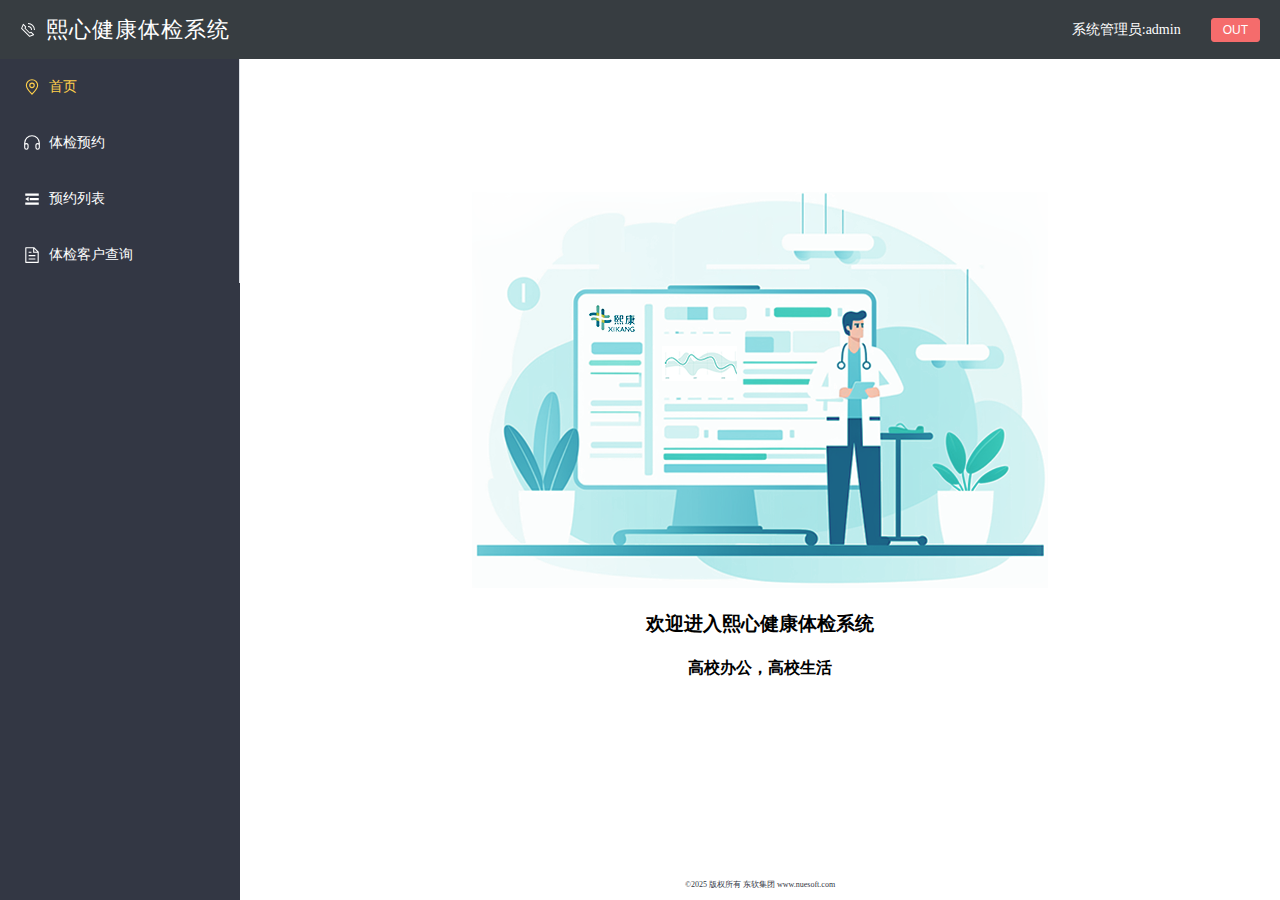
<file: index.html>
<!DOCTYPE html>
<html>
	<head>
		<meta charset="utf-8" />
		<title>熙心健康体检系统</title>
		<!-- 引入Vue3 -->
		<script src="js/vue.global.prod.js"></script>
		<!-- 引入Element-Plus -->
		<script src="js/element-plus.js"></script>
		<!-- 引入ICON图标 -->
		<script src="js/element-icons.js"></script>
		<!-- 引入Element-Plus样式 -->
		<link rel="stylesheet" href="css/element-plus.css" />
		<!-- 引入项目Css文件 -->
		<link rel="stylesheet" href="css/main.css" />
		<style>
			.iframe {
				border: 0px solid;
				width: 100%;
				height: 99%;
				margin: 0px;
			}

			a {
				text-decoration: none;
			}
		</style>
	</head>
	<body>
		<!-- 初始化容器 -->
		<div id="app">
			<!-- 初始化页面布局 -->
			<el-container class="container">
				<!-- 头部 -->
				<el-header class="header">
					<!-- 左侧区域 -->
					<div>
						<!-- 图标 -->
						<el-icon>
							<Phone />
						</el-icon>
						<!-- 标题 -->
						<h1 style="margin-left: 10px;">熙心健康体检系统</h1>
					</div>
					<!-- 右侧区域 -->
					<div>
						<!-- 文本显示 -->
						<p>系统管理员:admin</p>
						<!-- 按钮 -->
						<el-button type="danger" size="small">OUT</el-button>
					</div>
				</el-header>
				<el-container>
					<!-- 左侧列表区 -->
					<el-aside class="aside">
						<!-- 左侧菜单 -->
						<el-menu active-text-color="#ffd04b" background-color="#333744" class="el-menu-vertical-demo"
							default-active="1" text-color="#fff" @open="handleOpen" @close="handleClose">
							<a href="./view/welcome.html" target="myframe">
								<el-menu-item index="1">
									<el-icon>
										<Location />
									</el-icon>
									<span>首页</span>
								</el-menu-item>
							</a>
							<a href="./view/checkbooking.html" target="myframe">
								<el-menu-item index="2">
									<el-icon>
										<Headset />
									</el-icon>
									<span>体检预约</span>
								</el-menu-item>
							</a>
							<a href="./view/bookinglist.html" target="myframe">
								<el-menu-item index="3">
									<el-icon>
										<Fold />
									</el-icon>
									<span>预约列表</span>
								</el-menu-item>
							</a>
							<a href="./view/checkuserselect.html" target="myframe">
								<el-menu-item index="4">
									<el-icon>
										<Document />
									</el-icon>
									<span>体检客户查询</span>
								</el-menu-item>
							</a>
						</el-menu>
					</el-aside>
					<el-container>
						<!-- 主文本区 -->
						<el-main class="main">
							<!-- 显示子页面的视图区域 -->
							<iframe name="myframe" class="iframe" src="./view/welcome.html"></iframe>
						</el-main>
						<!-- 底部区域 -->
						<el-footer class="footer">
							&copy;2025&nbsp;版权所有&nbsp;东软集团&nbsp;www.nuesoft.com
						</el-footer>
					</el-container>
				</el-container>
			</el-container>
		</div>
	</body>
	<script>
		const App = {
			data() {
				return {}
			},
			methods: {}
		};
		const app = Vue.createApp(App);
		app.use(ElementPlus);
		// 引用icon图标
		app.component("Phone", ElementPlusIconsVue.Phone);
		app.component("Location", ElementPlusIconsVue.Location);
		app.component("Headset", ElementPlusIconsVue.Headset);
		app.component("Fold", ElementPlusIconsVue.Fold);
		app.component("Document", ElementPlusIconsVue.Document);
		app.mount("#app");
	</script>
</html>
</file>
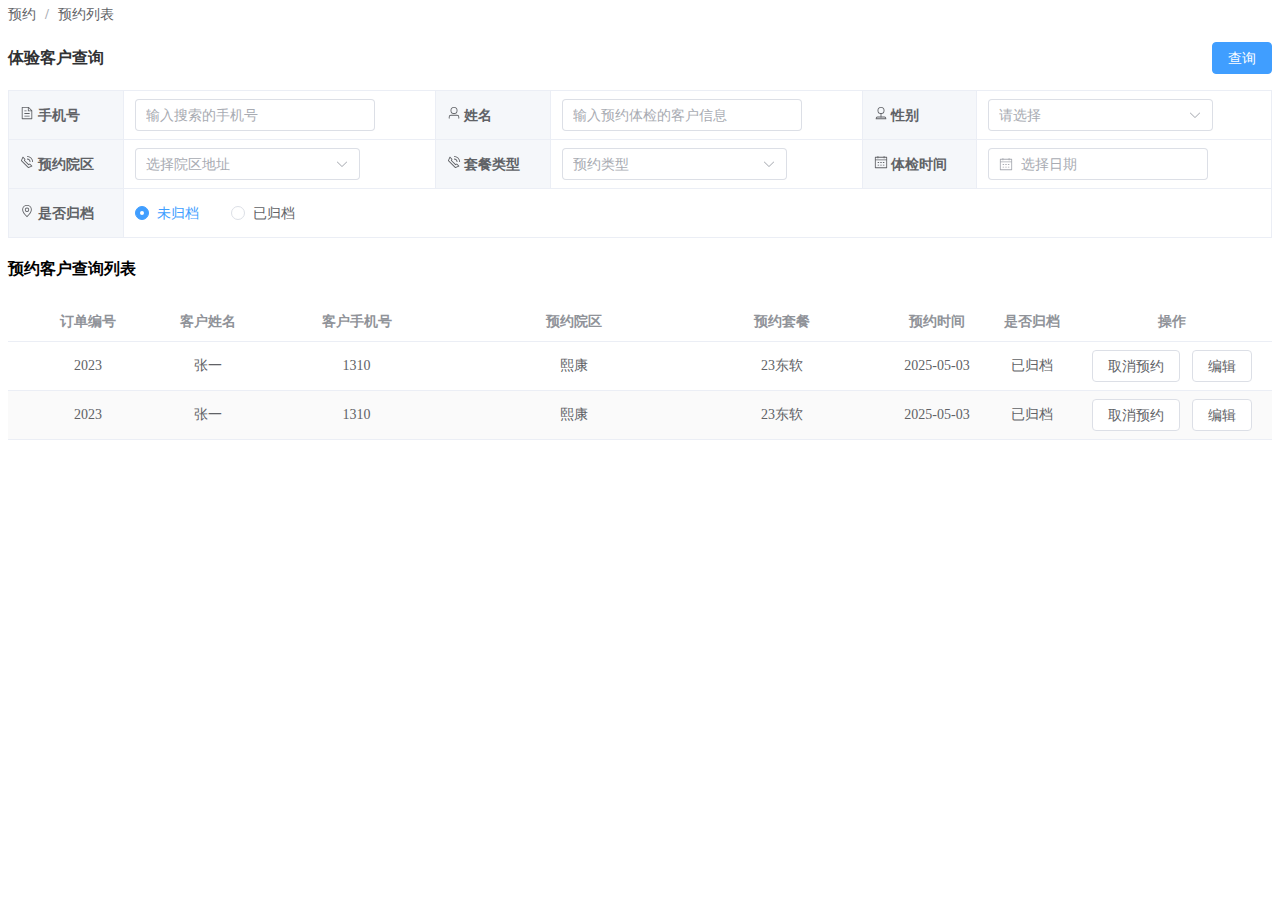
<file: view/bookinglist.html>
<!DOCTYPE html>
<html>
	<head>
		<meta charset="utf-8">
		<title>熙心健康体检系统</title>
		<!-- 引入Vue3 -->
		<script src="../js/vue.global.prod.js"></script>
		<!-- 引入Element-Plus -->
		<script src="../js/element-plus.js"></script>
		<!-- 引入ICON图标 -->
		<script src="../js/element-icons.js"></script>
		<!-- 引入Element-Plus样式 -->
		<link rel="stylesheet" href="../css/element-plus.css" />
		<style>
			.infodiv {
				margin-top: 20px;
			}
		</style>
	</head>
	<body>
		<div id="app">
			<el-breadcrumb separator="/">
				<el-breadcrumb-item>预约</el-breadcrumb-item>
				<el-breadcrumb-item>预约列表</el-breadcrumb-item>
			</el-breadcrumb>
			<!-- 体检客户查询 -->
			<div class="infodiv">
				<el-descriptions class="margin-top" title="体验客户查询" :column="3" :size="size" border>
					<template #extra>
						<el-button type="primary">查询</el-button>
					</template>
					<!-- 手机号 -->
					<el-descriptions-item>
						<template #label>
							<div class="cell-item">
								<el-icon :style="iconStyle">
									<Document />
								</el-icon>
								手机号
							</div>
						</template>
						<el-input v-model="jbinfo.tijiandanhao" style="width: 240px" placeholder="输入搜索的手机号" />
					</el-descriptions-item>
					<!-- 姓名 -->
					<el-descriptions-item>
						<template #label>
							<div class="cell-item">
								<el-icon :style="iconStyle">
									<User />
								</el-icon>
								姓名
							</div>
						</template>
						<el-input v-model="jbinfo.username" style="width: 240px" placeholder="输入预约体检的客户信息" />
					</el-descriptions-item>
					<!-- 性别 -->
					<el-descriptions-item>
						<template #label>
							<div class="cell-item">
								<el-icon :style="iconStyle">
									<Coordinate />
								</el-icon>
								性别
							</div>
						</template>
						<el-select v-model="yyinfo.xbvalue" placeholder="请选择">
							<el-option v-for="item in xboptions" :key="item.value" :label="item.label"
								:value="item.value">
							</el-option>
						</el-select>
					</el-descriptions-item>
					<!-- 预约院区 -->
					<el-descriptions-item>
						<template #label>
							<div class="cell-item">
								<el-icon :style="iconStyle">
									<Phone />
								</el-icon>
								预约院区
							</div>
						</template>
						<el-select v-model="yyinfo.xbvalue" placeholder="选择院区地址">
							<el-option v-for="item in xboptions" :key="item.value" :label="item.label"
								:value="item.value">
							</el-option>
						</el-select>
					</el-descriptions-item>
					<!-- 套餐类型 -->
					<el-descriptions-item>
						<template #label>
							<div class="cell-item">
								<el-icon :style="iconStyle">
									<Phone />
								</el-icon>
								套餐类型
							</div>
						</template>
						<el-select v-model="yyinfo.xbvalue" placeholder="预约类型">
							<el-option v-for="item in xboptions" :key="item.value" :label="item.label"
								:value="item.value">
							</el-option>
						</el-select>
					</el-descriptions-item>
					<!-- 体检时间 -->
					<el-descriptions-item>
						<template #label>
							<div class="cell-item">
								<el-icon :style="iconStyle">
									<Calendar />
								</el-icon>
								体检时间
							</div>
						</template>
						<div class="block">
							<el-date-picker v-model="jbinfo.datevalue" type="date" placeholder="选择日期" :size="size" />
						</div>
					</el-descriptions-item>
					<!-- 是否归档 -->
					<el-descriptions-item>
						<template #label>
							<div class="cell-item">
								<el-icon :style="iconStyle">
									<Location />
								</el-icon>
								是否归档
							</div>
						</template>
						<el-radio v-model="guidang.radio" label="1">未归档</el-radio>
						<el-radio v-model="guidang.radio" label="2">已归档</el-radio>
					</el-descriptions-item>
				</el-descriptions>
			</div>
			<!-- 预约客户查询列表 -->
			<h4>预约客户查询列表</h4>
			<div>
				<el-table :data="tableData" stripe style="width: 100%">
					<el-table-column prop="id" label="订单编号" align="center" width="160"></el-table-column>
					<el-table-column prop="name" label="客户姓名" align="center" width="80"></el-table-column>
					<el-table-column prop="phone" label="客户手机号" align="center"></el-table-column>
					<el-table-column prop="address" label="预约院区" align="center"></el-table-column>
					<el-table-column prop="type" label="预约套餐" align="center" width="200"></el-table-column>
					<el-table-column prop="date" label="预约时间" align="center" width="110"></el-table-column>
					<el-table-column prop="status" label="是否归档" align="center" width="80"></el-table-column>
					<el-table-column label="操作" align="center" width="200">
						<template #default>
							<el-button>取消预约</el-button>
							<el-button>编辑</el-button>
						</template>
					</el-table-column>
				</el-table>
			</div>
		</div>
	</body>
	<script>
		const App = {
			data() {
				return {
					xboptions: [{
						value: '1',
						label: '男'
					}, {
						value: '2',
						label: '女'
					}],
					yqoptions: [{
						value: '1',
						label: '一院'
					}, {
						value: '2',
						label: '二院'
					}],
					jbinfo: {
						tijiandanhao: "",
						username: "",
						phone: "",
						datevalue: '',
						idcard: "",
						arss: ""
					},
					yyinfo: {
						xbvalue: '',
						yqvalue: '',
					},
					guidang: {
						radio: "1",
					},
					tableData: [{
							id: "2023",
							name: '张一',
							phone: "1310",
							address: "熙康",
							type: "23东软",
							date: '2025-05-03',
							status: "已归档"
						},
						{
							id: "2023",
							name: '张一',
							phone: "1310",
							address: "熙康",
							type: "23东软",
							date: '2025-05-03',
							status: "已归档"
						},
					]
				}
			},
			methods: {

			}
		};
		const app = Vue.createApp(App);
		app.use(ElementPlus);
		// 引用icon图标
		app.component("Phone", ElementPlusIconsVue.Phone);
		app.component("Location", ElementPlusIconsVue.Location);
		app.component("Document", ElementPlusIconsVue.Document);
		app.component("User", ElementPlusIconsVue.User);
		app.component("Calendar", ElementPlusIconsVue.Calendar);
		app.component("Postcard", ElementPlusIconsVue.Postcard);
		app.component("Coordinate", ElementPlusIconsVue.Coordinate);
		app.mount("#app");
	</script>
</html>
</file>
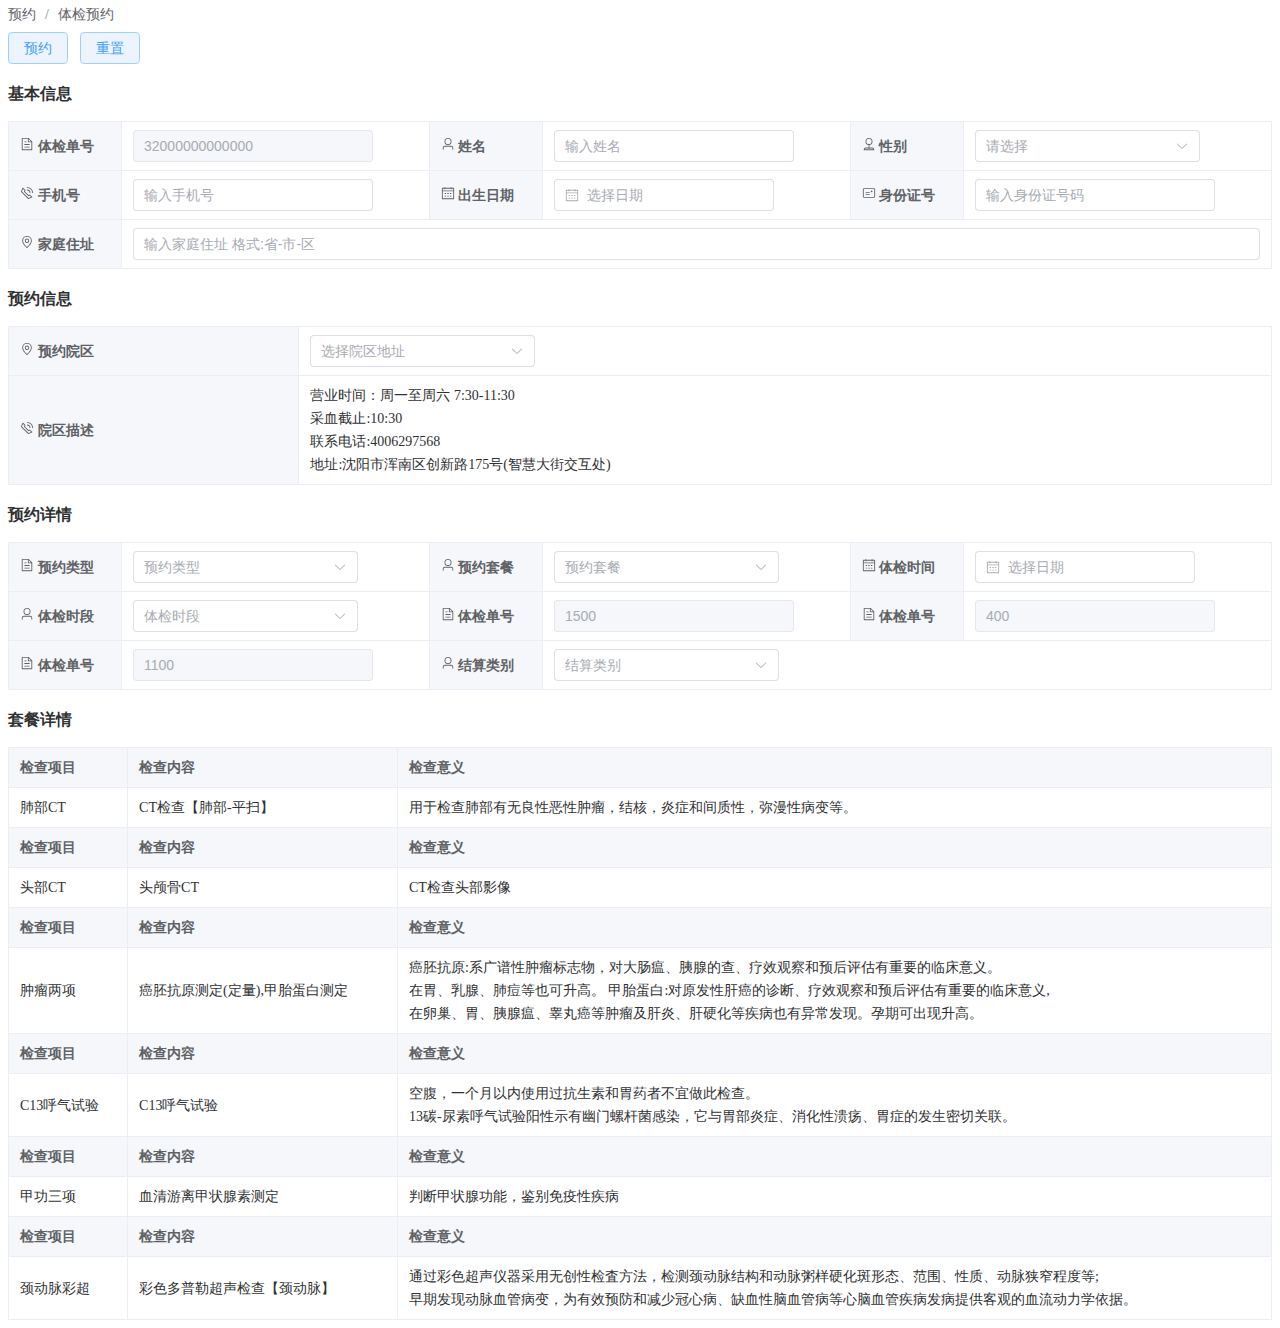
<file: view/checkbooking.html>
<!DOCTYPE html>
<html>
	<head>
		<meta charset="utf-8">
		<title>熙心健康体检系统</title>
		<!-- 引入Vue3 -->
		<script src="../js/vue.global.prod.js"></script>
		<!-- 引入Element-Plus -->
		<script src="../js/element-plus.js"></script>
		<!-- 引入ICON图标 -->
		<script src="../js/element-icons.js"></script>
		<!-- 引入Element-Plus样式 -->
		<link rel="stylesheet" href="../css/element-plus.css" />
		<style>
			.infodiv {
				margin-top: 20px;
			}
		</style>
	</head>
	<body>
		<div id="app">
			<el-breadcrumb separator="/">
				<el-breadcrumb-item>预约</el-breadcrumb-item>
				<el-breadcrumb-item>体检预约</el-breadcrumb-item>
			</el-breadcrumb>
			<!-- 按钮 -->
			<div style="margin-top: 10px;">
				<!-- 预约 -->
				<el-button type="primary" plain>预约</el-button>
				<!-- 重置 -->
				<el-button type="primary" plain>重置</el-button>
			</div>
			<!-- 基本信息 -->
			<div class="infodiv">
				<el-descriptions class="margin-top" title="基本信息" :column="3" :size="size" border>
					<!-- 体检单号 -->
					<el-descriptions-item>
						<template #label>
							<div class="cell-item">
								<el-icon :style="iconStyle">
									<Document />
								</el-icon>
								体检单号
							</div>
						</template>
						<el-input v-model="jbinfo.tijiandanhao" style="width: 240px" disabled
							placeholder="32000000000000" />
					</el-descriptions-item>
					<!-- 姓名 -->
					<el-descriptions-item>
						<template #label>
							<div class="cell-item">
								<el-icon :style="iconStyle">
									<User />
								</el-icon>
								姓名
							</div>
						</template>
						<el-input v-model="jbinfo.username" style="width: 240px" placeholder="输入姓名" />
					</el-descriptions-item>
					<!-- 性别 -->
					<el-descriptions-item>
						<template #label>
							<div class="cell-item">
								<el-icon :style="iconStyle">
									<Coordinate />
								</el-icon>
								性别
							</div>
						</template>
						<el-select v-model="yyinfo.xbvalue" placeholder="请选择">
							<el-option v-for="item in xboptions" :key="item.value" :label="item.label"
								:value="item.value">
							</el-option>
						</el-select>
					</el-descriptions-item>
					<!-- 手机号 -->
					<el-descriptions-item>
						<template #label>
							<div class="cell-item">
								<el-icon :style="iconStyle">
									<Phone />
								</el-icon>
								手机号
							</div>
						</template>
						<el-input v-model="jbinfo.phone" style="width: 240px" placeholder="输入手机号" />
					</el-descriptions-item>
					<!-- 出生日期 -->
					<el-descriptions-item>
						<template #label>
							<div class="cell-item">
								<el-icon :style="iconStyle">
									<Calendar />
								</el-icon>
								出生日期
							</div>
						</template>
						<div class="block">
							<el-date-picker v-model="jbinfo.datevalue" type="date" placeholder="选择日期" :size="size" />
						</div>
					</el-descriptions-item>
					<!-- 身份证号 -->
					<el-descriptions-item>
						<template #label>
							<div class="cell-item">
								<el-icon :style="iconStyle">
									<Postcard />
								</el-icon>
								身份证号
							</div>
						</template>
						<el-input v-model="jbinfo.idcard" style="width: 240px" placeholder="输入身份证号码" />
					</el-descriptions-item>
					<!-- 家庭住址 -->
					<el-descriptions-item>
						<template #label>
							<div class="cell-item">
								<el-icon :style="iconStyle">
									<Location />
								</el-icon>
								家庭住址
							</div>
						</template>
						<el-input v-model="jbinfo.arss" style="width: 100%" placeholder="输入家庭住址 格式:省-市-区" />
					</el-descriptions-item>
				</el-descriptions>
			</div>
			<!-- 预约信息 -->
			<div class="infodiv">
				<el-descriptions class="margin-top" title="预约信息" :column="1" :size="size" border>
					<!-- 预约院区 -->
					<el-descriptions-item>
						<template #label>
							<div class="cell-item">
								<el-icon :style="iconStyle">
									<Location />
								</el-icon>
								预约院区
							</div>
						</template>
						<el-select v-model="yyinfo.yqvalue" placeholder="选择院区地址">
							<el-option v-for="item in yqoptions" :key="item.value" :label="item.label"
								:value="item.value">
							</el-option>
						</el-select>
					</el-descriptions-item>
					<!-- 院区描述 -->
					<el-descriptions-item>
						<template #label>
							<div class="cell-item">
								<el-icon :style="iconStyle">
									<Phone />
								</el-icon>
								院区描述
							</div>
						</template>
						营业时间：周一至周六 7:30-11:30
						<br />
						采血截止:10:30
						<br />
						联系电话:4006297568
						<br />
						地址:沈阳市浑南区创新路175号(智慧大街交互处)
					</el-descriptions-item>
				</el-descriptions>
			</div>
			<!-- 预约详情 -->
			<div class="infodiv">
				<el-descriptions class="margin-top" title="预约详情" :column="3" :size="size" border>
					<!-- 预约类型 -->
					<el-descriptions-item>
						<template #label>
							<div class="cell-item">
								<el-icon :style="iconStyle">
									<Document />
								</el-icon>
								预约类型
							</div>
						</template>
						<el-select v-model="yyinfo.xbvalue" placeholder="预约类型">
							<el-option v-for="item in xboptions" :key="item.value" :label="item.label"
								:value="item.value">
							</el-option>
						</el-select>
					</el-descriptions-item>
					<!-- 预约套餐 -->
					<el-descriptions-item>
						<template #label>
							<div class="cell-item">
								<el-icon :style="iconStyle">
									<User />
								</el-icon>
								预约套餐
							</div>
						</template>
						<el-select v-model="yyinfo.xbvalue" placeholder="预约套餐">
							<el-option v-for="item in xboptions" :key="item.value" :label="item.label"
								:value="item.value">
							</el-option>
						</el-select>
					</el-descriptions-item>
					<!-- 体检时间 -->
					<el-descriptions-item>
						<template #label>
							<div class="cell-item">
								<el-icon :style="iconStyle">
									<Calendar />
								</el-icon>
								体检时间
							</div>
						</template>
						<div class="block">
							<el-date-picker v-model="jbinfo.datevalue" type="date" placeholder="选择日期" :size="size" />
						</div>
					</el-descriptions-item>
					<!-- 体检时段 -->
					<el-descriptions-item>
						<template #label>
							<div class="cell-item">
								<el-icon :style="iconStyle">
									<User />
								</el-icon>
								体检时段
							</div>
						</template>
						<el-select v-model="yyinfo.xbvalue" placeholder="体检时段">
							<el-option v-for="item in xboptions" :key="item.value" :label="item.label"
								:value="item.value">
							</el-option>
						</el-select>
					</el-descriptions-item>
					<!-- 套餐价格 -->
					<el-descriptions-item>
						<template #label>
							<div class="cell-item">
								<el-icon :style="iconStyle">
									<Document />
								</el-icon>
								体检单号
							</div>
						</template>
						<el-input v-model="jbinfo.tijiandanhao" style="width: 240px" disabled placeholder="1500" />
					</el-descriptions-item>
					<!-- 优惠补贴 -->
					<el-descriptions-item>
						<template #label>
							<div class="cell-item">
								<el-icon :style="iconStyle">
									<Document />
								</el-icon>
								体检单号
							</div>
						</template>
						<el-input v-model="jbinfo.tijiandanhao" style="width: 240px" disabled placeholder="400" />
					</el-descriptions-item>
					<!-- 结算金额 -->
					<el-descriptions-item>
						<template #label>
							<div class="cell-item">
								<el-icon :style="iconStyle">
									<Document />
								</el-icon>
								体检单号
							</div>
						</template>
						<el-input v-model="jbinfo.tijiandanhao" style="width: 240px" disabled placeholder="1100" />
					</el-descriptions-item>
					<!-- 结算类别 -->
					<el-descriptions-item>
						<template #label>
							<div class="cell-item">
								<el-icon :style="iconStyle">
									<User />
								</el-icon>
								结算类别
							</div>
						</template>
						<el-select v-model="yyinfo.xbvalue" placeholder="结算类别">
							<el-option v-for="item in xboptions" :key="item.value" :label="item.label"
								:value="item.value">
							</el-option>
						</el-select>
					</el-descriptions-item>


				</el-descriptions>
			</div>
			<!-- 套餐详情 -->
			<div class="infodiv">
				<el-descriptions title="套餐详情" direction="vertical" :column="4" border>
					<el-descriptions-item label="检查项目">肺部CT</el-descriptions-item>
					<el-descriptions-item label="检查内容">CT检查【肺部-平扫】</el-descriptions-item>
					<el-descriptions-item label="检查意义" :span="2">用于检查肺部有无良性恶性肿瘤，结核，炎症和间质性，弥漫性病变等。</el-descriptions-item>
					<el-descriptions-item label="检查项目">头部CT</el-descriptions-item>
					<el-descriptions-item label="检查内容">头颅骨CT</el-descriptions-item>
					<el-descriptions-item label="检查意义" :span="2">CT检查头部影像</el-descriptions-item>
					<el-descriptions-item label="检查项目">肿瘤两项</el-descriptions-item>
					<el-descriptions-item label="检查内容">癌胚抗原测定(定量),甲胎蛋白测定</el-descriptions-item>
					<el-descriptions-item label="检查意义" :span="2">
						癌胚抗原:系广谱性肿瘤标志物，对大肠瘟、胰腺的查、疗效观察和预后评估有重要的临床意义。
						<br />
						在胃、乳腺、肺痘等也可升高。 甲胎蛋白:对原发性肝癌的诊断、疗效观察和预后评估有重要的临床意义,
						<br />
						在卵巢、胃、胰腺瘟、睾丸癌等肿瘤及肝炎、肝硬化等疾病也有异常发现。孕期可出现升高。
					</el-descriptions-item>
					<el-descriptions-item label="检查项目">C13呼气试验</el-descriptions-item>
					<el-descriptions-item label="检查内容">C13呼气试验</el-descriptions-item>
					<el-descriptions-item label="检查意义" :span="2">
						空腹，一个月以内使用过抗生素和胃药者不宜做此检查。
						<br />
						13碳-尿素呼气试验阳性示有幽门螺杆菌感染，它与胃部炎症、消化性溃疡、胃症的发生密切关联。
					</el-descriptions-item>
					<el-descriptions-item label="检查项目">甲功三项</el-descriptions-item>
					<el-descriptions-item label="检查内容">血清游离甲状腺素测定</el-descriptions-item>
					<el-descriptions-item label="检查意义" :span="2">判断甲状腺功能，鉴别免疫性疾病</el-descriptions-item>
					<el-descriptions-item label="检查项目">颈动脉彩超</el-descriptions-item>
					<el-descriptions-item label="检查内容">彩色多普勒超声检查【颈动脉】</el-descriptions-item>
					<el-descriptions-item label="检查意义" :span="2">
						通过彩色超声仪器采用无创性检査方法，检测颈动脉结构和动脉粥样硬化斑形态、范围、性质、动脉狭窄程度等;
						<br />
						早期发现动脉血管病变，为有效预防和减少冠心病、缺血性脑血管病等心脑血管疾病发病提供客观的血流动力学依据。
					</el-descriptions-item>
				</el-descriptions>
			</div>
		</div>
	</body>
	<script>
		const App = {
			data() {
				return {
					xboptions: [{
						value: '1',
						label: '男'
					}, {
						value: '2',
						label: '女'
					}],
					yqoptions: [{
						value: '1',
						label: '一院'
					}, {
						value: '2',
						label: '二院'
					}],
					jbinfo: {
						tijiandanhao: "",
						username: "",
						phone: "",
						datevalue: '',
						idcard: "",
						arss: ""
					},
					yyinfo: {
						xbvalue: '',
						yqvalue: '',
					},
				}
			},
			methods: {

			}
		};
		const app = Vue.createApp(App);
		app.use(ElementPlus);
		// 引用icon图标
		app.component("Phone", ElementPlusIconsVue.Phone);
		app.component("Location", ElementPlusIconsVue.Location);
		app.component("Document", ElementPlusIconsVue.Document);
		app.component("User", ElementPlusIconsVue.User);
		app.component("Calendar", ElementPlusIconsVue.Calendar);
		app.component("Postcard", ElementPlusIconsVue.Postcard);
		app.component("Coordinate", ElementPlusIconsVue.Coordinate);
		app.mount("#app");
	</script>
</html>
</file>
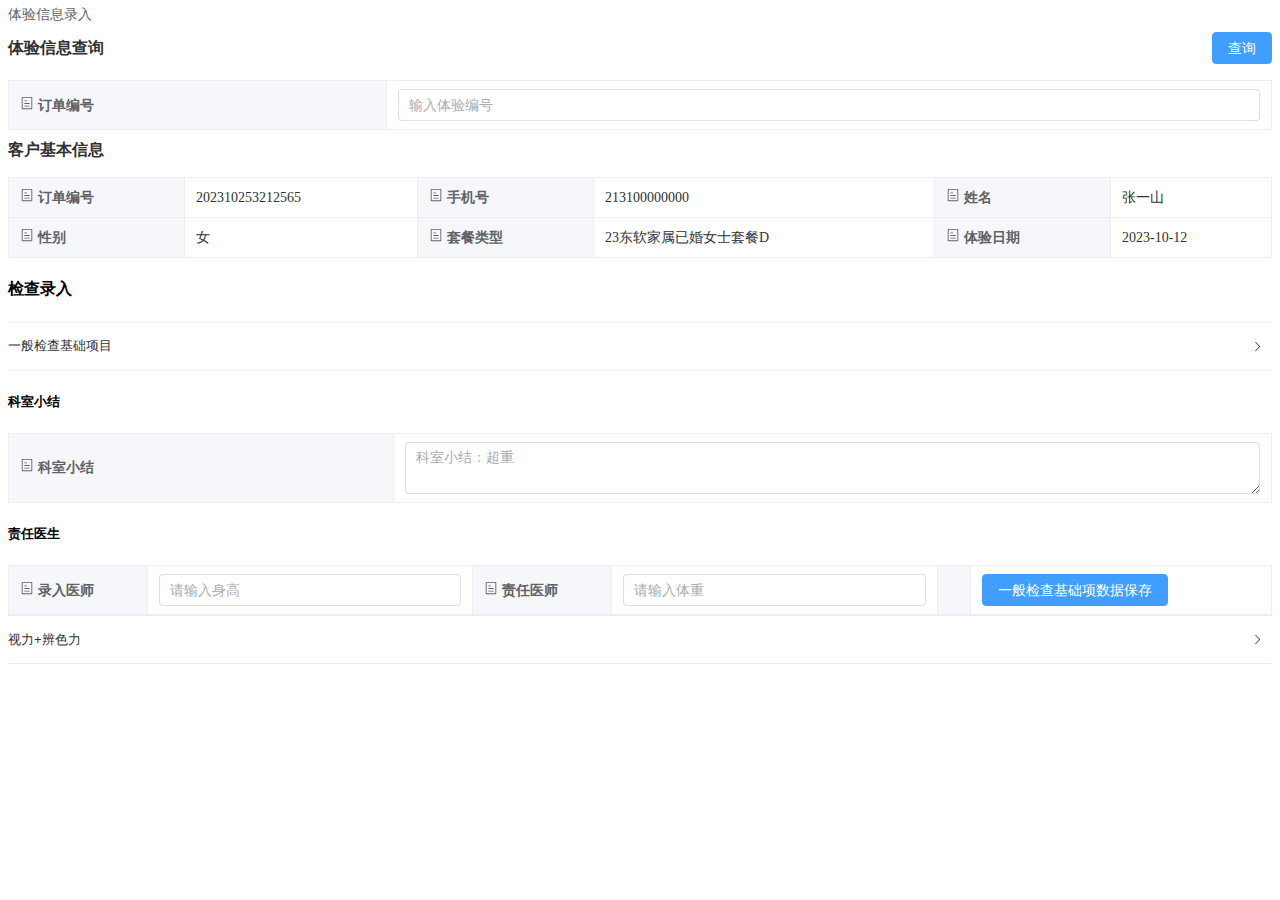
<file: view/checkuserselect.html>
<!DOCTYPE html>
<html>
	<head>
		<meta charset="utf-8">
		<title>熙心健康体检系统</title>
		<!-- 引入Vue3 -->
		<script src="../js/vue.global.prod.js"></script>
		<!-- 引入Element-Plus -->
		<script src="../js/element-plus.js"></script>
		<!-- 引入ICON图标 -->
		<script src="../js/element-icons.js"></script>
		<!-- 引入Element-Plus样式 -->
		<link rel="stylesheet" href="../css/element-plus.css" />
	</head>
	<body>

		<div id="app">
			<el-breadcrumb separator="/">
				<el-breadcrumb-item>体验信息录入</el-breadcrumb-item>
			</el-breadcrumb>

			<div style="margin: 10px 0;">

				<el-descriptions class="margin-top" title="体验信息查询" :column="1" :size="size" border>
					<template #extra>
						<el-button type="primary">查询</el-button>
					</template>
					<el-descriptions-item>
						<template #label>
							<div class="cell-item">
								<el-icon :style="iconStyle">
									<Tickets />
								</el-icon>
								订单编号
							</div>
						</template>
						<el-input placeholder="输入体验编号"></el-input>
					</el-descriptions-item>

				</el-descriptions>

			</div>


			<div>

				<el-descriptions class="margin-top" title="客户基本信息" :column="3" :size="size" border>

					<el-descriptions-item>
						<template #label>
							<div class="cell-item">
								<el-icon :style="iconStyle">
									<Tickets />
								</el-icon>
								订单编号
							</div>
						</template>
						202310253212565
					</el-descriptions-item>

					<el-descriptions-item>
						<template #label>
							<div class="cell-item">
								<el-icon :style="iconStyle">
									<Tickets />
								</el-icon>
								手机号
							</div>
						</template>
						213100000000
					</el-descriptions-item>

					<el-descriptions-item>
						<template #label>
							<div class="cell-item">
								<el-icon :style="iconStyle">
									<Tickets />
								</el-icon>
								姓名
							</div>
						</template>
						张一山
					</el-descriptions-item>

					<el-descriptions-item>
						<template #label>
							<div class="cell-item">
								<el-icon :style="iconStyle">
									<Tickets />
								</el-icon>
								性别
							</div>
						</template>
						女
					</el-descriptions-item>

					<el-descriptions-item>
						<template #label>
							<div class="cell-item">
								<el-icon :style="iconStyle">
									<Tickets />
								</el-icon>
								套餐类型
							</div>
						</template>
						23东软家属已婚女士套餐D
					</el-descriptions-item>

					<el-descriptions-item>
						<template #label>
							<div class="cell-item">
								<el-icon :style="iconStyle">
									<Tickets />
								</el-icon>
								体验日期
							</div>
						</template>
						2023-10-12
					</el-descriptions-item>

				</el-descriptions>

			</div>

			<div>
				<h4>检查录入</h4>
				<el-collapse v-model="activeNames" @change="handleChange">
					<el-collapse-item title="一般检查基础项目" name="1">
						<div>

							<el-descriptions class="margin-top" :column="2" :size="size" border>
								<el-descriptions-item>
									<template #label>
										<div class="cell-item">
											<el-icon :style="iconStyle">
												<Tickets />
											</el-icon>
											身高
										</div>
									</template>
									<div style="display: flex;justify-content: center;align-items: center;">
										<el-input placeholder="请输入身高"></el-input> &nbsp;&nbsp;cm&nbsp;&nbsp; <el-tag
											size="small">正常值范围：-</el-tag>
									</div>
								</el-descriptions-item>

								<el-descriptions-item>
									<template #label>
										<div class="cell-item">
											<el-icon :style="iconStyle">
												<Tickets />
											</el-icon>
											体重
										</div>
									</template>
									<div style="display: flex;justify-content: center;align-items: center;">
										<el-input placeholder="请输入体重"></el-input> &nbsp;&nbsp;kg&nbsp;&nbsp; <el-tag
											size="small">正常值范围：-</el-tag>
									</div>
								</el-descriptions-item>


								<el-descriptions-item>
									<template #label>
										<div class="cell-item">
											<el-icon :style="iconStyle">
												<Tickets />
											</el-icon>
											体重指数
										</div>
									</template>
									<div style="display: flex;align-items: center;">
										<span style="color: orange;">22.9</span>&nbsp;&nbsp; <el-tag
											size="small">正常值范围：-</el-tag> &nbsp;&nbsp;<el-button
											type="danger">异</el-button>
									</div>
								</el-descriptions-item>

								<el-descriptions-item>
									<template #label>
										<div class="cell-item">
											<el-icon :style="iconStyle">
												<Tickets />
											</el-icon>
											脉搏
										</div>
									</template>
									<div style="display: flex;justify-content: center;align-items: center;">
										<el-input placeholder="请输入脉搏"></el-input> <span
											style="text-wrap: nowrap;">&nbsp;&nbsp;次/分钟&nbsp;&nbsp;</span> <el-tag
											size="small">正常值范围：-</el-tag>
									</div>
								</el-descriptions-item>

								<el-descriptions-item>
									<template #label>
										<div class="cell-item">
											<el-icon :style="iconStyle">
												<Tickets />
											</el-icon>
											收缩压
										</div>
									</template>
									<div style="display: flex;justify-content: center;align-items: center;">
										<el-input placeholder="请输入收缩压"></el-input> &nbsp;&nbsp; <el-tag
											size="small">正常值范围：-</el-tag>
									</div>
								</el-descriptions-item>

								<el-descriptions-item>
									<template #label>
										<div class="cell-item">
											<el-icon :style="iconStyle">
												<Tickets />
											</el-icon>
											舒张压
										</div>
									</template>
									<div style="display: flex;justify-content: center;align-items: center;">
										<el-input placeholder="请输入舒张压"></el-input> &nbsp;&nbsp; <el-tag
											size="small">正常值范围：-</el-tag>
									</div>
								</el-descriptions-item>

							</el-descriptions>

						</div>
					</el-collapse-item>
				</el-collapse>

			</div>

			<div>
				<h5>科室小结</h5>
				<el-descriptions class="margin-top" :column="1" :size="size" border>
					<el-descriptions-item>
						<template #label>
							<div class="cell-item">
								<el-icon :style="iconStyle">
									<Tickets />
								</el-icon>
								科室小结
							</div>
						</template>
						<el-input type="textarea" placeholder="科室小结：超重"></el-input>
					</el-descriptions-item>

				</el-descriptions>

			</div>

			<div>
				<h5>责任医生</h5>
				<el-descriptions class="margin-top" :column="3" :size="size" border>
					<el-descriptions-item>
						<template #label>
							<div class="cell-item">
								<el-icon :style="iconStyle">
									<Tickets />
								</el-icon>
								录入医师
							</div>
						</template>
						<el-input placeholder="请输入身高"></el-input>
					</el-descriptions-item>

					<el-descriptions-item>
						<template #label>
							<div class="cell-item">
								<el-icon :style="iconStyle">
									<Tickets />
								</el-icon>
								责任医师
							</div>
						</template>
						<el-input placeholder="请输入体重"></el-input>
					</el-descriptions-item>

					<el-descriptions-item>
						<template #label>
							<div class="cell-item">

							</div>
						</template>
						<el-button type="primary">一般检查基础项数据保存</el-button>
					</el-descriptions-item>

				</el-descriptions>

			</div>

			<div>
				<el-collapse v-model="activeNames" @change="handleChange">
					<el-collapse-item title="视力+辨色力" name="1">
						<div>

							<el-descriptions class="margin-top" :column="2" :size="size" border>
								<el-descriptions-item>
									<template #label>
										<div class="cell-item">
											<el-icon :style="iconStyle">
												<Tickets />
											</el-icon>
											色觉检查
										</div>
									</template>
									<el-select placeholder="输入正确数据"></el-select>
								</el-descriptions-item>

								<el-descriptions-item>
									<template #label>
										<div class="cell-item">

										</div>
									</template>

								</el-descriptions-item>



						</div>
					</el-collapse-item>
				</el-collapse>

			</div>
		</div>

	</body>
	<script>
		const App = {
			data() {
				return {
					form: {},
					username: '',
					phone: '',
					brithday: '',
					idCard: '',
					address: ''
				}
			},
			methods: {}
		};
		const app = Vue.createApp(App);
		app.use(ElementPlus);
		// 引用icon图标
		app.component("Phone", ElementPlusIconsVue.Phone);
		app.component("Location", ElementPlusIconsVue.Location);
		app.component("Document", ElementPlusIconsVue.Document);
		app.component("Setting", ElementPlusIconsVue.Setting);
		app.component("Service", ElementPlusIconsVue.Service);
		app.component("User", ElementPlusIconsVue.User);
		app.component("Iphone", ElementPlusIconsVue.Iphone);
		app.component("Tickets", ElementPlusIconsVue.Tickets);
		app.component("Calendar", ElementPlusIconsVue.Calendar);
		app.component("Postcard", ElementPlusIconsVue.Postcard);
		app.component("Male", ElementPlusIconsVue.Male);
		app.mount("#app");
	</script>
</html>
</file>
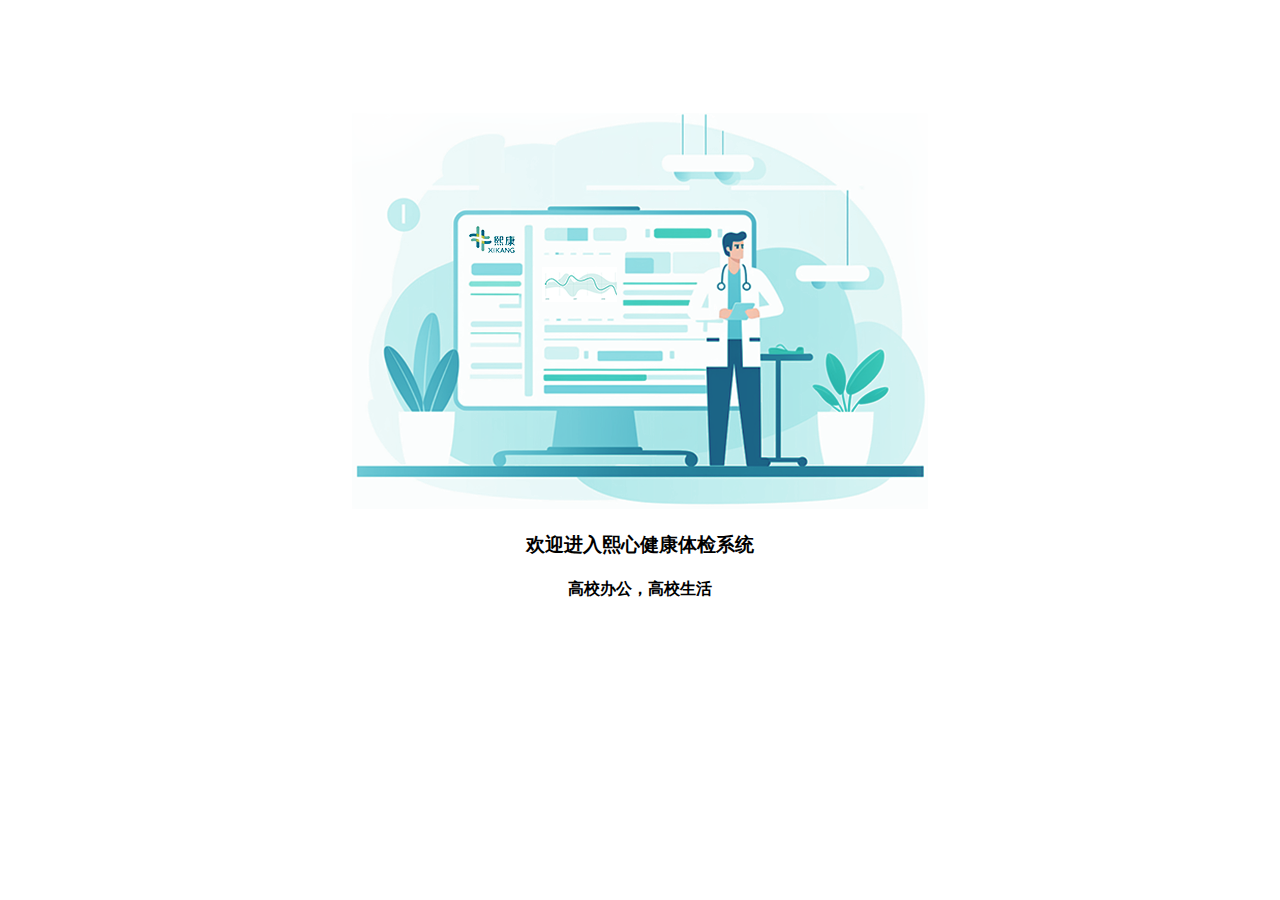
<file: view/welcome.html>
<!DOCTYPE html>
<html>
	<head>
		<meta charset="utf-8">
		<title>熙心健康体检系统</title>
		<style>
			#app{
				display: flex;
				justify-content: center;
				align-items: center;
			}
			img{
				margin-top: 100px;
			}
			.divtext{
				text-align: center;
			}
		</style>
	</head>
	<body>
		<!-- 最外层div -->
		<div id="app">
			<div>
				<img src="../img/welcome.png"/>
				<!-- 文字部分 -->
				<div class="divtext">
					<h3>欢迎进入熙心健康体检系统</h3>
					<h4>高校办公，高校生活</h4>
				</div>
			</div>
		</div>
	</body>
</html>
</file>
<file: css/element-plus.css>
@charset "UTF-8";:root{--el-color-white:#ffffff;--el-color-black:#000000;--el-color-primary-rgb:64,158,255;--el-color-success-rgb:103,194,58;--el-color-warning-rgb:230,162,60;--el-color-danger-rgb:245,108,108;--el-color-error-rgb:245,108,108;--el-color-info-rgb:144,147,153;--el-font-size-extra-large:20px;--el-font-size-large:18px;--el-font-size-medium:16px;--el-font-size-base:14px;--el-font-size-small:13px;--el-font-size-extra-small:12px;--el-font-family:'Helvetica Neue',Helvetica,'PingFang SC','Hiragino Sans GB','Microsoft YaHei','微软雅黑',Arial,sans-serif;--el-font-weight-primary:500;--el-font-line-height-primary:24px;--el-index-normal:1;--el-index-top:1000;--el-index-popper:2000;--el-border-radius-base:4px;--el-border-radius-small:2px;--el-border-radius-round:20px;--el-border-radius-circle:100%;--el-transition-duration:0.3s;--el-transition-duration-fast:0.2s;--el-transition-function-ease-in-out-bezier:cubic-bezier(0.645, 0.045, 0.355, 1);--el-transition-function-fast-bezier:cubic-bezier(0.23, 1, 0.32, 1);--el-transition-all:all var(--el-transition-duration) var(--el-transition-function-ease-in-out-bezier);--el-transition-fade:opacity var(--el-transition-duration) var(--el-transition-function-fast-bezier);--el-transition-md-fade:transform var(--el-transition-duration) var(--el-transition-function-fast-bezier),opacity var(--el-transition-duration) var(--el-transition-function-fast-bezier);--el-transition-fade-linear:opacity var(--el-transition-duration-fast) linear;--el-transition-border:border-color var(--el-transition-duration-fast) var(--el-transition-function-ease-in-out-bezier);--el-transition-box-shadow:box-shadow var(--el-transition-duration-fast) var(--el-transition-function-ease-in-out-bezier);--el-transition-color:color var(--el-transition-duration-fast) var(--el-transition-function-ease-in-out-bezier);--el-component-size-large:40px;--el-component-size:32px;--el-component-size-small:24px}:root{color-scheme:light;--el-color-white:#ffffff;--el-color-black:#000000;--el-color-primary:#409eff;--el-color-primary-light-3:#79bbff;--el-color-primary-light-5:#a0cfff;--el-color-primary-light-7:#c6e2ff;--el-color-primary-light-8:#d9ecff;--el-color-primary-light-9:#ecf5ff;--el-color-primary-dark-2:#337ecc;--el-color-success:#67c23a;--el-color-success-light-3:#95d475;--el-color-success-light-5:#b3e19d;--el-color-success-light-7:#d1edc4;--el-color-success-light-8:#e1f3d8;--el-color-success-light-9:#f0f9eb;--el-color-success-dark-2:#529b2e;--el-color-warning:#e6a23c;--el-color-warning-light-3:#eebe77;--el-color-warning-light-5:#f3d19e;--el-color-warning-light-7:#f8e3c5;--el-color-warning-light-8:#faecd8;--el-color-warning-light-9:#fdf6ec;--el-color-warning-dark-2:#b88230;--el-color-danger:#f56c6c;--el-color-danger-light-3:#f89898;--el-color-danger-light-5:#fab6b6;--el-color-danger-light-7:#fcd3d3;--el-color-danger-light-8:#fde2e2;--el-color-danger-light-9:#fef0f0;--el-color-danger-dark-2:#c45656;--el-color-error:#f56c6c;--el-color-error-light-3:#f89898;--el-color-error-light-5:#fab6b6;--el-color-error-light-7:#fcd3d3;--el-color-error-light-8:#fde2e2;--el-color-error-light-9:#fef0f0;--el-color-error-dark-2:#c45656;--el-color-info:#909399;--el-color-info-light-3:#b1b3b8;--el-color-info-light-5:#c8c9cc;--el-color-info-light-7:#dedfe0;--el-color-info-light-8:#e9e9eb;--el-color-info-light-9:#f4f4f5;--el-color-info-dark-2:#73767a;--el-bg-color:#ffffff;--el-bg-color-page:#f2f3f5;--el-bg-color-overlay:#ffffff;--el-text-color-primary:#303133;--el-text-color-regular:#606266;--el-text-color-secondary:#909399;--el-text-color-placeholder:#a8abb2;--el-text-color-disabled:#c0c4cc;--el-border-color:#dcdfe6;--el-border-color-light:#e4e7ed;--el-border-color-lighter:#ebeef5;--el-border-color-extra-light:#f2f6fc;--el-border-color-dark:#d4d7de;--el-border-color-darker:#cdd0d6;--el-fill-color:#f0f2f5;--el-fill-color-light:#f5f7fa;--el-fill-color-lighter:#fafafa;--el-fill-color-extra-light:#fafcff;--el-fill-color-dark:#ebedf0;--el-fill-color-darker:#e6e8eb;--el-fill-color-blank:#ffffff;--el-box-shadow:0px 12px 32px 4px rgba(0, 0, 0, 0.04),0px 8px 20px rgba(0, 0, 0, 0.08);--el-box-shadow-light:0px 0px 12px rgba(0, 0, 0, 0.12);--el-box-shadow-lighter:0px 0px 6px rgba(0, 0, 0, 0.12);--el-box-shadow-dark:0px 16px 48px 16px rgba(0, 0, 0, 0.08),0px 12px 32px rgba(0, 0, 0, 0.12),0px 8px 16px -8px rgba(0, 0, 0, 0.16);--el-disabled-bg-color:var(--el-fill-color-light);--el-disabled-text-color:var(--el-text-color-placeholder);--el-disabled-border-color:var(--el-border-color-light);--el-overlay-color:rgba(0, 0, 0, 0.8);--el-overlay-color-light:rgba(0, 0, 0, 0.7);--el-overlay-color-lighter:rgba(0, 0, 0, 0.5);--el-mask-color:rgba(255, 255, 255, 0.9);--el-mask-color-extra-light:rgba(255, 255, 255, 0.3);--el-border-width:1px;--el-border-style:solid;--el-border-color-hover:var(--el-text-color-disabled);--el-border:var(--el-border-width) var(--el-border-style) var(--el-border-color);--el-svg-monochrome-grey:var(--el-border-color)}.fade-in-linear-enter-active,.fade-in-linear-leave-active{transition:var(--el-transition-fade-linear)}.fade-in-linear-enter-from,.fade-in-linear-leave-to{opacity:0}.el-fade-in-linear-enter-active,.el-fade-in-linear-leave-active{transition:var(--el-transition-fade-linear)}.el-fade-in-linear-enter-from,.el-fade-in-linear-leave-to{opacity:0}.el-fade-in-enter-active,.el-fade-in-leave-active{transition:all var(--el-transition-duration) cubic-bezier(.55,0,.1,1)}.el-fade-in-enter-from,.el-fade-in-leave-active{opacity:0}.el-zoom-in-center-enter-active,.el-zoom-in-center-leave-active{transition:all var(--el-transition-duration) cubic-bezier(.55,0,.1,1)}.el-zoom-in-center-enter-from,.el-zoom-in-center-leave-active{opacity:0;transform:scaleX(0)}.el-zoom-in-top-enter-active,.el-zoom-in-top-leave-active{opacity:1;transform:scaleY(1);transition:var(--el-transition-md-fade);transform-origin:center top}.el-zoom-in-top-enter-active[data-popper-placement^=top],.el-zoom-in-top-leave-active[data-popper-placement^=top]{transform-origin:center bottom}.el-zoom-in-top-enter-from,.el-zoom-in-top-leave-active{opacity:0;transform:scaleY(0)}.el-zoom-in-bottom-enter-active,.el-zoom-in-bottom-leave-active{opacity:1;transform:scaleY(1);transition:var(--el-transition-md-fade);transform-origin:center bottom}.el-zoom-in-bottom-enter-from,.el-zoom-in-bottom-leave-active{opacity:0;transform:scaleY(0)}.el-zoom-in-left-enter-active,.el-zoom-in-left-leave-active{opacity:1;transform:scale(1,1);transition:var(--el-transition-md-fade);transform-origin:top left}.el-zoom-in-left-enter-from,.el-zoom-in-left-leave-active{opacity:0;transform:scale(.45,.45)}.collapse-transition{transition:var(--el-transition-duration) height ease-in-out,var(--el-transition-duration) padding-top ease-in-out,var(--el-transition-duration) padding-bottom ease-in-out}.el-collapse-transition-enter-active,.el-collapse-transition-leave-active{transition:var(--el-transition-duration) max-height ease-in-out,var(--el-transition-duration) padding-top ease-in-out,var(--el-transition-duration) padding-bottom ease-in-out}.horizontal-collapse-transition{transition:var(--el-transition-duration) width ease-in-out,var(--el-transition-duration) padding-left ease-in-out,var(--el-transition-duration) padding-right ease-in-out}.el-list-enter-active,.el-list-leave-active{transition:all 1s}.el-list-enter-from,.el-list-leave-to{opacity:0;transform:translateY(-30px)}.el-list-leave-active{position:absolute!important}.el-opacity-transition{transition:opacity var(--el-transition-duration) cubic-bezier(.55,0,.1,1)}.el-icon-loading{-webkit-animation:rotating 2s linear infinite;animation:rotating 2s linear infinite}.el-icon--right{margin-left:5px}.el-icon--left{margin-right:5px}@-webkit-keyframes rotating{0%{transform:rotateZ(0)}100%{transform:rotateZ(360deg)}}@keyframes rotating{0%{transform:rotateZ(0)}100%{transform:rotateZ(360deg)}}.el-icon{--color:inherit;height:1em;width:1em;line-height:1em;display:inline-flex;justify-content:center;align-items:center;position:relative;fill:currentColor;color:var(--color);font-size:inherit}.el-icon.is-loading{-webkit-animation:rotating 2s linear infinite;animation:rotating 2s linear infinite}.el-icon svg{height:1em;width:1em}.el-affix--fixed{position:fixed}.el-alert{--el-alert-padding:8px 16px;--el-alert-border-radius-base:var(--el-border-radius-base);--el-alert-title-font-size:13px;--el-alert-description-font-size:12px;--el-alert-close-font-size:12px;--el-alert-close-customed-font-size:13px;--el-alert-icon-size:16px;--el-alert-icon-large-size:28px;width:100%;padding:var(--el-alert-padding);margin:0;box-sizing:border-box;border-radius:var(--el-alert-border-radius-base);position:relative;background-color:var(--el-color-white);overflow:hidden;opacity:1;display:flex;align-items:center;transition:opacity var(--el-transition-duration-fast)}.el-alert.is-light .el-alert__close-btn{color:var(--el-text-color-placeholder)}.el-alert.is-dark .el-alert__close-btn{color:var(--el-color-white)}.el-alert.is-dark .el-alert__description{color:var(--el-color-white)}.el-alert.is-center{justify-content:center}.el-alert--success{--el-alert-bg-color:var(--el-color-success-light-9)}.el-alert--success.is-light{background-color:var(--el-alert-bg-color);color:var(--el-color-success)}.el-alert--success.is-light .el-alert__description{color:var(--el-color-success)}.el-alert--success.is-dark{background-color:var(--el-color-success);color:var(--el-color-white)}.el-alert--info{--el-alert-bg-color:var(--el-color-info-light-9)}.el-alert--info.is-light{background-color:var(--el-alert-bg-color);color:var(--el-color-info)}.el-alert--info.is-light .el-alert__description{color:var(--el-color-info)}.el-alert--info.is-dark{background-color:var(--el-color-info);color:var(--el-color-white)}.el-alert--warning{--el-alert-bg-color:var(--el-color-warning-light-9)}.el-alert--warning.is-light{background-color:var(--el-alert-bg-color);color:var(--el-color-warning)}.el-alert--warning.is-light .el-alert__description{color:var(--el-color-warning)}.el-alert--warning.is-dark{background-color:var(--el-color-warning);color:var(--el-color-white)}.el-alert--error{--el-alert-bg-color:var(--el-color-error-light-9)}.el-alert--error.is-light{background-color:var(--el-alert-bg-color);color:var(--el-color-error)}.el-alert--error.is-light .el-alert__description{color:var(--el-color-error)}.el-alert--error.is-dark{background-color:var(--el-color-error);color:var(--el-color-white)}.el-alert__content{display:table-cell;padding:0 8px}.el-alert .el-alert__icon{font-size:var(--el-alert-icon-size);width:var(--el-alert-icon-size)}.el-alert .el-alert__icon.is-big{font-size:var(--el-alert-icon-large-size);width:var(--el-alert-icon-large-size)}.el-alert__title{font-size:var(--el-alert-title-font-size);line-height:18px;vertical-align:text-top}.el-alert__title.is-bold{font-weight:700}.el-alert .el-alert__description{font-size:var(--el-alert-description-font-size);margin:5px 0 0 0}.el-alert .el-alert__close-btn{font-size:var(--el-alert-close-font-size);opacity:1;position:absolute;top:12px;right:15px;cursor:pointer}.el-alert .el-alert__close-btn.is-customed{font-style:normal;font-size:var(--el-alert-close-customed-font-size);top:9px}.el-alert-fade-enter-from,.el-alert-fade-leave-active{opacity:0}.el-aside{overflow:auto;box-sizing:border-box;flex-shrink:0;width:var(--el-aside-width,300px)}.el-autocomplete{position:relative;display:inline-block}.el-autocomplete__popper.el-popper{background:var(--el-bg-color-overlay);border:1px solid var(--el-border-color-light);box-shadow:var(--el-box-shadow-light)}.el-autocomplete__popper.el-popper .el-popper__arrow::before{border:1px solid var(--el-border-color-light)}.el-autocomplete__popper.el-popper[data-popper-placement^=top] .el-popper__arrow::before{border-top-color:transparent;border-left-color:transparent}.el-autocomplete__popper.el-popper[data-popper-placement^=bottom] .el-popper__arrow::before{border-bottom-color:transparent;border-right-color:transparent}.el-autocomplete__popper.el-popper[data-popper-placement^=left] .el-popper__arrow::before{border-left-color:transparent;border-bottom-color:transparent}.el-autocomplete__popper.el-popper[data-popper-placement^=right] .el-popper__arrow::before{border-right-color:transparent;border-top-color:transparent}.el-autocomplete-suggestion{border-radius:var(--el-border-radius-base);box-sizing:border-box}.el-autocomplete-suggestion__wrap{max-height:280px;padding:10px 0;box-sizing:border-box}.el-autocomplete-suggestion__list{margin:0;padding:0}.el-autocomplete-suggestion li{padding:0 20px;margin:0;line-height:34px;cursor:pointer;color:var(--el-text-color-regular);font-size:var(--el-font-size-base);list-style:none;text-align:left;white-space:nowrap;overflow:hidden;text-overflow:ellipsis}.el-autocomplete-suggestion li:hover{background-color:var(--el-fill-color-light)}.el-autocomplete-suggestion li.highlighted{background-color:var(--el-fill-color-light)}.el-autocomplete-suggestion li.divider{margin-top:6px;border-top:1px solid var(--el-color-black)}.el-autocomplete-suggestion li.divider:last-child{margin-bottom:-6px}.el-autocomplete-suggestion.is-loading li{text-align:center;height:100px;line-height:100px;font-size:20px;color:var(--el-text-color-secondary)}.el-autocomplete-suggestion.is-loading li::after{display:inline-block;content:"";height:100%;vertical-align:middle}.el-autocomplete-suggestion.is-loading li:hover{background-color:var(--el-bg-color-overlay)}.el-autocomplete-suggestion.is-loading .el-icon-loading{vertical-align:middle}.el-avatar{--el-avatar-text-color:var(--el-color-white);--el-avatar-bg-color:var(--el-text-color-disabled);--el-avatar-text-size:14px;--el-avatar-icon-size:18px;--el-avatar-border-radius:var(--el-border-radius-base);--el-avatar-size-large:56px;--el-avatar-size:40px;--el-avatar-size-small:24px;--el-avatar-size:40px;display:inline-flex;justify-content:center;align-items:center;box-sizing:border-box;text-align:center;overflow:hidden;color:var(--el-avatar-text-color);background:var(--el-avatar-bg-color);width:var(--el-avatar-size);height:var(--el-avatar-size);font-size:var(--el-avatar-text-size)}.el-avatar>img{display:block;width:100%;height:100%}.el-avatar--circle{border-radius:50%}.el-avatar--square{border-radius:var(--el-avatar-border-radius)}.el-avatar--icon{font-size:var(--el-avatar-icon-size)}.el-avatar--small{--el-avatar-size:24px}.el-avatar--large{--el-avatar-size:56px}.el-backtop{--el-backtop-bg-color:var(--el-bg-color-overlay);--el-backtop-text-color:var(--el-color-primary);--el-backtop-hover-bg-color:var(--el-border-color-extra-light);position:fixed;background-color:var(--el-backtop-bg-color);width:40px;height:40px;border-radius:50%;color:var(--el-backtop-text-color);display:flex;align-items:center;justify-content:center;font-size:20px;box-shadow:var(--el-box-shadow-lighter);cursor:pointer;z-index:5}.el-backtop:hover{background-color:var(--el-backtop-hover-bg-color)}.el-backtop__icon{font-size:20px}.el-badge{--el-badge-bg-color:var(--el-color-danger);--el-badge-radius:10px;--el-badge-font-size:12px;--el-badge-padding:6px;--el-badge-size:18px;position:relative;vertical-align:middle;display:inline-block;width:-webkit-fit-content;width:-moz-fit-content;width:fit-content}.el-badge__content{background-color:var(--el-badge-bg-color);border-radius:var(--el-badge-radius);color:var(--el-color-white);display:inline-flex;justify-content:center;align-items:center;font-size:var(--el-badge-font-size);height:var(--el-badge-size);padding:0 var(--el-badge-padding);white-space:nowrap;border:1px solid var(--el-bg-color)}.el-badge__content.is-fixed{position:absolute;top:0;right:calc(1px + var(--el-badge-size)/ 2);transform:translateY(-50%) translateX(100%);z-index:var(--el-index-normal)}.el-badge__content.is-fixed.is-dot{right:5px}.el-badge__content.is-dot{height:8px;width:8px;padding:0;right:0;border-radius:50%}.el-badge__content--primary{background-color:var(--el-color-primary)}.el-badge__content--success{background-color:var(--el-color-success)}.el-badge__content--warning{background-color:var(--el-color-warning)}.el-badge__content--info{background-color:var(--el-color-info)}.el-badge__content--danger{background-color:var(--el-color-danger)}.el-breadcrumb{font-size:14px;line-height:1}.el-breadcrumb::after,.el-breadcrumb::before{display:table;content:""}.el-breadcrumb::after{clear:both}.el-breadcrumb__separator{margin:0 9px;font-weight:700;color:var(--el-text-color-placeholder)}.el-breadcrumb__separator.el-icon{margin:0 6px;font-weight:400}.el-breadcrumb__separator.el-icon svg{vertical-align:middle}.el-breadcrumb__item{float:left;display:inline-flex;align-items:center}.el-breadcrumb__inner{color:var(--el-text-color-regular)}.el-breadcrumb__inner a,.el-breadcrumb__inner.is-link{font-weight:700;text-decoration:none;transition:var(--el-transition-color);color:var(--el-text-color-primary)}.el-breadcrumb__inner a:hover,.el-breadcrumb__inner.is-link:hover{color:var(--el-color-primary);cursor:pointer}.el-breadcrumb__item:last-child .el-breadcrumb__inner,.el-breadcrumb__item:last-child .el-breadcrumb__inner a,.el-breadcrumb__item:last-child .el-breadcrumb__inner a:hover,.el-breadcrumb__item:last-child .el-breadcrumb__inner:hover{font-weight:400;color:var(--el-text-color-regular);cursor:text}.el-breadcrumb__item:last-child .el-breadcrumb__separator{display:none}.el-button-group{display:inline-block;vertical-align:middle}.el-button-group::after,.el-button-group::before{display:table;content:""}.el-button-group::after{clear:both}.el-button-group>.el-button{float:left;position:relative}.el-button-group>.el-button+.el-button{margin-left:0}.el-button-group>.el-button:first-child{border-top-right-radius:0;border-bottom-right-radius:0}.el-button-group>.el-button:last-child{border-top-left-radius:0;border-bottom-left-radius:0}.el-button-group>.el-button:first-child:last-child{border-top-right-radius:var(--el-border-radius-base);border-bottom-right-radius:var(--el-border-radius-base);border-top-left-radius:var(--el-border-radius-base);border-bottom-left-radius:var(--el-border-radius-base)}.el-button-group>.el-button:first-child:last-child.is-round{border-radius:var(--el-border-radius-round)}.el-button-group>.el-button:first-child:last-child.is-circle{border-radius:50%}.el-button-group>.el-button:not(:first-child):not(:last-child){border-radius:0}.el-button-group>.el-button:not(:last-child){margin-right:-1px}.el-button-group>.el-button:active,.el-button-group>.el-button:focus,.el-button-group>.el-button:hover{z-index:1}.el-button-group>.el-button.is-active{z-index:1}.el-button-group>.el-dropdown>.el-button{border-top-left-radius:0;border-bottom-left-radius:0;border-left-color:var(--el-button-divide-border-color)}.el-button-group .el-button--primary:first-child{border-right-color:var(--el-button-divide-border-color)}.el-button-group .el-button--primary:last-child{border-left-color:var(--el-button-divide-border-color)}.el-button-group .el-button--primary:not(:first-child):not(:last-child){border-left-color:var(--el-button-divide-border-color);border-right-color:var(--el-button-divide-border-color)}.el-button-group .el-button--success:first-child{border-right-color:var(--el-button-divide-border-color)}.el-button-group .el-button--success:last-child{border-left-color:var(--el-button-divide-border-color)}.el-button-group .el-button--success:not(:first-child):not(:last-child){border-left-color:var(--el-button-divide-border-color);border-right-color:var(--el-button-divide-border-color)}.el-button-group .el-button--warning:first-child{border-right-color:var(--el-button-divide-border-color)}.el-button-group .el-button--warning:last-child{border-left-color:var(--el-button-divide-border-color)}.el-button-group .el-button--warning:not(:first-child):not(:last-child){border-left-color:var(--el-button-divide-border-color);border-right-color:var(--el-button-divide-border-color)}.el-button-group .el-button--danger:first-child{border-right-color:var(--el-button-divide-border-color)}.el-button-group .el-button--danger:last-child{border-left-color:var(--el-button-divide-border-color)}.el-button-group .el-button--danger:not(:first-child):not(:last-child){border-left-color:var(--el-button-divide-border-color);border-right-color:var(--el-button-divide-border-color)}.el-button-group .el-button--info:first-child{border-right-color:var(--el-button-divide-border-color)}.el-button-group .el-button--info:last-child{border-left-color:var(--el-button-divide-border-color)}.el-button-group .el-button--info:not(:first-child):not(:last-child){border-left-color:var(--el-button-divide-border-color);border-right-color:var(--el-button-divide-border-color)}.el-button{--el-button-font-weight:var(--el-font-weight-primary);--el-button-border-color:var(--el-border-color);--el-button-bg-color:var(--el-fill-color-blank);--el-button-text-color:var(--el-text-color-regular);--el-button-disabled-text-color:var(--el-disabled-text-color);--el-button-disabled-bg-color:var(--el-fill-color-blank);--el-button-disabled-border-color:var(--el-border-color-light);--el-button-divide-border-color:rgba(255, 255, 255, 0.5);--el-button-hover-text-color:var(--el-color-primary);--el-button-hover-bg-color:var(--el-color-primary-light-9);--el-button-hover-border-color:var(--el-color-primary-light-7);--el-button-active-text-color:var(--el-button-hover-text-color);--el-button-active-border-color:var(--el-color-primary);--el-button-active-bg-color:var(--el-button-hover-bg-color);--el-button-outline-color:var(--el-color-primary-light-5);--el-button-hover-link-text-color:var(--el-color-info);--el-button-active-color:var(--el-text-color-primary)}.el-button{display:inline-flex;justify-content:center;align-items:center;line-height:1;height:32px;white-space:nowrap;cursor:pointer;color:var(--el-button-text-color);text-align:center;box-sizing:border-box;outline:0;transition:.1s;font-weight:var(--el-button-font-weight);-webkit-user-select:none;-moz-user-select:none;-ms-user-select:none;user-select:none;vertical-align:middle;-webkit-appearance:none;background-color:var(--el-button-bg-color);border:var(--el-border);border-color:var(--el-button-border-color);padding:8px 15px;font-size:var(--el-font-size-base);border-radius:var(--el-border-radius-base)}.el-button:focus,.el-button:hover{color:var(--el-button-hover-text-color);border-color:var(--el-button-hover-border-color);background-color:var(--el-button-hover-bg-color);outline:0}.el-button:active{color:var(--el-button-active-text-color);border-color:var(--el-button-active-border-color);background-color:var(--el-button-active-bg-color);outline:0}.el-button:focus-visible{outline:2px solid var(--el-button-outline-color);outline-offset:1px}.el-button>span{display:inline-flex;align-items:center}.el-button+.el-button{margin-left:12px}.el-button.is-round{padding:8px 15px}.el-button::-moz-focus-inner{border:0}.el-button [class*=el-icon]+span{margin-left:6px}.el-button [class*=el-icon] svg{vertical-align:bottom}.el-button.is-plain{--el-button-hover-text-color:var(--el-color-primary);--el-button-hover-bg-color:var(--el-fill-color-blank);--el-button-hover-border-color:var(--el-color-primary)}.el-button.is-active{color:var(--el-button-active-text-color);border-color:var(--el-button-active-border-color);background-color:var(--el-button-active-bg-color);outline:0}.el-button.is-disabled,.el-button.is-disabled:focus,.el-button.is-disabled:hover{color:var(--el-button-disabled-text-color);cursor:not-allowed;background-image:none;background-color:var(--el-button-disabled-bg-color);border-color:var(--el-button-disabled-border-color)}.el-button.is-loading{position:relative;pointer-events:none}.el-button.is-loading:before{z-index:1;pointer-events:none;content:"";position:absolute;left:-1px;top:-1px;right:-1px;bottom:-1px;border-radius:inherit;background-color:var(--el-mask-color-extra-light)}.el-button.is-round{border-radius:var(--el-border-radius-round)}.el-button.is-circle{width:32px;border-radius:50%;padding:8px}.el-button.is-text{color:var(--el-button-text-color);border:0 solid transparent;background-color:transparent}.el-button.is-text.is-disabled{color:var(--el-button-disabled-text-color);background-color:transparent!important}.el-button.is-text:not(.is-disabled):focus,.el-button.is-text:not(.is-disabled):hover{background-color:var(--el-fill-color-light)}.el-button.is-text:not(.is-disabled):focus-visible{outline:2px solid var(--el-button-outline-color);outline-offset:1px}.el-button.is-text:not(.is-disabled):active{background-color:var(--el-fill-color)}.el-button.is-text:not(.is-disabled).is-has-bg{background-color:var(--el-fill-color-light)}.el-button.is-text:not(.is-disabled).is-has-bg:focus,.el-button.is-text:not(.is-disabled).is-has-bg:hover{background-color:var(--el-fill-color)}.el-button.is-text:not(.is-disabled).is-has-bg:active{background-color:var(--el-fill-color-dark)}.el-button__text--expand{letter-spacing:.3em;margin-right:-.3em}.el-button.is-link{border-color:transparent;color:var(--el-button-text-color);background:0 0;padding:2px;height:auto}.el-button.is-link:focus,.el-button.is-link:hover{color:var(--el-button-hover-link-text-color)}.el-button.is-link.is-disabled{color:var(--el-button-disabled-text-color);background-color:transparent!important;border-color:transparent!important}.el-button.is-link:not(.is-disabled):focus,.el-button.is-link:not(.is-disabled):hover{border-color:transparent;background-color:transparent}.el-button.is-link:not(.is-disabled):active{color:var(--el-button-active-color);border-color:transparent;background-color:transparent}.el-button--text{border-color:transparent;background:0 0;color:var(--el-color-primary);padding-left:0;padding-right:0}.el-button--text.is-disabled{color:var(--el-button-disabled-text-color);background-color:transparent!important;border-color:transparent!important}.el-button--text:not(.is-disabled):focus,.el-button--text:not(.is-disabled):hover{color:var(--el-color-primary-light-3);border-color:transparent;background-color:transparent}.el-button--text:not(.is-disabled):active{color:var(--el-color-primary-dark-2);border-color:transparent;background-color:transparent}.el-button__link--expand{letter-spacing:.3em;margin-right:-.3em}.el-button--primary{--el-button-text-color:var(--el-color-white);--el-button-bg-color:var(--el-color-primary);--el-button-border-color:var(--el-color-primary);--el-button-outline-color:var(--el-color-primary-light-5);--el-button-active-color:var(--el-color-primary-dark-2);--el-button-hover-text-color:var(--el-color-white);--el-button-hover-link-text-color:var(--el-color-primary-light-5);--el-button-hover-bg-color:var(--el-color-primary-light-3);--el-button-hover-border-color:var(--el-color-primary-light-3);--el-button-active-bg-color:var(--el-color-primary-dark-2);--el-button-active-border-color:var(--el-color-primary-dark-2);--el-button-disabled-text-color:var(--el-color-white);--el-button-disabled-bg-color:var(--el-color-primary-light-5);--el-button-disabled-border-color:var(--el-color-primary-light-5)}.el-button--primary.is-link,.el-button--primary.is-plain,.el-button--primary.is-text{--el-button-text-color:var(--el-color-primary);--el-button-bg-color:var(--el-color-primary-light-9);--el-button-border-color:var(--el-color-primary-light-5);--el-button-hover-text-color:var(--el-color-white);--el-button-hover-bg-color:var(--el-color-primary);--el-button-hover-border-color:var(--el-color-primary);--el-button-active-text-color:var(--el-color-white)}.el-button--primary.is-link.is-disabled,.el-button--primary.is-link.is-disabled:active,.el-button--primary.is-link.is-disabled:focus,.el-button--primary.is-link.is-disabled:hover,.el-button--primary.is-plain.is-disabled,.el-button--primary.is-plain.is-disabled:active,.el-button--primary.is-plain.is-disabled:focus,.el-button--primary.is-plain.is-disabled:hover,.el-button--primary.is-text.is-disabled,.el-button--primary.is-text.is-disabled:active,.el-button--primary.is-text.is-disabled:focus,.el-button--primary.is-text.is-disabled:hover{color:var(--el-color-primary-light-5);background-color:var(--el-color-primary-light-9);border-color:var(--el-color-primary-light-8)}.el-button--success{--el-button-text-color:var(--el-color-white);--el-button-bg-color:var(--el-color-success);--el-button-border-color:var(--el-color-success);--el-button-outline-color:var(--el-color-success-light-5);--el-button-active-color:var(--el-color-success-dark-2);--el-button-hover-text-color:var(--el-color-white);--el-button-hover-link-text-color:var(--el-color-success-light-5);--el-button-hover-bg-color:var(--el-color-success-light-3);--el-button-hover-border-color:var(--el-color-success-light-3);--el-button-active-bg-color:var(--el-color-success-dark-2);--el-button-active-border-color:var(--el-color-success-dark-2);--el-button-disabled-text-color:var(--el-color-white);--el-button-disabled-bg-color:var(--el-color-success-light-5);--el-button-disabled-border-color:var(--el-color-success-light-5)}.el-button--success.is-link,.el-button--success.is-plain,.el-button--success.is-text{--el-button-text-color:var(--el-color-success);--el-button-bg-color:var(--el-color-success-light-9);--el-button-border-color:var(--el-color-success-light-5);--el-button-hover-text-color:var(--el-color-white);--el-button-hover-bg-color:var(--el-color-success);--el-button-hover-border-color:var(--el-color-success);--el-button-active-text-color:var(--el-color-white)}.el-button--success.is-link.is-disabled,.el-button--success.is-link.is-disabled:active,.el-button--success.is-link.is-disabled:focus,.el-button--success.is-link.is-disabled:hover,.el-button--success.is-plain.is-disabled,.el-button--success.is-plain.is-disabled:active,.el-button--success.is-plain.is-disabled:focus,.el-button--success.is-plain.is-disabled:hover,.el-button--success.is-text.is-disabled,.el-button--success.is-text.is-disabled:active,.el-button--success.is-text.is-disabled:focus,.el-button--success.is-text.is-disabled:hover{color:var(--el-color-success-light-5);background-color:var(--el-color-success-light-9);border-color:var(--el-color-success-light-8)}.el-button--warning{--el-button-text-color:var(--el-color-white);--el-button-bg-color:var(--el-color-warning);--el-button-border-color:var(--el-color-warning);--el-button-outline-color:var(--el-color-warning-light-5);--el-button-active-color:var(--el-color-warning-dark-2);--el-button-hover-text-color:var(--el-color-white);--el-button-hover-link-text-color:var(--el-color-warning-light-5);--el-button-hover-bg-color:var(--el-color-warning-light-3);--el-button-hover-border-color:var(--el-color-warning-light-3);--el-button-active-bg-color:var(--el-color-warning-dark-2);--el-button-active-border-color:var(--el-color-warning-dark-2);--el-button-disabled-text-color:var(--el-color-white);--el-button-disabled-bg-color:var(--el-color-warning-light-5);--el-button-disabled-border-color:var(--el-color-warning-light-5)}.el-button--warning.is-link,.el-button--warning.is-plain,.el-button--warning.is-text{--el-button-text-color:var(--el-color-warning);--el-button-bg-color:var(--el-color-warning-light-9);--el-button-border-color:var(--el-color-warning-light-5);--el-button-hover-text-color:var(--el-color-white);--el-button-hover-bg-color:var(--el-color-warning);--el-button-hover-border-color:var(--el-color-warning);--el-button-active-text-color:var(--el-color-white)}.el-button--warning.is-link.is-disabled,.el-button--warning.is-link.is-disabled:active,.el-button--warning.is-link.is-disabled:focus,.el-button--warning.is-link.is-disabled:hover,.el-button--warning.is-plain.is-disabled,.el-button--warning.is-plain.is-disabled:active,.el-button--warning.is-plain.is-disabled:focus,.el-button--warning.is-plain.is-disabled:hover,.el-button--warning.is-text.is-disabled,.el-button--warning.is-text.is-disabled:active,.el-button--warning.is-text.is-disabled:focus,.el-button--warning.is-text.is-disabled:hover{color:var(--el-color-warning-light-5);background-color:var(--el-color-warning-light-9);border-color:var(--el-color-warning-light-8)}.el-button--danger{--el-button-text-color:var(--el-color-white);--el-button-bg-color:var(--el-color-danger);--el-button-border-color:var(--el-color-danger);--el-button-outline-color:var(--el-color-danger-light-5);--el-button-active-color:var(--el-color-danger-dark-2);--el-button-hover-text-color:var(--el-color-white);--el-button-hover-link-text-color:var(--el-color-danger-light-5);--el-button-hover-bg-color:var(--el-color-danger-light-3);--el-button-hover-border-color:var(--el-color-danger-light-3);--el-button-active-bg-color:var(--el-color-danger-dark-2);--el-button-active-border-color:var(--el-color-danger-dark-2);--el-button-disabled-text-color:var(--el-color-white);--el-button-disabled-bg-color:var(--el-color-danger-light-5);--el-button-disabled-border-color:var(--el-color-danger-light-5)}.el-button--danger.is-link,.el-button--danger.is-plain,.el-button--danger.is-text{--el-button-text-color:var(--el-color-danger);--el-button-bg-color:var(--el-color-danger-light-9);--el-button-border-color:var(--el-color-danger-light-5);--el-button-hover-text-color:var(--el-color-white);--el-button-hover-bg-color:var(--el-color-danger);--el-button-hover-border-color:var(--el-color-danger);--el-button-active-text-color:var(--el-color-white)}.el-button--danger.is-link.is-disabled,.el-button--danger.is-link.is-disabled:active,.el-button--danger.is-link.is-disabled:focus,.el-button--danger.is-link.is-disabled:hover,.el-button--danger.is-plain.is-disabled,.el-button--danger.is-plain.is-disabled:active,.el-button--danger.is-plain.is-disabled:focus,.el-button--danger.is-plain.is-disabled:hover,.el-button--danger.is-text.is-disabled,.el-button--danger.is-text.is-disabled:active,.el-button--danger.is-text.is-disabled:focus,.el-button--danger.is-text.is-disabled:hover{color:var(--el-color-danger-light-5);background-color:var(--el-color-danger-light-9);border-color:var(--el-color-danger-light-8)}.el-button--info{--el-button-text-color:var(--el-color-white);--el-button-bg-color:var(--el-color-info);--el-button-border-color:var(--el-color-info);--el-button-outline-color:var(--el-color-info-light-5);--el-button-active-color:var(--el-color-info-dark-2);--el-button-hover-text-color:var(--el-color-white);--el-button-hover-link-text-color:var(--el-color-info-light-5);--el-button-hover-bg-color:var(--el-color-info-light-3);--el-button-hover-border-color:var(--el-color-info-light-3);--el-button-active-bg-color:var(--el-color-info-dark-2);--el-button-active-border-color:var(--el-color-info-dark-2);--el-button-disabled-text-color:var(--el-color-white);--el-button-disabled-bg-color:var(--el-color-info-light-5);--el-button-disabled-border-color:var(--el-color-info-light-5)}.el-button--info.is-link,.el-button--info.is-plain,.el-button--info.is-text{--el-button-text-color:var(--el-color-info);--el-button-bg-color:var(--el-color-info-light-9);--el-button-border-color:var(--el-color-info-light-5);--el-button-hover-text-color:var(--el-color-white);--el-button-hover-bg-color:var(--el-color-info);--el-button-hover-border-color:var(--el-color-info);--el-button-active-text-color:var(--el-color-white)}.el-button--info.is-link.is-disabled,.el-button--info.is-link.is-disabled:active,.el-button--info.is-link.is-disabled:focus,.el-button--info.is-link.is-disabled:hover,.el-button--info.is-plain.is-disabled,.el-button--info.is-plain.is-disabled:active,.el-button--info.is-plain.is-disabled:focus,.el-button--info.is-plain.is-disabled:hover,.el-button--info.is-text.is-disabled,.el-button--info.is-text.is-disabled:active,.el-button--info.is-text.is-disabled:focus,.el-button--info.is-text.is-disabled:hover{color:var(--el-color-info-light-5);background-color:var(--el-color-info-light-9);border-color:var(--el-color-info-light-8)}.el-button--large{--el-button-size:40px;height:var(--el-button-size);padding:12px 19px;font-size:var(--el-font-size-base);border-radius:var(--el-border-radius-base)}.el-button--large [class*=el-icon]+span{margin-left:8px}.el-button--large.is-round{padding:12px 19px}.el-button--large.is-circle{width:var(--el-button-size);padding:12px}.el-button--small{--el-button-size:24px;height:var(--el-button-size);padding:5px 11px;font-size:12px;border-radius:calc(var(--el-border-radius-base) - 1px)}.el-button--small [class*=el-icon]+span{margin-left:4px}.el-button--small.is-round{padding:5px 11px}.el-button--small.is-circle{width:var(--el-button-size);padding:5px}.el-calendar{--el-calendar-border:var(--el-table-border, 1px solid var(--el-border-color-lighter));--el-calendar-header-border-bottom:var(--el-calendar-border);--el-calendar-selected-bg-color:var(--el-color-primary-light-9);--el-calendar-cell-width:85px;background-color:var(--el-fill-color-blank)}.el-calendar__header{display:flex;justify-content:space-between;padding:12px 20px;border-bottom:var(--el-calendar-header-border-bottom)}.el-calendar__title{color:var(--el-text-color);align-self:center}.el-calendar__body{padding:12px 20px 35px}.el-calendar-table{table-layout:fixed;width:100%}.el-calendar-table thead th{padding:12px 0;color:var(--el-text-color-regular);font-weight:400}.el-calendar-table:not(.is-range) td.next,.el-calendar-table:not(.is-range) td.prev{color:var(--el-text-color-placeholder)}.el-calendar-table td{border-bottom:var(--el-calendar-border);border-right:var(--el-calendar-border);vertical-align:top;transition:background-color var(--el-transition-duration-fast) ease}.el-calendar-table td.is-selected{background-color:var(--el-calendar-selected-bg-color)}.el-calendar-table td.is-today{color:var(--el-color-primary)}.el-calendar-table tr:first-child td{border-top:var(--el-calendar-border)}.el-calendar-table tr td:first-child{border-left:var(--el-calendar-border)}.el-calendar-table tr.el-calendar-table__row--hide-border td{border-top:none}.el-calendar-table .el-calendar-day{box-sizing:border-box;padding:8px;height:var(--el-calendar-cell-width)}.el-calendar-table .el-calendar-day:hover{cursor:pointer;background-color:var(--el-calendar-selected-bg-color)}.el-card{--el-card-border-color:var(--el-border-color-light);--el-card-border-radius:4px;--el-card-padding:20px;--el-card-bg-color:var(--el-fill-color-blank)}.el-card{border-radius:var(--el-card-border-radius);border:1px solid var(--el-card-border-color);background-color:var(--el-card-bg-color);overflow:hidden;color:var(--el-text-color-primary);transition:var(--el-transition-duration)}.el-card.is-always-shadow{box-shadow:var(--el-box-shadow-light)}.el-card.is-hover-shadow:focus,.el-card.is-hover-shadow:hover{box-shadow:var(--el-box-shadow-light)}.el-card__header{padding:calc(var(--el-card-padding) - 2px) var(--el-card-padding);border-bottom:1px solid var(--el-card-border-color);box-sizing:border-box}.el-card__body{padding:var(--el-card-padding)}.el-card__footer{padding:calc(var(--el-card-padding) - 2px) var(--el-card-padding);border-top:1px solid var(--el-card-border-color);box-sizing:border-box}.el-carousel__item{position:absolute;top:0;left:0;width:100%;height:100%;display:inline-block;overflow:hidden;z-index:calc(var(--el-index-normal) - 1)}.el-carousel__item.is-active{z-index:calc(var(--el-index-normal) - 1)}.el-carousel__item.is-animating{transition:transform .4s ease-in-out}.el-carousel__item--card{width:50%;transition:transform .4s ease-in-out}.el-carousel__item--card.is-in-stage{cursor:pointer;z-index:var(--el-index-normal)}.el-carousel__item--card.is-in-stage.is-hover .el-carousel__mask,.el-carousel__item--card.is-in-stage:hover .el-carousel__mask{opacity:.12}.el-carousel__item--card.is-active{z-index:calc(var(--el-index-normal) + 1)}.el-carousel__item--card-vertical{width:100%;height:50%}.el-carousel__mask{position:absolute;width:100%;height:100%;top:0;left:0;background-color:var(--el-color-white);opacity:.24;transition:var(--el-transition-duration-fast)}.el-carousel{--el-carousel-arrow-font-size:12px;--el-carousel-arrow-size:36px;--el-carousel-arrow-background:rgba(31, 45, 61, 0.11);--el-carousel-arrow-hover-background:rgba(31, 45, 61, 0.23);--el-carousel-indicator-width:30px;--el-carousel-indicator-height:2px;--el-carousel-indicator-padding-horizontal:4px;--el-carousel-indicator-padding-vertical:12px;--el-carousel-indicator-out-color:var(--el-border-color-hover);position:relative}.el-carousel--horizontal{overflow:hidden}.el-carousel--vertical{overflow:hidden}.el-carousel__container{position:relative;height:300px}.el-carousel__arrow{border:none;outline:0;padding:0;margin:0;height:var(--el-carousel-arrow-size);width:var(--el-carousel-arrow-size);cursor:pointer;transition:var(--el-transition-duration);border-radius:50%;background-color:var(--el-carousel-arrow-background);color:#fff;position:absolute;top:50%;z-index:10;transform:translateY(-50%);text-align:center;font-size:var(--el-carousel-arrow-font-size);display:inline-flex;justify-content:center;align-items:center}.el-carousel__arrow--left{left:16px}.el-carousel__arrow--right{right:16px}.el-carousel__arrow:hover{background-color:var(--el-carousel-arrow-hover-background)}.el-carousel__arrow i{cursor:pointer}.el-carousel__indicators{position:absolute;list-style:none;margin:0;padding:0;z-index:calc(var(--el-index-normal) + 1)}.el-carousel__indicators--horizontal{bottom:0;left:50%;transform:translateX(-50%)}.el-carousel__indicators--vertical{right:0;top:50%;transform:translateY(-50%)}.el-carousel__indicators--outside{bottom:calc(var(--el-carousel-indicator-height) + var(--el-carousel-indicator-padding-vertical) * 2);text-align:center;position:static;transform:none}.el-carousel__indicators--outside .el-carousel__indicator:hover button{opacity:.64}.el-carousel__indicators--outside button{background-color:var(--el-carousel-indicator-out-color);opacity:.24}.el-carousel__indicators--right{right:0}.el-carousel__indicators--labels{left:0;right:0;transform:none;text-align:center}.el-carousel__indicators--labels .el-carousel__button{height:auto;width:auto;padding:2px 18px;font-size:12px;color:#000}.el-carousel__indicators--labels .el-carousel__indicator{padding:6px 4px}.el-carousel__indicator{background-color:transparent;cursor:pointer}.el-carousel__indicator:hover button{opacity:.72}.el-carousel__indicator--horizontal{display:inline-block;padding:var(--el-carousel-indicator-padding-vertical) var(--el-carousel-indicator-padding-horizontal)}.el-carousel__indicator--vertical{padding:var(--el-carousel-indicator-padding-horizontal) var(--el-carousel-indicator-padding-vertical)}.el-carousel__indicator--vertical .el-carousel__button{width:var(--el-carousel-indicator-height);height:calc(var(--el-carousel-indicator-width)/ 2)}.el-carousel__indicator.is-active button{opacity:1}.el-carousel__button{display:block;opacity:.48;width:var(--el-carousel-indicator-width);height:var(--el-carousel-indicator-height);background-color:#fff;border:none;outline:0;padding:0;margin:0;cursor:pointer;transition:var(--el-transition-duration)}.carousel-arrow-left-enter-from,.carousel-arrow-left-leave-active{transform:translateY(-50%) translateX(-10px);opacity:0}.carousel-arrow-right-enter-from,.carousel-arrow-right-leave-active{transform:translateY(-50%) translateX(10px);opacity:0}.el-cascader-panel{--el-cascader-menu-text-color:var(--el-text-color-regular);--el-cascader-menu-selected-text-color:var(--el-color-primary);--el-cascader-menu-fill:var(--el-bg-color-overlay);--el-cascader-menu-font-size:var(--el-font-size-base);--el-cascader-menu-radius:var(--el-border-radius-base);--el-cascader-menu-border:solid 1px var(--el-border-color-light);--el-cascader-menu-shadow:var(--el-box-shadow-light);--el-cascader-node-background-hover:var(--el-fill-color-light);--el-cascader-node-color-disabled:var(--el-text-color-placeholder);--el-cascader-color-empty:var(--el-text-color-placeholder);--el-cascader-tag-background:var(--el-fill-color)}.el-cascader-panel{display:flex;border-radius:var(--el-cascader-menu-radius);font-size:var(--el-cascader-menu-font-size)}.el-cascader-panel.is-bordered{border:var(--el-cascader-menu-border);border-radius:var(--el-cascader-menu-radius)}.el-cascader-menu{min-width:180px;box-sizing:border-box;color:var(--el-cascader-menu-text-color);border-right:var(--el-cascader-menu-border)}.el-cascader-menu:last-child{border-right:none}.el-cascader-menu:last-child .el-cascader-node{padding-right:20px}.el-cascader-menu__wrap.el-scrollbar__wrap{height:204px}.el-cascader-menu__list{position:relative;min-height:100%;margin:0;padding:6px 0;list-style:none;box-sizing:border-box}.el-cascader-menu__hover-zone{position:absolute;top:0;left:0;width:100%;height:100%;pointer-events:none}.el-cascader-menu__empty-text{position:absolute;top:50%;left:50%;transform:translate(-50%,-50%);display:flex;align-items:center;color:var(--el-cascader-color-empty)}.el-cascader-menu__empty-text .is-loading{margin-right:2px}.el-cascader-node{position:relative;display:flex;align-items:center;padding:0 30px 0 20px;height:34px;line-height:34px;outline:0}.el-cascader-node.is-selectable.in-active-path{color:var(--el-cascader-menu-text-color)}.el-cascader-node.in-active-path,.el-cascader-node.is-active,.el-cascader-node.is-selectable.in-checked-path{color:var(--el-cascader-menu-selected-text-color);font-weight:700}.el-cascader-node:not(.is-disabled){cursor:pointer}.el-cascader-node:not(.is-disabled):focus,.el-cascader-node:not(.is-disabled):hover{background:var(--el-cascader-node-background-hover)}.el-cascader-node.is-disabled{color:var(--el-cascader-node-color-disabled);cursor:not-allowed}.el-cascader-node__prefix{position:absolute;left:10px}.el-cascader-node__postfix{position:absolute;right:10px}.el-cascader-node__label{flex:1;text-align:left;padding:0 8px;white-space:nowrap;overflow:hidden;text-overflow:ellipsis}.el-cascader-node>.el-checkbox{margin-right:0}.el-cascader-node>.el-radio{margin-right:0}.el-cascader-node>.el-radio .el-radio__label{padding-left:0}.el-cascader{--el-cascader-menu-text-color:var(--el-text-color-regular);--el-cascader-menu-selected-text-color:var(--el-color-primary);--el-cascader-menu-fill:var(--el-bg-color-overlay);--el-cascader-menu-font-size:var(--el-font-size-base);--el-cascader-menu-radius:var(--el-border-radius-base);--el-cascader-menu-border:solid 1px var(--el-border-color-light);--el-cascader-menu-shadow:var(--el-box-shadow-light);--el-cascader-node-background-hover:var(--el-fill-color-light);--el-cascader-node-color-disabled:var(--el-text-color-placeholder);--el-cascader-color-empty:var(--el-text-color-placeholder);--el-cascader-tag-background:var(--el-fill-color);display:inline-block;vertical-align:middle;position:relative;font-size:var(--el-font-size-base);line-height:32px;outline:0}.el-cascader:not(.is-disabled):hover .el-input__wrapper{cursor:pointer;box-shadow:0 0 0 1px var(--el-input-hover-border-color) inset}.el-cascader .el-input{display:flex;cursor:pointer}.el-cascader .el-input .el-input__inner{text-overflow:ellipsis;cursor:pointer}.el-cascader .el-input .el-input__suffix-inner .el-icon{height:calc(100% - 2px)}.el-cascader .el-input .el-input__suffix-inner .el-icon svg{vertical-align:middle}.el-cascader .el-input .icon-arrow-down{transition:transform var(--el-transition-duration);font-size:14px}.el-cascader .el-input .icon-arrow-down.is-reverse{transform:rotateZ(180deg)}.el-cascader .el-input .icon-circle-close:hover{color:var(--el-input-clear-hover-color,var(--el-text-color-secondary))}.el-cascader .el-input.is-focus .el-input__wrapper{box-shadow:0 0 0 1px var(--el-input-focus-border-color,var(--el-color-primary)) inset}.el-cascader--large{font-size:14px;line-height:40px}.el-cascader--small{font-size:12px;line-height:24px}.el-cascader.is-disabled .el-cascader__label{z-index:calc(var(--el-index-normal) + 1);color:var(--el-disabled-text-color)}.el-cascader__dropdown{--el-cascader-menu-text-color:var(--el-text-color-regular);--el-cascader-menu-selected-text-color:var(--el-color-primary);--el-cascader-menu-fill:var(--el-bg-color-overlay);--el-cascader-menu-font-size:var(--el-font-size-base);--el-cascader-menu-radius:var(--el-border-radius-base);--el-cascader-menu-border:solid 1px var(--el-border-color-light);--el-cascader-menu-shadow:var(--el-box-shadow-light);--el-cascader-node-background-hover:var(--el-fill-color-light);--el-cascader-node-color-disabled:var(--el-text-color-placeholder);--el-cascader-color-empty:var(--el-text-color-placeholder);--el-cascader-tag-background:var(--el-fill-color)}.el-cascader__dropdown{font-size:var(--el-cascader-menu-font-size);border-radius:var(--el-cascader-menu-radius)}.el-cascader__dropdown.el-popper{background:var(--el-cascader-menu-fill);border:var(--el-cascader-menu-border);box-shadow:var(--el-cascader-menu-shadow)}.el-cascader__dropdown.el-popper .el-popper__arrow::before{border:var(--el-cascader-menu-border)}.el-cascader__dropdown.el-popper[data-popper-placement^=top] .el-popper__arrow::before{border-top-color:transparent;border-left-color:transparent}.el-cascader__dropdown.el-popper[data-popper-placement^=bottom] .el-popper__arrow::before{border-bottom-color:transparent;border-right-color:transparent}.el-cascader__dropdown.el-popper[data-popper-placement^=left] .el-popper__arrow::before{border-left-color:transparent;border-bottom-color:transparent}.el-cascader__dropdown.el-popper[data-popper-placement^=right] .el-popper__arrow::before{border-right-color:transparent;border-top-color:transparent}.el-cascader__dropdown.el-popper{box-shadow:var(--el-cascader-menu-shadow)}.el-cascader__tags{position:absolute;left:0;right:30px;top:50%;transform:translateY(-50%);display:flex;flex-wrap:wrap;line-height:normal;text-align:left;box-sizing:border-box}.el-cascader__tags .el-tag{display:inline-flex;align-items:center;max-width:100%;margin:2px 0 2px 6px;text-overflow:ellipsis;background:var(--el-cascader-tag-background)}.el-cascader__tags .el-tag:not(.is-hit){border-color:transparent}.el-cascader__tags .el-tag>span{flex:1;overflow:hidden;text-overflow:ellipsis}.el-cascader__tags .el-tag .el-icon-close{flex:none;background-color:var(--el-text-color-placeholder);color:var(--el-color-white)}.el-cascader__tags .el-tag .el-icon-close:hover{background-color:var(--el-text-color-secondary)}.el-cascader__collapse-tags{white-space:normal;z-index:var(--el-index-normal)}.el-cascader__collapse-tags .el-tag{display:inline-flex;align-items:center;max-width:100%;margin:2px 0 2px 6px;text-overflow:ellipsis;background:var(--el-fill-color)}.el-cascader__collapse-tags .el-tag:not(.is-hit){border-color:transparent}.el-cascader__collapse-tags .el-tag>span{flex:1;overflow:hidden;text-overflow:ellipsis}.el-cascader__collapse-tags .el-tag .el-icon-close{flex:none;background-color:var(--el-text-color-placeholder);color:var(--el-color-white)}.el-cascader__collapse-tags .el-tag .el-icon-close:hover{background-color:var(--el-text-color-secondary)}.el-cascader__suggestion-panel{border-radius:var(--el-cascader-menu-radius)}.el-cascader__suggestion-list{max-height:204px;margin:0;padding:6px 0;font-size:var(--el-font-size-base);color:var(--el-cascader-menu-text-color);text-align:center}.el-cascader__suggestion-item{display:flex;justify-content:space-between;align-items:center;height:34px;padding:0 15px;text-align:left;outline:0;cursor:pointer}.el-cascader__suggestion-item:focus,.el-cascader__suggestion-item:hover{background:var(--el-cascader-node-background-hover)}.el-cascader__suggestion-item.is-checked{color:var(--el-cascader-menu-selected-text-color);font-weight:700}.el-cascader__suggestion-item>span{margin-right:10px}.el-cascader__empty-text{margin:10px 0;color:var(--el-cascader-color-empty)}.el-cascader__search-input{flex:1;height:24px;min-width:60px;margin:2px 0 2px 11px;padding:0;color:var(--el-cascader-menu-text-color);border:none;outline:0;box-sizing:border-box;background:0 0}.el-cascader__search-input::-moz-placeholder{color:transparent}.el-cascader__search-input:-ms-input-placeholder{color:transparent}.el-cascader__search-input::placeholder{color:transparent}.el-check-tag{background-color:var(--el-color-info-light-9);border-radius:var(--el-border-radius-base);color:var(--el-color-info);cursor:pointer;display:inline-block;font-size:var(--el-font-size-base);line-height:var(--el-font-size-base);padding:7px 15px;transition:var(--el-transition-all);font-weight:700}.el-check-tag:hover{background-color:var(--el-color-info-light-7)}.el-check-tag.is-checked{background-color:var(--el-color-primary-light-8);color:var(--el-color-primary)}.el-check-tag.is-checked:hover{background-color:var(--el-color-primary-light-7)}.el-checkbox-button{--el-checkbox-button-checked-bg-color:var(--el-color-primary);--el-checkbox-button-checked-text-color:var(--el-color-white);--el-checkbox-button-checked-border-color:var(--el-color-primary)}.el-checkbox-button{position:relative;display:inline-block}.el-checkbox-button__inner{display:inline-block;line-height:1;font-weight:var(--el-checkbox-font-weight);white-space:nowrap;vertical-align:middle;cursor:pointer;background:var(--el-button-bg-color,var(--el-fill-color-blank));border:var(--el-border);border-left-color:transparent;color:var(--el-button-text-color,var(--el-text-color-regular));-webkit-appearance:none;text-align:center;box-sizing:border-box;outline:0;margin:0;position:relative;transition:var(--el-transition-all);-webkit-user-select:none;-moz-user-select:none;-ms-user-select:none;user-select:none;padding:8px 15px;font-size:var(--el-font-size-base);border-radius:0}.el-checkbox-button__inner.is-round{padding:8px 15px}.el-checkbox-button__inner:hover{color:var(--el-color-primary)}.el-checkbox-button__inner [class*=el-icon-]{line-height:.9}.el-checkbox-button__inner [class*=el-icon-]+span{margin-left:5px}.el-checkbox-button__original{opacity:0;outline:0;position:absolute;margin:0;z-index:-1}.el-checkbox-button.is-checked .el-checkbox-button__inner{color:var(--el-checkbox-button-checked-text-color);background-color:var(--el-checkbox-button-checked-bg-color);border-color:var(--el-checkbox-button-checked-border-color);box-shadow:-1px 0 0 0 var(--el-color-primary-light-7)}.el-checkbox-button.is-checked:first-child .el-checkbox-button__inner{border-left-color:var(--el-checkbox-button-checked-border-color)}.el-checkbox-button.is-disabled .el-checkbox-button__inner{color:var(--el-disabled-text-color);cursor:not-allowed;background-image:none;background-color:var(--el-button-disabled-bg-color,var(--el-fill-color-blank));border-color:var(--el-button-disabled-border-color,var(--el-border-color-light));box-shadow:none}.el-checkbox-button.is-disabled:first-child .el-checkbox-button__inner{border-left-color:var(--el-button-disabled-border-color,var(--el-border-color-light))}.el-checkbox-button:first-child .el-checkbox-button__inner{border-left:var(--el-border);border-top-left-radius:var(--el-border-radius-base);border-bottom-left-radius:var(--el-border-radius-base);box-shadow:none!important}.el-checkbox-button.is-focus .el-checkbox-button__inner{border-color:var(--el-checkbox-button-checked-border-color)}.el-checkbox-button:last-child .el-checkbox-button__inner{border-top-right-radius:var(--el-border-radius-base);border-bottom-right-radius:var(--el-border-radius-base)}.el-checkbox-button--large .el-checkbox-button__inner{padding:12px 19px;font-size:var(--el-font-size-base);border-radius:0}.el-checkbox-button--large .el-checkbox-button__inner.is-round{padding:12px 19px}.el-checkbox-button--small .el-checkbox-button__inner{padding:5px 11px;font-size:12px;border-radius:0}.el-checkbox-button--small .el-checkbox-button__inner.is-round{padding:5px 11px}.el-checkbox-group{font-size:0;line-height:0}.el-checkbox{--el-checkbox-font-size:14px;--el-checkbox-font-weight:var(--el-font-weight-primary);--el-checkbox-text-color:var(--el-text-color-regular);--el-checkbox-input-height:14px;--el-checkbox-input-width:14px;--el-checkbox-border-radius:var(--el-border-radius-small);--el-checkbox-bg-color:var(--el-fill-color-blank);--el-checkbox-input-border:var(--el-border);--el-checkbox-disabled-border-color:var(--el-border-color);--el-checkbox-disabled-input-fill:var(--el-fill-color-light);--el-checkbox-disabled-icon-color:var(--el-text-color-placeholder);--el-checkbox-disabled-checked-input-fill:var(--el-border-color-extra-light);--el-checkbox-disabled-checked-input-border-color:var(--el-border-color);--el-checkbox-disabled-checked-icon-color:var(--el-text-color-placeholder);--el-checkbox-checked-text-color:var(--el-color-primary);--el-checkbox-checked-input-border-color:var(--el-color-primary);--el-checkbox-checked-bg-color:var(--el-color-primary);--el-checkbox-checked-icon-color:var(--el-color-white);--el-checkbox-input-border-color-hover:var(--el-color-primary)}.el-checkbox{color:var(--el-checkbox-text-color);font-weight:var(--el-checkbox-font-weight);font-size:var(--el-font-size-base);position:relative;cursor:pointer;display:inline-flex;align-items:center;white-space:nowrap;-webkit-user-select:none;-moz-user-select:none;-ms-user-select:none;user-select:none;margin-right:30px;height:var(--el-checkbox-height,32px)}.el-checkbox.is-disabled{cursor:not-allowed}.el-checkbox.is-bordered{padding:0 15px 0 9px;border-radius:var(--el-border-radius-base);border:var(--el-border);box-sizing:border-box}.el-checkbox.is-bordered.is-checked{border-color:var(--el-color-primary)}.el-checkbox.is-bordered.is-disabled{border-color:var(--el-border-color-lighter)}.el-checkbox.is-bordered.el-checkbox--large{padding:0 19px 0 11px;border-radius:var(--el-border-radius-base)}.el-checkbox.is-bordered.el-checkbox--large .el-checkbox__label{font-size:var(--el-font-size-base)}.el-checkbox.is-bordered.el-checkbox--large .el-checkbox__inner{height:14px;width:14px}.el-checkbox.is-bordered.el-checkbox--small{padding:0 11px 0 7px;border-radius:calc(var(--el-border-radius-base) - 1px)}.el-checkbox.is-bordered.el-checkbox--small .el-checkbox__label{font-size:12px}.el-checkbox.is-bordered.el-checkbox--small .el-checkbox__inner{height:12px;width:12px}.el-checkbox.is-bordered.el-checkbox--small .el-checkbox__inner::after{height:6px;width:2px}.el-checkbox input:focus-visible+.el-checkbox__inner{outline:2px solid var(--el-checkbox-input-border-color-hover);outline-offset:1px;border-radius:var(--el-checkbox-border-radius)}.el-checkbox__input{white-space:nowrap;cursor:pointer;outline:0;display:inline-flex;position:relative}.el-checkbox__input.is-disabled .el-checkbox__inner{background-color:var(--el-checkbox-disabled-input-fill);border-color:var(--el-checkbox-disabled-border-color);cursor:not-allowed}.el-checkbox__input.is-disabled .el-checkbox__inner::after{cursor:not-allowed;border-color:var(--el-checkbox-disabled-icon-color)}.el-checkbox__input.is-disabled.is-checked .el-checkbox__inner{background-color:var(--el-checkbox-disabled-checked-input-fill);border-color:var(--el-checkbox-disabled-checked-input-border-color)}.el-checkbox__input.is-disabled.is-checked .el-checkbox__inner::after{border-color:var(--el-checkbox-disabled-checked-icon-color)}.el-checkbox__input.is-disabled.is-indeterminate .el-checkbox__inner{background-color:var(--el-checkbox-disabled-checked-input-fill);border-color:var(--el-checkbox-disabled-checked-input-border-color)}.el-checkbox__input.is-disabled.is-indeterminate .el-checkbox__inner::before{background-color:var(--el-checkbox-disabled-checked-icon-color);border-color:var(--el-checkbox-disabled-checked-icon-color)}.el-checkbox__input.is-disabled+span.el-checkbox__label{color:var(--el-disabled-text-color);cursor:not-allowed}.el-checkbox__input.is-checked .el-checkbox__inner{background-color:var(--el-checkbox-checked-bg-color);border-color:var(--el-checkbox-checked-input-border-color)}.el-checkbox__input.is-checked .el-checkbox__inner::after{transform:rotate(45deg) scaleY(1);border-color:var(--el-checkbox-checked-icon-color)}.el-checkbox__input.is-checked+.el-checkbox__label{color:var(--el-checkbox-checked-text-color)}.el-checkbox__input.is-focus:not(.is-checked) .el-checkbox__original:not(:focus-visible){border-color:var(--el-checkbox-input-border-color-hover)}.el-checkbox__input.is-indeterminate .el-checkbox__inner{background-color:var(--el-checkbox-checked-bg-color);border-color:var(--el-checkbox-checked-input-border-color)}.el-checkbox__input.is-indeterminate .el-checkbox__inner::before{content:"";position:absolute;display:block;background-color:var(--el-checkbox-checked-icon-color);height:2px;transform:scale(.5);left:0;right:0;top:5px}.el-checkbox__input.is-indeterminate .el-checkbox__inner::after{display:none}.el-checkbox__inner{display:inline-block;position:relative;border:var(--el-checkbox-input-border);border-radius:var(--el-checkbox-border-radius);box-sizing:border-box;width:var(--el-checkbox-input-width);height:var(--el-checkbox-input-height);background-color:var(--el-checkbox-bg-color);z-index:var(--el-index-normal);transition:border-color .25s cubic-bezier(.71,-.46,.29,1.46),background-color .25s cubic-bezier(.71,-.46,.29,1.46),outline .25s cubic-bezier(.71,-.46,.29,1.46)}.el-checkbox__inner:hover{border-color:var(--el-checkbox-input-border-color-hover)}.el-checkbox__inner::after{box-sizing:content-box;content:"";border:1px solid transparent;border-left:0;border-top:0;height:7px;left:4px;position:absolute;top:1px;transform:rotate(45deg) scaleY(0);width:3px;transition:transform .15s ease-in 50ms;transform-origin:center}.el-checkbox__original{opacity:0;outline:0;position:absolute;margin:0;width:0;height:0;z-index:-1}.el-checkbox__label{display:inline-block;padding-left:8px;line-height:1;font-size:var(--el-checkbox-font-size)}.el-checkbox.el-checkbox--large{height:40px}.el-checkbox.el-checkbox--large .el-checkbox__label{font-size:14px}.el-checkbox.el-checkbox--large .el-checkbox__inner{width:14px;height:14px}.el-checkbox.el-checkbox--small{height:24px}.el-checkbox.el-checkbox--small .el-checkbox__label{font-size:12px}.el-checkbox.el-checkbox--small .el-checkbox__inner{width:12px;height:12px}.el-checkbox.el-checkbox--small .el-checkbox__input.is-indeterminate .el-checkbox__inner::before{top:4px}.el-checkbox.el-checkbox--small .el-checkbox__inner::after{width:2px;height:6px}.el-checkbox:last-of-type{margin-right:0}[class*=el-col-]{box-sizing:border-box}[class*=el-col-].is-guttered{display:block;min-height:1px}.el-col-0{display:none}.el-col-0.is-guttered{display:none}.el-col-0{max-width:0%;flex:0 0 0%}.el-col-offset-0{margin-left:0}.el-col-pull-0{position:relative;right:0}.el-col-push-0{position:relative;left:0}.el-col-1{max-width:4.1666666667%;flex:0 0 4.1666666667%}.el-col-offset-1{margin-left:4.1666666667%}.el-col-pull-1{position:relative;right:4.1666666667%}.el-col-push-1{position:relative;left:4.1666666667%}.el-col-2{max-width:8.3333333333%;flex:0 0 8.3333333333%}.el-col-offset-2{margin-left:8.3333333333%}.el-col-pull-2{position:relative;right:8.3333333333%}.el-col-push-2{position:relative;left:8.3333333333%}.el-col-3{max-width:12.5%;flex:0 0 12.5%}.el-col-offset-3{margin-left:12.5%}.el-col-pull-3{position:relative;right:12.5%}.el-col-push-3{position:relative;left:12.5%}.el-col-4{max-width:16.6666666667%;flex:0 0 16.6666666667%}.el-col-offset-4{margin-left:16.6666666667%}.el-col-pull-4{position:relative;right:16.6666666667%}.el-col-push-4{position:relative;left:16.6666666667%}.el-col-5{max-width:20.8333333333%;flex:0 0 20.8333333333%}.el-col-offset-5{margin-left:20.8333333333%}.el-col-pull-5{position:relative;right:20.8333333333%}.el-col-push-5{position:relative;left:20.8333333333%}.el-col-6{max-width:25%;flex:0 0 25%}.el-col-offset-6{margin-left:25%}.el-col-pull-6{position:relative;right:25%}.el-col-push-6{position:relative;left:25%}.el-col-7{max-width:29.1666666667%;flex:0 0 29.1666666667%}.el-col-offset-7{margin-left:29.1666666667%}.el-col-pull-7{position:relative;right:29.1666666667%}.el-col-push-7{position:relative;left:29.1666666667%}.el-col-8{max-width:33.3333333333%;flex:0 0 33.3333333333%}.el-col-offset-8{margin-left:33.3333333333%}.el-col-pull-8{position:relative;right:33.3333333333%}.el-col-push-8{position:relative;left:33.3333333333%}.el-col-9{max-width:37.5%;flex:0 0 37.5%}.el-col-offset-9{margin-left:37.5%}.el-col-pull-9{position:relative;right:37.5%}.el-col-push-9{position:relative;left:37.5%}.el-col-10{max-width:41.6666666667%;flex:0 0 41.6666666667%}.el-col-offset-10{margin-left:41.6666666667%}.el-col-pull-10{position:relative;right:41.6666666667%}.el-col-push-10{position:relative;left:41.6666666667%}.el-col-11{max-width:45.8333333333%;flex:0 0 45.8333333333%}.el-col-offset-11{margin-left:45.8333333333%}.el-col-pull-11{position:relative;right:45.8333333333%}.el-col-push-11{position:relative;left:45.8333333333%}.el-col-12{max-width:50%;flex:0 0 50%}.el-col-offset-12{margin-left:50%}.el-col-pull-12{position:relative;right:50%}.el-col-push-12{position:relative;left:50%}.el-col-13{max-width:54.1666666667%;flex:0 0 54.1666666667%}.el-col-offset-13{margin-left:54.1666666667%}.el-col-pull-13{position:relative;right:54.1666666667%}.el-col-push-13{position:relative;left:54.1666666667%}.el-col-14{max-width:58.3333333333%;flex:0 0 58.3333333333%}.el-col-offset-14{margin-left:58.3333333333%}.el-col-pull-14{position:relative;right:58.3333333333%}.el-col-push-14{position:relative;left:58.3333333333%}.el-col-15{max-width:62.5%;flex:0 0 62.5%}.el-col-offset-15{margin-left:62.5%}.el-col-pull-15{position:relative;right:62.5%}.el-col-push-15{position:relative;left:62.5%}.el-col-16{max-width:66.6666666667%;flex:0 0 66.6666666667%}.el-col-offset-16{margin-left:66.6666666667%}.el-col-pull-16{position:relative;right:66.6666666667%}.el-col-push-16{position:relative;left:66.6666666667%}.el-col-17{max-width:70.8333333333%;flex:0 0 70.8333333333%}.el-col-offset-17{margin-left:70.8333333333%}.el-col-pull-17{position:relative;right:70.8333333333%}.el-col-push-17{position:relative;left:70.8333333333%}.el-col-18{max-width:75%;flex:0 0 75%}.el-col-offset-18{margin-left:75%}.el-col-pull-18{position:relative;right:75%}.el-col-push-18{position:relative;left:75%}.el-col-19{max-width:79.1666666667%;flex:0 0 79.1666666667%}.el-col-offset-19{margin-left:79.1666666667%}.el-col-pull-19{position:relative;right:79.1666666667%}.el-col-push-19{position:relative;left:79.1666666667%}.el-col-20{max-width:83.3333333333%;flex:0 0 83.3333333333%}.el-col-offset-20{margin-left:83.3333333333%}.el-col-pull-20{position:relative;right:83.3333333333%}.el-col-push-20{position:relative;left:83.3333333333%}.el-col-21{max-width:87.5%;flex:0 0 87.5%}.el-col-offset-21{margin-left:87.5%}.el-col-pull-21{position:relative;right:87.5%}.el-col-push-21{position:relative;left:87.5%}.el-col-22{max-width:91.6666666667%;flex:0 0 91.6666666667%}.el-col-offset-22{margin-left:91.6666666667%}.el-col-pull-22{position:relative;right:91.6666666667%}.el-col-push-22{position:relative;left:91.6666666667%}.el-col-23{max-width:95.8333333333%;flex:0 0 95.8333333333%}.el-col-offset-23{margin-left:95.8333333333%}.el-col-pull-23{position:relative;right:95.8333333333%}.el-col-push-23{position:relative;left:95.8333333333%}.el-col-24{max-width:100%;flex:0 0 100%}.el-col-offset-24{margin-left:100%}.el-col-pull-24{position:relative;right:100%}.el-col-push-24{position:relative;left:100%}@media only screen and (max-width:768px){.el-col-xs-0{display:none}.el-col-xs-0.is-guttered{display:none}.el-col-xs-0{max-width:0%;flex:0 0 0%}.el-col-xs-offset-0{margin-left:0}.el-col-xs-pull-0{position:relative;right:0}.el-col-xs-push-0{position:relative;left:0}.el-col-xs-1{display:block;max-width:4.1666666667%;flex:0 0 4.1666666667%}.el-col-xs-offset-1{margin-left:4.1666666667%}.el-col-xs-pull-1{position:relative;right:4.1666666667%}.el-col-xs-push-1{position:relative;left:4.1666666667%}.el-col-xs-2{display:block;max-width:8.3333333333%;flex:0 0 8.3333333333%}.el-col-xs-offset-2{margin-left:8.3333333333%}.el-col-xs-pull-2{position:relative;right:8.3333333333%}.el-col-xs-push-2{position:relative;left:8.3333333333%}.el-col-xs-3{display:block;max-width:12.5%;flex:0 0 12.5%}.el-col-xs-offset-3{margin-left:12.5%}.el-col-xs-pull-3{position:relative;right:12.5%}.el-col-xs-push-3{position:relative;left:12.5%}.el-col-xs-4{display:block;max-width:16.6666666667%;flex:0 0 16.6666666667%}.el-col-xs-offset-4{margin-left:16.6666666667%}.el-col-xs-pull-4{position:relative;right:16.6666666667%}.el-col-xs-push-4{position:relative;left:16.6666666667%}.el-col-xs-5{display:block;max-width:20.8333333333%;flex:0 0 20.8333333333%}.el-col-xs-offset-5{margin-left:20.8333333333%}.el-col-xs-pull-5{position:relative;right:20.8333333333%}.el-col-xs-push-5{position:relative;left:20.8333333333%}.el-col-xs-6{display:block;max-width:25%;flex:0 0 25%}.el-col-xs-offset-6{margin-left:25%}.el-col-xs-pull-6{position:relative;right:25%}.el-col-xs-push-6{position:relative;left:25%}.el-col-xs-7{display:block;max-width:29.1666666667%;flex:0 0 29.1666666667%}.el-col-xs-offset-7{margin-left:29.1666666667%}.el-col-xs-pull-7{position:relative;right:29.1666666667%}.el-col-xs-push-7{position:relative;left:29.1666666667%}.el-col-xs-8{display:block;max-width:33.3333333333%;flex:0 0 33.3333333333%}.el-col-xs-offset-8{margin-left:33.3333333333%}.el-col-xs-pull-8{position:relative;right:33.3333333333%}.el-col-xs-push-8{position:relative;left:33.3333333333%}.el-col-xs-9{display:block;max-width:37.5%;flex:0 0 37.5%}.el-col-xs-offset-9{margin-left:37.5%}.el-col-xs-pull-9{position:relative;right:37.5%}.el-col-xs-push-9{position:relative;left:37.5%}.el-col-xs-10{display:block;max-width:41.6666666667%;flex:0 0 41.6666666667%}.el-col-xs-offset-10{margin-left:41.6666666667%}.el-col-xs-pull-10{position:relative;right:41.6666666667%}.el-col-xs-push-10{position:relative;left:41.6666666667%}.el-col-xs-11{display:block;max-width:45.8333333333%;flex:0 0 45.8333333333%}.el-col-xs-offset-11{margin-left:45.8333333333%}.el-col-xs-pull-11{position:relative;right:45.8333333333%}.el-col-xs-push-11{position:relative;left:45.8333333333%}.el-col-xs-12{display:block;max-width:50%;flex:0 0 50%}.el-col-xs-offset-12{margin-left:50%}.el-col-xs-pull-12{position:relative;right:50%}.el-col-xs-push-12{position:relative;left:50%}.el-col-xs-13{display:block;max-width:54.1666666667%;flex:0 0 54.1666666667%}.el-col-xs-offset-13{margin-left:54.1666666667%}.el-col-xs-pull-13{position:relative;right:54.1666666667%}.el-col-xs-push-13{position:relative;left:54.1666666667%}.el-col-xs-14{display:block;max-width:58.3333333333%;flex:0 0 58.3333333333%}.el-col-xs-offset-14{margin-left:58.3333333333%}.el-col-xs-pull-14{position:relative;right:58.3333333333%}.el-col-xs-push-14{position:relative;left:58.3333333333%}.el-col-xs-15{display:block;max-width:62.5%;flex:0 0 62.5%}.el-col-xs-offset-15{margin-left:62.5%}.el-col-xs-pull-15{position:relative;right:62.5%}.el-col-xs-push-15{position:relative;left:62.5%}.el-col-xs-16{display:block;max-width:66.6666666667%;flex:0 0 66.6666666667%}.el-col-xs-offset-16{margin-left:66.6666666667%}.el-col-xs-pull-16{position:relative;right:66.6666666667%}.el-col-xs-push-16{position:relative;left:66.6666666667%}.el-col-xs-17{display:block;max-width:70.8333333333%;flex:0 0 70.8333333333%}.el-col-xs-offset-17{margin-left:70.8333333333%}.el-col-xs-pull-17{position:relative;right:70.8333333333%}.el-col-xs-push-17{position:relative;left:70.8333333333%}.el-col-xs-18{display:block;max-width:75%;flex:0 0 75%}.el-col-xs-offset-18{margin-left:75%}.el-col-xs-pull-18{position:relative;right:75%}.el-col-xs-push-18{position:relative;left:75%}.el-col-xs-19{display:block;max-width:79.1666666667%;flex:0 0 79.1666666667%}.el-col-xs-offset-19{margin-left:79.1666666667%}.el-col-xs-pull-19{position:relative;right:79.1666666667%}.el-col-xs-push-19{position:relative;left:79.1666666667%}.el-col-xs-20{display:block;max-width:83.3333333333%;flex:0 0 83.3333333333%}.el-col-xs-offset-20{margin-left:83.3333333333%}.el-col-xs-pull-20{position:relative;right:83.3333333333%}.el-col-xs-push-20{position:relative;left:83.3333333333%}.el-col-xs-21{display:block;max-width:87.5%;flex:0 0 87.5%}.el-col-xs-offset-21{margin-left:87.5%}.el-col-xs-pull-21{position:relative;right:87.5%}.el-col-xs-push-21{position:relative;left:87.5%}.el-col-xs-22{display:block;max-width:91.6666666667%;flex:0 0 91.6666666667%}.el-col-xs-offset-22{margin-left:91.6666666667%}.el-col-xs-pull-22{position:relative;right:91.6666666667%}.el-col-xs-push-22{position:relative;left:91.6666666667%}.el-col-xs-23{display:block;max-width:95.8333333333%;flex:0 0 95.8333333333%}.el-col-xs-offset-23{margin-left:95.8333333333%}.el-col-xs-pull-23{position:relative;right:95.8333333333%}.el-col-xs-push-23{position:relative;left:95.8333333333%}.el-col-xs-24{display:block;max-width:100%;flex:0 0 100%}.el-col-xs-offset-24{margin-left:100%}.el-col-xs-pull-24{position:relative;right:100%}.el-col-xs-push-24{position:relative;left:100%}}@media only screen and (min-width:768px){.el-col-sm-0{display:none}.el-col-sm-0.is-guttered{display:none}.el-col-sm-0{max-width:0%;flex:0 0 0%}.el-col-sm-offset-0{margin-left:0}.el-col-sm-pull-0{position:relative;right:0}.el-col-sm-push-0{position:relative;left:0}.el-col-sm-1{display:block;max-width:4.1666666667%;flex:0 0 4.1666666667%}.el-col-sm-offset-1{margin-left:4.1666666667%}.el-col-sm-pull-1{position:relative;right:4.1666666667%}.el-col-sm-push-1{position:relative;left:4.1666666667%}.el-col-sm-2{display:block;max-width:8.3333333333%;flex:0 0 8.3333333333%}.el-col-sm-offset-2{margin-left:8.3333333333%}.el-col-sm-pull-2{position:relative;right:8.3333333333%}.el-col-sm-push-2{position:relative;left:8.3333333333%}.el-col-sm-3{display:block;max-width:12.5%;flex:0 0 12.5%}.el-col-sm-offset-3{margin-left:12.5%}.el-col-sm-pull-3{position:relative;right:12.5%}.el-col-sm-push-3{position:relative;left:12.5%}.el-col-sm-4{display:block;max-width:16.6666666667%;flex:0 0 16.6666666667%}.el-col-sm-offset-4{margin-left:16.6666666667%}.el-col-sm-pull-4{position:relative;right:16.6666666667%}.el-col-sm-push-4{position:relative;left:16.6666666667%}.el-col-sm-5{display:block;max-width:20.8333333333%;flex:0 0 20.8333333333%}.el-col-sm-offset-5{margin-left:20.8333333333%}.el-col-sm-pull-5{position:relative;right:20.8333333333%}.el-col-sm-push-5{position:relative;left:20.8333333333%}.el-col-sm-6{display:block;max-width:25%;flex:0 0 25%}.el-col-sm-offset-6{margin-left:25%}.el-col-sm-pull-6{position:relative;right:25%}.el-col-sm-push-6{position:relative;left:25%}.el-col-sm-7{display:block;max-width:29.1666666667%;flex:0 0 29.1666666667%}.el-col-sm-offset-7{margin-left:29.1666666667%}.el-col-sm-pull-7{position:relative;right:29.1666666667%}.el-col-sm-push-7{position:relative;left:29.1666666667%}.el-col-sm-8{display:block;max-width:33.3333333333%;flex:0 0 33.3333333333%}.el-col-sm-offset-8{margin-left:33.3333333333%}.el-col-sm-pull-8{position:relative;right:33.3333333333%}.el-col-sm-push-8{position:relative;left:33.3333333333%}.el-col-sm-9{display:block;max-width:37.5%;flex:0 0 37.5%}.el-col-sm-offset-9{margin-left:37.5%}.el-col-sm-pull-9{position:relative;right:37.5%}.el-col-sm-push-9{position:relative;left:37.5%}.el-col-sm-10{display:block;max-width:41.6666666667%;flex:0 0 41.6666666667%}.el-col-sm-offset-10{margin-left:41.6666666667%}.el-col-sm-pull-10{position:relative;right:41.6666666667%}.el-col-sm-push-10{position:relative;left:41.6666666667%}.el-col-sm-11{display:block;max-width:45.8333333333%;flex:0 0 45.8333333333%}.el-col-sm-offset-11{margin-left:45.8333333333%}.el-col-sm-pull-11{position:relative;right:45.8333333333%}.el-col-sm-push-11{position:relative;left:45.8333333333%}.el-col-sm-12{display:block;max-width:50%;flex:0 0 50%}.el-col-sm-offset-12{margin-left:50%}.el-col-sm-pull-12{position:relative;right:50%}.el-col-sm-push-12{position:relative;left:50%}.el-col-sm-13{display:block;max-width:54.1666666667%;flex:0 0 54.1666666667%}.el-col-sm-offset-13{margin-left:54.1666666667%}.el-col-sm-pull-13{position:relative;right:54.1666666667%}.el-col-sm-push-13{position:relative;left:54.1666666667%}.el-col-sm-14{display:block;max-width:58.3333333333%;flex:0 0 58.3333333333%}.el-col-sm-offset-14{margin-left:58.3333333333%}.el-col-sm-pull-14{position:relative;right:58.3333333333%}.el-col-sm-push-14{position:relative;left:58.3333333333%}.el-col-sm-15{display:block;max-width:62.5%;flex:0 0 62.5%}.el-col-sm-offset-15{margin-left:62.5%}.el-col-sm-pull-15{position:relative;right:62.5%}.el-col-sm-push-15{position:relative;left:62.5%}.el-col-sm-16{display:block;max-width:66.6666666667%;flex:0 0 66.6666666667%}.el-col-sm-offset-16{margin-left:66.6666666667%}.el-col-sm-pull-16{position:relative;right:66.6666666667%}.el-col-sm-push-16{position:relative;left:66.6666666667%}.el-col-sm-17{display:block;max-width:70.8333333333%;flex:0 0 70.8333333333%}.el-col-sm-offset-17{margin-left:70.8333333333%}.el-col-sm-pull-17{position:relative;right:70.8333333333%}.el-col-sm-push-17{position:relative;left:70.8333333333%}.el-col-sm-18{display:block;max-width:75%;flex:0 0 75%}.el-col-sm-offset-18{margin-left:75%}.el-col-sm-pull-18{position:relative;right:75%}.el-col-sm-push-18{position:relative;left:75%}.el-col-sm-19{display:block;max-width:79.1666666667%;flex:0 0 79.1666666667%}.el-col-sm-offset-19{margin-left:79.1666666667%}.el-col-sm-pull-19{position:relative;right:79.1666666667%}.el-col-sm-push-19{position:relative;left:79.1666666667%}.el-col-sm-20{display:block;max-width:83.3333333333%;flex:0 0 83.3333333333%}.el-col-sm-offset-20{margin-left:83.3333333333%}.el-col-sm-pull-20{position:relative;right:83.3333333333%}.el-col-sm-push-20{position:relative;left:83.3333333333%}.el-col-sm-21{display:block;max-width:87.5%;flex:0 0 87.5%}.el-col-sm-offset-21{margin-left:87.5%}.el-col-sm-pull-21{position:relative;right:87.5%}.el-col-sm-push-21{position:relative;left:87.5%}.el-col-sm-22{display:block;max-width:91.6666666667%;flex:0 0 91.6666666667%}.el-col-sm-offset-22{margin-left:91.6666666667%}.el-col-sm-pull-22{position:relative;right:91.6666666667%}.el-col-sm-push-22{position:relative;left:91.6666666667%}.el-col-sm-23{display:block;max-width:95.8333333333%;flex:0 0 95.8333333333%}.el-col-sm-offset-23{margin-left:95.8333333333%}.el-col-sm-pull-23{position:relative;right:95.8333333333%}.el-col-sm-push-23{position:relative;left:95.8333333333%}.el-col-sm-24{display:block;max-width:100%;flex:0 0 100%}.el-col-sm-offset-24{margin-left:100%}.el-col-sm-pull-24{position:relative;right:100%}.el-col-sm-push-24{position:relative;left:100%}}@media only screen and (min-width:992px){.el-col-md-0{display:none}.el-col-md-0.is-guttered{display:none}.el-col-md-0{max-width:0%;flex:0 0 0%}.el-col-md-offset-0{margin-left:0}.el-col-md-pull-0{position:relative;right:0}.el-col-md-push-0{position:relative;left:0}.el-col-md-1{display:block;max-width:4.1666666667%;flex:0 0 4.1666666667%}.el-col-md-offset-1{margin-left:4.1666666667%}.el-col-md-pull-1{position:relative;right:4.1666666667%}.el-col-md-push-1{position:relative;left:4.1666666667%}.el-col-md-2{display:block;max-width:8.3333333333%;flex:0 0 8.3333333333%}.el-col-md-offset-2{margin-left:8.3333333333%}.el-col-md-pull-2{position:relative;right:8.3333333333%}.el-col-md-push-2{position:relative;left:8.3333333333%}.el-col-md-3{display:block;max-width:12.5%;flex:0 0 12.5%}.el-col-md-offset-3{margin-left:12.5%}.el-col-md-pull-3{position:relative;right:12.5%}.el-col-md-push-3{position:relative;left:12.5%}.el-col-md-4{display:block;max-width:16.6666666667%;flex:0 0 16.6666666667%}.el-col-md-offset-4{margin-left:16.6666666667%}.el-col-md-pull-4{position:relative;right:16.6666666667%}.el-col-md-push-4{position:relative;left:16.6666666667%}.el-col-md-5{display:block;max-width:20.8333333333%;flex:0 0 20.8333333333%}.el-col-md-offset-5{margin-left:20.8333333333%}.el-col-md-pull-5{position:relative;right:20.8333333333%}.el-col-md-push-5{position:relative;left:20.8333333333%}.el-col-md-6{display:block;max-width:25%;flex:0 0 25%}.el-col-md-offset-6{margin-left:25%}.el-col-md-pull-6{position:relative;right:25%}.el-col-md-push-6{position:relative;left:25%}.el-col-md-7{display:block;max-width:29.1666666667%;flex:0 0 29.1666666667%}.el-col-md-offset-7{margin-left:29.1666666667%}.el-col-md-pull-7{position:relative;right:29.1666666667%}.el-col-md-push-7{position:relative;left:29.1666666667%}.el-col-md-8{display:block;max-width:33.3333333333%;flex:0 0 33.3333333333%}.el-col-md-offset-8{margin-left:33.3333333333%}.el-col-md-pull-8{position:relative;right:33.3333333333%}.el-col-md-push-8{position:relative;left:33.3333333333%}.el-col-md-9{display:block;max-width:37.5%;flex:0 0 37.5%}.el-col-md-offset-9{margin-left:37.5%}.el-col-md-pull-9{position:relative;right:37.5%}.el-col-md-push-9{position:relative;left:37.5%}.el-col-md-10{display:block;max-width:41.6666666667%;flex:0 0 41.6666666667%}.el-col-md-offset-10{margin-left:41.6666666667%}.el-col-md-pull-10{position:relative;right:41.6666666667%}.el-col-md-push-10{position:relative;left:41.6666666667%}.el-col-md-11{display:block;max-width:45.8333333333%;flex:0 0 45.8333333333%}.el-col-md-offset-11{margin-left:45.8333333333%}.el-col-md-pull-11{position:relative;right:45.8333333333%}.el-col-md-push-11{position:relative;left:45.8333333333%}.el-col-md-12{display:block;max-width:50%;flex:0 0 50%}.el-col-md-offset-12{margin-left:50%}.el-col-md-pull-12{position:relative;right:50%}.el-col-md-push-12{position:relative;left:50%}.el-col-md-13{display:block;max-width:54.1666666667%;flex:0 0 54.1666666667%}.el-col-md-offset-13{margin-left:54.1666666667%}.el-col-md-pull-13{position:relative;right:54.1666666667%}.el-col-md-push-13{position:relative;left:54.1666666667%}.el-col-md-14{display:block;max-width:58.3333333333%;flex:0 0 58.3333333333%}.el-col-md-offset-14{margin-left:58.3333333333%}.el-col-md-pull-14{position:relative;right:58.3333333333%}.el-col-md-push-14{position:relative;left:58.3333333333%}.el-col-md-15{display:block;max-width:62.5%;flex:0 0 62.5%}.el-col-md-offset-15{margin-left:62.5%}.el-col-md-pull-15{position:relative;right:62.5%}.el-col-md-push-15{position:relative;left:62.5%}.el-col-md-16{display:block;max-width:66.6666666667%;flex:0 0 66.6666666667%}.el-col-md-offset-16{margin-left:66.6666666667%}.el-col-md-pull-16{position:relative;right:66.6666666667%}.el-col-md-push-16{position:relative;left:66.6666666667%}.el-col-md-17{display:block;max-width:70.8333333333%;flex:0 0 70.8333333333%}.el-col-md-offset-17{margin-left:70.8333333333%}.el-col-md-pull-17{position:relative;right:70.8333333333%}.el-col-md-push-17{position:relative;left:70.8333333333%}.el-col-md-18{display:block;max-width:75%;flex:0 0 75%}.el-col-md-offset-18{margin-left:75%}.el-col-md-pull-18{position:relative;right:75%}.el-col-md-push-18{position:relative;left:75%}.el-col-md-19{display:block;max-width:79.1666666667%;flex:0 0 79.1666666667%}.el-col-md-offset-19{margin-left:79.1666666667%}.el-col-md-pull-19{position:relative;right:79.1666666667%}.el-col-md-push-19{position:relative;left:79.1666666667%}.el-col-md-20{display:block;max-width:83.3333333333%;flex:0 0 83.3333333333%}.el-col-md-offset-20{margin-left:83.3333333333%}.el-col-md-pull-20{position:relative;right:83.3333333333%}.el-col-md-push-20{position:relative;left:83.3333333333%}.el-col-md-21{display:block;max-width:87.5%;flex:0 0 87.5%}.el-col-md-offset-21{margin-left:87.5%}.el-col-md-pull-21{position:relative;right:87.5%}.el-col-md-push-21{position:relative;left:87.5%}.el-col-md-22{display:block;max-width:91.6666666667%;flex:0 0 91.6666666667%}.el-col-md-offset-22{margin-left:91.6666666667%}.el-col-md-pull-22{position:relative;right:91.6666666667%}.el-col-md-push-22{position:relative;left:91.6666666667%}.el-col-md-23{display:block;max-width:95.8333333333%;flex:0 0 95.8333333333%}.el-col-md-offset-23{margin-left:95.8333333333%}.el-col-md-pull-23{position:relative;right:95.8333333333%}.el-col-md-push-23{position:relative;left:95.8333333333%}.el-col-md-24{display:block;max-width:100%;flex:0 0 100%}.el-col-md-offset-24{margin-left:100%}.el-col-md-pull-24{position:relative;right:100%}.el-col-md-push-24{position:relative;left:100%}}@media only screen and (min-width:1200px){.el-col-lg-0{display:none}.el-col-lg-0.is-guttered{display:none}.el-col-lg-0{max-width:0%;flex:0 0 0%}.el-col-lg-offset-0{margin-left:0}.el-col-lg-pull-0{position:relative;right:0}.el-col-lg-push-0{position:relative;left:0}.el-col-lg-1{display:block;max-width:4.1666666667%;flex:0 0 4.1666666667%}.el-col-lg-offset-1{margin-left:4.1666666667%}.el-col-lg-pull-1{position:relative;right:4.1666666667%}.el-col-lg-push-1{position:relative;left:4.1666666667%}.el-col-lg-2{display:block;max-width:8.3333333333%;flex:0 0 8.3333333333%}.el-col-lg-offset-2{margin-left:8.3333333333%}.el-col-lg-pull-2{position:relative;right:8.3333333333%}.el-col-lg-push-2{position:relative;left:8.3333333333%}.el-col-lg-3{display:block;max-width:12.5%;flex:0 0 12.5%}.el-col-lg-offset-3{margin-left:12.5%}.el-col-lg-pull-3{position:relative;right:12.5%}.el-col-lg-push-3{position:relative;left:12.5%}.el-col-lg-4{display:block;max-width:16.6666666667%;flex:0 0 16.6666666667%}.el-col-lg-offset-4{margin-left:16.6666666667%}.el-col-lg-pull-4{position:relative;right:16.6666666667%}.el-col-lg-push-4{position:relative;left:16.6666666667%}.el-col-lg-5{display:block;max-width:20.8333333333%;flex:0 0 20.8333333333%}.el-col-lg-offset-5{margin-left:20.8333333333%}.el-col-lg-pull-5{position:relative;right:20.8333333333%}.el-col-lg-push-5{position:relative;left:20.8333333333%}.el-col-lg-6{display:block;max-width:25%;flex:0 0 25%}.el-col-lg-offset-6{margin-left:25%}.el-col-lg-pull-6{position:relative;right:25%}.el-col-lg-push-6{position:relative;left:25%}.el-col-lg-7{display:block;max-width:29.1666666667%;flex:0 0 29.1666666667%}.el-col-lg-offset-7{margin-left:29.1666666667%}.el-col-lg-pull-7{position:relative;right:29.1666666667%}.el-col-lg-push-7{position:relative;left:29.1666666667%}.el-col-lg-8{display:block;max-width:33.3333333333%;flex:0 0 33.3333333333%}.el-col-lg-offset-8{margin-left:33.3333333333%}.el-col-lg-pull-8{position:relative;right:33.3333333333%}.el-col-lg-push-8{position:relative;left:33.3333333333%}.el-col-lg-9{display:block;max-width:37.5%;flex:0 0 37.5%}.el-col-lg-offset-9{margin-left:37.5%}.el-col-lg-pull-9{position:relative;right:37.5%}.el-col-lg-push-9{position:relative;left:37.5%}.el-col-lg-10{display:block;max-width:41.6666666667%;flex:0 0 41.6666666667%}.el-col-lg-offset-10{margin-left:41.6666666667%}.el-col-lg-pull-10{position:relative;right:41.6666666667%}.el-col-lg-push-10{position:relative;left:41.6666666667%}.el-col-lg-11{display:block;max-width:45.8333333333%;flex:0 0 45.8333333333%}.el-col-lg-offset-11{margin-left:45.8333333333%}.el-col-lg-pull-11{position:relative;right:45.8333333333%}.el-col-lg-push-11{position:relative;left:45.8333333333%}.el-col-lg-12{display:block;max-width:50%;flex:0 0 50%}.el-col-lg-offset-12{margin-left:50%}.el-col-lg-pull-12{position:relative;right:50%}.el-col-lg-push-12{position:relative;left:50%}.el-col-lg-13{display:block;max-width:54.1666666667%;flex:0 0 54.1666666667%}.el-col-lg-offset-13{margin-left:54.1666666667%}.el-col-lg-pull-13{position:relative;right:54.1666666667%}.el-col-lg-push-13{position:relative;left:54.1666666667%}.el-col-lg-14{display:block;max-width:58.3333333333%;flex:0 0 58.3333333333%}.el-col-lg-offset-14{margin-left:58.3333333333%}.el-col-lg-pull-14{position:relative;right:58.3333333333%}.el-col-lg-push-14{position:relative;left:58.3333333333%}.el-col-lg-15{display:block;max-width:62.5%;flex:0 0 62.5%}.el-col-lg-offset-15{margin-left:62.5%}.el-col-lg-pull-15{position:relative;right:62.5%}.el-col-lg-push-15{position:relative;left:62.5%}.el-col-lg-16{display:block;max-width:66.6666666667%;flex:0 0 66.6666666667%}.el-col-lg-offset-16{margin-left:66.6666666667%}.el-col-lg-pull-16{position:relative;right:66.6666666667%}.el-col-lg-push-16{position:relative;left:66.6666666667%}.el-col-lg-17{display:block;max-width:70.8333333333%;flex:0 0 70.8333333333%}.el-col-lg-offset-17{margin-left:70.8333333333%}.el-col-lg-pull-17{position:relative;right:70.8333333333%}.el-col-lg-push-17{position:relative;left:70.8333333333%}.el-col-lg-18{display:block;max-width:75%;flex:0 0 75%}.el-col-lg-offset-18{margin-left:75%}.el-col-lg-pull-18{position:relative;right:75%}.el-col-lg-push-18{position:relative;left:75%}.el-col-lg-19{display:block;max-width:79.1666666667%;flex:0 0 79.1666666667%}.el-col-lg-offset-19{margin-left:79.1666666667%}.el-col-lg-pull-19{position:relative;right:79.1666666667%}.el-col-lg-push-19{position:relative;left:79.1666666667%}.el-col-lg-20{display:block;max-width:83.3333333333%;flex:0 0 83.3333333333%}.el-col-lg-offset-20{margin-left:83.3333333333%}.el-col-lg-pull-20{position:relative;right:83.3333333333%}.el-col-lg-push-20{position:relative;left:83.3333333333%}.el-col-lg-21{display:block;max-width:87.5%;flex:0 0 87.5%}.el-col-lg-offset-21{margin-left:87.5%}.el-col-lg-pull-21{position:relative;right:87.5%}.el-col-lg-push-21{position:relative;left:87.5%}.el-col-lg-22{display:block;max-width:91.6666666667%;flex:0 0 91.6666666667%}.el-col-lg-offset-22{margin-left:91.6666666667%}.el-col-lg-pull-22{position:relative;right:91.6666666667%}.el-col-lg-push-22{position:relative;left:91.6666666667%}.el-col-lg-23{display:block;max-width:95.8333333333%;flex:0 0 95.8333333333%}.el-col-lg-offset-23{margin-left:95.8333333333%}.el-col-lg-pull-23{position:relative;right:95.8333333333%}.el-col-lg-push-23{position:relative;left:95.8333333333%}.el-col-lg-24{display:block;max-width:100%;flex:0 0 100%}.el-col-lg-offset-24{margin-left:100%}.el-col-lg-pull-24{position:relative;right:100%}.el-col-lg-push-24{position:relative;left:100%}}@media only screen and (min-width:1920px){.el-col-xl-0{display:none}.el-col-xl-0.is-guttered{display:none}.el-col-xl-0{max-width:0%;flex:0 0 0%}.el-col-xl-offset-0{margin-left:0}.el-col-xl-pull-0{position:relative;right:0}.el-col-xl-push-0{position:relative;left:0}.el-col-xl-1{display:block;max-width:4.1666666667%;flex:0 0 4.1666666667%}.el-col-xl-offset-1{margin-left:4.1666666667%}.el-col-xl-pull-1{position:relative;right:4.1666666667%}.el-col-xl-push-1{position:relative;left:4.1666666667%}.el-col-xl-2{display:block;max-width:8.3333333333%;flex:0 0 8.3333333333%}.el-col-xl-offset-2{margin-left:8.3333333333%}.el-col-xl-pull-2{position:relative;right:8.3333333333%}.el-col-xl-push-2{position:relative;left:8.3333333333%}.el-col-xl-3{display:block;max-width:12.5%;flex:0 0 12.5%}.el-col-xl-offset-3{margin-left:12.5%}.el-col-xl-pull-3{position:relative;right:12.5%}.el-col-xl-push-3{position:relative;left:12.5%}.el-col-xl-4{display:block;max-width:16.6666666667%;flex:0 0 16.6666666667%}.el-col-xl-offset-4{margin-left:16.6666666667%}.el-col-xl-pull-4{position:relative;right:16.6666666667%}.el-col-xl-push-4{position:relative;left:16.6666666667%}.el-col-xl-5{display:block;max-width:20.8333333333%;flex:0 0 20.8333333333%}.el-col-xl-offset-5{margin-left:20.8333333333%}.el-col-xl-pull-5{position:relative;right:20.8333333333%}.el-col-xl-push-5{position:relative;left:20.8333333333%}.el-col-xl-6{display:block;max-width:25%;flex:0 0 25%}.el-col-xl-offset-6{margin-left:25%}.el-col-xl-pull-6{position:relative;right:25%}.el-col-xl-push-6{position:relative;left:25%}.el-col-xl-7{display:block;max-width:29.1666666667%;flex:0 0 29.1666666667%}.el-col-xl-offset-7{margin-left:29.1666666667%}.el-col-xl-pull-7{position:relative;right:29.1666666667%}.el-col-xl-push-7{position:relative;left:29.1666666667%}.el-col-xl-8{display:block;max-width:33.3333333333%;flex:0 0 33.3333333333%}.el-col-xl-offset-8{margin-left:33.3333333333%}.el-col-xl-pull-8{position:relative;right:33.3333333333%}.el-col-xl-push-8{position:relative;left:33.3333333333%}.el-col-xl-9{display:block;max-width:37.5%;flex:0 0 37.5%}.el-col-xl-offset-9{margin-left:37.5%}.el-col-xl-pull-9{position:relative;right:37.5%}.el-col-xl-push-9{position:relative;left:37.5%}.el-col-xl-10{display:block;max-width:41.6666666667%;flex:0 0 41.6666666667%}.el-col-xl-offset-10{margin-left:41.6666666667%}.el-col-xl-pull-10{position:relative;right:41.6666666667%}.el-col-xl-push-10{position:relative;left:41.6666666667%}.el-col-xl-11{display:block;max-width:45.8333333333%;flex:0 0 45.8333333333%}.el-col-xl-offset-11{margin-left:45.8333333333%}.el-col-xl-pull-11{position:relative;right:45.8333333333%}.el-col-xl-push-11{position:relative;left:45.8333333333%}.el-col-xl-12{display:block;max-width:50%;flex:0 0 50%}.el-col-xl-offset-12{margin-left:50%}.el-col-xl-pull-12{position:relative;right:50%}.el-col-xl-push-12{position:relative;left:50%}.el-col-xl-13{display:block;max-width:54.1666666667%;flex:0 0 54.1666666667%}.el-col-xl-offset-13{margin-left:54.1666666667%}.el-col-xl-pull-13{position:relative;right:54.1666666667%}.el-col-xl-push-13{position:relative;left:54.1666666667%}.el-col-xl-14{display:block;max-width:58.3333333333%;flex:0 0 58.3333333333%}.el-col-xl-offset-14{margin-left:58.3333333333%}.el-col-xl-pull-14{position:relative;right:58.3333333333%}.el-col-xl-push-14{position:relative;left:58.3333333333%}.el-col-xl-15{display:block;max-width:62.5%;flex:0 0 62.5%}.el-col-xl-offset-15{margin-left:62.5%}.el-col-xl-pull-15{position:relative;right:62.5%}.el-col-xl-push-15{position:relative;left:62.5%}.el-col-xl-16{display:block;max-width:66.6666666667%;flex:0 0 66.6666666667%}.el-col-xl-offset-16{margin-left:66.6666666667%}.el-col-xl-pull-16{position:relative;right:66.6666666667%}.el-col-xl-push-16{position:relative;left:66.6666666667%}.el-col-xl-17{display:block;max-width:70.8333333333%;flex:0 0 70.8333333333%}.el-col-xl-offset-17{margin-left:70.8333333333%}.el-col-xl-pull-17{position:relative;right:70.8333333333%}.el-col-xl-push-17{position:relative;left:70.8333333333%}.el-col-xl-18{display:block;max-width:75%;flex:0 0 75%}.el-col-xl-offset-18{margin-left:75%}.el-col-xl-pull-18{position:relative;right:75%}.el-col-xl-push-18{position:relative;left:75%}.el-col-xl-19{display:block;max-width:79.1666666667%;flex:0 0 79.1666666667%}.el-col-xl-offset-19{margin-left:79.1666666667%}.el-col-xl-pull-19{position:relative;right:79.1666666667%}.el-col-xl-push-19{position:relative;left:79.1666666667%}.el-col-xl-20{display:block;max-width:83.3333333333%;flex:0 0 83.3333333333%}.el-col-xl-offset-20{margin-left:83.3333333333%}.el-col-xl-pull-20{position:relative;right:83.3333333333%}.el-col-xl-push-20{position:relative;left:83.3333333333%}.el-col-xl-21{display:block;max-width:87.5%;flex:0 0 87.5%}.el-col-xl-offset-21{margin-left:87.5%}.el-col-xl-pull-21{position:relative;right:87.5%}.el-col-xl-push-21{position:relative;left:87.5%}.el-col-xl-22{display:block;max-width:91.6666666667%;flex:0 0 91.6666666667%}.el-col-xl-offset-22{margin-left:91.6666666667%}.el-col-xl-pull-22{position:relative;right:91.6666666667%}.el-col-xl-push-22{position:relative;left:91.6666666667%}.el-col-xl-23{display:block;max-width:95.8333333333%;flex:0 0 95.8333333333%}.el-col-xl-offset-23{margin-left:95.8333333333%}.el-col-xl-pull-23{position:relative;right:95.8333333333%}.el-col-xl-push-23{position:relative;left:95.8333333333%}.el-col-xl-24{display:block;max-width:100%;flex:0 0 100%}.el-col-xl-offset-24{margin-left:100%}.el-col-xl-pull-24{position:relative;right:100%}.el-col-xl-push-24{position:relative;left:100%}}.el-collapse{--el-collapse-border-color:var(--el-border-color-lighter);--el-collapse-header-height:48px;--el-collapse-header-bg-color:var(--el-fill-color-blank);--el-collapse-header-text-color:var(--el-text-color-primary);--el-collapse-header-font-size:13px;--el-collapse-content-bg-color:var(--el-fill-color-blank);--el-collapse-content-font-size:13px;--el-collapse-content-text-color:var(--el-text-color-primary);border-top:1px solid var(--el-collapse-border-color);border-bottom:1px solid var(--el-collapse-border-color)}.el-collapse-item.is-disabled .el-collapse-item__header{color:var(--el-text-color-disabled);cursor:not-allowed}.el-collapse-item__header{width:100%;padding:0;border:none;display:flex;align-items:center;height:var(--el-collapse-header-height);line-height:var(--el-collapse-header-height);background-color:var(--el-collapse-header-bg-color);color:var(--el-collapse-header-text-color);cursor:pointer;border-bottom:1px solid var(--el-collapse-border-color);font-size:var(--el-collapse-header-font-size);font-weight:500;transition:border-bottom-color var(--el-transition-duration);outline:0}.el-collapse-item__arrow{margin:0 8px 0 auto;transition:transform var(--el-transition-duration);font-weight:300}.el-collapse-item__arrow.is-active{transform:rotate(90deg)}.el-collapse-item__header.focusing:focus:not(:hover){color:var(--el-color-primary)}.el-collapse-item__header.is-active{border-bottom-color:transparent}.el-collapse-item__wrap{will-change:height;background-color:var(--el-collapse-content-bg-color);overflow:hidden;box-sizing:border-box;border-bottom:1px solid var(--el-collapse-border-color)}.el-collapse-item__content{padding-bottom:25px;font-size:var(--el-collapse-content-font-size);color:var(--el-collapse-content-text-color);line-height:1.7692307692}.el-collapse-item:last-child{margin-bottom:-1px}.el-color-predefine{display:flex;font-size:12px;margin-top:8px;width:280px}.el-color-predefine__colors{display:flex;flex:1;flex-wrap:wrap}.el-color-predefine__color-selector{margin:0 0 8px 8px;width:20px;height:20px;border-radius:4px;cursor:pointer}.el-color-predefine__color-selector:nth-child(10n+1){margin-left:0}.el-color-predefine__color-selector.selected{box-shadow:0 0 3px 2px var(--el-color-primary)}.el-color-predefine__color-selector>div{display:flex;height:100%;border-radius:3px}.el-color-predefine__color-selector.is-alpha{background-image:url([data-uri])}.el-color-hue-slider{position:relative;box-sizing:border-box;width:280px;height:12px;background-color:red;padding:0 2px;float:right}.el-color-hue-slider__bar{position:relative;background:linear-gradient(to right,red 0,#ff0 17%,#0f0 33%,#0ff 50%,#00f 67%,#f0f 83%,red 100%);height:100%}.el-color-hue-slider__thumb{position:absolute;cursor:pointer;box-sizing:border-box;left:0;top:0;width:4px;height:100%;border-radius:1px;background:#fff;border:1px solid var(--el-border-color-lighter);box-shadow:0 0 2px rgba(0,0,0,.6);z-index:1}.el-color-hue-slider.is-vertical{width:12px;height:180px;padding:2px 0}.el-color-hue-slider.is-vertical .el-color-hue-slider__bar{background:linear-gradient(to bottom,red 0,#ff0 17%,#0f0 33%,#0ff 50%,#00f 67%,#f0f 83%,red 100%)}.el-color-hue-slider.is-vertical .el-color-hue-slider__thumb{left:0;top:0;width:100%;height:4px}.el-color-svpanel{position:relative;width:280px;height:180px}.el-color-svpanel__black,.el-color-svpanel__white{position:absolute;top:0;left:0;right:0;bottom:0}.el-color-svpanel__white{background:linear-gradient(to right,#fff,rgba(255,255,255,0))}.el-color-svpanel__black{background:linear-gradient(to top,#000,rgba(0,0,0,0))}.el-color-svpanel__cursor{position:absolute}.el-color-svpanel__cursor>div{cursor:head;width:4px;height:4px;box-shadow:0 0 0 1.5px #fff,inset 0 0 1px 1px rgba(0,0,0,.3),0 0 1px 2px rgba(0,0,0,.4);border-radius:50%;transform:translate(-2px,-2px)}.el-color-alpha-slider{position:relative;box-sizing:border-box;width:280px;height:12px;background-image:linear-gradient(45deg,var(--el-color-picker-alpha-bg-a) 25%,var(--el-color-picker-alpha-bg-b) 25%),linear-gradient(135deg,var(--el-color-picker-alpha-bg-a) 25%,var(--el-color-picker-alpha-bg-b) 25%),linear-gradient(45deg,var(--el-color-picker-alpha-bg-b) 75%,var(--el-color-picker-alpha-bg-a) 75%),linear-gradient(135deg,var(--el-color-picker-alpha-bg-b) 75%,var(--el-color-picker-alpha-bg-a) 75%);background-size:12px 12px;background-position:0 0,6px 0,6px -6px,0 6px}.el-color-alpha-slider__bar{position:relative;background:linear-gradient(to right,rgba(255,255,255,0) 0,var(--el-bg-color) 100%);height:100%}.el-color-alpha-slider__thumb{position:absolute;cursor:pointer;box-sizing:border-box;left:0;top:0;width:4px;height:100%;border-radius:1px;background:#fff;border:1px solid var(--el-border-color-lighter);box-shadow:0 0 2px rgba(0,0,0,.6);z-index:1}.el-color-alpha-slider.is-vertical{width:20px;height:180px}.el-color-alpha-slider.is-vertical .el-color-alpha-slider__bar{background:linear-gradient(to bottom,rgba(255,255,255,0) 0,#fff 100%)}.el-color-alpha-slider.is-vertical .el-color-alpha-slider__thumb{left:0;top:0;width:100%;height:4px}.el-color-dropdown{width:300px}.el-color-dropdown__main-wrapper{margin-bottom:6px}.el-color-dropdown__main-wrapper::after{content:"";display:table;clear:both}.el-color-dropdown__btns{margin-top:12px;text-align:right}.el-color-dropdown__value{float:left;line-height:26px;font-size:12px;color:#000;width:160px}.el-color-picker{display:inline-block;position:relative;line-height:normal;outline:0}.el-color-picker:hover:not(.is-disabled,.is-focused) .el-color-picker__trigger{border-color:var(--el-border-color-hover)}.el-color-picker:focus-visible:not(.is-disabled) .el-color-picker__trigger{outline:2px solid var(--el-color-primary);outline-offset:1px}.el-color-picker.is-focused .el-color-picker__trigger{border-color:var(--el-color-primary)}.el-color-picker.is-disabled .el-color-picker__trigger{cursor:not-allowed}.el-color-picker--large{height:40px}.el-color-picker--large .el-color-picker__trigger{height:40px;width:40px}.el-color-picker--large .el-color-picker__mask{height:38px;width:38px}.el-color-picker--small{height:24px}.el-color-picker--small .el-color-picker__trigger{height:24px;width:24px}.el-color-picker--small .el-color-picker__mask{height:22px;width:22px}.el-color-picker--small .el-color-picker__empty,.el-color-picker--small .el-color-picker__icon{transform:scale(.8)}.el-color-picker__mask{height:30px;width:30px;border-radius:4px;position:absolute;top:1px;left:1px;z-index:1;cursor:not-allowed;background-color:rgba(255,255,255,.7)}.el-color-picker__trigger{display:inline-flex;justify-content:center;align-items:center;box-sizing:border-box;height:32px;width:32px;padding:4px;border:1px solid var(--el-border-color);border-radius:4px;font-size:0;position:relative;cursor:pointer}.el-color-picker__color{position:relative;display:block;box-sizing:border-box;border:1px solid var(--el-text-color-secondary);border-radius:var(--el-border-radius-small);width:100%;height:100%;text-align:center}.el-color-picker__color.is-alpha{background-image:linear-gradient(45deg,var(--el-color-picker-alpha-bg-a) 25%,var(--el-color-picker-alpha-bg-b) 25%),linear-gradient(135deg,var(--el-color-picker-alpha-bg-a) 25%,var(--el-color-picker-alpha-bg-b) 25%),linear-gradient(45deg,var(--el-color-picker-alpha-bg-b) 75%,var(--el-color-picker-alpha-bg-a) 75%),linear-gradient(135deg,var(--el-color-picker-alpha-bg-b) 75%,var(--el-color-picker-alpha-bg-a) 75%);background-size:12px 12px;background-position:0 0,6px 0,6px -6px,0 6px}.el-color-picker__color-inner{display:inline-flex;justify-content:center;align-items:center;width:100%;height:100%}.el-color-picker .el-color-picker__empty{font-size:12px;color:var(--el-text-color-secondary)}.el-color-picker .el-color-picker__icon{display:inline-flex;justify-content:center;align-items:center;color:#fff;font-size:12px}.el-color-picker__panel{position:absolute;z-index:10;padding:6px;box-sizing:content-box;background-color:#fff;border-radius:var(--el-border-radius-base);box-shadow:var(--el-box-shadow-light)}.el-color-picker__panel.el-popper{border:1px solid var(--el-border-color-lighter)}.el-color-picker,.el-color-picker__panel{--el-color-picker-alpha-bg-a:#ccc;--el-color-picker-alpha-bg-b:transparent}.dark .el-color-picker,.dark .el-color-picker__panel{--el-color-picker-alpha-bg-a:#333333}.el-container{display:flex;flex-direction:row;flex:1;flex-basis:auto;box-sizing:border-box;min-width:0}.el-container.is-vertical{flex-direction:column}.el-date-table{font-size:12px;-webkit-user-select:none;-moz-user-select:none;-ms-user-select:none;user-select:none}.el-date-table.is-week-mode .el-date-table__row:hover .el-date-table-cell{background-color:var(--el-datepicker-inrange-bg-color)}.el-date-table.is-week-mode .el-date-table__row:hover td.available:hover{color:var(--el-datepicker-text-color)}.el-date-table.is-week-mode .el-date-table__row:hover td:first-child .el-date-table-cell{margin-left:5px;border-top-left-radius:15px;border-bottom-left-radius:15px}.el-date-table.is-week-mode .el-date-table__row:hover td:last-child .el-date-table-cell{margin-right:5px;border-top-right-radius:15px;border-bottom-right-radius:15px}.el-date-table.is-week-mode .el-date-table__row.current .el-date-table-cell{background-color:var(--el-datepicker-inrange-bg-color)}.el-date-table td{width:32px;height:30px;padding:4px 0;box-sizing:border-box;text-align:center;cursor:pointer;position:relative}.el-date-table td .el-date-table-cell{height:30px;padding:3px 0;box-sizing:border-box}.el-date-table td .el-date-table-cell .el-date-table-cell__text{width:24px;height:24px;display:block;margin:0 auto;line-height:24px;position:absolute;left:50%;transform:translateX(-50%);border-radius:50%}.el-date-table td.next-month,.el-date-table td.prev-month{color:var(--el-datepicker-off-text-color)}.el-date-table td.today{position:relative}.el-date-table td.today .el-date-table-cell__text{color:var(--el-color-primary);font-weight:700}.el-date-table td.today.end-date .el-date-table-cell__text,.el-date-table td.today.start-date .el-date-table-cell__text{color:#fff}.el-date-table td.available:hover{color:var(--el-datepicker-hover-text-color)}.el-date-table td.in-range .el-date-table-cell{background-color:var(--el-datepicker-inrange-bg-color)}.el-date-table td.in-range .el-date-table-cell:hover{background-color:var(--el-datepicker-inrange-hover-bg-color)}.el-date-table td.current:not(.disabled) .el-date-table-cell__text{color:#fff;background-color:var(--el-datepicker-active-color)}.el-date-table td.current:not(.disabled):focus-visible .el-date-table-cell__text{outline:2px solid var(--el-datepicker-active-color);outline-offset:1px}.el-date-table td.end-date .el-date-table-cell,.el-date-table td.start-date .el-date-table-cell{color:#fff}.el-date-table td.end-date .el-date-table-cell__text,.el-date-table td.start-date .el-date-table-cell__text{background-color:var(--el-datepicker-active-color)}.el-date-table td.start-date .el-date-table-cell{margin-left:5px;border-top-left-radius:15px;border-bottom-left-radius:15px}.el-date-table td.end-date .el-date-table-cell{margin-right:5px;border-top-right-radius:15px;border-bottom-right-radius:15px}.el-date-table td.disabled .el-date-table-cell{background-color:var(--el-fill-color-light);opacity:1;cursor:not-allowed;color:var(--el-text-color-placeholder)}.el-date-table td.selected .el-date-table-cell{margin-left:5px;margin-right:5px;background-color:var(--el-datepicker-inrange-bg-color);border-radius:15px}.el-date-table td.selected .el-date-table-cell:hover{background-color:var(--el-datepicker-inrange-hover-bg-color)}.el-date-table td.selected .el-date-table-cell__text{background-color:var(--el-datepicker-active-color);color:#fff;border-radius:15px}.el-date-table td.week{font-size:80%;color:var(--el-datepicker-header-text-color)}.el-date-table td:focus{outline:0}.el-date-table th{padding:5px;color:var(--el-datepicker-header-text-color);font-weight:400;border-bottom:solid 1px var(--el-border-color-lighter)}.el-month-table{font-size:12px;margin:-1px;border-collapse:collapse}.el-month-table td{text-align:center;padding:8px 0;cursor:pointer}.el-month-table td div{height:48px;padding:6px 0;box-sizing:border-box}.el-month-table td.today .cell{color:var(--el-color-primary);font-weight:700}.el-month-table td.today.end-date .cell,.el-month-table td.today.start-date .cell{color:#fff}.el-month-table td.disabled .cell{background-color:var(--el-fill-color-light);cursor:not-allowed;color:var(--el-text-color-placeholder)}.el-month-table td.disabled .cell:hover{color:var(--el-text-color-placeholder)}.el-month-table td .cell{width:60px;height:36px;display:block;line-height:36px;color:var(--el-datepicker-text-color);margin:0 auto;border-radius:18px}.el-month-table td .cell:hover{color:var(--el-datepicker-hover-text-color)}.el-month-table td.in-range div{background-color:var(--el-datepicker-inrange-bg-color)}.el-month-table td.in-range div:hover{background-color:var(--el-datepicker-inrange-hover-bg-color)}.el-month-table td.end-date div,.el-month-table td.start-date div{color:#fff}.el-month-table td.end-date .cell,.el-month-table td.start-date .cell{color:#fff;background-color:var(--el-datepicker-active-color)}.el-month-table td.start-date div{border-top-left-radius:24px;border-bottom-left-radius:24px}.el-month-table td.end-date div{border-top-right-radius:24px;border-bottom-right-radius:24px}.el-month-table td.current:not(.disabled) .cell{color:var(--el-datepicker-active-color)}.el-month-table td:focus-visible{outline:0}.el-month-table td:focus-visible .cell{outline:2px solid var(--el-datepicker-active-color)}.el-year-table{font-size:12px;margin:-1px;border-collapse:collapse}.el-year-table .el-icon{color:var(--el-datepicker-icon-color)}.el-year-table td{text-align:center;padding:20px 3px;cursor:pointer}.el-year-table td.today .cell{color:var(--el-color-primary);font-weight:700}.el-year-table td.disabled .cell{background-color:var(--el-fill-color-light);cursor:not-allowed;color:var(--el-text-color-placeholder)}.el-year-table td.disabled .cell:hover{color:var(--el-text-color-placeholder)}.el-year-table td .cell{width:48px;height:36px;display:block;line-height:36px;color:var(--el-datepicker-text-color);border-radius:18px;margin:0 auto}.el-year-table td .cell:hover{color:var(--el-datepicker-hover-text-color)}.el-year-table td.current:not(.disabled) .cell{color:var(--el-datepicker-active-color)}.el-year-table td:focus-visible{outline:0}.el-year-table td:focus-visible .cell{outline:2px solid var(--el-datepicker-active-color)}.el-time-spinner.has-seconds .el-time-spinner__wrapper{width:33.3%}.el-time-spinner__wrapper{max-height:192px;overflow:auto;display:inline-block;width:50%;vertical-align:top;position:relative}.el-time-spinner__wrapper.el-scrollbar__wrap:not(.el-scrollbar__wrap--hidden-default){padding-bottom:15px}.el-time-spinner__wrapper.is-arrow{box-sizing:border-box;text-align:center;overflow:hidden}.el-time-spinner__wrapper.is-arrow .el-time-spinner__list{transform:translateY(-32px)}.el-time-spinner__wrapper.is-arrow .el-time-spinner__item:hover:not(.is-disabled):not(.is-active){background:var(--el-fill-color-light);cursor:default}.el-time-spinner__arrow{font-size:12px;color:var(--el-text-color-secondary);position:absolute;left:0;width:100%;z-index:var(--el-index-normal);text-align:center;height:30px;line-height:30px;cursor:pointer}.el-time-spinner__arrow:hover{color:var(--el-color-primary)}.el-time-spinner__arrow.arrow-up{top:10px}.el-time-spinner__arrow.arrow-down{bottom:10px}.el-time-spinner__input.el-input{width:70%}.el-time-spinner__input.el-input .el-input__inner{padding:0;text-align:center}.el-time-spinner__list{padding:0;margin:0;list-style:none;text-align:center}.el-time-spinner__list::after,.el-time-spinner__list::before{content:"";display:block;width:100%;height:80px}.el-time-spinner__item{height:32px;line-height:32px;font-size:12px;color:var(--el-text-color-regular)}.el-time-spinner__item:hover:not(.is-disabled):not(.is-active){background:var(--el-fill-color-light);cursor:pointer}.el-time-spinner__item.is-active:not(.is-disabled){color:var(--el-text-color-primary);font-weight:700}.el-time-spinner__item.is-disabled{color:var(--el-text-color-placeholder);cursor:not-allowed}.el-picker__popper{--el-datepicker-border-color:var(--el-disabled-border-color)}.el-picker__popper.el-popper{background:var(--el-bg-color-overlay);border:1px solid var(--el-datepicker-border-color);box-shadow:var(--el-box-shadow-light)}.el-picker__popper.el-popper .el-popper__arrow::before{border:1px solid var(--el-datepicker-border-color)}.el-picker__popper.el-popper[data-popper-placement^=top] .el-popper__arrow::before{border-top-color:transparent;border-left-color:transparent}.el-picker__popper.el-popper[data-popper-placement^=bottom] .el-popper__arrow::before{border-bottom-color:transparent;border-right-color:transparent}.el-picker__popper.el-popper[data-popper-placement^=left] .el-popper__arrow::before{border-left-color:transparent;border-bottom-color:transparent}.el-picker__popper.el-popper[data-popper-placement^=right] .el-popper__arrow::before{border-right-color:transparent;border-top-color:transparent}.el-date-editor{--el-date-editor-width:220px;--el-date-editor-monthrange-width:300px;--el-date-editor-daterange-width:350px;--el-date-editor-datetimerange-width:400px;--el-input-text-color:var(--el-text-color-regular);--el-input-border:var(--el-border);--el-input-hover-border:var(--el-border-color-hover);--el-input-focus-border:var(--el-color-primary);--el-input-transparent-border:0 0 0 1px transparent inset;--el-input-border-color:var(--el-border-color);--el-input-border-radius:var(--el-border-radius-base);--el-input-bg-color:var(--el-fill-color-blank);--el-input-icon-color:var(--el-text-color-placeholder);--el-input-placeholder-color:var(--el-text-color-placeholder);--el-input-hover-border-color:var(--el-border-color-hover);--el-input-clear-hover-color:var(--el-text-color-secondary);--el-input-focus-border-color:var(--el-color-primary);--el-input-width:100%;position:relative;text-align:left;vertical-align:middle}.el-date-editor.el-input__wrapper{box-shadow:0 0 0 1px var(--el-input-border-color,var(--el-border-color)) inset}.el-date-editor.el-input__wrapper:hover{box-shadow:0 0 0 1px var(--el-input-hover-border-color) inset}.el-date-editor.el-input,.el-date-editor.el-input__wrapper{width:var(--el-date-editor-width);height:var(--el-input-height,var(--el-component-size))}.el-date-editor--monthrange{--el-date-editor-width:var(--el-date-editor-monthrange-width)}.el-date-editor--daterange,.el-date-editor--timerange{--el-date-editor-width:var(--el-date-editor-daterange-width)}.el-date-editor--datetimerange{--el-date-editor-width:var(--el-date-editor-datetimerange-width)}.el-date-editor--dates .el-input__wrapper{text-overflow:ellipsis;white-space:nowrap}.el-date-editor .close-icon{cursor:pointer}.el-date-editor .clear-icon{cursor:pointer}.el-date-editor .clear-icon:hover{color:var(--el-text-color-secondary)}.el-date-editor .el-range__icon{height:inherit;font-size:14px;color:var(--el-text-color-placeholder);float:left}.el-date-editor .el-range__icon svg{vertical-align:middle}.el-date-editor .el-range-input{-webkit-appearance:none;-moz-appearance:none;appearance:none;border:none;outline:0;display:inline-block;height:30px;line-height:30px;margin:0;padding:0;width:39%;text-align:center;font-size:var(--el-font-size-base);color:var(--el-text-color-regular);background-color:transparent}.el-date-editor .el-range-input::-moz-placeholder{color:var(--el-text-color-placeholder)}.el-date-editor .el-range-input:-ms-input-placeholder{color:var(--el-text-color-placeholder)}.el-date-editor .el-range-input::placeholder{color:var(--el-text-color-placeholder)}.el-date-editor .el-range-separator{flex:1;display:inline-flex;justify-content:center;align-items:center;height:100%;padding:0 5px;margin:0;font-size:14px;word-break:keep-all;color:var(--el-text-color-primary)}.el-date-editor .el-range__close-icon{font-size:14px;color:var(--el-text-color-placeholder);height:inherit;width:unset;cursor:pointer}.el-date-editor .el-range__close-icon:hover{color:var(--el-text-color-secondary)}.el-date-editor .el-range__close-icon svg{vertical-align:middle}.el-date-editor .el-range__close-icon--hidden{opacity:0;visibility:hidden}.el-range-editor.el-input__wrapper{display:inline-flex;align-items:center;padding:0 10px}.el-range-editor.is-active{box-shadow:0 0 0 1px var(--el-input-focus-border-color) inset}.el-range-editor.is-active:hover{box-shadow:0 0 0 1px var(--el-input-focus-border-color) inset}.el-range-editor--large{line-height:var(--el-component-size-large)}.el-range-editor--large.el-input__wrapper{height:var(--el-component-size-large)}.el-range-editor--large .el-range-separator{line-height:40px;font-size:14px}.el-range-editor--large .el-range-input{height:38px;line-height:38px;font-size:14px}.el-range-editor--small{line-height:var(--el-component-size-small)}.el-range-editor--small.el-input__wrapper{height:var(--el-component-size-small)}.el-range-editor--small .el-range-separator{line-height:24px;font-size:12px}.el-range-editor--small .el-range-input{height:22px;line-height:22px;font-size:12px}.el-range-editor.is-disabled{background-color:var(--el-disabled-bg-color);border-color:var(--el-disabled-border-color);color:var(--el-disabled-text-color);cursor:not-allowed}.el-range-editor.is-disabled:focus,.el-range-editor.is-disabled:hover{border-color:var(--el-disabled-border-color)}.el-range-editor.is-disabled input{background-color:var(--el-disabled-bg-color);color:var(--el-disabled-text-color);cursor:not-allowed}.el-range-editor.is-disabled input::-moz-placeholder{color:var(--el-text-color-placeholder)}.el-range-editor.is-disabled input:-ms-input-placeholder{color:var(--el-text-color-placeholder)}.el-range-editor.is-disabled input::placeholder{color:var(--el-text-color-placeholder)}.el-range-editor.is-disabled .el-range-separator{color:var(--el-disabled-text-color)}.el-picker-panel{color:var(--el-text-color-regular);background:var(--el-bg-color-overlay);border-radius:var(--el-border-radius-base);line-height:30px}.el-picker-panel .el-time-panel{margin:5px 0;border:solid 1px var(--el-datepicker-border-color);background-color:var(--el-bg-color-overlay);box-shadow:var(--el-box-shadow-light)}.el-picker-panel__body-wrapper::after,.el-picker-panel__body::after{content:"";display:table;clear:both}.el-picker-panel__content{position:relative;margin:15px}.el-picker-panel__footer{border-top:1px solid var(--el-datepicker-inner-border-color);padding:4px 12px;text-align:right;background-color:var(--el-bg-color-overlay);position:relative;font-size:0}.el-picker-panel__shortcut{display:block;width:100%;border:0;background-color:transparent;line-height:28px;font-size:14px;color:var(--el-datepicker-text-color);padding-left:12px;text-align:left;outline:0;cursor:pointer}.el-picker-panel__shortcut:hover{color:var(--el-datepicker-hover-text-color)}.el-picker-panel__shortcut.active{background-color:#e6f1fe;color:var(--el-datepicker-active-color)}.el-picker-panel__btn{border:1px solid var(--el-fill-color-darker);color:var(--el-text-color-primary);line-height:24px;border-radius:2px;padding:0 20px;cursor:pointer;background-color:transparent;outline:0;font-size:12px}.el-picker-panel__btn[disabled]{color:var(--el-text-color-disabled);cursor:not-allowed}.el-picker-panel__icon-btn{font-size:12px;color:var(--el-datepicker-icon-color);border:0;background:0 0;cursor:pointer;outline:0;margin-top:8px}.el-picker-panel__icon-btn:hover{color:var(--el-datepicker-hover-text-color)}.el-picker-panel__icon-btn:focus-visible{color:var(--el-datepicker-hover-text-color)}.el-picker-panel__icon-btn.is-disabled{color:var(--el-text-color-disabled)}.el-picker-panel__icon-btn.is-disabled:hover{cursor:not-allowed}.el-picker-panel__icon-btn .el-icon{cursor:pointer;font-size:inherit}.el-picker-panel__link-btn{vertical-align:middle}.el-picker-panel [slot=sidebar],.el-picker-panel__sidebar{position:absolute;top:0;bottom:0;width:110px;border-right:1px solid var(--el-datepicker-inner-border-color);box-sizing:border-box;padding-top:6px;background-color:var(--el-bg-color-overlay);overflow:auto}.el-picker-panel [slot=sidebar]+.el-picker-panel__body,.el-picker-panel__sidebar+.el-picker-panel__body{margin-left:110px}.el-date-picker{--el-datepicker-text-color:var(--el-text-color-regular);--el-datepicker-off-text-color:var(--el-text-color-placeholder);--el-datepicker-header-text-color:var(--el-text-color-regular);--el-datepicker-icon-color:var(--el-text-color-primary);--el-datepicker-border-color:var(--el-disabled-border-color);--el-datepicker-inner-border-color:var(--el-border-color-light);--el-datepicker-inrange-bg-color:var(--el-border-color-extra-light);--el-datepicker-inrange-hover-bg-color:var(--el-border-color-extra-light);--el-datepicker-active-color:var(--el-color-primary);--el-datepicker-hover-text-color:var(--el-color-primary)}.el-date-picker{width:322px}.el-date-picker.has-sidebar.has-time{width:434px}.el-date-picker.has-sidebar{width:438px}.el-date-picker.has-time .el-picker-panel__body-wrapper{position:relative}.el-date-picker .el-picker-panel__content{width:292px}.el-date-picker table{table-layout:fixed;width:100%}.el-date-picker__editor-wrap{position:relative;display:table-cell;padding:0 5px}.el-date-picker__time-header{position:relative;border-bottom:1px solid var(--el-datepicker-inner-border-color);font-size:12px;padding:8px 5px 5px;display:table;width:100%;box-sizing:border-box}.el-date-picker__header{margin:12px;text-align:center}.el-date-picker__header--bordered{margin-bottom:0;padding-bottom:12px;border-bottom:solid 1px var(--el-border-color-lighter)}.el-date-picker__header--bordered+.el-picker-panel__content{margin-top:0}.el-date-picker__header-label{font-size:16px;font-weight:500;padding:0 5px;line-height:22px;text-align:center;cursor:pointer;color:var(--el-text-color-regular)}.el-date-picker__header-label:hover{color:var(--el-datepicker-hover-text-color)}.el-date-picker__header-label:focus-visible{outline:0;color:var(--el-datepicker-hover-text-color)}.el-date-picker__header-label.active{color:var(--el-datepicker-active-color)}.el-date-picker__prev-btn{float:left}.el-date-picker__next-btn{float:right}.el-date-picker__time-wrap{padding:10px;text-align:center}.el-date-picker__time-label{float:left;cursor:pointer;line-height:30px;margin-left:10px}.el-date-picker .el-time-panel{position:absolute}.el-date-range-picker{--el-datepicker-text-color:var(--el-text-color-regular);--el-datepicker-off-text-color:var(--el-text-color-placeholder);--el-datepicker-header-text-color:var(--el-text-color-regular);--el-datepicker-icon-color:var(--el-text-color-primary);--el-datepicker-border-color:var(--el-disabled-border-color);--el-datepicker-inner-border-color:var(--el-border-color-light);--el-datepicker-inrange-bg-color:var(--el-border-color-extra-light);--el-datepicker-inrange-hover-bg-color:var(--el-border-color-extra-light);--el-datepicker-active-color:var(--el-color-primary);--el-datepicker-hover-text-color:var(--el-color-primary)}.el-date-range-picker{width:646px}.el-date-range-picker.has-sidebar{width:756px}.el-date-range-picker.has-time .el-picker-panel__body-wrapper{position:relative}.el-date-range-picker table{table-layout:fixed;width:100%}.el-date-range-picker .el-picker-panel__body{min-width:513px}.el-date-range-picker .el-picker-panel__content{margin:0}.el-date-range-picker__header{position:relative;text-align:center;height:28px}.el-date-range-picker__header [class*=arrow-left]{float:left}.el-date-range-picker__header [class*=arrow-right]{float:right}.el-date-range-picker__header div{font-size:16px;font-weight:500;margin-right:50px}.el-date-range-picker__content{float:left;width:50%;box-sizing:border-box;margin:0;padding:16px}.el-date-range-picker__content.is-left{border-right:1px solid var(--el-datepicker-inner-border-color)}.el-date-range-picker__content .el-date-range-picker__header div{margin-left:50px;margin-right:50px}.el-date-range-picker__editors-wrap{box-sizing:border-box;display:table-cell}.el-date-range-picker__editors-wrap.is-right{text-align:right}.el-date-range-picker__time-header{position:relative;border-bottom:1px solid var(--el-datepicker-inner-border-color);font-size:12px;padding:8px 5px 5px 5px;display:table;width:100%;box-sizing:border-box}.el-date-range-picker__time-header>.el-icon-arrow-right{font-size:20px;vertical-align:middle;display:table-cell;color:var(--el-datepicker-icon-color)}.el-date-range-picker__time-picker-wrap{position:relative;display:table-cell;padding:0 5px}.el-date-range-picker__time-picker-wrap .el-picker-panel{position:absolute;top:13px;right:0;z-index:1;background:#fff}.el-date-range-picker__time-picker-wrap .el-time-panel{position:absolute}.el-time-range-picker{width:354px;overflow:visible}.el-time-range-picker__content{position:relative;text-align:center;padding:10px;z-index:1}.el-time-range-picker__cell{box-sizing:border-box;margin:0;padding:4px 7px 7px;width:50%;display:inline-block}.el-time-range-picker__header{margin-bottom:5px;text-align:center;font-size:14px}.el-time-range-picker__body{border-radius:2px;border:1px solid var(--el-datepicker-border-color)}.el-time-panel{border-radius:2px;position:relative;width:180px;left:0;z-index:var(--el-index-top);-webkit-user-select:none;-moz-user-select:none;-ms-user-select:none;user-select:none;box-sizing:content-box}.el-time-panel__content{font-size:0;position:relative;overflow:hidden}.el-time-panel__content::after,.el-time-panel__content::before{content:"";top:50%;position:absolute;margin-top:-16px;height:32px;z-index:-1;left:0;right:0;box-sizing:border-box;padding-top:6px;text-align:left}.el-time-panel__content::after{left:50%;margin-left:12%;margin-right:12%}.el-time-panel__content::before{padding-left:50%;margin-right:12%;margin-left:12%;border-top:1px solid var(--el-border-color-light);border-bottom:1px solid var(--el-border-color-light)}.el-time-panel__content.has-seconds::after{left:66.6666666667%}.el-time-panel__content.has-seconds::before{padding-left:33.3333333333%}.el-time-panel__footer{border-top:1px solid var(--el-timepicker-inner-border-color,var(--el-border-color-light));padding:4px;height:36px;line-height:25px;text-align:right;box-sizing:border-box}.el-time-panel__btn{border:none;line-height:28px;padding:0 5px;margin:0 5px;cursor:pointer;background-color:transparent;outline:0;font-size:12px;color:var(--el-text-color-primary)}.el-time-panel__btn.confirm{font-weight:800;color:var(--el-timepicker-active-color,var(--el-color-primary))}.el-descriptions{--el-descriptions-table-border:1px solid var(--el-border-color-lighter);--el-descriptions-item-bordered-label-background:var(--el-fill-color-light);box-sizing:border-box;font-size:var(--el-font-size-base);color:var(--el-text-color-primary)}.el-descriptions__header{display:flex;justify-content:space-between;align-items:center;margin-bottom:16px}.el-descriptions__title{color:var(--el-text-color-primary);font-size:16px;font-weight:700}.el-descriptions__body{background-color:var(--el-fill-color-blank)}.el-descriptions__body .el-descriptions__table{border-collapse:collapse;width:100%}.el-descriptions__body .el-descriptions__table .el-descriptions__cell{box-sizing:border-box;text-align:left;font-weight:400;line-height:23px;font-size:14px}.el-descriptions__body .el-descriptions__table .el-descriptions__cell.is-left{text-align:left}.el-descriptions__body .el-descriptions__table .el-descriptions__cell.is-center{text-align:center}.el-descriptions__body .el-descriptions__table .el-descriptions__cell.is-right{text-align:right}.el-descriptions__body .el-descriptions__table.is-bordered .el-descriptions__cell{border:var(--el-descriptions-table-border);padding:8px 11px}.el-descriptions__body .el-descriptions__table:not(.is-bordered) .el-descriptions__cell{padding-bottom:12px}.el-descriptions--large{font-size:14px}.el-descriptions--large .el-descriptions__header{margin-bottom:20px}.el-descriptions--large .el-descriptions__header .el-descriptions__title{font-size:16px}.el-descriptions--large .el-descriptions__body .el-descriptions__table .el-descriptions__cell{font-size:14px}.el-descriptions--large .el-descriptions__body .el-descriptions__table.is-bordered .el-descriptions__cell{padding:12px 15px}.el-descriptions--large .el-descriptions__body .el-descriptions__table:not(.is-bordered) .el-descriptions__cell{padding-bottom:16px}.el-descriptions--small{font-size:12px}.el-descriptions--small .el-descriptions__header{margin-bottom:12px}.el-descriptions--small .el-descriptions__header .el-descriptions__title{font-size:14px}.el-descriptions--small .el-descriptions__body .el-descriptions__table .el-descriptions__cell{font-size:12px}.el-descriptions--small .el-descriptions__body .el-descriptions__table.is-bordered .el-descriptions__cell{padding:4px 7px}.el-descriptions--small .el-descriptions__body .el-descriptions__table:not(.is-bordered) .el-descriptions__cell{padding-bottom:8px}.el-descriptions__label.el-descriptions__cell.is-bordered-label{font-weight:700;color:var(--el-text-color-regular);background:var(--el-descriptions-item-bordered-label-background)}.el-descriptions__label:not(.is-bordered-label){color:var(--el-text-color-primary);margin-right:16px}.el-descriptions__label.el-descriptions__cell:not(.is-bordered-label).is-vertical-label{padding-bottom:6px}.el-descriptions__content.el-descriptions__cell.is-bordered-content{color:var(--el-text-color-primary)}.el-descriptions__content:not(.is-bordered-label){color:var(--el-text-color-regular)}.el-descriptions--large .el-descriptions__label:not(.is-bordered-label){margin-right:16px}.el-descriptions--large .el-descriptions__label.el-descriptions__cell:not(.is-bordered-label).is-vertical-label{padding-bottom:8px}.el-descriptions--small .el-descriptions__label:not(.is-bordered-label){margin-right:12px}.el-descriptions--small .el-descriptions__label.el-descriptions__cell:not(.is-bordered-label).is-vertical-label{padding-bottom:4px}:root{--el-popup-modal-bg-color:var(--el-color-black);--el-popup-modal-opacity:0.5}.v-modal-enter{-webkit-animation:v-modal-in var(--el-transition-duration-fast) ease;animation:v-modal-in var(--el-transition-duration-fast) ease}.v-modal-leave{-webkit-animation:v-modal-out var(--el-transition-duration-fast) ease forwards;animation:v-modal-out var(--el-transition-duration-fast) ease forwards}@-webkit-keyframes v-modal-in{0%{opacity:0}}@keyframes v-modal-in{0%{opacity:0}}@-webkit-keyframes v-modal-out{100%{opacity:0}}@keyframes v-modal-out{100%{opacity:0}}.v-modal{position:fixed;left:0;top:0;width:100%;height:100%;opacity:var(--el-popup-modal-opacity);background:var(--el-popup-modal-bg-color)}.el-popup-parent--hidden{overflow:hidden}.el-dialog{--el-dialog-width:50%;--el-dialog-margin-top:15vh;--el-dialog-bg-color:var(--el-bg-color);--el-dialog-box-shadow:var(--el-box-shadow);--el-dialog-title-font-size:var(--el-font-size-large);--el-dialog-content-font-size:14px;--el-dialog-font-line-height:var(--el-font-line-height-primary);--el-dialog-padding-primary:20px;--el-dialog-border-radius:var(--el-border-radius-small);position:relative;margin:var(--el-dialog-margin-top,15vh) auto 50px;background:var(--el-dialog-bg-color);border-radius:var(--el-dialog-border-radius);box-shadow:var(--el-dialog-box-shadow);box-sizing:border-box;width:var(--el-dialog-width,50%)}.el-dialog:focus{outline:0!important}.el-dialog.is-align-center{margin:auto}.el-dialog.is-fullscreen{--el-dialog-width:100%;--el-dialog-margin-top:0;margin-bottom:0;height:100%;overflow:auto}.el-dialog__wrapper{position:fixed;top:0;right:0;bottom:0;left:0;overflow:auto;margin:0}.el-dialog.is-draggable .el-dialog__header{cursor:move;-webkit-user-select:none;-moz-user-select:none;-ms-user-select:none;user-select:none}.el-dialog__header{padding:var(--el-dialog-padding-primary);padding-bottom:10px;margin-right:16px}.el-dialog__headerbtn{position:absolute;top:6px;right:0;padding:0;width:54px;height:54px;background:0 0;border:none;outline:0;cursor:pointer;font-size:var(--el-message-close-size,16px)}.el-dialog__headerbtn .el-dialog__close{color:var(--el-color-info);font-size:inherit}.el-dialog__headerbtn:focus .el-dialog__close,.el-dialog__headerbtn:hover .el-dialog__close{color:var(--el-color-primary)}.el-dialog__title{line-height:var(--el-dialog-font-line-height);font-size:var(--el-dialog-title-font-size);color:var(--el-text-color-primary)}.el-dialog__body{padding:calc(var(--el-dialog-padding-primary) + 10px) var(--el-dialog-padding-primary);color:var(--el-text-color-regular);font-size:var(--el-dialog-content-font-size)}.el-dialog__footer{padding:var(--el-dialog-padding-primary);padding-top:10px;text-align:right;box-sizing:border-box}.el-dialog--center{text-align:center}.el-dialog--center .el-dialog__body{text-align:initial;padding:25px calc(var(--el-dialog-padding-primary) + 5px) 30px}.el-dialog--center .el-dialog__footer{text-align:inherit}.el-overlay-dialog{position:fixed;top:0;right:0;bottom:0;left:0;overflow:auto}.dialog-fade-enter-active{-webkit-animation:modal-fade-in var(--el-transition-duration);animation:modal-fade-in var(--el-transition-duration)}.dialog-fade-enter-active .el-overlay-dialog{-webkit-animation:dialog-fade-in var(--el-transition-duration);animation:dialog-fade-in var(--el-transition-duration)}.dialog-fade-leave-active{-webkit-animation:modal-fade-out var(--el-transition-duration);animation:modal-fade-out var(--el-transition-duration)}.dialog-fade-leave-active .el-overlay-dialog{-webkit-animation:dialog-fade-out var(--el-transition-duration);animation:dialog-fade-out var(--el-transition-duration)}@-webkit-keyframes dialog-fade-in{0%{transform:translate3d(0,-20px,0);opacity:0}100%{transform:translate3d(0,0,0);opacity:1}}@keyframes dialog-fade-in{0%{transform:translate3d(0,-20px,0);opacity:0}100%{transform:translate3d(0,0,0);opacity:1}}@-webkit-keyframes dialog-fade-out{0%{transform:translate3d(0,0,0);opacity:1}100%{transform:translate3d(0,-20px,0);opacity:0}}@keyframes dialog-fade-out{0%{transform:translate3d(0,0,0);opacity:1}100%{transform:translate3d(0,-20px,0);opacity:0}}@-webkit-keyframes modal-fade-in{0%{opacity:0}100%{opacity:1}}@keyframes modal-fade-in{0%{opacity:0}100%{opacity:1}}@-webkit-keyframes modal-fade-out{0%{opacity:1}100%{opacity:0}}@keyframes modal-fade-out{0%{opacity:1}100%{opacity:0}}.el-divider{position:relative}.el-divider--horizontal{display:block;height:1px;width:100%;margin:24px 0;border-top:1px var(--el-border-color) var(--el-border-style)}.el-divider--vertical{display:inline-block;width:1px;height:1em;margin:0 8px;vertical-align:middle;position:relative;border-left:1px var(--el-border-color) var(--el-border-style)}.el-divider__text{position:absolute;background-color:var(--el-bg-color);padding:0 20px;font-weight:500;color:var(--el-text-color-primary);font-size:14px}.el-divider__text.is-left{left:20px;transform:translateY(-50%)}.el-divider__text.is-center{left:50%;transform:translateX(-50%) translateY(-50%)}.el-divider__text.is-right{right:20px;transform:translateY(-50%)}.el-drawer{--el-drawer-bg-color:var(--el-dialog-bg-color, var(--el-bg-color));--el-drawer-padding-primary:var(--el-dialog-padding-primary, 20px)}.el-drawer{position:absolute;box-sizing:border-box;background-color:var(--el-drawer-bg-color);display:flex;flex-direction:column;box-shadow:var(--el-box-shadow-dark);overflow:hidden;transition:all var(--el-transition-duration)}.el-drawer .rtl{transform:translate(0,0)}.el-drawer .ltr{transform:translate(0,0)}.el-drawer .ttb{transform:translate(0,0)}.el-drawer .btt{transform:translate(0,0)}.el-drawer__sr-focus:focus{outline:0!important}.el-drawer__header{align-items:center;color:#72767b;display:flex;margin-bottom:32px;padding:var(--el-drawer-padding-primary);padding-bottom:0}.el-drawer__header>:first-child{flex:1}.el-drawer__title{margin:0;flex:1;line-height:inherit;font-size:1rem}.el-drawer__footer{padding:var(--el-drawer-padding-primary);padding-top:10px;text-align:right}.el-drawer__close-btn{display:inline-flex;border:none;cursor:pointer;font-size:var(--el-font-size-extra-large);color:inherit;background-color:transparent;outline:0}.el-drawer__close-btn:focus i,.el-drawer__close-btn:hover i{color:var(--el-color-primary)}.el-drawer__body{flex:1;padding:var(--el-drawer-padding-primary);overflow:auto}.el-drawer__body>*{box-sizing:border-box}.el-drawer.ltr,.el-drawer.rtl{height:100%;top:0;bottom:0}.el-drawer.btt,.el-drawer.ttb{width:100%;left:0;right:0}.el-drawer.ltr{left:0}.el-drawer.rtl{right:0}.el-drawer.ttb{top:0}.el-drawer.btt{bottom:0}.el-drawer-fade-enter-active,.el-drawer-fade-leave-active{transition:all var(--el-transition-duration)}.el-drawer-fade-enter-active,.el-drawer-fade-enter-from,.el-drawer-fade-enter-to,.el-drawer-fade-leave-active,.el-drawer-fade-leave-from,.el-drawer-fade-leave-to{overflow:hidden!important}.el-drawer-fade-enter-from,.el-drawer-fade-leave-to{opacity:0}.el-drawer-fade-enter-to,.el-drawer-fade-leave-from{opacity:1}.el-drawer-fade-enter-from .rtl,.el-drawer-fade-leave-to .rtl{transform:translateX(100%)}.el-drawer-fade-enter-from .ltr,.el-drawer-fade-leave-to .ltr{transform:translateX(-100%)}.el-drawer-fade-enter-from .ttb,.el-drawer-fade-leave-to .ttb{transform:translateY(-100%)}.el-drawer-fade-enter-from .btt,.el-drawer-fade-leave-to .btt{transform:translateY(100%)}.el-dropdown{--el-dropdown-menu-box-shadow:var(--el-box-shadow-light);--el-dropdown-menuItem-hover-fill:var(--el-color-primary-light-9);--el-dropdown-menuItem-hover-color:var(--el-color-primary);--el-dropdown-menu-index:10;display:inline-flex;position:relative;color:var(--el-text-color-regular);font-size:var(--el-font-size-base);line-height:1;vertical-align:top}.el-dropdown.is-disabled{color:var(--el-text-color-placeholder);cursor:not-allowed}.el-dropdown__popper{--el-dropdown-menu-box-shadow:var(--el-box-shadow-light);--el-dropdown-menuItem-hover-fill:var(--el-color-primary-light-9);--el-dropdown-menuItem-hover-color:var(--el-color-primary);--el-dropdown-menu-index:10}.el-dropdown__popper.el-popper{background:var(--el-bg-color-overlay);border:1px solid var(--el-border-color-light);box-shadow:var(--el-dropdown-menu-box-shadow)}.el-dropdown__popper.el-popper .el-popper__arrow::before{border:1px solid var(--el-border-color-light)}.el-dropdown__popper.el-popper[data-popper-placement^=top] .el-popper__arrow::before{border-top-color:transparent;border-left-color:transparent}.el-dropdown__popper.el-popper[data-popper-placement^=bottom] .el-popper__arrow::before{border-bottom-color:transparent;border-right-color:transparent}.el-dropdown__popper.el-popper[data-popper-placement^=left] .el-popper__arrow::before{border-left-color:transparent;border-bottom-color:transparent}.el-dropdown__popper.el-popper[data-popper-placement^=right] .el-popper__arrow::before{border-right-color:transparent;border-top-color:transparent}.el-dropdown__popper .el-dropdown-menu{border:none}.el-dropdown__popper .el-dropdown__popper-selfdefine{outline:0}.el-dropdown__popper .el-scrollbar__bar{z-index:calc(var(--el-dropdown-menu-index) + 1)}.el-dropdown__popper .el-dropdown__list{list-style:none;padding:0;margin:0;box-sizing:border-box}.el-dropdown .el-dropdown__caret-button{padding-left:0;padding-right:0;display:inline-flex;justify-content:center;align-items:center;width:32px;border-left:none}.el-dropdown .el-dropdown__caret-button>span{display:inline-flex}.el-dropdown .el-dropdown__caret-button::before{content:"";position:absolute;display:block;width:1px;top:-1px;bottom:-1px;left:0;background:var(--el-overlay-color-lighter)}.el-dropdown .el-dropdown__caret-button.el-button::before{background:var(--el-border-color);opacity:.5}.el-dropdown .el-dropdown__caret-button .el-dropdown__icon{font-size:inherit;padding-left:0}.el-dropdown .el-dropdown-selfdefine{outline:0}.el-dropdown--large .el-dropdown__caret-button{width:40px}.el-dropdown--small .el-dropdown__caret-button{width:24px}.el-dropdown-menu{position:relative;top:0;left:0;z-index:var(--el-dropdown-menu-index);padding:5px 0;margin:0;background-color:var(--el-bg-color-overlay);border:none;border-radius:var(--el-border-radius-base);box-shadow:none;list-style:none}.el-dropdown-menu__item{display:flex;align-items:center;white-space:nowrap;list-style:none;line-height:22px;padding:5px 16px;margin:0;font-size:var(--el-font-size-base);color:var(--el-text-color-regular);cursor:pointer;outline:0}.el-dropdown-menu__item:not(.is-disabled):focus{background-color:var(--el-dropdown-menuItem-hover-fill);color:var(--el-dropdown-menuItem-hover-color)}.el-dropdown-menu__item i{margin-right:5px}.el-dropdown-menu__item--divided{margin:6px 0;border-top:1px solid var(--el-border-color-lighter)}.el-dropdown-menu__item.is-disabled{cursor:not-allowed;color:var(--el-text-color-disabled)}.el-dropdown-menu--large{padding:7px 0}.el-dropdown-menu--large .el-dropdown-menu__item{padding:7px 20px;line-height:22px;font-size:14px}.el-dropdown-menu--large .el-dropdown-menu__item--divided{margin:8px 0}.el-dropdown-menu--small{padding:3px 0}.el-dropdown-menu--small .el-dropdown-menu__item{padding:2px 12px;line-height:20px;font-size:12px}.el-dropdown-menu--small .el-dropdown-menu__item--divided{margin:4px 0}.el-empty{--el-empty-padding:40px 0;--el-empty-image-width:160px;--el-empty-description-margin-top:20px;--el-empty-bottom-margin-top:20px;--el-empty-fill-color-0:var(--el-color-white);--el-empty-fill-color-1:#fcfcfd;--el-empty-fill-color-2:#f8f9fb;--el-empty-fill-color-3:#f7f8fc;--el-empty-fill-color-4:#eeeff3;--el-empty-fill-color-5:#edeef2;--el-empty-fill-color-6:#e9ebef;--el-empty-fill-color-7:#e5e7e9;--el-empty-fill-color-8:#e0e3e9;--el-empty-fill-color-9:#d5d7de;display:flex;justify-content:center;align-items:center;flex-direction:column;text-align:center;box-sizing:border-box;padding:var(--el-empty-padding)}.el-empty__image{width:var(--el-empty-image-width)}.el-empty__image img{-webkit-user-select:none;-moz-user-select:none;-ms-user-select:none;user-select:none;width:100%;height:100%;vertical-align:top;-o-object-fit:contain;object-fit:contain}.el-empty__image svg{color:var(--el-svg-monochrome-grey);fill:currentColor;width:100%;height:100%;vertical-align:top}.el-empty__description{margin-top:var(--el-empty-description-margin-top)}.el-empty__description p{margin:0;font-size:var(--el-font-size-base);color:var(--el-text-color-secondary)}.el-empty__bottom{margin-top:var(--el-empty-bottom-margin-top)}.el-footer{--el-footer-padding:0 20px;--el-footer-height:60px;padding:var(--el-footer-padding);box-sizing:border-box;flex-shrink:0;height:var(--el-footer-height)}.el-form{--el-form-label-font-size:var(--el-font-size-base);--el-form-inline-content-width:220px}.el-form--label-left .el-form-item__label{justify-content:flex-start}.el-form--label-top .el-form-item{display:block}.el-form--label-top .el-form-item .el-form-item__label{display:block;height:auto;text-align:left;margin-bottom:8px;line-height:22px}.el-form--inline .el-form-item{display:inline-flex;vertical-align:middle;margin-right:32px}.el-form--inline.el-form--label-top{display:flex;flex-wrap:wrap}.el-form--inline.el-form--label-top .el-form-item{display:block}.el-form--large.el-form--label-top .el-form-item .el-form-item__label{margin-bottom:12px;line-height:22px}.el-form--default.el-form--label-top .el-form-item .el-form-item__label{margin-bottom:8px;line-height:22px}.el-form--small.el-form--label-top .el-form-item .el-form-item__label{margin-bottom:4px;line-height:20px}.el-form-item{display:flex;--font-size:14px;margin-bottom:18px}.el-form-item .el-form-item{margin-bottom:0}.el-form-item .el-input__validateIcon{display:none}.el-form-item--large{--font-size:14px;--el-form-label-font-size:var(--font-size);margin-bottom:22px}.el-form-item--large .el-form-item__label{height:40px;line-height:40px}.el-form-item--large .el-form-item__content{line-height:40px}.el-form-item--large .el-form-item__error{padding-top:4px}.el-form-item--default{--font-size:14px;--el-form-label-font-size:var(--font-size);margin-bottom:18px}.el-form-item--default .el-form-item__label{height:32px;line-height:32px}.el-form-item--default .el-form-item__content{line-height:32px}.el-form-item--default .el-form-item__error{padding-top:2px}.el-form-item--small{--font-size:12px;--el-form-label-font-size:var(--font-size);margin-bottom:18px}.el-form-item--small .el-form-item__label{height:24px;line-height:24px}.el-form-item--small .el-form-item__content{line-height:24px}.el-form-item--small .el-form-item__error{padding-top:2px}.el-form-item__label-wrap{display:flex}.el-form-item__label{display:inline-flex;justify-content:flex-end;align-items:flex-start;flex:0 0 auto;font-size:var(--el-form-label-font-size);color:var(--el-text-color-regular);height:32px;line-height:32px;padding:0 12px 0 0;box-sizing:border-box}.el-form-item__content{display:flex;flex-wrap:wrap;align-items:center;flex:1;line-height:32px;position:relative;font-size:var(--font-size);min-width:0}.el-form-item__content .el-input-group{vertical-align:top}.el-form-item__error{color:var(--el-color-danger);font-size:12px;line-height:1;padding-top:2px;position:absolute;top:100%;left:0}.el-form-item__error--inline{position:relative;top:auto;left:auto;display:inline-block;margin-left:10px}.el-form-item.is-required:not(.is-no-asterisk).asterisk-left>.el-form-item__label-wrap>.el-form-item__label:before,.el-form-item.is-required:not(.is-no-asterisk).asterisk-left>.el-form-item__label:before{content:"*";color:var(--el-color-danger);margin-right:4px}.el-form-item.is-required:not(.is-no-asterisk).asterisk-right>.el-form-item__label-wrap>.el-form-item__label:after,.el-form-item.is-required:not(.is-no-asterisk).asterisk-right>.el-form-item__label:after{content:"*";color:var(--el-color-danger);margin-left:4px}.el-form-item.is-error .el-select-v2__wrapper.is-focused{border-color:transparent}.el-form-item.is-error .el-select-v2__wrapper,.el-form-item.is-error .el-select-v2__wrapper:focus,.el-form-item.is-error .el-textarea__inner,.el-form-item.is-error .el-textarea__inner:focus{box-shadow:0 0 0 1px var(--el-color-danger) inset}.el-form-item.is-error .el-input__wrapper{box-shadow:0 0 0 1px var(--el-color-danger) inset}.el-form-item.is-error .el-input__wrapper:hover{box-shadow:0 0 0 1px var(--el-color-danger) inset}.el-form-item.is-error .el-input__wrapper.is-focus{box-shadow:0 0 0 1px var(--el-color-danger) inset!important}.el-form-item.is-error .el-select:hover{box-shadow:0 0 0 1px transparent}.el-form-item.is-error .el-select .el-input .el-input__wrapper:hover{box-shadow:0 0 0 1px var(--el-color-danger) inset}.el-form-item.is-error .el-select .el-input.is-focus .el-input__wrapper{box-shadow:0 0 0 1px var(--el-color-danger) inset!important}.el-form-item.is-error .el-input-group__append .el-input__wrapper,.el-form-item.is-error .el-input-group__prepend .el-input__wrapper{box-shadow:0 0 0 1px transparent inset}.el-form-item.is-error .el-input__validateIcon{color:var(--el-color-danger)}.el-form-item--feedback .el-input__validateIcon{display:inline-flex}.el-header{--el-header-padding:0 20px;--el-header-height:60px;padding:var(--el-header-padding);box-sizing:border-box;flex-shrink:0;height:var(--el-header-height)}.el-image-viewer__wrapper{position:fixed;top:0;right:0;bottom:0;left:0}.el-image-viewer__btn{position:absolute;z-index:1;display:flex;align-items:center;justify-content:center;border-radius:50%;opacity:.8;cursor:pointer;box-sizing:border-box;-webkit-user-select:none;-moz-user-select:none;-ms-user-select:none;user-select:none}.el-image-viewer__btn .el-icon{font-size:inherit;cursor:pointer}.el-image-viewer__close{top:40px;right:40px;width:40px;height:40px;font-size:40px}.el-image-viewer__canvas{position:static;width:100%;height:100%;display:flex;justify-content:center;align-items:center;-webkit-user-select:none;-moz-user-select:none;-ms-user-select:none;user-select:none}.el-image-viewer__actions{left:50%;bottom:30px;transform:translateX(-50%);width:282px;height:44px;padding:0 23px;background-color:var(--el-text-color-regular);border-color:#fff;border-radius:22px}.el-image-viewer__actions__inner{width:100%;height:100%;text-align:justify;cursor:default;font-size:23px;color:#fff;display:flex;align-items:center;justify-content:space-around}.el-image-viewer__prev{top:50%;transform:translateY(-50%);left:40px;width:44px;height:44px;font-size:24px;color:#fff;background-color:var(--el-text-color-regular);border-color:#fff}.el-image-viewer__next{top:50%;transform:translateY(-50%);right:40px;text-indent:2px;width:44px;height:44px;font-size:24px;color:#fff;background-color:var(--el-text-color-regular);border-color:#fff}.el-image-viewer__close{width:44px;height:44px;font-size:24px;color:#fff;background-color:var(--el-text-color-regular);border-color:#fff}.el-image-viewer__mask{position:absolute;width:100%;height:100%;top:0;left:0;opacity:.5;background:#000}.viewer-fade-enter-active{-webkit-animation:viewer-fade-in var(--el-transition-duration);animation:viewer-fade-in var(--el-transition-duration)}.viewer-fade-leave-active{-webkit-animation:viewer-fade-out var(--el-transition-duration);animation:viewer-fade-out var(--el-transition-duration)}@-webkit-keyframes viewer-fade-in{0%{transform:translate3d(0,-20px,0);opacity:0}100%{transform:translate3d(0,0,0);opacity:1}}@keyframes viewer-fade-in{0%{transform:translate3d(0,-20px,0);opacity:0}100%{transform:translate3d(0,0,0);opacity:1}}@-webkit-keyframes viewer-fade-out{0%{transform:translate3d(0,0,0);opacity:1}100%{transform:translate3d(0,-20px,0);opacity:0}}@keyframes viewer-fade-out{0%{transform:translate3d(0,0,0);opacity:1}100%{transform:translate3d(0,-20px,0);opacity:0}}.el-image__error,.el-image__inner,.el-image__placeholder,.el-image__wrapper{width:100%;height:100%}.el-image{position:relative;display:inline-block;overflow:hidden}.el-image__inner{vertical-align:top;opacity:1}.el-image__inner.is-loading{opacity:0}.el-image__wrapper{position:absolute;top:0;left:0}.el-image__placeholder{background:var(--el-fill-color-light)}.el-image__error{display:flex;justify-content:center;align-items:center;font-size:14px;background:var(--el-fill-color-light);color:var(--el-text-color-placeholder);vertical-align:middle}.el-image__preview{cursor:pointer}.el-input-number{position:relative;display:inline-flex;width:150px;line-height:30px}.el-input-number .el-input__wrapper{padding-left:42px;padding-right:42px}.el-input-number .el-input__inner{-webkit-appearance:none;-moz-appearance:textfield;text-align:center;line-height:1}.el-input-number .el-input__inner::-webkit-inner-spin-button,.el-input-number .el-input__inner::-webkit-outer-spin-button{margin:0;-webkit-appearance:none}.el-input-number__decrease,.el-input-number__increase{display:flex;justify-content:center;align-items:center;height:auto;position:absolute;z-index:1;top:1px;bottom:1px;width:32px;background:var(--el-fill-color-light);color:var(--el-text-color-regular);cursor:pointer;font-size:13px;-webkit-user-select:none;-moz-user-select:none;-ms-user-select:none;user-select:none}.el-input-number__decrease:hover,.el-input-number__increase:hover{color:var(--el-color-primary)}.el-input-number__decrease:hover~.el-input:not(.is-disabled) .el-input__wrapper,.el-input-number__increase:hover~.el-input:not(.is-disabled) .el-input__wrapper{box-shadow:0 0 0 1px var(--el-input-focus-border-color,var(--el-color-primary)) inset}.el-input-number__decrease.is-disabled,.el-input-number__increase.is-disabled{color:var(--el-disabled-text-color);cursor:not-allowed}.el-input-number__increase{right:1px;border-radius:0 var(--el-border-radius-base) var(--el-border-radius-base) 0;border-left:var(--el-border)}.el-input-number__decrease{left:1px;border-radius:var(--el-border-radius-base) 0 0 var(--el-border-radius-base);border-right:var(--el-border)}.el-input-number.is-disabled .el-input-number__decrease,.el-input-number.is-disabled .el-input-number__increase{border-color:var(--el-disabled-border-color);color:var(--el-disabled-border-color)}.el-input-number.is-disabled .el-input-number__decrease:hover,.el-input-number.is-disabled .el-input-number__increase:hover{color:var(--el-disabled-border-color);cursor:not-allowed}.el-input-number--large{width:180px;line-height:38px}.el-input-number--large .el-input-number__decrease,.el-input-number--large .el-input-number__increase{width:40px;font-size:14px}.el-input-number--large .el-input__wrapper{padding-left:47px;padding-right:47px}.el-input-number--small{width:120px;line-height:22px}.el-input-number--small .el-input-number__decrease,.el-input-number--small .el-input-number__increase{width:24px;font-size:12px}.el-input-number--small .el-input__wrapper{padding-left:31px;padding-right:31px}.el-input-number--small .el-input-number__decrease [class*=el-icon],.el-input-number--small .el-input-number__increase [class*=el-icon]{transform:scale(.9)}.el-input-number.is-without-controls .el-input__wrapper{padding-left:15px;padding-right:15px}.el-input-number.is-controls-right .el-input__wrapper{padding-left:15px;padding-right:42px}.el-input-number.is-controls-right .el-input-number__decrease,.el-input-number.is-controls-right .el-input-number__increase{--el-input-number-controls-height:15px;height:var(--el-input-number-controls-height);line-height:var(--el-input-number-controls-height)}.el-input-number.is-controls-right .el-input-number__decrease [class*=el-icon],.el-input-number.is-controls-right .el-input-number__increase [class*=el-icon]{transform:scale(.8)}.el-input-number.is-controls-right .el-input-number__increase{bottom:auto;left:auto;border-radius:0 var(--el-border-radius-base) 0 0;border-bottom:var(--el-border)}.el-input-number.is-controls-right .el-input-number__decrease{right:1px;top:auto;left:auto;border-right:none;border-left:var(--el-border);border-radius:0 0 var(--el-border-radius-base) 0}.el-input-number.is-controls-right[class*=large] [class*=decrease],.el-input-number.is-controls-right[class*=large] [class*=increase]{--el-input-number-controls-height:19px}.el-input-number.is-controls-right[class*=small] [class*=decrease],.el-input-number.is-controls-right[class*=small] [class*=increase]{--el-input-number-controls-height:11px}.el-textarea{--el-input-text-color:var(--el-text-color-regular);--el-input-border:var(--el-border);--el-input-hover-border:var(--el-border-color-hover);--el-input-focus-border:var(--el-color-primary);--el-input-transparent-border:0 0 0 1px transparent inset;--el-input-border-color:var(--el-border-color);--el-input-border-radius:var(--el-border-radius-base);--el-input-bg-color:var(--el-fill-color-blank);--el-input-icon-color:var(--el-text-color-placeholder);--el-input-placeholder-color:var(--el-text-color-placeholder);--el-input-hover-border-color:var(--el-border-color-hover);--el-input-clear-hover-color:var(--el-text-color-secondary);--el-input-focus-border-color:var(--el-color-primary);--el-input-width:100%}.el-textarea{position:relative;display:inline-block;width:100%;vertical-align:bottom;font-size:var(--el-font-size-base)}.el-textarea__inner{position:relative;display:block;resize:vertical;padding:5px 11px;line-height:1.5;box-sizing:border-box;width:100%;font-size:inherit;font-family:inherit;color:var(--el-input-text-color,var(--el-text-color-regular));background-color:var(--el-input-bg-color,var(--el-fill-color-blank));background-image:none;-webkit-appearance:none;box-shadow:0 0 0 1px var(--el-input-border-color,var(--el-border-color)) inset;border-radius:var(--el-input-border-radius,var(--el-border-radius-base));transition:var(--el-transition-box-shadow);border:none}.el-textarea__inner::-moz-placeholder{color:var(--el-input-placeholder-color,var(--el-text-color-placeholder))}.el-textarea__inner:-ms-input-placeholder{color:var(--el-input-placeholder-color,var(--el-text-color-placeholder))}.el-textarea__inner::placeholder{color:var(--el-input-placeholder-color,var(--el-text-color-placeholder))}.el-textarea__inner:hover{box-shadow:0 0 0 1px var(--el-input-hover-border-color) inset}.el-textarea__inner:focus{outline:0;box-shadow:0 0 0 1px var(--el-input-focus-border-color) inset}.el-textarea .el-input__count{color:var(--el-color-info);background:var(--el-fill-color-blank);position:absolute;font-size:12px;line-height:14px;bottom:5px;right:10px}.el-textarea.is-disabled .el-textarea__inner{box-shadow:0 0 0 1px var(--el-disabled-border-color) inset;background-color:var(--el-disabled-bg-color);color:var(--el-disabled-text-color);cursor:not-allowed}.el-textarea.is-disabled .el-textarea__inner::-moz-placeholder{color:var(--el-text-color-placeholder)}.el-textarea.is-disabled .el-textarea__inner:-ms-input-placeholder{color:var(--el-text-color-placeholder)}.el-textarea.is-disabled .el-textarea__inner::placeholder{color:var(--el-text-color-placeholder)}.el-textarea.is-exceed .el-textarea__inner{box-shadow:0 0 0 1px var(--el-color-danger) inset}.el-textarea.is-exceed .el-input__count{color:var(--el-color-danger)}.el-input{--el-input-text-color:var(--el-text-color-regular);--el-input-border:var(--el-border);--el-input-hover-border:var(--el-border-color-hover);--el-input-focus-border:var(--el-color-primary);--el-input-transparent-border:0 0 0 1px transparent inset;--el-input-border-color:var(--el-border-color);--el-input-border-radius:var(--el-border-radius-base);--el-input-bg-color:var(--el-fill-color-blank);--el-input-icon-color:var(--el-text-color-placeholder);--el-input-placeholder-color:var(--el-text-color-placeholder);--el-input-hover-border-color:var(--el-border-color-hover);--el-input-clear-hover-color:var(--el-text-color-secondary);--el-input-focus-border-color:var(--el-color-primary);--el-input-width:100%}.el-input{--el-input-height:var(--el-component-size);position:relative;font-size:var(--el-font-size-base);display:inline-flex;width:var(--el-input-width);line-height:var(--el-input-height);box-sizing:border-box;vertical-align:middle}.el-input::-webkit-scrollbar{z-index:11;width:6px}.el-input::-webkit-scrollbar:horizontal{height:6px}.el-input::-webkit-scrollbar-thumb{border-radius:5px;width:6px;background:var(--el-text-color-disabled)}.el-input::-webkit-scrollbar-corner{background:var(--el-fill-color-blank)}.el-input::-webkit-scrollbar-track{background:var(--el-fill-color-blank)}.el-input::-webkit-scrollbar-track-piece{background:var(--el-fill-color-blank);width:6px}.el-input .el-input__clear,.el-input .el-input__password{color:var(--el-input-icon-color);font-size:14px;cursor:pointer}.el-input .el-input__clear:hover,.el-input .el-input__password:hover{color:var(--el-input-clear-hover-color)}.el-input .el-input__count{height:100%;display:inline-flex;align-items:center;color:var(--el-color-info);font-size:12px}.el-input .el-input__count .el-input__count-inner{background:var(--el-fill-color-blank);line-height:initial;display:inline-block;padding-left:8px}.el-input__wrapper{display:inline-flex;flex-grow:1;align-items:center;justify-content:center;padding:1px 11px;background-color:var(--el-input-bg-color,var(--el-fill-color-blank));background-image:none;border-radius:var(--el-input-border-radius,var(--el-border-radius-base));cursor:text;transition:var(--el-transition-box-shadow);transform:translate3d(0,0,0);box-shadow:0 0 0 1px var(--el-input-border-color,var(--el-border-color)) inset}.el-input__wrapper:hover{box-shadow:0 0 0 1px var(--el-input-hover-border-color) inset}.el-input__wrapper.is-focus{box-shadow:0 0 0 1px var(--el-input-focus-border-color) inset}.el-input__inner{--el-input-inner-height:calc(var(--el-input-height, 32px) - 2px);width:100%;flex-grow:1;-webkit-appearance:none;color:var(--el-input-text-color,var(--el-text-color-regular));font-size:inherit;height:var(--el-input-inner-height);line-height:var(--el-input-inner-height);padding:0;outline:0;border:none;background:0 0;box-sizing:border-box}.el-input__inner:focus{outline:0}.el-input__inner::-moz-placeholder{color:var(--el-input-placeholder-color,var(--el-text-color-placeholder))}.el-input__inner:-ms-input-placeholder{color:var(--el-input-placeholder-color,var(--el-text-color-placeholder))}.el-input__inner::placeholder{color:var(--el-input-placeholder-color,var(--el-text-color-placeholder))}.el-input__inner[type=password]::-ms-reveal{display:none}.el-input__prefix{display:inline-flex;white-space:nowrap;flex-shrink:0;flex-wrap:nowrap;height:100%;text-align:center;color:var(--el-input-icon-color,var(--el-text-color-placeholder));transition:all var(--el-transition-duration);pointer-events:none}.el-input__prefix-inner{pointer-events:all;display:inline-flex;align-items:center;justify-content:center}.el-input__prefix-inner>:last-child{margin-right:8px}.el-input__prefix-inner>:first-child,.el-input__prefix-inner>:first-child.el-input__icon{margin-left:0}.el-input__suffix{display:inline-flex;white-space:nowrap;flex-shrink:0;flex-wrap:nowrap;height:100%;text-align:center;color:var(--el-input-icon-color,var(--el-text-color-placeholder));transition:all var(--el-transition-duration);pointer-events:none}.el-input__suffix-inner{pointer-events:all;display:inline-flex;align-items:center;justify-content:center}.el-input__suffix-inner>:first-child{margin-left:8px}.el-input .el-input__icon{height:inherit;line-height:inherit;display:flex;justify-content:center;align-items:center;transition:all var(--el-transition-duration);margin-left:8px}.el-input__validateIcon{pointer-events:none}.el-input.is-active .el-input__wrapper{box-shadow:0 0 0 1px var(--el-input-focus-color,) inset}.el-input.is-disabled{cursor:not-allowed}.el-input.is-disabled .el-input__wrapper{background-color:var(--el-disabled-bg-color);box-shadow:0 0 0 1px var(--el-disabled-border-color) inset}.el-input.is-disabled .el-input__inner{color:var(--el-disabled-text-color);-webkit-text-fill-color:var(--el-disabled-text-color);cursor:not-allowed}.el-input.is-disabled .el-input__inner::-moz-placeholder{color:var(--el-text-color-placeholder)}.el-input.is-disabled .el-input__inner:-ms-input-placeholder{color:var(--el-text-color-placeholder)}.el-input.is-disabled .el-input__inner::placeholder{color:var(--el-text-color-placeholder)}.el-input.is-disabled .el-input__icon{cursor:not-allowed}.el-input.is-exceed .el-input__wrapper{box-shadow:0 0 0 1px var(--el-color-danger) inset}.el-input.is-exceed .el-input__suffix .el-input__count{color:var(--el-color-danger)}.el-input--large{--el-input-height:var(--el-component-size-large);font-size:14px}.el-input--large .el-input__wrapper{padding:1px 15px}.el-input--large .el-input__inner{--el-input-inner-height:calc(var(--el-input-height, 40px) - 2px)}.el-input--small{--el-input-height:var(--el-component-size-small);font-size:12px}.el-input--small .el-input__wrapper{padding:1px 7px}.el-input--small .el-input__inner{--el-input-inner-height:calc(var(--el-input-height, 24px) - 2px)}.el-input-group{display:inline-flex;width:100%;align-items:stretch}.el-input-group__append,.el-input-group__prepend{background-color:var(--el-fill-color-light);color:var(--el-color-info);position:relative;display:inline-flex;align-items:center;justify-content:center;min-height:100%;border-radius:var(--el-input-border-radius);padding:0 20px;white-space:nowrap}.el-input-group__append:focus,.el-input-group__prepend:focus{outline:0}.el-input-group__append .el-button,.el-input-group__append .el-select,.el-input-group__prepend .el-button,.el-input-group__prepend .el-select{display:inline-block;margin:0 -20px}.el-input-group__append button.el-button,.el-input-group__append button.el-button:hover,.el-input-group__append div.el-select .el-input__wrapper,.el-input-group__append div.el-select:hover .el-input__wrapper,.el-input-group__prepend button.el-button,.el-input-group__prepend button.el-button:hover,.el-input-group__prepend div.el-select .el-input__wrapper,.el-input-group__prepend div.el-select:hover .el-input__wrapper{border-color:transparent;background-color:transparent;color:inherit}.el-input-group__append .el-button,.el-input-group__append .el-input,.el-input-group__prepend .el-button,.el-input-group__prepend .el-input{font-size:inherit}.el-input-group__prepend{border-right:0;border-top-right-radius:0;border-bottom-right-radius:0;box-shadow:1px 0 0 0 var(--el-input-border-color) inset,0 1px 0 0 var(--el-input-border-color) inset,0 -1px 0 0 var(--el-input-border-color) inset}.el-input-group__append{border-left:0;border-top-left-radius:0;border-bottom-left-radius:0;box-shadow:0 1px 0 0 var(--el-input-border-color) inset,0 -1px 0 0 var(--el-input-border-color) inset,-1px 0 0 0 var(--el-input-border-color) inset}.el-input-group--prepend>.el-input__wrapper{border-top-left-radius:0;border-bottom-left-radius:0}.el-input-group--prepend .el-input-group__prepend .el-select .el-input .el-input__inner{box-shadow:none!important}.el-input-group--prepend .el-input-group__prepend .el-select .el-input .el-input__wrapper{border-top-right-radius:0;border-bottom-right-radius:0;box-shadow:1px 0 0 0 var(--el-input-border-color) inset,0 1px 0 0 var(--el-input-border-color) inset,0 -1px 0 0 var(--el-input-border-color) inset}.el-input-group--prepend .el-input-group__prepend .el-select .el-input.is-focus .el-input__inner{box-shadow:none!important}.el-input-group--prepend .el-input-group__prepend .el-select .el-input.is-focus .el-input__wrapper{box-shadow:1px 0 0 0 var(--el-input-focus-border-color) inset,1px 0 0 0 var(--el-input-focus-border-color),0 1px 0 0 var(--el-input-focus-border-color) inset,0 -1px 0 0 var(--el-input-focus-border-color) inset!important;z-index:2}.el-input-group--prepend .el-input-group__prepend .el-select .el-input.is-focus .el-input__wrapper:focus{outline:0;z-index:2;box-shadow:1px 0 0 0 var(--el-input-focus-border-color) inset,1px 0 0 0 var(--el-input-focus-border-color),0 1px 0 0 var(--el-input-focus-border-color) inset,0 -1px 0 0 var(--el-input-focus-border-color) inset!important}.el-input-group--prepend .el-input-group__prepend .el-select:hover .el-input__inner{box-shadow:none!important}.el-input-group--prepend .el-input-group__prepend .el-select:hover .el-input__wrapper{z-index:1;box-shadow:1px 0 0 0 var(--el-input-hover-border-color) inset,1px 0 0 0 var(--el-input-hover-border-color),0 1px 0 0 var(--el-input-hover-border-color) inset,0 -1px 0 0 var(--el-input-hover-border-color) inset!important}.el-input-group--append>.el-input__wrapper{border-top-right-radius:0;border-bottom-right-radius:0}.el-input-group--append .el-input-group__append .el-select .el-input .el-input__inner{box-shadow:none!important}.el-input-group--append .el-input-group__append .el-select .el-input .el-input__wrapper{border-top-left-radius:0;border-bottom-left-radius:0;box-shadow:0 1px 0 0 var(--el-input-border-color) inset,0 -1px 0 0 var(--el-input-border-color) inset,-1px 0 0 0 var(--el-input-border-color) inset}.el-input-group--append .el-input-group__append .el-select .el-input.is-focus .el-input__inner{box-shadow:none!important}.el-input-group--append .el-input-group__append .el-select .el-input.is-focus .el-input__wrapper{z-index:2;box-shadow:-1px 0 0 0 var(--el-input-focus-border-color),-1px 0 0 0 var(--el-input-focus-border-color) inset,0 1px 0 0 var(--el-input-focus-border-color) inset,0 -1px 0 0 var(--el-input-focus-border-color) inset!important}.el-input-group--append .el-input-group__append .el-select:hover .el-input__inner{box-shadow:none!important}.el-input-group--append .el-input-group__append .el-select:hover .el-input__wrapper{z-index:1;box-shadow:-1px 0 0 0 var(--el-input-hover-border-color),-1px 0 0 0 var(--el-input-hover-border-color) inset,0 1px 0 0 var(--el-input-hover-border-color) inset,0 -1px 0 0 var(--el-input-hover-border-color) inset!important}.el-link{--el-link-font-size:var(--el-font-size-base);--el-link-font-weight:var(--el-font-weight-primary);--el-link-text-color:var(--el-text-color-regular);--el-link-hover-text-color:var(--el-color-primary);--el-link-disabled-text-color:var(--el-text-color-placeholder)}.el-link{display:inline-flex;flex-direction:row;align-items:center;justify-content:center;vertical-align:middle;position:relative;text-decoration:none;outline:0;cursor:pointer;padding:0;font-size:var(--el-link-font-size);font-weight:var(--el-link-font-weight);color:var(--el-link-text-color)}.el-link:hover{color:var(--el-link-hover-text-color)}.el-link.is-underline:hover:after{content:"";position:absolute;left:0;right:0;height:0;bottom:0;border-bottom:1px solid var(--el-link-hover-text-color)}.el-link.is-disabled{color:var(--el-link-disabled-text-color);cursor:not-allowed}.el-link [class*=el-icon-]+span{margin-left:5px}.el-link.el-link--default:after{border-color:var(--el-link-hover-text-color)}.el-link__inner{display:inline-flex;justify-content:center;align-items:center}.el-link.el-link--primary{--el-link-text-color:var(--el-color-primary);--el-link-hover-text-color:var(--el-color-primary-light-3);--el-link-disabled-text-color:var(--el-color-primary-light-5)}.el-link.el-link--primary:after{border-color:var(--el-link-text-color)}.el-link.el-link--primary.is-underline:hover:after{border-color:var(--el-link-text-color)}.el-link.el-link--success{--el-link-text-color:var(--el-color-success);--el-link-hover-text-color:var(--el-color-success-light-3);--el-link-disabled-text-color:var(--el-color-success-light-5)}.el-link.el-link--success:after{border-color:var(--el-link-text-color)}.el-link.el-link--success.is-underline:hover:after{border-color:var(--el-link-text-color)}.el-link.el-link--warning{--el-link-text-color:var(--el-color-warning);--el-link-hover-text-color:var(--el-color-warning-light-3);--el-link-disabled-text-color:var(--el-color-warning-light-5)}.el-link.el-link--warning:after{border-color:var(--el-link-text-color)}.el-link.el-link--warning.is-underline:hover:after{border-color:var(--el-link-text-color)}.el-link.el-link--danger{--el-link-text-color:var(--el-color-danger);--el-link-hover-text-color:var(--el-color-danger-light-3);--el-link-disabled-text-color:var(--el-color-danger-light-5)}.el-link.el-link--danger:after{border-color:var(--el-link-text-color)}.el-link.el-link--danger.is-underline:hover:after{border-color:var(--el-link-text-color)}.el-link.el-link--error{--el-link-text-color:var(--el-color-error);--el-link-hover-text-color:var(--el-color-error-light-3);--el-link-disabled-text-color:var(--el-color-error-light-5)}.el-link.el-link--error:after{border-color:var(--el-link-text-color)}.el-link.el-link--error.is-underline:hover:after{border-color:var(--el-link-text-color)}.el-link.el-link--info{--el-link-text-color:var(--el-color-info);--el-link-hover-text-color:var(--el-color-info-light-3);--el-link-disabled-text-color:var(--el-color-info-light-5)}.el-link.el-link--info:after{border-color:var(--el-link-text-color)}.el-link.el-link--info.is-underline:hover:after{border-color:var(--el-link-text-color)}:root{--el-loading-spinner-size:42px;--el-loading-fullscreen-spinner-size:50px}.el-loading-parent--relative{position:relative!important}.el-loading-parent--hidden{overflow:hidden!important}.el-loading-mask{position:absolute;z-index:2000;background-color:var(--el-mask-color);margin:0;top:0;right:0;bottom:0;left:0;transition:opacity var(--el-transition-duration)}.el-loading-mask.is-fullscreen{position:fixed}.el-loading-mask.is-fullscreen .el-loading-spinner{margin-top:calc((0px - var(--el-loading-fullscreen-spinner-size))/ 2)}.el-loading-mask.is-fullscreen .el-loading-spinner .circular{height:var(--el-loading-fullscreen-spinner-size);width:var(--el-loading-fullscreen-spinner-size)}.el-loading-spinner{top:50%;margin-top:calc((0px - var(--el-loading-spinner-size))/ 2);width:100%;text-align:center;position:absolute}.el-loading-spinner .el-loading-text{color:var(--el-color-primary);margin:3px 0;font-size:14px}.el-loading-spinner .circular{display:inline;height:var(--el-loading-spinner-size);width:var(--el-loading-spinner-size);-webkit-animation:loading-rotate 2s linear infinite;animation:loading-rotate 2s linear infinite}.el-loading-spinner .path{-webkit-animation:loading-dash 1.5s ease-in-out infinite;animation:loading-dash 1.5s ease-in-out infinite;stroke-dasharray:90,150;stroke-dashoffset:0;stroke-width:2;stroke:var(--el-color-primary);stroke-linecap:round}.el-loading-spinner i{color:var(--el-color-primary)}.el-loading-fade-enter-from,.el-loading-fade-leave-to{opacity:0}@-webkit-keyframes loading-rotate{100%{transform:rotate(360deg)}}@keyframes loading-rotate{100%{transform:rotate(360deg)}}@-webkit-keyframes loading-dash{0%{stroke-dasharray:1,200;stroke-dashoffset:0}50%{stroke-dasharray:90,150;stroke-dashoffset:-40px}100%{stroke-dasharray:90,150;stroke-dashoffset:-120px}}@keyframes loading-dash{0%{stroke-dasharray:1,200;stroke-dashoffset:0}50%{stroke-dasharray:90,150;stroke-dashoffset:-40px}100%{stroke-dasharray:90,150;stroke-dashoffset:-120px}}.el-main{--el-main-padding:20px;display:block;flex:1;flex-basis:auto;overflow:auto;box-sizing:border-box;padding:var(--el-main-padding)}:root{--el-menu-active-color:var(--el-color-primary);--el-menu-text-color:var(--el-text-color-primary);--el-menu-hover-text-color:var(--el-color-primary);--el-menu-bg-color:var(--el-fill-color-blank);--el-menu-hover-bg-color:var(--el-color-primary-light-9);--el-menu-item-height:56px;--el-menu-sub-item-height:calc(var(--el-menu-item-height) - 6px);--el-menu-horizontal-height:60px;--el-menu-horizontal-sub-item-height:36px;--el-menu-item-font-size:var(--el-font-size-base);--el-menu-item-hover-fill:var(--el-color-primary-light-9);--el-menu-border-color:var(--el-border-color);--el-menu-base-level-padding:20px;--el-menu-level-padding:20px;--el-menu-icon-width:24px}.el-menu{border-right:solid 1px var(--el-menu-border-color);list-style:none;position:relative;margin:0;padding-left:0;background-color:var(--el-menu-bg-color);box-sizing:border-box}.el-menu--vertical:not(.el-menu--collapse):not(.el-menu--popup-container) .el-menu-item,.el-menu--vertical:not(.el-menu--collapse):not(.el-menu--popup-container) .el-menu-item-group__title,.el-menu--vertical:not(.el-menu--collapse):not(.el-menu--popup-container) .el-sub-menu__title{white-space:nowrap;padding-left:calc(var(--el-menu-base-level-padding) + var(--el-menu-level) * var(--el-menu-level-padding))}.el-menu:not(.el-menu--collapse) .el-sub-menu__title{padding-right:calc(var(--el-menu-base-level-padding) + var(--el-menu-icon-width))}.el-menu--horizontal{display:flex;flex-wrap:nowrap;border-right:none;height:var(--el-menu-horizontal-height)}.el-menu--horizontal.el-menu--popup-container{height:unset}.el-menu--horizontal.el-menu{border-bottom:solid 1px var(--el-menu-border-color)}.el-menu--horizontal>.el-menu-item{display:inline-flex;justify-content:center;align-items:center;height:100%;margin:0;border-bottom:2px solid transparent;color:var(--el-menu-text-color)}.el-menu--horizontal>.el-menu-item a,.el-menu--horizontal>.el-menu-item a:hover{color:inherit}.el-menu--horizontal>.el-sub-menu:focus,.el-menu--horizontal>.el-sub-menu:hover{outline:0}.el-menu--horizontal>.el-sub-menu:hover .el-sub-menu__title{color:var(--el-menu-hover-text-color)}.el-menu--horizontal>.el-sub-menu.is-active .el-sub-menu__title{border-bottom:2px solid var(--el-menu-active-color);color:var(--el-menu-active-color)}.el-menu--horizontal>.el-sub-menu .el-sub-menu__title{height:100%;border-bottom:2px solid transparent;color:var(--el-menu-text-color)}.el-menu--horizontal>.el-sub-menu .el-sub-menu__title:hover{background-color:var(--el-menu-bg-color)}.el-menu--horizontal .el-menu .el-menu-item,.el-menu--horizontal .el-menu .el-sub-menu__title{background-color:var(--el-menu-bg-color);display:flex;align-items:center;height:var(--el-menu-horizontal-sub-item-height);line-height:var(--el-menu-horizontal-sub-item-height);padding:0 10px;color:var(--el-menu-text-color)}.el-menu--horizontal .el-menu .el-sub-menu__title{padding-right:40px}.el-menu--horizontal .el-menu .el-menu-item.is-active,.el-menu--horizontal .el-menu .el-sub-menu.is-active>.el-sub-menu__title{color:var(--el-menu-active-color)}.el-menu--horizontal .el-menu-item:not(.is-disabled):focus,.el-menu--horizontal .el-menu-item:not(.is-disabled):hover{outline:0;color:var(--el-menu-hover-text-color);background-color:var(--el-menu-hover-bg-color)}.el-menu--horizontal>.el-menu-item.is-active{border-bottom:2px solid var(--el-menu-active-color);color:var(--el-menu-active-color)!important}.el-menu--collapse{width:calc(var(--el-menu-icon-width) + var(--el-menu-base-level-padding) * 2)}.el-menu--collapse>.el-menu-item [class^=el-icon],.el-menu--collapse>.el-menu-item-group>ul>.el-sub-menu>.el-sub-menu__title [class^=el-icon],.el-menu--collapse>.el-sub-menu>.el-sub-menu__title [class^=el-icon]{margin:0;vertical-align:middle;width:var(--el-menu-icon-width);text-align:center}.el-menu--collapse>.el-menu-item .el-sub-menu__icon-arrow,.el-menu--collapse>.el-menu-item-group>ul>.el-sub-menu>.el-sub-menu__title .el-sub-menu__icon-arrow,.el-menu--collapse>.el-sub-menu>.el-sub-menu__title .el-sub-menu__icon-arrow{display:none}.el-menu--collapse>.el-menu-item-group>ul>.el-sub-menu>.el-sub-menu__title>span,.el-menu--collapse>.el-menu-item>span,.el-menu--collapse>.el-sub-menu>.el-sub-menu__title>span{height:0;width:0;overflow:hidden;visibility:hidden;display:inline-block}.el-menu--collapse>.el-menu-item.is-active i{color:inherit}.el-menu--collapse .el-menu .el-sub-menu{min-width:200px}.el-menu--popup{z-index:100;min-width:200px;border:none;padding:5px 0;border-radius:var(--el-border-radius-small);box-shadow:var(--el-box-shadow-light)}.el-menu .el-icon{flex-shrink:0}.el-menu-item{display:flex;align-items:center;height:var(--el-menu-item-height);line-height:var(--el-menu-item-height);font-size:var(--el-menu-item-font-size);color:var(--el-menu-text-color);padding:0 var(--el-menu-base-level-padding);list-style:none;cursor:pointer;position:relative;transition:border-color var(--el-transition-duration),background-color var(--el-transition-duration),color var(--el-transition-duration);box-sizing:border-box;white-space:nowrap}.el-menu-item *{vertical-align:bottom}.el-menu-item i{color:inherit}.el-menu-item:focus,.el-menu-item:hover{outline:0}.el-menu-item:hover{background-color:var(--el-menu-hover-bg-color)}.el-menu-item.is-disabled{opacity:.25;cursor:not-allowed;background:0 0!important}.el-menu-item [class^=el-icon]{margin-right:5px;width:var(--el-menu-icon-width);text-align:center;font-size:18px;vertical-align:middle}.el-menu-item.is-active{color:var(--el-menu-active-color)}.el-menu-item.is-active i{color:inherit}.el-menu-item .el-menu-tooltip__trigger{position:absolute;left:0;top:0;height:100%;width:100%;display:inline-flex;align-items:center;box-sizing:border-box;padding:0 var(--el-menu-base-level-padding)}.el-sub-menu{list-style:none;margin:0;padding-left:0}.el-sub-menu__title{display:flex;align-items:center;height:var(--el-menu-item-height);line-height:var(--el-menu-item-height);font-size:var(--el-menu-item-font-size);color:var(--el-menu-text-color);padding:0 var(--el-menu-base-level-padding);list-style:none;cursor:pointer;position:relative;transition:border-color var(--el-transition-duration),background-color var(--el-transition-duration),color var(--el-transition-duration);box-sizing:border-box;white-space:nowrap}.el-sub-menu__title *{vertical-align:bottom}.el-sub-menu__title i{color:inherit}.el-sub-menu__title:focus,.el-sub-menu__title:hover{outline:0}.el-sub-menu__title:hover{background-color:var(--el-menu-hover-bg-color)}.el-sub-menu__title.is-disabled{opacity:.25;cursor:not-allowed;background:0 0!important}.el-sub-menu__title:hover{background-color:var(--el-menu-hover-bg-color)}.el-sub-menu .el-menu{border:none}.el-sub-menu .el-menu-item{height:var(--el-menu-sub-item-height);line-height:var(--el-menu-sub-item-height)}.el-sub-menu__hide-arrow .el-sub-menu__icon-arrow{display:none!important}.el-sub-menu.is-active .el-sub-menu__title{border-bottom-color:var(--el-menu-active-color)}.el-sub-menu.is-disabled .el-menu-item,.el-sub-menu.is-disabled .el-sub-menu__title{opacity:.25;cursor:not-allowed;background:0 0!important}.el-sub-menu .el-icon{vertical-align:middle;margin-right:5px;width:var(--el-menu-icon-width);text-align:center;font-size:18px}.el-sub-menu .el-icon.el-sub-menu__icon-more{margin-right:0!important}.el-sub-menu .el-sub-menu__icon-arrow{position:absolute;top:50%;right:var(--el-menu-base-level-padding);margin-top:-6px;transition:transform var(--el-transition-duration);font-size:12px;margin-right:0;width:inherit}.el-menu-item-group>ul{padding:0}.el-menu-item-group__title{padding:7px 0 7px var(--el-menu-base-level-padding);line-height:normal;font-size:12px;color:var(--el-text-color-secondary)}.horizontal-collapse-transition .el-sub-menu__title .el-sub-menu__icon-arrow{transition:var(--el-transition-duration-fast);opacity:0}.el-message-box{--el-messagebox-title-color:var(--el-text-color-primary);--el-messagebox-width:420px;--el-messagebox-border-radius:4px;--el-messagebox-font-size:var(--el-font-size-large);--el-messagebox-content-font-size:var(--el-font-size-base);--el-messagebox-content-color:var(--el-text-color-regular);--el-messagebox-error-font-size:12px;--el-messagebox-padding-primary:15px}.el-message-box{display:inline-block;max-width:var(--el-messagebox-width);width:100%;padding-bottom:10px;vertical-align:middle;background-color:var(--el-bg-color);border-radius:var(--el-messagebox-border-radius);border:1px solid var(--el-border-color-lighter);font-size:var(--el-messagebox-font-size);box-shadow:var(--el-box-shadow-light);text-align:left;overflow:hidden;-webkit-backface-visibility:hidden;backface-visibility:hidden;box-sizing:border-box}.el-message-box:focus{outline:0!important}.el-overlay.is-message-box .el-overlay-message-box{text-align:center;position:fixed;top:0;right:0;bottom:0;left:0;padding:16px;overflow:auto}.el-overlay.is-message-box .el-overlay-message-box::after{content:"";display:inline-block;height:100%;width:0;vertical-align:middle}.el-message-box.is-draggable .el-message-box__header{cursor:move;-webkit-user-select:none;-moz-user-select:none;-ms-user-select:none;user-select:none}.el-message-box__header{position:relative;padding:var(--el-messagebox-padding-primary);padding-bottom:10px}.el-message-box__title{padding-left:0;margin-bottom:0;font-size:var(--el-messagebox-font-size);line-height:1;color:var(--el-messagebox-title-color)}.el-message-box__headerbtn{position:absolute;top:var(--el-messagebox-padding-primary);right:var(--el-messagebox-padding-primary);padding:0;border:none;outline:0;background:0 0;font-size:var(--el-message-close-size,16px);cursor:pointer}.el-message-box__headerbtn .el-message-box__close{color:var(--el-color-info);font-size:inherit}.el-message-box__headerbtn:focus .el-message-box__close,.el-message-box__headerbtn:hover .el-message-box__close{color:var(--el-color-primary)}.el-message-box__content{padding:10px var(--el-messagebox-padding-primary);color:var(--el-messagebox-content-color);font-size:var(--el-messagebox-content-font-size)}.el-message-box__container{position:relative}.el-message-box__input{padding-top:15px}.el-message-box__input div.invalid>input{border-color:var(--el-color-error)}.el-message-box__input div.invalid>input:focus{border-color:var(--el-color-error)}.el-message-box__status{position:absolute;top:50%;transform:translateY(-50%);font-size:24px!important}.el-message-box__status::before{padding-left:1px}.el-message-box__status.el-icon{position:absolute}.el-message-box__status+.el-message-box__message{padding-left:36px;padding-right:12px;word-break:break-word}.el-message-box__status.el-message-box-icon--success{--el-messagebox-color:var(--el-color-success);color:var(--el-messagebox-color)}.el-message-box__status.el-message-box-icon--info{--el-messagebox-color:var(--el-color-info);color:var(--el-messagebox-color)}.el-message-box__status.el-message-box-icon--warning{--el-messagebox-color:var(--el-color-warning);color:var(--el-messagebox-color)}.el-message-box__status.el-message-box-icon--error{--el-messagebox-color:var(--el-color-error);color:var(--el-messagebox-color)}.el-message-box__message{margin:0}.el-message-box__message p{margin:0;line-height:24px}.el-message-box__errormsg{color:var(--el-color-error);font-size:var(--el-messagebox-error-font-size);min-height:18px;margin-top:2px}.el-message-box__btns{padding:5px 15px 0;display:flex;flex-wrap:wrap;justify-content:flex-end;align-items:center}.el-message-box__btns button:nth-child(2){margin-left:10px}.el-message-box__btns-reverse{flex-direction:row-reverse}.el-message-box--center .el-message-box__title{position:relative;display:flex;align-items:center;justify-content:center}.el-message-box--center .el-message-box__status{position:relative;top:auto;padding-right:5px;text-align:center;transform:translateY(-1px)}.el-message-box--center .el-message-box__message{margin-left:0}.el-message-box--center .el-message-box__btns{justify-content:center}.el-message-box--center .el-message-box__content{padding-left:calc(var(--el-messagebox-padding-primary) + 12px);padding-right:calc(var(--el-messagebox-padding-primary) + 12px);text-align:center}.fade-in-linear-enter-active .el-overlay-message-box{-webkit-animation:msgbox-fade-in var(--el-transition-duration);animation:msgbox-fade-in var(--el-transition-duration)}.fade-in-linear-leave-active .el-overlay-message-box{animation:msgbox-fade-in var(--el-transition-duration) reverse}@-webkit-keyframes msgbox-fade-in{0%{transform:translate3d(0,-20px,0);opacity:0}100%{transform:translate3d(0,0,0);opacity:1}}@keyframes msgbox-fade-in{0%{transform:translate3d(0,-20px,0);opacity:0}100%{transform:translate3d(0,0,0);opacity:1}}.el-message{--el-message-bg-color:var(--el-color-info-light-9);--el-message-border-color:var(--el-border-color-lighter);--el-message-padding:15px 19px;--el-message-close-size:16px;--el-message-close-icon-color:var(--el-text-color-placeholder);--el-message-close-hover-color:var(--el-text-color-secondary)}.el-message{width:-webkit-fit-content;width:-moz-fit-content;width:fit-content;max-width:calc(100% - 32px);box-sizing:border-box;border-radius:var(--el-border-radius-base);border-width:var(--el-border-width);border-style:var(--el-border-style);border-color:var(--el-message-border-color);position:fixed;left:50%;top:20px;transform:translateX(-50%);background-color:var(--el-message-bg-color);transition:opacity var(--el-transition-duration),transform .4s,top .4s;padding:var(--el-message-padding);display:flex;align-items:center}.el-message.is-center{justify-content:center}.el-message.is-closable .el-message__content{padding-right:31px}.el-message p{margin:0}.el-message--success{--el-message-bg-color:var(--el-color-success-light-9);--el-message-border-color:var(--el-color-success-light-8);--el-message-text-color:var(--el-color-success)}.el-message--success .el-message__content{color:var(--el-message-text-color);overflow-wrap:anywhere}.el-message .el-message-icon--success{color:var(--el-message-text-color)}.el-message--info{--el-message-bg-color:var(--el-color-info-light-9);--el-message-border-color:var(--el-color-info-light-8);--el-message-text-color:var(--el-color-info)}.el-message--info .el-message__content{color:var(--el-message-text-color);overflow-wrap:anywhere}.el-message .el-message-icon--info{color:var(--el-message-text-color)}.el-message--warning{--el-message-bg-color:var(--el-color-warning-light-9);--el-message-border-color:var(--el-color-warning-light-8);--el-message-text-color:var(--el-color-warning)}.el-message--warning .el-message__content{color:var(--el-message-text-color);overflow-wrap:anywhere}.el-message .el-message-icon--warning{color:var(--el-message-text-color)}.el-message--error{--el-message-bg-color:var(--el-color-error-light-9);--el-message-border-color:var(--el-color-error-light-8);--el-message-text-color:var(--el-color-error)}.el-message--error .el-message__content{color:var(--el-message-text-color);overflow-wrap:anywhere}.el-message .el-message-icon--error{color:var(--el-message-text-color)}.el-message__icon{margin-right:10px}.el-message .el-message__badge{position:absolute;top:-8px;right:-8px}.el-message__content{padding:0;font-size:14px;line-height:1}.el-message__content:focus{outline-width:0}.el-message .el-message__closeBtn{position:absolute;top:50%;right:19px;transform:translateY(-50%);cursor:pointer;color:var(--el-message-close-icon-color);font-size:var(--el-message-close-size)}.el-message .el-message__closeBtn:focus{outline-width:0}.el-message .el-message__closeBtn:hover{color:var(--el-message-close-hover-color)}.el-message-fade-enter-from,.el-message-fade-leave-to{opacity:0;transform:translate(-50%,-100%)}.el-notification{--el-notification-width:330px;--el-notification-padding:14px 26px 14px 13px;--el-notification-radius:8px;--el-notification-shadow:var(--el-box-shadow-light);--el-notification-border-color:var(--el-border-color-lighter);--el-notification-icon-size:24px;--el-notification-close-font-size:var(--el-message-close-size, 16px);--el-notification-group-margin-left:13px;--el-notification-group-margin-right:8px;--el-notification-content-font-size:var(--el-font-size-base);--el-notification-content-color:var(--el-text-color-regular);--el-notification-title-font-size:16px;--el-notification-title-color:var(--el-text-color-primary);--el-notification-close-color:var(--el-text-color-secondary);--el-notification-close-hover-color:var(--el-text-color-regular)}.el-notification{display:flex;width:var(--el-notification-width);padding:var(--el-notification-padding);border-radius:var(--el-notification-radius);box-sizing:border-box;border:1px solid var(--el-notification-border-color);position:fixed;background-color:var(--el-bg-color-overlay);box-shadow:var(--el-notification-shadow);transition:opacity var(--el-transition-duration),transform var(--el-transition-duration),left var(--el-transition-duration),right var(--el-transition-duration),top .4s,bottom var(--el-transition-duration);overflow-wrap:anywhere;overflow:hidden;z-index:9999}.el-notification.right{right:16px}.el-notification.left{left:16px}.el-notification__group{margin-left:var(--el-notification-group-margin-left);margin-right:var(--el-notification-group-margin-right)}.el-notification__title{font-weight:700;font-size:var(--el-notification-title-font-size);line-height:var(--el-notification-icon-size);color:var(--el-notification-title-color);margin:0}.el-notification__content{font-size:var(--el-notification-content-font-size);line-height:24px;margin:6px 0 0;color:var(--el-notification-content-color);text-align:justify}.el-notification__content p{margin:0}.el-notification .el-notification__icon{height:var(--el-notification-icon-size);width:var(--el-notification-icon-size);font-size:var(--el-notification-icon-size)}.el-notification .el-notification__closeBtn{position:absolute;top:18px;right:15px;cursor:pointer;color:var(--el-notification-close-color);font-size:var(--el-notification-close-font-size)}.el-notification .el-notification__closeBtn:hover{color:var(--el-notification-close-hover-color)}.el-notification .el-notification--success{--el-notification-icon-color:var(--el-color-success);color:var(--el-notification-icon-color)}.el-notification .el-notification--info{--el-notification-icon-color:var(--el-color-info);color:var(--el-notification-icon-color)}.el-notification .el-notification--warning{--el-notification-icon-color:var(--el-color-warning);color:var(--el-notification-icon-color)}.el-notification .el-notification--error{--el-notification-icon-color:var(--el-color-error);color:var(--el-notification-icon-color)}.el-notification-fade-enter-from.right{right:0;transform:translateX(100%)}.el-notification-fade-enter-from.left{left:0;transform:translateX(-100%)}.el-notification-fade-leave-to{opacity:0}.el-overlay{position:fixed;top:0;right:0;bottom:0;left:0;z-index:2000;height:100%;background-color:var(--el-overlay-color-lighter);overflow:auto}.el-overlay .el-overlay-root{height:0}.el-page-header.is-contentful .el-page-header__main{border-top:1px solid var(--el-border-color-light);margin-top:16px}.el-page-header__header{display:flex;align-items:center;justify-content:space-between;line-height:24px}.el-page-header__left{display:flex;align-items:center;margin-right:40px;position:relative}.el-page-header__back{display:flex;align-items:center;cursor:pointer}.el-page-header__left .el-divider--vertical{margin:0 16px}.el-page-header__icon{font-size:16px;margin-right:10px;display:flex;align-items:center}.el-page-header__icon .el-icon{font-size:inherit}.el-page-header__title{font-size:14px;font-weight:500}.el-page-header__content{font-size:18px;color:var(--el-text-color-primary)}.el-page-header__breadcrumb{margin-bottom:16px}.el-pagination{--el-pagination-font-size:14px;--el-pagination-bg-color:var(--el-fill-color-blank);--el-pagination-text-color:var(--el-text-color-primary);--el-pagination-border-radius:2px;--el-pagination-button-color:var(--el-text-color-primary);--el-pagination-button-width:32px;--el-pagination-button-height:32px;--el-pagination-button-disabled-color:var(--el-text-color-placeholder);--el-pagination-button-disabled-bg-color:var(--el-fill-color-blank);--el-pagination-button-bg-color:var(--el-fill-color);--el-pagination-hover-color:var(--el-color-primary);--el-pagination-font-size-small:12px;--el-pagination-button-width-small:24px;--el-pagination-button-height-small:24px;--el-pagination-item-gap:16px;white-space:nowrap;color:var(--el-pagination-text-color);font-size:var(--el-pagination-font-size);font-weight:400;display:flex;align-items:center}.el-pagination .el-input__inner{text-align:center;-moz-appearance:textfield}.el-pagination .el-select .el-input{width:128px}.el-pagination button{display:flex;justify-content:center;align-items:center;font-size:var(--el-pagination-font-size);min-width:var(--el-pagination-button-width);height:var(--el-pagination-button-height);line-height:var(--el-pagination-button-height);color:var(--el-pagination-button-color);background:var(--el-pagination-bg-color);padding:0 4px;border:none;border-radius:var(--el-pagination-border-radius);cursor:pointer;text-align:center;box-sizing:border-box}.el-pagination button *{pointer-events:none}.el-pagination button:focus{outline:0}.el-pagination button:hover{color:var(--el-pagination-hover-color)}.el-pagination button.is-active{color:var(--el-pagination-hover-color);cursor:default;font-weight:700}.el-pagination button.is-active.is-disabled{font-weight:700;color:var(--el-text-color-secondary)}.el-pagination button.is-disabled,.el-pagination button:disabled{color:var(--el-pagination-button-disabled-color);background-color:var(--el-pagination-button-disabled-bg-color);cursor:not-allowed}.el-pagination button:focus-visible{outline:1px solid var(--el-pagination-hover-color);outline-offset:-1px}.el-pagination .btn-next .el-icon,.el-pagination .btn-prev .el-icon{display:block;font-size:12px;font-weight:700;width:inherit}.el-pagination>.is-first{margin-left:0!important}.el-pagination>.is-last{margin-right:0!important}.el-pagination .btn-prev{margin-left:var(--el-pagination-item-gap)}.el-pagination__sizes{margin-left:var(--el-pagination-item-gap);font-weight:400;color:var(--el-text-color-regular)}.el-pagination__total{margin-left:var(--el-pagination-item-gap);font-weight:400;color:var(--el-text-color-regular)}.el-pagination__total[disabled=true]{color:var(--el-text-color-placeholder)}.el-pagination__jump{display:flex;align-items:center;margin-left:var(--el-pagination-item-gap);font-weight:400;color:var(--el-text-color-regular)}.el-pagination__jump[disabled=true]{color:var(--el-text-color-placeholder)}.el-pagination__goto{margin-right:8px}.el-pagination__editor{text-align:center;box-sizing:border-box}.el-pagination__editor.el-input{width:56px}.el-pagination__editor .el-input__inner::-webkit-inner-spin-button,.el-pagination__editor .el-input__inner::-webkit-outer-spin-button{-webkit-appearance:none;margin:0}.el-pagination__classifier{margin-left:8px}.el-pagination__rightwrapper{flex:1;display:flex;align-items:center;justify-content:flex-end}.el-pagination.is-background .btn-next,.el-pagination.is-background .btn-prev,.el-pagination.is-background .el-pager li{margin:0 4px;background-color:var(--el-pagination-button-bg-color)}.el-pagination.is-background .btn-next.is-active,.el-pagination.is-background .btn-prev.is-active,.el-pagination.is-background .el-pager li.is-active{background-color:var(--el-color-primary);color:var(--el-color-white)}.el-pagination.is-background .btn-next.is-disabled,.el-pagination.is-background .btn-next:disabled,.el-pagination.is-background .btn-prev.is-disabled,.el-pagination.is-background .btn-prev:disabled,.el-pagination.is-background .el-pager li.is-disabled,.el-pagination.is-background .el-pager li:disabled{color:var(--el-text-color-placeholder);background-color:var(--el-disabled-bg-color)}.el-pagination.is-background .btn-next.is-disabled.is-active,.el-pagination.is-background .btn-next:disabled.is-active,.el-pagination.is-background .btn-prev.is-disabled.is-active,.el-pagination.is-background .btn-prev:disabled.is-active,.el-pagination.is-background .el-pager li.is-disabled.is-active,.el-pagination.is-background .el-pager li:disabled.is-active{color:var(--el-text-color-secondary);background-color:var(--el-fill-color-dark)}.el-pagination.is-background .btn-prev{margin-left:var(--el-pagination-item-gap)}.el-pagination--small .btn-next,.el-pagination--small .btn-prev,.el-pagination--small .el-pager li{height:var(--el-pagination-button-height-small);line-height:var(--el-pagination-button-height-small);font-size:var(--el-pagination-font-size-small);min-width:var(--el-pagination-button-width-small)}.el-pagination--small button,.el-pagination--small span:not([class*=suffix]){font-size:var(--el-pagination-font-size-small)}.el-pagination--small .el-select .el-input{width:100px}.el-pager{-webkit-user-select:none;-moz-user-select:none;-ms-user-select:none;user-select:none;list-style:none;font-size:0;padding:0;margin:0;display:flex;align-items:center}.el-pager li{display:flex;justify-content:center;align-items:center;font-size:var(--el-pagination-font-size);min-width:var(--el-pagination-button-width);height:var(--el-pagination-button-height);line-height:var(--el-pagination-button-height);color:var(--el-pagination-button-color);background:var(--el-pagination-bg-color);padding:0 4px;border:none;border-radius:var(--el-pagination-border-radius);cursor:pointer;text-align:center;box-sizing:border-box}.el-pager li *{pointer-events:none}.el-pager li:focus{outline:0}.el-pager li:hover{color:var(--el-pagination-hover-color)}.el-pager li.is-active{color:var(--el-pagination-hover-color);cursor:default;font-weight:700}.el-pager li.is-active.is-disabled{font-weight:700;color:var(--el-text-color-secondary)}.el-pager li.is-disabled,.el-pager li:disabled{color:var(--el-pagination-button-disabled-color);background-color:var(--el-pagination-button-disabled-bg-color);cursor:not-allowed}.el-pager li:focus-visible{outline:1px solid var(--el-pagination-hover-color);outline-offset:-1px}.el-popconfirm__main{display:flex;align-items:center}.el-popconfirm__icon{margin-right:5px}.el-popconfirm__action{text-align:right;margin-top:8px}.el-popover{--el-popover-bg-color:var(--el-bg-color-overlay);--el-popover-font-size:var(--el-font-size-base);--el-popover-border-color:var(--el-border-color-lighter);--el-popover-padding:12px;--el-popover-padding-large:18px 20px;--el-popover-title-font-size:16px;--el-popover-title-text-color:var(--el-text-color-primary);--el-popover-border-radius:4px}.el-popover.el-popper{background:var(--el-popover-bg-color);min-width:150px;border-radius:var(--el-popover-border-radius);border:1px solid var(--el-popover-border-color);padding:var(--el-popover-padding);z-index:var(--el-index-popper);color:var(--el-text-color-regular);line-height:1.4;text-align:justify;font-size:var(--el-popover-font-size);box-shadow:var(--el-box-shadow-light);word-break:break-all;box-sizing:border-box}.el-popover.el-popper--plain{padding:var(--el-popover-padding-large)}.el-popover__title{color:var(--el-popover-title-text-color);font-size:var(--el-popover-title-font-size);line-height:1;margin-bottom:12px}.el-popover__reference:focus:hover,.el-popover__reference:focus:not(.focusing){outline-width:0}.el-popover.el-popper.is-dark{--el-popover-bg-color:var(--el-text-color-primary);--el-popover-border-color:var(--el-text-color-primary);--el-popover-title-text-color:var(--el-bg-color);color:var(--el-bg-color)}.el-popover.el-popper:focus,.el-popover.el-popper:focus:active{outline-width:0}.el-progress{position:relative;line-height:1;display:flex;align-items:center}.el-progress__text{font-size:14px;color:var(--el-text-color-regular);margin-left:5px;min-width:50px;line-height:1}.el-progress__text i{vertical-align:middle;display:block}.el-progress--circle,.el-progress--dashboard{display:inline-block}.el-progress--circle .el-progress__text,.el-progress--dashboard .el-progress__text{position:absolute;top:50%;left:0;width:100%;text-align:center;margin:0;transform:translate(0,-50%)}.el-progress--circle .el-progress__text i,.el-progress--dashboard .el-progress__text i{vertical-align:middle;display:inline-block}.el-progress--without-text .el-progress__text{display:none}.el-progress--without-text .el-progress-bar{padding-right:0;margin-right:0;display:block}.el-progress--text-inside .el-progress-bar{padding-right:0;margin-right:0}.el-progress.is-success .el-progress-bar__inner{background-color:var(--el-color-success)}.el-progress.is-success .el-progress__text{color:var(--el-color-success)}.el-progress.is-warning .el-progress-bar__inner{background-color:var(--el-color-warning)}.el-progress.is-warning .el-progress__text{color:var(--el-color-warning)}.el-progress.is-exception .el-progress-bar__inner{background-color:var(--el-color-danger)}.el-progress.is-exception .el-progress__text{color:var(--el-color-danger)}.el-progress-bar{flex-grow:1;box-sizing:border-box}.el-progress-bar__outer{height:6px;border-radius:100px;background-color:var(--el-border-color-lighter);overflow:hidden;position:relative;vertical-align:middle}.el-progress-bar__inner{position:absolute;left:0;top:0;height:100%;background-color:var(--el-color-primary);text-align:right;border-radius:100px;line-height:1;white-space:nowrap;transition:width .6s ease}.el-progress-bar__inner::after{display:inline-block;content:"";height:100%;vertical-align:middle}.el-progress-bar__inner--indeterminate{transform:translateZ(0);-webkit-animation:indeterminate 3s infinite;animation:indeterminate 3s infinite}.el-progress-bar__inner--striped{background-image:linear-gradient(45deg,rgba(0,0,0,.1) 25%,transparent 25%,transparent 50%,rgba(0,0,0,.1) 50%,rgba(0,0,0,.1) 75%,transparent 75%,transparent);background-size:1.25em 1.25em}.el-progress-bar__inner--striped.el-progress-bar__inner--striped-flow{-webkit-animation:striped-flow 3s linear infinite;animation:striped-flow 3s linear infinite}.el-progress-bar__innerText{display:inline-block;vertical-align:middle;color:#fff;font-size:12px;margin:0 5px}@-webkit-keyframes progress{0%{background-position:0 0}100%{background-position:32px 0}}@keyframes progress{0%{background-position:0 0}100%{background-position:32px 0}}@-webkit-keyframes indeterminate{0%{left:-100%}100%{left:100%}}@keyframes indeterminate{0%{left:-100%}100%{left:100%}}@-webkit-keyframes striped-flow{0%{background-position:-100%}100%{background-position:100%}}@keyframes striped-flow{0%{background-position:-100%}100%{background-position:100%}}.el-radio-button{--el-radio-button-checked-bg-color:var(--el-color-primary);--el-radio-button-checked-text-color:var(--el-color-white);--el-radio-button-checked-border-color:var(--el-color-primary);--el-radio-button-disabled-checked-fill:var(--el-border-color-extra-light)}.el-radio-button{position:relative;display:inline-block;outline:0}.el-radio-button__inner{display:inline-block;line-height:1;white-space:nowrap;vertical-align:middle;background:var(--el-button-bg-color,var(--el-fill-color-blank));border:var(--el-border);font-weight:var(--el-button-font-weight,var(--el-font-weight-primary));border-left:0;color:var(--el-button-text-color,var(--el-text-color-regular));-webkit-appearance:none;text-align:center;box-sizing:border-box;outline:0;margin:0;position:relative;cursor:pointer;transition:var(--el-transition-all);-webkit-user-select:none;-moz-user-select:none;-ms-user-select:none;user-select:none;padding:8px 15px;font-size:var(--el-font-size-base);border-radius:0}.el-radio-button__inner.is-round{padding:8px 15px}.el-radio-button__inner:hover{color:var(--el-color-primary)}.el-radio-button__inner [class*=el-icon-]{line-height:.9}.el-radio-button__inner [class*=el-icon-]+span{margin-left:5px}.el-radio-button:first-child .el-radio-button__inner{border-left:var(--el-border);border-radius:var(--el-border-radius-base) 0 0 var(--el-border-radius-base);box-shadow:none!important}.el-radio-button__original-radio{opacity:0;outline:0;position:absolute;z-index:-1}.el-radio-button__original-radio:checked+.el-radio-button__inner{color:var(--el-radio-button-checked-text-color,var(--el-color-white));background-color:var(--el-radio-button-checked-bg-color,var(--el-color-primary));border-color:var(--el-radio-button-checked-border-color,var(--el-color-primary));box-shadow:-1px 0 0 0 var(--el-radio-button-checked-border-color,var(--el-color-primary))}.el-radio-button__original-radio:focus-visible+.el-radio-button__inner{border-left:var(--el-border);border-left-color:var(--el-radio-button-checked-border-color,var(--el-color-primary));outline:2px solid var(--el-radio-button-checked-border-color);outline-offset:1px;z-index:2;border-radius:var(--el-border-radius-base);box-shadow:none}.el-radio-button__original-radio:disabled+.el-radio-button__inner{color:var(--el-disabled-text-color);cursor:not-allowed;background-image:none;background-color:var(--el-button-disabled-bg-color,var(--el-fill-color-blank));border-color:var(--el-button-disabled-border-color,var(--el-border-color-light));box-shadow:none}.el-radio-button__original-radio:disabled:checked+.el-radio-button__inner{background-color:var(--el-radio-button-disabled-checked-fill)}.el-radio-button:last-child .el-radio-button__inner{border-radius:0 var(--el-border-radius-base) var(--el-border-radius-base) 0}.el-radio-button:first-child:last-child .el-radio-button__inner{border-radius:var(--el-border-radius-base)}.el-radio-button--large .el-radio-button__inner{padding:12px 19px;font-size:var(--el-font-size-base);border-radius:0}.el-radio-button--large .el-radio-button__inner.is-round{padding:12px 19px}.el-radio-button--small .el-radio-button__inner{padding:5px 11px;font-size:12px;border-radius:0}.el-radio-button--small .el-radio-button__inner.is-round{padding:5px 11px}.el-radio-group{display:inline-flex;align-items:center;flex-wrap:wrap;font-size:0}.el-radio{--el-radio-font-size:var(--el-font-size-base);--el-radio-text-color:var(--el-text-color-regular);--el-radio-font-weight:var(--el-font-weight-primary);--el-radio-input-height:14px;--el-radio-input-width:14px;--el-radio-input-border-radius:var(--el-border-radius-circle);--el-radio-input-bg-color:var(--el-fill-color-blank);--el-radio-input-border:var(--el-border);--el-radio-input-border-color:var(--el-border-color);--el-radio-input-border-color-hover:var(--el-color-primary)}.el-radio{color:var(--el-radio-text-color);font-weight:var(--el-radio-font-weight);position:relative;cursor:pointer;display:inline-flex;align-items:center;white-space:nowrap;outline:0;font-size:var(--el-font-size-base);-webkit-user-select:none;-moz-user-select:none;-ms-user-select:none;user-select:none;margin-right:32px;height:32px}.el-radio.el-radio--large{height:40px}.el-radio.el-radio--small{height:24px}.el-radio.is-bordered{padding:0 15px 0 9px;border-radius:var(--el-border-radius-base);border:var(--el-border);box-sizing:border-box}.el-radio.is-bordered.is-checked{border-color:var(--el-color-primary)}.el-radio.is-bordered.is-disabled{cursor:not-allowed;border-color:var(--el-border-color-lighter)}.el-radio.is-bordered.el-radio--large{padding:0 19px 0 11px;border-radius:var(--el-border-radius-base)}.el-radio.is-bordered.el-radio--large .el-radio__label{font-size:var(--el-font-size-base)}.el-radio.is-bordered.el-radio--large .el-radio__inner{height:14px;width:14px}.el-radio.is-bordered.el-radio--small{padding:0 11px 0 7px;border-radius:var(--el-border-radius-base)}.el-radio.is-bordered.el-radio--small .el-radio__label{font-size:12px}.el-radio.is-bordered.el-radio--small .el-radio__inner{height:12px;width:12px}.el-radio:last-child{margin-right:0}.el-radio__input{white-space:nowrap;cursor:pointer;outline:0;display:inline-flex;position:relative;vertical-align:middle}.el-radio__input.is-disabled .el-radio__inner{background-color:var(--el-disabled-bg-color);border-color:var(--el-disabled-border-color);cursor:not-allowed}.el-radio__input.is-disabled .el-radio__inner::after{cursor:not-allowed;background-color:var(--el-disabled-bg-color)}.el-radio__input.is-disabled .el-radio__inner+.el-radio__label{cursor:not-allowed}.el-radio__input.is-disabled.is-checked .el-radio__inner{background-color:var(--el-disabled-bg-color);border-color:var(--el-disabled-border-color)}.el-radio__input.is-disabled.is-checked .el-radio__inner::after{background-color:var(--el-text-color-placeholder)}.el-radio__input.is-disabled+span.el-radio__label{color:var(--el-text-color-placeholder);cursor:not-allowed}.el-radio__input.is-checked .el-radio__inner{border-color:var(--el-color-primary);background:var(--el-color-primary)}.el-radio__input.is-checked .el-radio__inner::after{transform:translate(-50%,-50%) scale(1)}.el-radio__input.is-checked+.el-radio__label{color:var(--el-color-primary)}.el-radio__input.is-focus .el-radio__inner{border-color:var(--el-radio-input-border-color-hover)}.el-radio__inner{border:var(--el-radio-input-border);border-radius:var(--el-radio-input-border-radius);width:var(--el-radio-input-width);height:var(--el-radio-input-height);background-color:var(--el-radio-input-bg-color);position:relative;cursor:pointer;display:inline-block;box-sizing:border-box}.el-radio__inner:hover{border-color:var(--el-radio-input-border-color-hover)}.el-radio__inner::after{width:4px;height:4px;border-radius:var(--el-radio-input-border-radius);background-color:var(--el-color-white);content:"";position:absolute;left:50%;top:50%;transform:translate(-50%,-50%) scale(0);transition:transform .15s ease-in}.el-radio__original{opacity:0;outline:0;position:absolute;z-index:-1;top:0;left:0;right:0;bottom:0;margin:0}.el-radio__original:focus-visible+.el-radio__inner{outline:2px solid var(--el-radio-input-border-color-hover);outline-offset:1px;border-radius:var(--el-radio-input-border-radius)}.el-radio:focus:not(:focus-visible):not(.is-focus):not(:active):not(.is-disabled) .el-radio__inner{box-shadow:0 0 2px 2px var(--el-radio-input-border-color-hover)}.el-radio__label{font-size:var(--el-radio-font-size);padding-left:8px}.el-radio.el-radio--large .el-radio__label{font-size:14px}.el-radio.el-radio--large .el-radio__inner{width:14px;height:14px}.el-radio.el-radio--small .el-radio__label{font-size:12px}.el-radio.el-radio--small .el-radio__inner{width:12px;height:12px}.el-rate{--el-rate-height:20px;--el-rate-font-size:var(--el-font-size-base);--el-rate-icon-size:18px;--el-rate-icon-margin:6px;--el-rate-void-color:var(--el-border-color-darker);--el-rate-fill-color:#f7ba2a;--el-rate-disabled-void-color:var(--el-fill-color);--el-rate-text-color:var(--el-text-color-primary)}.el-rate{display:inline-flex;align-items:center;height:32px}.el-rate:active,.el-rate:focus{outline:0}.el-rate__item{cursor:pointer;display:inline-block;position:relative;font-size:0;vertical-align:middle;color:var(--el-rate-void-color);line-height:normal}.el-rate .el-rate__icon{position:relative;display:inline-block;font-size:var(--el-rate-icon-size);margin-right:var(--el-rate-icon-margin);transition:var(--el-transition-duration)}.el-rate .el-rate__icon.hover{transform:scale(1.15)}.el-rate .el-rate__icon .path2{position:absolute;left:0;top:0}.el-rate .el-rate__icon.is-active{color:var(--el-rate-fill-color)}.el-rate__decimal{position:absolute;top:0;left:0;display:inline-block;overflow:hidden;color:var(--el-rate-fill-color)}.el-rate__decimal--box{position:absolute;top:0;left:0}.el-rate__text{font-size:var(--el-rate-font-size);vertical-align:middle;color:var(--el-rate-text-color)}.el-rate--large{height:40px}.el-rate--small{height:24px}.el-rate--small .el-rate__icon{font-size:14px}.el-rate.is-disabled .el-rate__item{cursor:auto;color:var(--el-rate-disabled-void-color)}.el-result{--el-result-padding:40px 30px;--el-result-icon-font-size:64px;--el-result-title-font-size:20px;--el-result-title-margin-top:20px;--el-result-subtitle-margin-top:10px;--el-result-extra-margin-top:30px}.el-result{display:flex;justify-content:center;align-items:center;flex-direction:column;text-align:center;box-sizing:border-box;padding:var(--el-result-padding)}.el-result__icon svg{width:var(--el-result-icon-font-size);height:var(--el-result-icon-font-size)}.el-result__title{margin-top:var(--el-result-title-margin-top)}.el-result__title p{margin:0;font-size:var(--el-result-title-font-size);color:var(--el-text-color-primary);line-height:1.3}.el-result__subtitle{margin-top:var(--el-result-subtitle-margin-top)}.el-result__subtitle p{margin:0;font-size:var(--el-font-size-base);color:var(--el-text-color-regular);line-height:1.3}.el-result__extra{margin-top:var(--el-result-extra-margin-top)}.el-result .icon-primary{--el-result-color:var(--el-color-primary);color:var(--el-result-color)}.el-result .icon-success{--el-result-color:var(--el-color-success);color:var(--el-result-color)}.el-result .icon-warning{--el-result-color:var(--el-color-warning);color:var(--el-result-color)}.el-result .icon-danger{--el-result-color:var(--el-color-danger);color:var(--el-result-color)}.el-result .icon-error{--el-result-color:var(--el-color-error);color:var(--el-result-color)}.el-result .icon-info{--el-result-color:var(--el-color-info);color:var(--el-result-color)}.el-row{display:flex;flex-wrap:wrap;position:relative;box-sizing:border-box}.el-row.is-justify-center{justify-content:center}.el-row.is-justify-end{justify-content:flex-end}.el-row.is-justify-space-between{justify-content:space-between}.el-row.is-justify-space-around{justify-content:space-around}.el-row.is-justify-space-evenly{justify-content:space-evenly}.el-row.is-align-top{align-items:flex-start}.el-row.is-align-middle{align-items:center}.el-row.is-align-bottom{align-items:flex-end}.el-scrollbar{--el-scrollbar-opacity:0.3;--el-scrollbar-bg-color:var(--el-text-color-secondary);--el-scrollbar-hover-opacity:0.5;--el-scrollbar-hover-bg-color:var(--el-text-color-secondary)}.el-scrollbar{overflow:hidden;position:relative;height:100%}.el-scrollbar__wrap{overflow:auto;height:100%}.el-scrollbar__wrap--hidden-default{scrollbar-width:none}.el-scrollbar__wrap--hidden-default::-webkit-scrollbar{display:none}.el-scrollbar__thumb{position:relative;display:block;width:0;height:0;cursor:pointer;border-radius:inherit;background-color:var(--el-scrollbar-bg-color,var(--el-text-color-secondary));transition:var(--el-transition-duration) background-color;opacity:var(--el-scrollbar-opacity,.3)}.el-scrollbar__thumb:hover{background-color:var(--el-scrollbar-hover-bg-color,var(--el-text-color-secondary));opacity:var(--el-scrollbar-hover-opacity,.5)}.el-scrollbar__bar{position:absolute;right:2px;bottom:2px;z-index:1;border-radius:4px}.el-scrollbar__bar.is-vertical{width:6px;top:2px}.el-scrollbar__bar.is-vertical>div{width:100%}.el-scrollbar__bar.is-horizontal{height:6px;left:2px}.el-scrollbar__bar.is-horizontal>div{height:100%}.el-scrollbar-fade-enter-active{transition:opacity 340ms ease-out}.el-scrollbar-fade-leave-active{transition:opacity 120ms ease-out}.el-scrollbar-fade-enter-from,.el-scrollbar-fade-leave-active{opacity:0}.el-select-dropdown{z-index:calc(var(--el-index-top) + 1);border-radius:var(--el-border-radius-base);box-sizing:border-box}.el-select-dropdown .el-scrollbar.is-empty .el-select-dropdown__list{padding:0}.el-select-dropdown__option-item.is-selected:not(.is-multiple).is-disabled{color:var(--el-text-color-disabled)}.el-select-dropdown__option-item.is-selected:not(.is-multiple).is-disabled::after{background-color:var(--el-text-color-disabled)}.el-select-dropdown__option-item:hover:not(.hover){background-color:transparent}.el-select-dropdown.is-multiple .el-select-dropdown__option-item.is-disabled.is-selected{color:var(--el-text-color-disabled)}.el-select-dropdown__empty{padding:10px 0;margin:0;text-align:center;color:var(--el-text-color-secondary);font-size:var(--el-select-font-size)}.el-select-dropdown__wrap{max-height:274px}.el-select-dropdown__list{list-style:none;margin:6px 0!important;padding:0!important;box-sizing:border-box}.el-select-dropdown__option-item{font-size:var(--el-select-font-size);padding:0 32px 0 20px;position:relative;white-space:nowrap;overflow:hidden;text-overflow:ellipsis;color:var(--el-text-color-regular);height:34px;line-height:34px;box-sizing:border-box;cursor:pointer}.el-select-dropdown__option-item.is-disabled{color:var(--el-text-color-placeholder);cursor:not-allowed}.el-select-dropdown__option-item.is-disabled:hover{background-color:var(--el-bg-color)}.el-select-dropdown__option-item.is-selected{background-color:var(--el-fill-color-light);font-weight:700}.el-select-dropdown__option-item.is-selected:not(.is-multiple){color:var(--el-color-primary)}.el-select-dropdown__option-item.hover{background-color:var(--el-fill-color-light)!important}.el-select-dropdown__option-item:hover{background-color:var(--el-fill-color-light)}.el-select-dropdown.is-multiple .el-select-dropdown__option-item.is-selected{color:var(--el-color-primary);background-color:var(--el-bg-color-overlay)}.el-select-dropdown.is-multiple .el-select-dropdown__option-item.is-selected .el-icon{position:absolute;right:20px;top:0;height:inherit;font-size:12px}.el-select-dropdown.is-multiple .el-select-dropdown__option-item.is-selected .el-icon svg{height:inherit;vertical-align:middle}.el-select-group{margin:0;padding:0}.el-select-group__wrap{position:relative;list-style:none;margin:0;padding:0}.el-select-group__wrap:not(:last-of-type){padding-bottom:24px}.el-select-group__wrap:not(:last-of-type)::after{content:"";position:absolute;display:block;left:20px;right:20px;bottom:12px;height:1px;background:var(--el-border-color-light)}.el-select-group__split-dash{position:absolute;left:20px;right:20px;height:1px;background:var(--el-border-color-light)}.el-select-group__title{padding-left:20px;font-size:12px;color:var(--el-color-info);line-height:30px}.el-select-group .el-select-dropdown__item{padding-left:20px}.el-select-v2{--el-select-border-color-hover:var(--el-border-color-hover);--el-select-disabled-border:var(--el-disabled-border-color);--el-select-font-size:var(--el-font-size-base);--el-select-close-hover-color:var(--el-text-color-secondary);--el-select-input-color:var(--el-text-color-placeholder);--el-select-multiple-input-color:var(--el-text-color-regular);--el-select-input-focus-border-color:var(--el-color-primary);--el-select-input-font-size:14px}.el-select-v2{display:inline-block;position:relative;vertical-align:middle;font-size:14px}.el-select-v2__wrapper{display:flex;align-items:center;flex-wrap:wrap;position:relative;box-sizing:border-box;cursor:pointer;padding:1px 30px 1px 0;border:1px solid var(--el-border-color);border-radius:var(--el-border-radius-base);background-color:var(--el-fill-color-blank);transition:var(--el-transition-duration)}.el-select-v2__wrapper:hover{border-color:var(--el-text-color-placeholder)}.el-select-v2__wrapper.is-filterable{cursor:text}.el-select-v2__wrapper.is-focused{border-color:var(--el-color-primary)}.el-select-v2__wrapper.is-hovering:not(.is-focused){border-color:var(--el-border-color-hover)}.el-select-v2__wrapper.is-disabled{cursor:not-allowed;background-color:var(--el-fill-color-light);color:var(--el-text-color-placeholder);border-color:var(--el-select-disabled-border)}.el-select-v2__wrapper.is-disabled:hover{border-color:var(--el-select-disabled-border)}.el-select-v2__wrapper.is-disabled.is-focus{border-color:var(--el-input-focus-border-color)}.el-select-v2__wrapper.is-disabled .is-transparent{opacity:1;-webkit-user-select:none;-moz-user-select:none;-ms-user-select:none;user-select:none}.el-select-v2__wrapper.is-disabled .el-select-v2__caret{cursor:not-allowed}.el-select-v2__wrapper.is-disabled .el-select-v2__combobox-input{cursor:not-allowed}.el-select-v2__wrapper .el-select-v2__input-wrapper{box-sizing:border-box;position:relative;-webkit-margin-start:12px;margin-inline-start:12px;max-width:100%;overflow:hidden}.el-select-v2__wrapper,.el-select-v2__wrapper .el-select-v2__input-wrapper{line-height:32px}.el-select-v2__wrapper .el-select-v2__input-wrapper input{--el-input-inner-height:calc(var(--el-component-size, 32px) - 8px);height:var(--el-input-inner-height);line-height:var(--el-input-inner-height);min-width:4px;width:100%;background-color:transparent;-webkit-appearance:none;-moz-appearance:none;appearance:none;background:0 0;border:none;margin:2px 0;outline:0;padding:0}.el-select-v2 .el-select-v2__tags-text{display:inline-block;line-height:normal;overflow:hidden;text-overflow:ellipsis;white-space:nowrap}.el-select-v2__empty{padding:10px 0;margin:0;text-align:center;color:var(--el-text-color-secondary);font-size:14px}.el-select-v2__popper.el-popper{background:var(--el-bg-color-overlay);border:1px solid var(--el-border-color-light);box-shadow:var(--el-box-shadow-light)}.el-select-v2__popper.el-popper .el-popper__arrow::before{border:1px solid var(--el-border-color-light)}.el-select-v2__popper.el-popper[data-popper-placement^=top] .el-popper__arrow::before{border-top-color:transparent;border-left-color:transparent}.el-select-v2__popper.el-popper[data-popper-placement^=bottom] .el-popper__arrow::before{border-bottom-color:transparent;border-right-color:transparent}.el-select-v2__popper.el-popper[data-popper-placement^=left] .el-popper__arrow::before{border-left-color:transparent;border-bottom-color:transparent}.el-select-v2__popper.el-popper[data-popper-placement^=right] .el-popper__arrow::before{border-right-color:transparent;border-top-color:transparent}.el-select-v2--large .el-select-v2__wrapper .el-select-v2__combobox-input{height:32px}.el-select-v2--large .el-select-v2__caret{height:40px}.el-select-v2--large .el-select-v2__suffix{height:40px}.el-select-v2--large .el-select-v2__placeholder{font-size:14px;line-height:40px}.el-select-v2--small .el-select-v2__wrapper .el-select-v2__combobox-input{height:16px}.el-select-v2--small .el-select-v2__caret{height:24px}.el-select-v2--small .el-select-v2__suffix{height:24px}.el-select-v2--small .el-select-v2__placeholder{font-size:12px;line-height:24px}.el-select-v2 .el-select-v2__selection>span{display:inline-block}.el-select-v2:hover .el-select-v2__combobox-input{border-color:var(--el-select-border-color-hover)}.el-select-v2 .el-select__selection-text{text-overflow:ellipsis;display:inline-block;overflow-x:hidden;vertical-align:bottom}.el-select-v2 .el-select-v2__combobox-input{padding-right:35px;display:block;color:var(--el-text-color-regular)}.el-select-v2 .el-select-v2__combobox-input:focus{border-color:var(--el-select-input-focus-border-color)}.el-select-v2__input{border:none;outline:0;padding:0;margin-left:15px;color:var(--el-select-multiple-input-color);font-size:var(--el-select-font-size);-webkit-appearance:none;-moz-appearance:none;appearance:none;height:28px}.el-select-v2__input.is-small{height:14px}.el-select-v2__close{cursor:pointer;position:absolute;top:8px;z-index:var(--el-index-top);right:25px;color:var(--el-select-input-color);line-height:18px;font-size:var(--el-select-input-font-size)}.el-select-v2__close:hover{color:var(--el-select-close-hover-color)}.el-select-v2__suffix{display:inline-flex;position:absolute;right:12px;height:32px;top:50%;transform:translateY(-50%);color:var(--el-input-icon-color,var(--el-text-color-placeholder))}.el-select-v2__suffix .el-input__icon{height:inherit}.el-select-v2__suffix .el-input__icon:not(:first-child){margin-left:8px}.el-select-v2__caret{color:var(--el-select-input-color);font-size:var(--el-select-input-font-size);transition:var(--el-transition-duration);transform:rotateZ(180deg);cursor:pointer}.el-select-v2__caret.is-reverse{transform:rotateZ(0)}.el-select-v2__caret.is-show-close{font-size:var(--el-select-font-size);text-align:center;transform:rotateZ(180deg);border-radius:var(--el-border-radius-circle);color:var(--el-select-input-color);transition:var(--el-transition-color)}.el-select-v2__caret.is-show-close:hover{color:var(--el-select-close-hover-color)}.el-select-v2__caret.el-icon{height:inherit}.el-select-v2__caret.el-icon svg{vertical-align:middle}.el-select-v2__selection{white-space:normal;z-index:var(--el-index-normal);display:flex;align-items:center;flex-wrap:wrap;width:100%}.el-select-v2__input-calculator{left:0;position:absolute;top:0;visibility:hidden;white-space:pre;z-index:999}.el-select-v2__selected-item{line-height:inherit;height:inherit;-webkit-user-select:none;-moz-user-select:none;-ms-user-select:none;user-select:none;display:flex;flex-wrap:wrap}.el-select-v2__placeholder{position:absolute;top:50%;transform:translateY(-50%);-webkit-margin-start:12px;margin-inline-start:12px;width:calc(100% - 52px);overflow:hidden;text-overflow:ellipsis;white-space:nowrap;color:var(--el-input-text-color,var(--el-text-color-regular))}.el-select-v2__placeholder.is-transparent{color:var(--el-text-color-placeholder)}.el-select-v2 .el-select-v2__selection .el-tag{box-sizing:border-box;border-color:transparent;margin:2px 0 2px 6px;background-color:var(--el-fill-color)}.el-select-v2 .el-select-v2__selection .el-tag .el-icon-close{background-color:var(--el-text-color-placeholder);right:-7px;color:var(--el-color-white)}.el-select-v2 .el-select-v2__selection .el-tag .el-icon-close:hover{background-color:var(--el-text-color-secondary)}.el-select-v2 .el-select-v2__selection .el-tag .el-icon-close::before{display:block;transform:translate(0,.5px)}.el-select-v2.el-select-v2--small .el-select-v2__selection .el-tag{margin:1px 0 1px 6px;height:18px}.el-select-dropdown{z-index:calc(var(--el-index-top) + 1);border-radius:var(--el-border-radius-base);box-sizing:border-box}.el-select-dropdown.is-multiple .el-select-dropdown__item.selected{color:var(--el-color-primary);background-color:var(--el-bg-color-overlay)}.el-select-dropdown.is-multiple .el-select-dropdown__item.selected.hover{background-color:var(--el-fill-color-light)}.el-select-dropdown.is-multiple .el-select-dropdown__item.selected::after{content:"";position:absolute;top:50%;right:20px;border-top:none;border-right:none;background-repeat:no-repeat;background-position:center;background-color:var(--el-color-primary);-webkit-mask:url("data:image/svg+xml;utf8,%3Csvg class='icon' width='200' height='200' viewBox='0 0 1024 1024' xmlns='http://www.w3.org/2000/svg'%3E%3Cpath fill='currentColor' d='M406.656 706.944L195.84 496.256a32 32 0 10-45.248 45.248l256 256 512-512a32 32 0 00-45.248-45.248L406.592 706.944z'%3E%3C/path%3E%3C/svg%3E") no-repeat;mask:url("data:image/svg+xml;utf8,%3Csvg class='icon' width='200' height='200' viewBox='0 0 1024 1024' xmlns='http://www.w3.org/2000/svg'%3E%3Cpath fill='currentColor' d='M406.656 706.944L195.84 496.256a32 32 0 10-45.248 45.248l256 256 512-512a32 32 0 00-45.248-45.248L406.592 706.944z'%3E%3C/path%3E%3C/svg%3E") no-repeat;mask-size:100% 100%;-webkit-mask:url("data:image/svg+xml;utf8,%3Csvg class='icon' width='200' height='200' viewBox='0 0 1024 1024' xmlns='http://www.w3.org/2000/svg'%3E%3Cpath fill='currentColor' d='M406.656 706.944L195.84 496.256a32 32 0 10-45.248 45.248l256 256 512-512a32 32 0 00-45.248-45.248L406.592 706.944z'%3E%3C/path%3E%3C/svg%3E") no-repeat;-webkit-mask-size:100% 100%;transform:translateY(-50%);width:12px;height:12px}.el-select-dropdown.is-multiple .el-select-dropdown__item.selected.is-disabled::after{background-color:var(--el-text-color-disabled)}.el-select-dropdown .el-select-dropdown__option-item.is-selected::after{content:"";position:absolute;top:50%;right:20px;border-top:none;border-right:none;background-repeat:no-repeat;background-position:center;background-color:var(--el-color-primary);-webkit-mask:url("data:image/svg+xml;utf8,%3Csvg class='icon' width='200' height='200' viewBox='0 0 1024 1024' xmlns='http://www.w3.org/2000/svg'%3E%3Cpath fill='currentColor' d='M406.656 706.944L195.84 496.256a32 32 0 10-45.248 45.248l256 256 512-512a32 32 0 00-45.248-45.248L406.592 706.944z'%3E%3C/path%3E%3C/svg%3E") no-repeat;mask:url("data:image/svg+xml;utf8,%3Csvg class='icon' width='200' height='200' viewBox='0 0 1024 1024' xmlns='http://www.w3.org/2000/svg'%3E%3Cpath fill='currentColor' d='M406.656 706.944L195.84 496.256a32 32 0 10-45.248 45.248l256 256 512-512a32 32 0 00-45.248-45.248L406.592 706.944z'%3E%3C/path%3E%3C/svg%3E") no-repeat;mask-size:100% 100%;-webkit-mask:url("data:image/svg+xml;utf8,%3Csvg class='icon' width='200' height='200' viewBox='0 0 1024 1024' xmlns='http://www.w3.org/2000/svg'%3E%3Cpath fill='currentColor' d='M406.656 706.944L195.84 496.256a32 32 0 10-45.248 45.248l256 256 512-512a32 32 0 00-45.248-45.248L406.592 706.944z'%3E%3C/path%3E%3C/svg%3E") no-repeat;-webkit-mask-size:100% 100%;transform:translateY(-50%);width:12px;height:12px}.el-select-dropdown .el-scrollbar.is-empty .el-select-dropdown__list{padding:0}.el-select-dropdown .el-select-dropdown__item.is-disabled:hover{background-color:unset}.el-select-dropdown .el-select-dropdown__item.is-disabled.selected{color:var(--el-text-color-disabled)}.el-select-dropdown__empty{padding:10px 0;margin:0;text-align:center;color:var(--el-text-color-secondary);font-size:var(--el-select-font-size)}.el-select-dropdown__wrap{max-height:274px}.el-select-dropdown__list{list-style:none;padding:6px 0;margin:0;box-sizing:border-box}.el-select-dropdown__header{padding:10px;border-bottom:1px solid var(--el-border-color-light)}.el-select-dropdown__footer{padding:10px;border-top:1px solid var(--el-border-color-light)}.el-select{--el-select-border-color-hover:var(--el-border-color-hover);--el-select-disabled-border:var(--el-disabled-border-color);--el-select-font-size:var(--el-font-size-base);--el-select-close-hover-color:var(--el-text-color-secondary);--el-select-input-color:var(--el-text-color-placeholder);--el-select-multiple-input-color:var(--el-text-color-regular);--el-select-input-focus-border-color:var(--el-color-primary);--el-select-input-font-size:14px}.el-select{display:inline-block;position:relative;vertical-align:middle;line-height:32px}.el-select__popper.el-popper{background:var(--el-bg-color-overlay);border:1px solid var(--el-border-color-light);box-shadow:var(--el-box-shadow-light)}.el-select__popper.el-popper .el-popper__arrow::before{border:1px solid var(--el-border-color-light)}.el-select__popper.el-popper[data-popper-placement^=top] .el-popper__arrow::before{border-top-color:transparent;border-left-color:transparent}.el-select__popper.el-popper[data-popper-placement^=bottom] .el-popper__arrow::before{border-bottom-color:transparent;border-right-color:transparent}.el-select__popper.el-popper[data-popper-placement^=left] .el-popper__arrow::before{border-left-color:transparent;border-bottom-color:transparent}.el-select__popper.el-popper[data-popper-placement^=right] .el-popper__arrow::before{border-right-color:transparent;border-top-color:transparent}.el-select .el-select-tags-wrapper.has-prefix{margin-left:6px}.el-select--large{line-height:40px}.el-select--large .el-select-tags-wrapper.has-prefix{margin-left:8px}.el-select--small{line-height:24px}.el-select--small .el-select-tags-wrapper.has-prefix{margin-left:4px}.el-select .el-select__tags>span{display:inline-block}.el-select:hover:not(.el-select--disabled) .el-input__wrapper{box-shadow:0 0 0 1px var(--el-select-border-color-hover) inset}.el-select .el-select__tags-text{display:inline-block;line-height:normal;overflow:hidden;text-overflow:ellipsis;white-space:nowrap}.el-select .el-input__wrapper{cursor:pointer}.el-select .el-input__wrapper.is-focus{box-shadow:0 0 0 1px var(--el-select-input-focus-border-color) inset!important}.el-select .el-input__inner{cursor:pointer}.el-select .el-input{display:flex}.el-select .el-input .el-select__caret{color:var(--el-select-input-color);font-size:var(--el-select-input-font-size);transition:transform var(--el-transition-duration);transform:rotateZ(0);cursor:pointer}.el-select .el-input .el-select__caret.is-reverse{transform:rotateZ(-180deg)}.el-select .el-input .el-select__caret.is-show-close{font-size:var(--el-select-font-size);text-align:center;transform:rotateZ(0);border-radius:var(--el-border-radius-circle);color:var(--el-select-input-color);transition:var(--el-transition-color)}.el-select .el-input .el-select__caret.is-show-close:hover{color:var(--el-select-close-hover-color)}.el-select .el-input .el-select__caret.el-icon{position:relative;height:inherit;z-index:2}.el-select .el-input.is-disabled .el-input__wrapper{cursor:not-allowed}.el-select .el-input.is-disabled .el-input__wrapper:hover{box-shadow:0 0 0 1px var(--el-select-disabled-border) inset}.el-select .el-input.is-disabled .el-input__inner{cursor:not-allowed}.el-select .el-input.is-disabled .el-select__caret{cursor:not-allowed}.el-select .el-input.is-focus .el-input__wrapper{box-shadow:0 0 0 1px var(--el-select-input-focus-border-color) inset!important}.el-select__input{border:none;outline:0;padding:0;margin-left:15px;color:var(--el-select-multiple-input-color);font-size:var(--el-select-font-size);-webkit-appearance:none;-moz-appearance:none;appearance:none;height:28px;background-color:transparent}.el-select__input.is-disabled{cursor:not-allowed}.el-select__input--iOS{position:absolute;left:0;top:0;z-index:6}.el-select__input.is-small{height:14px}.el-select__close{cursor:pointer;position:absolute;top:8px;z-index:var(--el-index-top);right:25px;color:var(--el-select-input-color);line-height:18px;font-size:var(--el-select-input-font-size)}.el-select__close:hover{color:var(--el-select-close-hover-color)}.el-select__tags{position:absolute;line-height:normal;top:50%;transform:translateY(-50%);white-space:normal;z-index:var(--el-index-normal);display:flex;align-items:center;flex-wrap:wrap;cursor:pointer}.el-select__tags .el-tag{box-sizing:border-box;border-color:transparent;margin:2px 6px 2px 0}.el-select__tags .el-tag:last-child{margin-right:0}.el-select__tags .el-tag .el-icon-close{background-color:var(--el-text-color-placeholder);right:-7px;top:0;color:#fff}.el-select__tags .el-tag .el-icon-close:hover{background-color:var(--el-text-color-secondary)}.el-select__tags .el-tag .el-icon-close::before{display:block;transform:translate(0,.5px)}.el-select__tags .el-tag--info{background-color:var(--el-fill-color)}.el-select__tags.is-disabled{cursor:not-allowed}.el-select__collapse-tags{white-space:normal;z-index:var(--el-index-normal);display:flex;align-items:center;flex-wrap:wrap;cursor:pointer}.el-select__collapse-tags .el-tag{box-sizing:border-box;border-color:transparent;margin:2px 6px 2px 0}.el-select__collapse-tags .el-tag:last-child{margin-right:0}.el-select__collapse-tags .el-tag .el-icon-close{background-color:var(--el-text-color-placeholder);right:-7px;top:0;color:#fff}.el-select__collapse-tags .el-tag .el-icon-close:hover{background-color:var(--el-text-color-secondary)}.el-select__collapse-tags .el-tag .el-icon-close::before{display:block;transform:translate(0,.5px)}.el-select__collapse-tags .el-tag--info{background-color:var(--el-fill-color)}.el-select__collapse-tag{line-height:inherit;height:inherit;display:flex}.el-skeleton{--el-skeleton-circle-size:var(--el-avatar-size)}.el-skeleton__item{background:var(--el-skeleton-color);display:inline-block;height:16px;border-radius:var(--el-border-radius-base);width:100%}.el-skeleton__circle{border-radius:50%;width:var(--el-skeleton-circle-size);height:var(--el-skeleton-circle-size);line-height:var(--el-skeleton-circle-size)}.el-skeleton__button{height:40px;width:64px;border-radius:4px}.el-skeleton__p{width:100%}.el-skeleton__p.is-last{width:61%}.el-skeleton__p.is-first{width:33%}.el-skeleton__text{width:100%;height:var(--el-font-size-small)}.el-skeleton__caption{height:var(--el-font-size-extra-small)}.el-skeleton__h1{height:var(--el-font-size-extra-large)}.el-skeleton__h3{height:var(--el-font-size-large)}.el-skeleton__h5{height:var(--el-font-size-medium)}.el-skeleton__image{width:unset;display:flex;align-items:center;justify-content:center;border-radius:0}.el-skeleton__image svg{color:var(--el-svg-monochrome-grey);fill:currentColor;width:22%;height:22%}.el-skeleton{--el-skeleton-color:var(--el-fill-color);--el-skeleton-to-color:var(--el-fill-color-darker)}@-webkit-keyframes el-skeleton-loading{0%{background-position:100% 50%}100%{background-position:0 50%}}@keyframes el-skeleton-loading{0%{background-position:100% 50%}100%{background-position:0 50%}}.el-skeleton{width:100%}.el-skeleton__first-line{height:16px;margin-top:16px;background:var(--el-skeleton-color)}.el-skeleton__paragraph{height:16px;margin-top:16px;background:var(--el-skeleton-color)}.el-skeleton.is-animated .el-skeleton__item{background:linear-gradient(90deg,var(--el-skeleton-color) 25%,var(--el-skeleton-to-color) 37%,var(--el-skeleton-color) 63%);background-size:400% 100%;-webkit-animation:el-skeleton-loading 1.4s ease infinite;animation:el-skeleton-loading 1.4s ease infinite}.el-slider{--el-slider-main-bg-color:var(--el-color-primary);--el-slider-runway-bg-color:var(--el-border-color-light);--el-slider-stop-bg-color:var(--el-color-white);--el-slider-disabled-color:var(--el-text-color-placeholder);--el-slider-border-radius:3px;--el-slider-height:6px;--el-slider-button-size:20px;--el-slider-button-wrapper-size:36px;--el-slider-button-wrapper-offset:-15px}.el-slider{width:100%;height:32px;display:flex;align-items:center}.el-slider__runway{flex:1;height:var(--el-slider-height);background-color:var(--el-slider-runway-bg-color);border-radius:var(--el-slider-border-radius);position:relative;cursor:pointer}.el-slider__runway.show-input{margin-right:30px;width:auto}.el-slider__runway.is-disabled{cursor:default}.el-slider__runway.is-disabled .el-slider__bar{background-color:var(--el-slider-disabled-color)}.el-slider__runway.is-disabled .el-slider__button{border-color:var(--el-slider-disabled-color)}.el-slider__runway.is-disabled .el-slider__button-wrapper.hover,.el-slider__runway.is-disabled .el-slider__button-wrapper:hover{cursor:not-allowed}.el-slider__runway.is-disabled .el-slider__button-wrapper.dragging{cursor:not-allowed}.el-slider__runway.is-disabled .el-slider__button.dragging,.el-slider__runway.is-disabled .el-slider__button.hover,.el-slider__runway.is-disabled .el-slider__button:hover{transform:scale(1)}.el-slider__runway.is-disabled .el-slider__button.hover,.el-slider__runway.is-disabled .el-slider__button:hover{cursor:not-allowed}.el-slider__runway.is-disabled .el-slider__button.dragging{cursor:not-allowed}.el-slider__input{flex-shrink:0;width:130px}.el-slider__bar{height:var(--el-slider-height);background-color:var(--el-slider-main-bg-color);border-top-left-radius:var(--el-slider-border-radius);border-bottom-left-radius:var(--el-slider-border-radius);position:absolute}.el-slider__button-wrapper{height:var(--el-slider-button-wrapper-size);width:var(--el-slider-button-wrapper-size);position:absolute;z-index:1;top:var(--el-slider-button-wrapper-offset);transform:translateX(-50%);background-color:transparent;text-align:center;-webkit-user-select:none;-moz-user-select:none;-ms-user-select:none;user-select:none;line-height:normal;outline:0}.el-slider__button-wrapper::after{display:inline-block;content:"";height:100%;vertical-align:middle}.el-slider__button-wrapper.hover,.el-slider__button-wrapper:hover{cursor:-webkit-grab;cursor:grab}.el-slider__button-wrapper.dragging{cursor:-webkit-grabbing;cursor:grabbing}.el-slider__button{display:inline-block;width:var(--el-slider-button-size);height:var(--el-slider-button-size);vertical-align:middle;border:solid 2px var(--el-slider-main-bg-color);background-color:var(--el-color-white);border-radius:50%;box-sizing:border-box;transition:var(--el-transition-duration-fast);-webkit-user-select:none;-moz-user-select:none;-ms-user-select:none;user-select:none}.el-slider__button.dragging,.el-slider__button.hover,.el-slider__button:hover{transform:scale(1.2)}.el-slider__button.hover,.el-slider__button:hover{cursor:-webkit-grab;cursor:grab}.el-slider__button.dragging{cursor:-webkit-grabbing;cursor:grabbing}.el-slider__stop{position:absolute;height:var(--el-slider-height);width:var(--el-slider-height);border-radius:var(--el-border-radius-circle);background-color:var(--el-slider-stop-bg-color);transform:translateX(-50%)}.el-slider__marks{top:0;left:12px;width:18px;height:100%}.el-slider__marks-text{position:absolute;transform:translateX(-50%);font-size:14px;color:var(--el-color-info);margin-top:15px;white-space:pre}.el-slider.is-vertical{position:relative;display:inline-flex;width:auto;height:100%;flex:0}.el-slider.is-vertical .el-slider__runway{width:var(--el-slider-height);height:100%;margin:0 16px}.el-slider.is-vertical .el-slider__bar{width:var(--el-slider-height);height:auto;border-radius:0 0 3px 3px}.el-slider.is-vertical .el-slider__button-wrapper{top:auto;left:var(--el-slider-button-wrapper-offset);transform:translateY(50%)}.el-slider.is-vertical .el-slider__stop{transform:translateY(50%)}.el-slider.is-vertical .el-slider__marks-text{margin-top:0;left:15px;transform:translateY(50%)}.el-slider--large{height:40px}.el-slider--small{height:24px}.el-space{display:inline-flex;vertical-align:top}.el-space__item{display:flex;flex-wrap:wrap}.el-space__item>*{flex:1}.el-space--vertical{flex-direction:column}.el-time-spinner{width:100%;white-space:nowrap}.el-spinner{display:inline-block;vertical-align:middle}.el-spinner-inner{-webkit-animation:rotate 2s linear infinite;animation:rotate 2s linear infinite;width:50px;height:50px}.el-spinner-inner .path{stroke:var(--el-border-color-lighter);stroke-linecap:round;-webkit-animation:dash 1.5s ease-in-out infinite;animation:dash 1.5s ease-in-out infinite}@-webkit-keyframes rotate{100%{transform:rotate(360deg)}}@keyframes rotate{100%{transform:rotate(360deg)}}@-webkit-keyframes dash{0%{stroke-dasharray:1,150;stroke-dashoffset:0}50%{stroke-dasharray:90,150;stroke-dashoffset:-35}100%{stroke-dasharray:90,150;stroke-dashoffset:-124}}@keyframes dash{0%{stroke-dasharray:1,150;stroke-dashoffset:0}50%{stroke-dasharray:90,150;stroke-dashoffset:-35}100%{stroke-dasharray:90,150;stroke-dashoffset:-124}}.el-step{position:relative;flex-shrink:1}.el-step:last-of-type .el-step__line{display:none}.el-step:last-of-type.is-flex{flex-basis:auto!important;flex-shrink:0;flex-grow:0}.el-step:last-of-type .el-step__description,.el-step:last-of-type .el-step__main{padding-right:0}.el-step__head{position:relative;width:100%}.el-step__head.is-process{color:var(--el-text-color-primary);border-color:var(--el-text-color-primary)}.el-step__head.is-wait{color:var(--el-text-color-placeholder);border-color:var(--el-text-color-placeholder)}.el-step__head.is-success{color:var(--el-color-success);border-color:var(--el-color-success)}.el-step__head.is-error{color:var(--el-color-danger);border-color:var(--el-color-danger)}.el-step__head.is-finish{color:var(--el-color-primary);border-color:var(--el-color-primary)}.el-step__icon{position:relative;z-index:1;display:inline-flex;justify-content:center;align-items:center;width:24px;height:24px;font-size:14px;box-sizing:border-box;background:var(--el-bg-color);transition:.15s ease-out}.el-step__icon.is-text{border-radius:50%;border:2px solid;border-color:inherit}.el-step__icon.is-icon{width:40px}.el-step__icon-inner{display:inline-block;-webkit-user-select:none;-moz-user-select:none;-ms-user-select:none;user-select:none;text-align:center;font-weight:700;line-height:1;color:inherit}.el-step__icon-inner[class*=el-icon]:not(.is-status){font-size:25px;font-weight:400}.el-step__icon-inner.is-status{transform:translateY(1px)}.el-step__line{position:absolute;border-color:inherit;background-color:var(--el-text-color-placeholder)}.el-step__line-inner{display:block;border-width:1px;border-style:solid;border-color:inherit;transition:.15s ease-out;box-sizing:border-box;width:0;height:0}.el-step__main{white-space:normal;text-align:left}.el-step__title{font-size:16px;line-height:38px}.el-step__title.is-process{font-weight:700;color:var(--el-text-color-primary)}.el-step__title.is-wait{color:var(--el-text-color-placeholder)}.el-step__title.is-success{color:var(--el-color-success)}.el-step__title.is-error{color:var(--el-color-danger)}.el-step__title.is-finish{color:var(--el-color-primary)}.el-step__description{padding-right:10%;margin-top:-5px;font-size:12px;line-height:20px;font-weight:400}.el-step__description.is-process{color:var(--el-text-color-primary)}.el-step__description.is-wait{color:var(--el-text-color-placeholder)}.el-step__description.is-success{color:var(--el-color-success)}.el-step__description.is-error{color:var(--el-color-danger)}.el-step__description.is-finish{color:var(--el-color-primary)}.el-step.is-horizontal{display:inline-block}.el-step.is-horizontal .el-step__line{height:2px;top:11px;left:0;right:0}.el-step.is-vertical{display:flex}.el-step.is-vertical .el-step__head{flex-grow:0;width:24px}.el-step.is-vertical .el-step__main{padding-left:10px;flex-grow:1}.el-step.is-vertical .el-step__title{line-height:24px;padding-bottom:8px}.el-step.is-vertical .el-step__line{width:2px;top:0;bottom:0;left:11px}.el-step.is-vertical .el-step__icon.is-icon{width:24px}.el-step.is-center .el-step__head{text-align:center}.el-step.is-center .el-step__main{text-align:center}.el-step.is-center .el-step__description{padding-left:20%;padding-right:20%}.el-step.is-center .el-step__line{left:50%;right:-50%}.el-step.is-simple{display:flex;align-items:center}.el-step.is-simple .el-step__head{width:auto;font-size:0;padding-right:10px}.el-step.is-simple .el-step__icon{background:0 0;width:16px;height:16px;font-size:12px}.el-step.is-simple .el-step__icon-inner[class*=el-icon]:not(.is-status){font-size:18px}.el-step.is-simple .el-step__icon-inner.is-status{transform:scale(.8) translateY(1px)}.el-step.is-simple .el-step__main{position:relative;display:flex;align-items:stretch;flex-grow:1}.el-step.is-simple .el-step__title{font-size:16px;line-height:20px}.el-step.is-simple:not(:last-of-type) .el-step__title{max-width:50%;word-break:break-all}.el-step.is-simple .el-step__arrow{flex-grow:1;display:flex;align-items:center;justify-content:center}.el-step.is-simple .el-step__arrow::after,.el-step.is-simple .el-step__arrow::before{content:"";display:inline-block;position:absolute;height:15px;width:1px;background:var(--el-text-color-placeholder)}.el-step.is-simple .el-step__arrow::before{transform:rotate(-45deg) translateY(-4px);transform-origin:0 0}.el-step.is-simple .el-step__arrow::after{transform:rotate(45deg) translateY(4px);transform-origin:100% 100%}.el-step.is-simple:last-of-type .el-step__arrow{display:none}.el-steps{display:flex}.el-steps--simple{padding:13px 8%;border-radius:4px;background:var(--el-fill-color-light)}.el-steps--horizontal{white-space:nowrap}.el-steps--vertical{height:100%;flex-flow:column}.el-switch{--el-switch-on-color:var(--el-color-primary);--el-switch-off-color:var(--el-border-color)}.el-switch{display:inline-flex;align-items:center;position:relative;font-size:14px;line-height:20px;height:32px;vertical-align:middle}.el-switch.is-disabled .el-switch__core,.el-switch.is-disabled .el-switch__label{cursor:not-allowed}.el-switch__label{transition:var(--el-transition-duration-fast);height:20px;display:inline-block;font-size:14px;font-weight:500;cursor:pointer;vertical-align:middle;color:var(--el-text-color-primary)}.el-switch__label.is-active{color:var(--el-color-primary)}.el-switch__label--left{margin-right:10px}.el-switch__label--right{margin-left:10px}.el-switch__label *{line-height:1;font-size:14px;display:inline-block}.el-switch__label .el-icon{height:inherit}.el-switch__label .el-icon svg{vertical-align:middle}.el-switch__input{position:absolute;width:0;height:0;opacity:0;margin:0}.el-switch__input:focus-visible~.el-switch__core{outline:2px solid var(--el-switch-on-color);outline-offset:1px}.el-switch__core{display:inline-flex;position:relative;align-items:center;min-width:40px;height:20px;border:1px solid var(--el-switch-border-color,var(--el-switch-off-color));outline:0;border-radius:10px;box-sizing:border-box;background:var(--el-switch-off-color);cursor:pointer;transition:border-color var(--el-transition-duration),background-color var(--el-transition-duration)}.el-switch__core .el-switch__inner{width:100%;transition:all var(--el-transition-duration);height:16px;display:flex;justify-content:center;align-items:center;overflow:hidden;padding:0 4px 0 calc(16px + 2px)}.el-switch__core .el-switch__inner .is-icon,.el-switch__core .el-switch__inner .is-text{font-size:12px;color:var(--el-color-white);-webkit-user-select:none;-moz-user-select:none;-ms-user-select:none;user-select:none;overflow:hidden;text-overflow:ellipsis;white-space:nowrap}.el-switch__core .el-switch__action{position:absolute;left:1px;border-radius:var(--el-border-radius-circle);transition:all var(--el-transition-duration);width:16px;height:16px;background-color:var(--el-color-white);display:flex;justify-content:center;align-items:center;color:var(--el-switch-off-color)}.el-switch.is-checked .el-switch__core{border-color:var(--el-switch-border-color,var(--el-switch-on-color));background-color:var(--el-switch-on-color)}.el-switch.is-checked .el-switch__core .el-switch__action{left:calc(100% - 17px);color:var(--el-switch-on-color)}.el-switch.is-checked .el-switch__core .el-switch__inner{padding:0 calc(16px + 2px) 0 4px}.el-switch.is-disabled{opacity:.6}.el-switch--wide .el-switch__label.el-switch__label--left span{left:10px}.el-switch--wide .el-switch__label.el-switch__label--right span{right:10px}.el-switch .label-fade-enter-from,.el-switch .label-fade-leave-active{opacity:0}.el-switch--large{font-size:14px;line-height:24px;height:40px}.el-switch--large .el-switch__label{height:24px;font-size:14px}.el-switch--large .el-switch__label *{font-size:14px}.el-switch--large .el-switch__core{min-width:50px;height:24px;border-radius:12px}.el-switch--large .el-switch__core .el-switch__inner{height:20px;padding:0 6px 0 calc(20px + 2px)}.el-switch--large .el-switch__core .el-switch__action{width:20px;height:20px}.el-switch--large.is-checked .el-switch__core .el-switch__action{left:calc(100% - 21px)}.el-switch--large.is-checked .el-switch__core .el-switch__inner{padding:0 calc(20px + 2px) 0 6px}.el-switch--small{font-size:12px;line-height:16px;height:24px}.el-switch--small .el-switch__label{height:16px;font-size:12px}.el-switch--small .el-switch__label *{font-size:12px}.el-switch--small .el-switch__core{min-width:30px;height:16px;border-radius:8px}.el-switch--small .el-switch__core .el-switch__inner{height:12px;padding:0 2px 0 calc(12px + 2px)}.el-switch--small .el-switch__core .el-switch__action{width:12px;height:12px}.el-switch--small.is-checked .el-switch__core .el-switch__action{left:calc(100% - 13px)}.el-switch--small.is-checked .el-switch__core .el-switch__inner{padding:0 calc(12px + 2px) 0 2px}.el-table-column--selection .cell{padding-left:14px;padding-right:14px}.el-table-filter{border:solid 1px var(--el-border-color-lighter);border-radius:2px;background-color:#fff;box-shadow:var(--el-box-shadow-light);box-sizing:border-box}.el-table-filter__list{padding:5px 0;margin:0;list-style:none;min-width:100px}.el-table-filter__list-item{line-height:36px;padding:0 10px;cursor:pointer;font-size:var(--el-font-size-base)}.el-table-filter__list-item:hover{background-color:var(--el-color-primary-light-9);color:var(--el-color-primary)}.el-table-filter__list-item.is-active{background-color:var(--el-color-primary);color:#fff}.el-table-filter__content{min-width:100px}.el-table-filter__bottom{border-top:1px solid var(--el-border-color-lighter);padding:8px}.el-table-filter__bottom button{background:0 0;border:none;color:var(--el-text-color-regular);cursor:pointer;font-size:var(--el-font-size-small);padding:0 3px}.el-table-filter__bottom button:hover{color:var(--el-color-primary)}.el-table-filter__bottom button:focus{outline:0}.el-table-filter__bottom button.is-disabled{color:var(--el-disabled-text-color);cursor:not-allowed}.el-table-filter__wrap{max-height:280px}.el-table-filter__checkbox-group{padding:10px}.el-table-filter__checkbox-group label.el-checkbox{display:flex;align-items:center;margin-right:5px;margin-bottom:12px;margin-left:5px;height:unset}.el-table-filter__checkbox-group .el-checkbox:last-child{margin-bottom:0}.el-table{--el-table-border-color:var(--el-border-color-lighter);--el-table-border:1px solid var(--el-table-border-color);--el-table-text-color:var(--el-text-color-regular);--el-table-header-text-color:var(--el-text-color-secondary);--el-table-row-hover-bg-color:var(--el-fill-color-light);--el-table-current-row-bg-color:var(--el-color-primary-light-9);--el-table-header-bg-color:var(--el-bg-color);--el-table-fixed-box-shadow:var(--el-box-shadow-light);--el-table-bg-color:var(--el-fill-color-blank);--el-table-tr-bg-color:var(--el-bg-color);--el-table-expanded-cell-bg-color:var(--el-fill-color-blank);--el-table-fixed-left-column:inset 10px 0 10px -10px rgba(0, 0, 0, 0.15);--el-table-fixed-right-column:inset -10px 0 10px -10px rgba(0, 0, 0, 0.15);--el-table-index:var(--el-index-normal)}.el-table{position:relative;overflow:hidden;box-sizing:border-box;height:-webkit-fit-content;height:-moz-fit-content;height:fit-content;width:100%;max-width:100%;background-color:var(--el-table-bg-color);font-size:14px;color:var(--el-table-text-color)}.el-table__inner-wrapper{position:relative;display:flex;flex-direction:column;height:100%}.el-table__inner-wrapper::before{left:0;bottom:0;width:100%;height:1px}.el-table tbody:focus-visible{outline:0}.el-table.has-footer.el-table--fluid-height tr:last-child td.el-table__cell,.el-table.has-footer.el-table--scrollable-y tr:last-child td.el-table__cell{border-bottom-color:transparent}.el-table__empty-block{position:-webkit-sticky;position:sticky;left:0;min-height:60px;text-align:center;width:100%;display:flex;justify-content:center;align-items:center}.el-table__empty-text{line-height:60px;width:50%;color:var(--el-text-color-secondary)}.el-table__expand-column .cell{padding:0;text-align:center;-webkit-user-select:none;-moz-user-select:none;-ms-user-select:none;user-select:none}.el-table__expand-icon{position:relative;cursor:pointer;color:var(--el-text-color-regular);font-size:12px;transition:transform var(--el-transition-duration-fast) ease-in-out;height:20px}.el-table__expand-icon--expanded{transform:rotate(90deg)}.el-table__expand-icon>.el-icon{font-size:12px}.el-table__expanded-cell{background-color:var(--el-table-expanded-cell-bg-color)}.el-table__expanded-cell[class*=cell]{padding:20px 50px}.el-table__expanded-cell:hover{background-color:transparent!important}.el-table__placeholder{display:inline-block;width:20px}.el-table__append-wrapper{overflow:hidden}.el-table--fit{border-right:0;border-bottom:0}.el-table--fit .el-table__cell.gutter{border-right-width:1px}.el-table thead{color:var(--el-table-header-text-color)}.el-table thead th{font-weight:600}.el-table thead.is-group th.el-table__cell{background:var(--el-fill-color-light)}.el-table tfoot td.el-table__cell{background-color:var(--el-table-row-hover-bg-color);color:var(--el-table-text-color)}.el-table .el-table__cell{padding:8px 0;min-width:0;box-sizing:border-box;text-overflow:ellipsis;vertical-align:middle;position:relative;text-align:left;z-index:var(--el-table-index)}.el-table .el-table__cell.is-center{text-align:center}.el-table .el-table__cell.is-right{text-align:right}.el-table .el-table__cell.gutter{width:15px;border-right-width:0;border-bottom-width:0;padding:0}.el-table .el-table__cell.is-hidden>*{visibility:hidden}.el-table .cell{box-sizing:border-box;overflow:hidden;text-overflow:ellipsis;white-space:normal;word-break:break-all;line-height:23px;padding:0 12px}.el-table .cell.el-tooltip{white-space:nowrap;min-width:50px}.el-table--large{font-size:var(--el-font-size-base)}.el-table--large .el-table__cell{padding:12px 0}.el-table--large .cell{padding:0 16px}.el-table--default{font-size:14px}.el-table--default .el-table__cell{padding:8px 0}.el-table--default .cell{padding:0 12px}.el-table--small{font-size:12px}.el-table--small .el-table__cell{padding:4px 0}.el-table--small .cell{padding:0 8px}.el-table tr{background-color:var(--el-table-tr-bg-color)}.el-table tr input[type=checkbox]{margin:0}.el-table td.el-table__cell,.el-table th.el-table__cell.is-leaf{border-bottom:var(--el-table-border)}.el-table th.el-table__cell.is-sortable{cursor:pointer}.el-table th.el-table__cell{-webkit-user-select:none;-moz-user-select:none;-ms-user-select:none;user-select:none;background-color:var(--el-table-header-bg-color)}.el-table th.el-table__cell>.cell.highlight{color:var(--el-color-primary)}.el-table th.el-table__cell.required>div::before{display:inline-block;content:"";width:8px;height:8px;border-radius:50%;background:#ff4d51;margin-right:5px;vertical-align:middle}.el-table td.el-table__cell div{box-sizing:border-box}.el-table td.el-table__cell.gutter{width:0}.el-table--border .el-table__inner-wrapper::after,.el-table--border::after,.el-table--border::before,.el-table__inner-wrapper::before{content:"";position:absolute;background-color:var(--el-table-border-color);z-index:calc(var(--el-table-index) + 2)}.el-table--border .el-table__inner-wrapper::after{left:0;top:0;width:100%;height:1px;z-index:calc(var(--el-table-index) + 2)}.el-table--border::before{top:-1px;left:0;width:1px;height:100%}.el-table--border::after{top:-1px;right:0;width:1px;height:100%}.el-table--border .el-table__inner-wrapper{border-right:none;border-bottom:none}.el-table--border .el-table__footer-wrapper{position:relative;flex-shrink:0}.el-table--border .el-table__cell{border-right:var(--el-table-border)}.el-table--border th.el-table__cell.gutter:last-of-type{border-bottom:var(--el-table-border);border-bottom-width:1px}.el-table--border th.el-table__cell{border-bottom:var(--el-table-border)}.el-table--hidden{visibility:hidden}.el-table__body-wrapper,.el-table__footer-wrapper,.el-table__header-wrapper{width:100%}.el-table__body-wrapper tr td.el-table-fixed-column--left,.el-table__body-wrapper tr td.el-table-fixed-column--right,.el-table__body-wrapper tr th.el-table-fixed-column--left,.el-table__body-wrapper tr th.el-table-fixed-column--right,.el-table__footer-wrapper tr td.el-table-fixed-column--left,.el-table__footer-wrapper tr td.el-table-fixed-column--right,.el-table__footer-wrapper tr th.el-table-fixed-column--left,.el-table__footer-wrapper tr th.el-table-fixed-column--right,.el-table__header-wrapper tr td.el-table-fixed-column--left,.el-table__header-wrapper tr td.el-table-fixed-column--right,.el-table__header-wrapper tr th.el-table-fixed-column--left,.el-table__header-wrapper tr th.el-table-fixed-column--right{position:-webkit-sticky!important;position:sticky!important;background:inherit;z-index:calc(var(--el-table-index) + 1)}.el-table__body-wrapper tr td.el-table-fixed-column--left.is-first-column::before,.el-table__body-wrapper tr td.el-table-fixed-column--left.is-last-column::before,.el-table__body-wrapper tr td.el-table-fixed-column--right.is-first-column::before,.el-table__body-wrapper tr td.el-table-fixed-column--right.is-last-column::before,.el-table__body-wrapper tr th.el-table-fixed-column--left.is-first-column::before,.el-table__body-wrapper tr th.el-table-fixed-column--left.is-last-column::before,.el-table__body-wrapper tr th.el-table-fixed-column--right.is-first-column::before,.el-table__body-wrapper tr th.el-table-fixed-column--right.is-last-column::before,.el-table__footer-wrapper tr td.el-table-fixed-column--left.is-first-column::before,.el-table__footer-wrapper tr td.el-table-fixed-column--left.is-last-column::before,.el-table__footer-wrapper tr td.el-table-fixed-column--right.is-first-column::before,.el-table__footer-wrapper tr td.el-table-fixed-column--right.is-last-column::before,.el-table__footer-wrapper tr th.el-table-fixed-column--left.is-first-column::before,.el-table__footer-wrapper tr th.el-table-fixed-column--left.is-last-column::before,.el-table__footer-wrapper tr th.el-table-fixed-column--right.is-first-column::before,.el-table__footer-wrapper tr th.el-table-fixed-column--right.is-last-column::before,.el-table__header-wrapper tr td.el-table-fixed-column--left.is-first-column::before,.el-table__header-wrapper tr td.el-table-fixed-column--left.is-last-column::before,.el-table__header-wrapper tr td.el-table-fixed-column--right.is-first-column::before,.el-table__header-wrapper tr td.el-table-fixed-column--right.is-last-column::before,.el-table__header-wrapper tr th.el-table-fixed-column--left.is-first-column::before,.el-table__header-wrapper tr th.el-table-fixed-column--left.is-last-column::before,.el-table__header-wrapper tr th.el-table-fixed-column--right.is-first-column::before,.el-table__header-wrapper tr th.el-table-fixed-column--right.is-last-column::before{content:"";position:absolute;top:0;width:10px;bottom:-1px;overflow-x:hidden;overflow-y:hidden;box-shadow:none;touch-action:none;pointer-events:none}.el-table__body-wrapper tr td.el-table-fixed-column--left.is-first-column::before,.el-table__body-wrapper tr td.el-table-fixed-column--right.is-first-column::before,.el-table__body-wrapper tr th.el-table-fixed-column--left.is-first-column::before,.el-table__body-wrapper tr th.el-table-fixed-column--right.is-first-column::before,.el-table__footer-wrapper tr td.el-table-fixed-column--left.is-first-column::before,.el-table__footer-wrapper tr td.el-table-fixed-column--right.is-first-column::before,.el-table__footer-wrapper tr th.el-table-fixed-column--left.is-first-column::before,.el-table__footer-wrapper tr th.el-table-fixed-column--right.is-first-column::before,.el-table__header-wrapper tr td.el-table-fixed-column--left.is-first-column::before,.el-table__header-wrapper tr td.el-table-fixed-column--right.is-first-column::before,.el-table__header-wrapper tr th.el-table-fixed-column--left.is-first-column::before,.el-table__header-wrapper tr th.el-table-fixed-column--right.is-first-column::before{left:-10px}.el-table__body-wrapper tr td.el-table-fixed-column--left.is-last-column::before,.el-table__body-wrapper tr td.el-table-fixed-column--right.is-last-column::before,.el-table__body-wrapper tr th.el-table-fixed-column--left.is-last-column::before,.el-table__body-wrapper tr th.el-table-fixed-column--right.is-last-column::before,.el-table__footer-wrapper tr td.el-table-fixed-column--left.is-last-column::before,.el-table__footer-wrapper tr td.el-table-fixed-column--right.is-last-column::before,.el-table__footer-wrapper tr th.el-table-fixed-column--left.is-last-column::before,.el-table__footer-wrapper tr th.el-table-fixed-column--right.is-last-column::before,.el-table__header-wrapper tr td.el-table-fixed-column--left.is-last-column::before,.el-table__header-wrapper tr td.el-table-fixed-column--right.is-last-column::before,.el-table__header-wrapper tr th.el-table-fixed-column--left.is-last-column::before,.el-table__header-wrapper tr th.el-table-fixed-column--right.is-last-column::before{right:-10px;box-shadow:none}.el-table__body-wrapper tr td.el-table__fixed-right-patch,.el-table__body-wrapper tr th.el-table__fixed-right-patch,.el-table__footer-wrapper tr td.el-table__fixed-right-patch,.el-table__footer-wrapper tr th.el-table__fixed-right-patch,.el-table__header-wrapper tr td.el-table__fixed-right-patch,.el-table__header-wrapper tr th.el-table__fixed-right-patch{position:-webkit-sticky!important;position:sticky!important;z-index:calc(var(--el-table-index) + 1);background:#fff;right:0}.el-table__header-wrapper{flex-shrink:0}.el-table__header-wrapper tr th.el-table-fixed-column--left,.el-table__header-wrapper tr th.el-table-fixed-column--right{background-color:var(--el-table-header-bg-color)}.el-table__body,.el-table__footer,.el-table__header{table-layout:fixed;border-collapse:separate}.el-table__header-wrapper{overflow:hidden}.el-table__header-wrapper tbody td.el-table__cell{background-color:var(--el-table-row-hover-bg-color);color:var(--el-table-text-color)}.el-table__footer-wrapper{overflow:hidden;flex-shrink:0}.el-table__body-wrapper .el-table-column--selection>.cell,.el-table__header-wrapper .el-table-column--selection>.cell{display:inline-flex;align-items:center;height:23px}.el-table__body-wrapper .el-table-column--selection .el-checkbox,.el-table__header-wrapper .el-table-column--selection .el-checkbox{height:unset}.el-table.is-scrolling-left .el-table-fixed-column--right.is-first-column::before{box-shadow:var(--el-table-fixed-right-column)}.el-table.is-scrolling-left.el-table--border .el-table-fixed-column--left.is-last-column.el-table__cell{border-right:var(--el-table-border)}.el-table.is-scrolling-left th.el-table-fixed-column--left{background-color:var(--el-table-header-bg-color)}.el-table.is-scrolling-right .el-table-fixed-column--left.is-last-column::before{box-shadow:var(--el-table-fixed-left-column)}.el-table.is-scrolling-right .el-table-fixed-column--left.is-last-column.el-table__cell{border-right:none}.el-table.is-scrolling-right th.el-table-fixed-column--right{background-color:var(--el-table-header-bg-color)}.el-table.is-scrolling-middle .el-table-fixed-column--left.is-last-column.el-table__cell{border-right:none}.el-table.is-scrolling-middle .el-table-fixed-column--right.is-first-column::before{box-shadow:var(--el-table-fixed-right-column)}.el-table.is-scrolling-middle .el-table-fixed-column--left.is-last-column::before{box-shadow:var(--el-table-fixed-left-column)}.el-table.is-scrolling-none .el-table-fixed-column--left.is-first-column::before,.el-table.is-scrolling-none .el-table-fixed-column--left.is-last-column::before,.el-table.is-scrolling-none .el-table-fixed-column--right.is-first-column::before,.el-table.is-scrolling-none .el-table-fixed-column--right.is-last-column::before{box-shadow:none}.el-table.is-scrolling-none th.el-table-fixed-column--left,.el-table.is-scrolling-none th.el-table-fixed-column--right{background-color:var(--el-table-header-bg-color)}.el-table__body-wrapper{overflow:hidden;position:relative;flex:1}.el-table__body-wrapper .el-scrollbar__bar{z-index:calc(var(--el-table-index) + 2)}.el-table .caret-wrapper{display:inline-flex;flex-direction:column;align-items:center;height:14px;width:24px;vertical-align:middle;cursor:pointer;overflow:initial;position:relative}.el-table .sort-caret{width:0;height:0;border:solid 5px transparent;position:absolute;left:7px}.el-table .sort-caret.ascending{border-bottom-color:var(--el-text-color-placeholder);top:-5px}.el-table .sort-caret.descending{border-top-color:var(--el-text-color-placeholder);bottom:-3px}.el-table .ascending .sort-caret.ascending{border-bottom-color:var(--el-color-primary)}.el-table .descending .sort-caret.descending{border-top-color:var(--el-color-primary)}.el-table .hidden-columns{visibility:hidden;position:absolute;z-index:-1}.el-table--striped .el-table__body tr.el-table__row--striped td.el-table__cell{background:var(--el-fill-color-lighter)}.el-table--striped .el-table__body tr.el-table__row--striped.current-row td.el-table__cell{background-color:var(--el-table-current-row-bg-color)}.el-table__body tr.hover-row.current-row>td.el-table__cell,.el-table__body tr.hover-row.el-table__row--striped.current-row>td.el-table__cell,.el-table__body tr.hover-row.el-table__row--striped>td.el-table__cell,.el-table__body tr.hover-row>td.el-table__cell{background-color:var(--el-table-row-hover-bg-color)}.el-table__body tr.current-row>td.el-table__cell{background-color:var(--el-table-current-row-bg-color)}.el-table.el-table--scrollable-y .el-table__body-header{position:-webkit-sticky;position:sticky;top:0;z-index:calc(var(--el-table-index) + 2)}.el-table.el-table--scrollable-y .el-table__body-footer{position:-webkit-sticky;position:sticky;bottom:0;z-index:calc(var(--el-table-index) + 2)}.el-table__column-resize-proxy{position:absolute;left:200px;top:0;bottom:0;width:0;border-left:var(--el-table-border);z-index:calc(var(--el-table-index) + 9)}.el-table__column-filter-trigger{display:inline-block;cursor:pointer}.el-table__column-filter-trigger i{color:var(--el-color-info);font-size:14px;vertical-align:middle}.el-table__border-left-patch{top:0;left:0;width:1px;height:100%;z-index:calc(var(--el-table-index) + 2);position:absolute;background-color:var(--el-table-border-color)}.el-table__border-bottom-patch{left:0;height:1px;z-index:calc(var(--el-table-index) + 2);position:absolute;background-color:var(--el-table-border-color)}.el-table__border-right-patch{top:0;height:100%;width:1px;z-index:calc(var(--el-table-index) + 2);position:absolute;background-color:var(--el-table-border-color)}.el-table--enable-row-transition .el-table__body td.el-table__cell{transition:background-color .25s ease}.el-table--enable-row-hover .el-table__body tr:hover>td.el-table__cell{background-color:var(--el-table-row-hover-bg-color)}.el-table [class*=el-table__row--level] .el-table__expand-icon{display:inline-block;width:12px;line-height:12px;height:12px;text-align:center;margin-right:8px}.el-table .el-table.el-table--border .el-table__cell{border-right:var(--el-table-border)}.el-table:not(.el-table--border) .el-table__cell{border-right:none}.el-table:not(.el-table--border)>.el-table__inner-wrapper::after{content:none}.el-table-v2{--el-table-border-color:var(--el-border-color-lighter);--el-table-border:1px solid var(--el-table-border-color);--el-table-text-color:var(--el-text-color-regular);--el-table-header-text-color:var(--el-text-color-secondary);--el-table-row-hover-bg-color:var(--el-fill-color-light);--el-table-current-row-bg-color:var(--el-color-primary-light-9);--el-table-header-bg-color:var(--el-bg-color);--el-table-fixed-box-shadow:var(--el-box-shadow-light);--el-table-bg-color:var(--el-fill-color-blank);--el-table-tr-bg-color:var(--el-bg-color);--el-table-expanded-cell-bg-color:var(--el-fill-color-blank);--el-table-fixed-left-column:inset 10px 0 10px -10px rgba(0, 0, 0, 0.15);--el-table-fixed-right-column:inset -10px 0 10px -10px rgba(0, 0, 0, 0.15);--el-table-index:var(--el-index-normal)}.el-table-v2{font-size:14px}.el-table-v2 *{box-sizing:border-box}.el-table-v2__root{position:relative}.el-table-v2__root:hover .el-table-v2__main .el-virtual-scrollbar{opacity:1}.el-table-v2__main{display:flex;flex-direction:column-reverse;position:absolute;overflow:hidden;top:0;background-color:var(--el-bg-color);left:0}.el-table-v2__main .el-vl__horizontal,.el-table-v2__main .el-vl__vertical{z-index:2}.el-table-v2__left{display:flex;flex-direction:column-reverse;position:absolute;overflow:hidden;top:0;background-color:var(--el-bg-color);left:0;box-shadow:2px 0 4px 0 rgba(0,0,0,.06)}.el-table-v2__left .el-virtual-scrollbar{opacity:0}.el-table-v2__left .el-vl__horizontal,.el-table-v2__left .el-vl__vertical{z-index:-1}.el-table-v2__right{display:flex;flex-direction:column-reverse;position:absolute;overflow:hidden;top:0;background-color:var(--el-bg-color);right:0;box-shadow:-2px 0 4px 0 rgba(0,0,0,.06)}.el-table-v2__right .el-virtual-scrollbar{opacity:0}.el-table-v2__right .el-vl__horizontal,.el-table-v2__right .el-vl__vertical{z-index:-1}.el-table-v2__header-row{-webkit-padding-end:var(--el-table-scrollbar-size);padding-inline-end:var(--el-table-scrollbar-size)}.el-table-v2__row{-webkit-padding-end:var(--el-table-scrollbar-size);padding-inline-end:var(--el-table-scrollbar-size)}.el-table-v2__header-wrapper{overflow:hidden}.el-table-v2__header{position:relative;overflow:hidden}.el-table-v2__footer{position:absolute;left:0;right:0;bottom:0;overflow:hidden}.el-table-v2__empty{position:absolute;left:0}.el-table-v2__overlay{position:absolute;left:0;right:0;top:0;bottom:0;z-index:9999}.el-table-v2__header-row{display:flex;border-bottom:var(--el-table-border)}.el-table-v2__header-cell{display:flex;align-items:center;padding:0 8px;height:100%;-webkit-user-select:none;-moz-user-select:none;-ms-user-select:none;user-select:none;overflow:hidden;background-color:var(--el-table-header-bg-color);color:var(--el-table-header-text-color);font-weight:700}.el-table-v2__header-cell.is-align-center{justify-content:center;text-align:center}.el-table-v2__header-cell.is-align-right{justify-content:flex-end;text-align:right}.el-table-v2__header-cell.is-sortable{cursor:pointer}.el-table-v2__header-cell:hover .el-icon{display:block}.el-table-v2__sort-icon{transition:opacity,display var(--el-transition-duration);opacity:.6;display:none}.el-table-v2__sort-icon.is-sorting{display:block;opacity:1}.el-table-v2__row{border-bottom:var(--el-table-border);display:flex;align-items:center;transition:background-color var(--el-transition-duration)}.el-table-v2__row.is-hovered{background-color:var(--el-table-row-hover-bg-color)}.el-table-v2__row:hover{background-color:var(--el-table-row-hover-bg-color)}.el-table-v2__row-cell{height:100%;overflow:hidden;display:flex;align-items:center;padding:0 8px}.el-table-v2__row-cell.is-align-center{justify-content:center;text-align:center}.el-table-v2__row-cell.is-align-right{justify-content:flex-end;text-align:right}.el-table-v2__expand-icon{margin:0 4px;cursor:pointer;-webkit-user-select:none;-moz-user-select:none;-ms-user-select:none;user-select:none}.el-table-v2__expand-icon svg{transition:transform var(--el-transition-duration)}.el-table-v2__expand-icon.is-expanded svg{transform:rotate(90deg)}.el-table-v2:not(.is-dynamic) .el-table-v2__cell-text{overflow:hidden;text-overflow:ellipsis;white-space:nowrap}.el-table-v2.is-dynamic .el-table-v2__row{overflow:hidden;align-items:stretch}.el-table-v2.is-dynamic .el-table-v2__row .el-table-v2__row-cell{word-break:break-all}.el-tabs{--el-tabs-header-height:40px}.el-tabs__header{padding:0;position:relative;margin:0 0 15px}.el-tabs__active-bar{position:absolute;bottom:0;left:0;height:2px;background-color:var(--el-color-primary);z-index:1;transition:width var(--el-transition-duration) var(--el-transition-function-ease-in-out-bezier),transform var(--el-transition-duration) var(--el-transition-function-ease-in-out-bezier);list-style:none}.el-tabs__new-tab{display:flex;align-items:center;justify-content:center;float:right;border:1px solid var(--el-border-color);height:20px;width:20px;line-height:20px;margin:10px 0 10px 10px;border-radius:3px;text-align:center;font-size:12px;color:var(--el-text-color-primary);cursor:pointer;transition:all .15s}.el-tabs__new-tab .is-icon-plus{height:inherit;width:inherit;transform:scale(.8,.8)}.el-tabs__new-tab .is-icon-plus svg{vertical-align:middle}.el-tabs__new-tab:hover{color:var(--el-color-primary)}.el-tabs__nav-wrap{overflow:hidden;margin-bottom:-1px;position:relative}.el-tabs__nav-wrap::after{content:"";position:absolute;left:0;bottom:0;width:100%;height:2px;background-color:var(--el-border-color-light);z-index:var(--el-index-normal)}.el-tabs__nav-wrap.is-scrollable{padding:0 20px;box-sizing:border-box}.el-tabs__nav-scroll{overflow:hidden}.el-tabs__nav-next,.el-tabs__nav-prev{position:absolute;cursor:pointer;line-height:44px;font-size:12px;color:var(--el-text-color-secondary);width:20px;text-align:center}.el-tabs__nav-next{right:0}.el-tabs__nav-prev{left:0}.el-tabs__nav{display:flex;white-space:nowrap;position:relative;transition:transform var(--el-transition-duration);float:left;z-index:calc(var(--el-index-normal) + 1)}.el-tabs__nav.is-stretch{min-width:100%;display:flex}.el-tabs__nav.is-stretch>*{flex:1;text-align:center}.el-tabs__item{padding:0 20px;height:var(--el-tabs-header-height);box-sizing:border-box;display:flex;align-items:center;justify-content:center;list-style:none;font-size:var(--el-font-size-base);font-weight:500;color:var(--el-text-color-primary);position:relative}.el-tabs__item:focus,.el-tabs__item:focus:active{outline:0}.el-tabs__item:focus-visible{box-shadow:0 0 2px 2px var(--el-color-primary) inset;border-radius:3px}.el-tabs__item .is-icon-close{border-radius:50%;text-align:center;transition:all var(--el-transition-duration) var(--el-transition-function-ease-in-out-bezier);margin-left:5px}.el-tabs__item .is-icon-close:before{transform:scale(.9);display:inline-block}.el-tabs__item .is-icon-close:hover{background-color:var(--el-text-color-placeholder);color:#fff}.el-tabs__item.is-active{color:var(--el-color-primary)}.el-tabs__item:hover{color:var(--el-color-primary);cursor:pointer}.el-tabs__item.is-disabled{color:var(--el-disabled-text-color);cursor:not-allowed}.el-tabs__content{overflow:hidden;position:relative}.el-tabs--card>.el-tabs__header{border-bottom:1px solid var(--el-border-color-light);height:var(--el-tabs-header-height)}.el-tabs--card>.el-tabs__header .el-tabs__nav-wrap::after{content:none}.el-tabs--card>.el-tabs__header .el-tabs__nav{border:1px solid var(--el-border-color-light);border-bottom:none;border-radius:4px 4px 0 0;box-sizing:border-box}.el-tabs--card>.el-tabs__header .el-tabs__active-bar{display:none}.el-tabs--card>.el-tabs__header .el-tabs__item .is-icon-close{position:relative;font-size:12px;width:0;height:14px;overflow:hidden;right:-2px;transform-origin:100% 50%}.el-tabs--card>.el-tabs__header .el-tabs__item{border-bottom:1px solid transparent;border-left:1px solid var(--el-border-color-light);transition:color var(--el-transition-duration) var(--el-transition-function-ease-in-out-bezier),padding var(--el-transition-duration) var(--el-transition-function-ease-in-out-bezier)}.el-tabs--card>.el-tabs__header .el-tabs__item:first-child{border-left:none}.el-tabs--card>.el-tabs__header .el-tabs__item.is-closable:hover{padding-left:13px;padding-right:13px}.el-tabs--card>.el-tabs__header .el-tabs__item.is-closable:hover .is-icon-close{width:14px}.el-tabs--card>.el-tabs__header .el-tabs__item.is-active{border-bottom-color:var(--el-bg-color)}.el-tabs--card>.el-tabs__header .el-tabs__item.is-active.is-closable{padding-left:20px;padding-right:20px}.el-tabs--card>.el-tabs__header .el-tabs__item.is-active.is-closable .is-icon-close{width:14px}.el-tabs--border-card{background:var(--el-bg-color-overlay);border:1px solid var(--el-border-color)}.el-tabs--border-card>.el-tabs__content{padding:15px}.el-tabs--border-card>.el-tabs__header{background-color:var(--el-fill-color-light);border-bottom:1px solid var(--el-border-color-light);margin:0}.el-tabs--border-card>.el-tabs__header .el-tabs__nav-wrap::after{content:none}.el-tabs--border-card>.el-tabs__header .el-tabs__item{transition:all var(--el-transition-duration) var(--el-transition-function-ease-in-out-bezier);border:1px solid transparent;margin-top:-1px;color:var(--el-text-color-secondary)}.el-tabs--border-card>.el-tabs__header .el-tabs__item:first-child{margin-left:-1px}.el-tabs--border-card>.el-tabs__header .el-tabs__item+.el-tabs__item{margin-left:-1px}.el-tabs--border-card>.el-tabs__header .el-tabs__item.is-active{color:var(--el-color-primary);background-color:var(--el-bg-color-overlay);border-right-color:var(--el-border-color);border-left-color:var(--el-border-color)}.el-tabs--border-card>.el-tabs__header .el-tabs__item:not(.is-disabled):hover{color:var(--el-color-primary)}.el-tabs--border-card>.el-tabs__header .el-tabs__item.is-disabled{color:var(--el-disabled-text-color)}.el-tabs--border-card>.el-tabs__header .is-scrollable .el-tabs__item:first-child{margin-left:0}.el-tabs--bottom .el-tabs__item.is-bottom:nth-child(2),.el-tabs--bottom .el-tabs__item.is-top:nth-child(2),.el-tabs--top .el-tabs__item.is-bottom:nth-child(2),.el-tabs--top .el-tabs__item.is-top:nth-child(2){padding-left:0}.el-tabs--bottom .el-tabs__item.is-bottom:last-child,.el-tabs--bottom .el-tabs__item.is-top:last-child,.el-tabs--top .el-tabs__item.is-bottom:last-child,.el-tabs--top .el-tabs__item.is-top:last-child{padding-right:0}.el-tabs--bottom .el-tabs--left>.el-tabs__header .el-tabs__item:nth-child(2),.el-tabs--bottom .el-tabs--right>.el-tabs__header .el-tabs__item:nth-child(2),.el-tabs--bottom.el-tabs--border-card>.el-tabs__header .el-tabs__item:nth-child(2),.el-tabs--bottom.el-tabs--card>.el-tabs__header .el-tabs__item:nth-child(2),.el-tabs--top .el-tabs--left>.el-tabs__header .el-tabs__item:nth-child(2),.el-tabs--top .el-tabs--right>.el-tabs__header .el-tabs__item:nth-child(2),.el-tabs--top.el-tabs--border-card>.el-tabs__header .el-tabs__item:nth-child(2),.el-tabs--top.el-tabs--card>.el-tabs__header .el-tabs__item:nth-child(2){padding-left:20px}.el-tabs--bottom .el-tabs--left>.el-tabs__header .el-tabs__item:nth-child(2):not(.is-active).is-closable:hover,.el-tabs--bottom .el-tabs--right>.el-tabs__header .el-tabs__item:nth-child(2):not(.is-active).is-closable:hover,.el-tabs--bottom.el-tabs--border-card>.el-tabs__header .el-tabs__item:nth-child(2):not(.is-active).is-closable:hover,.el-tabs--bottom.el-tabs--card>.el-tabs__header .el-tabs__item:nth-child(2):not(.is-active).is-closable:hover,.el-tabs--top .el-tabs--left>.el-tabs__header .el-tabs__item:nth-child(2):not(.is-active).is-closable:hover,.el-tabs--top .el-tabs--right>.el-tabs__header .el-tabs__item:nth-child(2):not(.is-active).is-closable:hover,.el-tabs--top.el-tabs--border-card>.el-tabs__header .el-tabs__item:nth-child(2):not(.is-active).is-closable:hover,.el-tabs--top.el-tabs--card>.el-tabs__header .el-tabs__item:nth-child(2):not(.is-active).is-closable:hover{padding-left:13px}.el-tabs--bottom .el-tabs--left>.el-tabs__header .el-tabs__item:last-child,.el-tabs--bottom .el-tabs--right>.el-tabs__header .el-tabs__item:last-child,.el-tabs--bottom.el-tabs--border-card>.el-tabs__header .el-tabs__item:last-child,.el-tabs--bottom.el-tabs--card>.el-tabs__header .el-tabs__item:last-child,.el-tabs--top .el-tabs--left>.el-tabs__header .el-tabs__item:last-child,.el-tabs--top .el-tabs--right>.el-tabs__header .el-tabs__item:last-child,.el-tabs--top.el-tabs--border-card>.el-tabs__header .el-tabs__item:last-child,.el-tabs--top.el-tabs--card>.el-tabs__header .el-tabs__item:last-child{padding-right:20px}.el-tabs--bottom .el-tabs--left>.el-tabs__header .el-tabs__item:last-child:not(.is-active).is-closable:hover,.el-tabs--bottom .el-tabs--right>.el-tabs__header .el-tabs__item:last-child:not(.is-active).is-closable:hover,.el-tabs--bottom.el-tabs--border-card>.el-tabs__header .el-tabs__item:last-child:not(.is-active).is-closable:hover,.el-tabs--bottom.el-tabs--card>.el-tabs__header .el-tabs__item:last-child:not(.is-active).is-closable:hover,.el-tabs--top .el-tabs--left>.el-tabs__header .el-tabs__item:last-child:not(.is-active).is-closable:hover,.el-tabs--top .el-tabs--right>.el-tabs__header .el-tabs__item:last-child:not(.is-active).is-closable:hover,.el-tabs--top.el-tabs--border-card>.el-tabs__header .el-tabs__item:last-child:not(.is-active).is-closable:hover,.el-tabs--top.el-tabs--card>.el-tabs__header .el-tabs__item:last-child:not(.is-active).is-closable:hover{padding-right:13px}.el-tabs--bottom .el-tabs__header.is-bottom{margin-bottom:0;margin-top:10px}.el-tabs--bottom.el-tabs--border-card .el-tabs__header.is-bottom{border-bottom:0;border-top:1px solid var(--el-border-color)}.el-tabs--bottom.el-tabs--border-card .el-tabs__nav-wrap.is-bottom{margin-top:-1px;margin-bottom:0}.el-tabs--bottom.el-tabs--border-card .el-tabs__item.is-bottom:not(.is-active){border:1px solid transparent}.el-tabs--bottom.el-tabs--border-card .el-tabs__item.is-bottom{margin:0 -1px -1px}.el-tabs--left,.el-tabs--right{overflow:hidden}.el-tabs--left .el-tabs__header.is-left,.el-tabs--left .el-tabs__header.is-right,.el-tabs--left .el-tabs__nav-scroll,.el-tabs--left .el-tabs__nav-wrap.is-left,.el-tabs--left .el-tabs__nav-wrap.is-right,.el-tabs--right .el-tabs__header.is-left,.el-tabs--right .el-tabs__header.is-right,.el-tabs--right .el-tabs__nav-scroll,.el-tabs--right .el-tabs__nav-wrap.is-left,.el-tabs--right .el-tabs__nav-wrap.is-right{height:100%}.el-tabs--left .el-tabs__active-bar.is-left,.el-tabs--left .el-tabs__active-bar.is-right,.el-tabs--right .el-tabs__active-bar.is-left,.el-tabs--right .el-tabs__active-bar.is-right{top:0;bottom:auto;width:2px;height:auto}.el-tabs--left .el-tabs__nav-wrap.is-left,.el-tabs--left .el-tabs__nav-wrap.is-right,.el-tabs--right .el-tabs__nav-wrap.is-left,.el-tabs--right .el-tabs__nav-wrap.is-right{margin-bottom:0}.el-tabs--left .el-tabs__nav-wrap.is-left>.el-tabs__nav-next,.el-tabs--left .el-tabs__nav-wrap.is-left>.el-tabs__nav-prev,.el-tabs--left .el-tabs__nav-wrap.is-right>.el-tabs__nav-next,.el-tabs--left .el-tabs__nav-wrap.is-right>.el-tabs__nav-prev,.el-tabs--right .el-tabs__nav-wrap.is-left>.el-tabs__nav-next,.el-tabs--right .el-tabs__nav-wrap.is-left>.el-tabs__nav-prev,.el-tabs--right .el-tabs__nav-wrap.is-right>.el-tabs__nav-next,.el-tabs--right .el-tabs__nav-wrap.is-right>.el-tabs__nav-prev{height:30px;line-height:30px;width:100%;text-align:center;cursor:pointer}.el-tabs--left .el-tabs__nav-wrap.is-left>.el-tabs__nav-next i,.el-tabs--left .el-tabs__nav-wrap.is-left>.el-tabs__nav-prev i,.el-tabs--left .el-tabs__nav-wrap.is-right>.el-tabs__nav-next i,.el-tabs--left .el-tabs__nav-wrap.is-right>.el-tabs__nav-prev i,.el-tabs--right .el-tabs__nav-wrap.is-left>.el-tabs__nav-next i,.el-tabs--right .el-tabs__nav-wrap.is-left>.el-tabs__nav-prev i,.el-tabs--right .el-tabs__nav-wrap.is-right>.el-tabs__nav-next i,.el-tabs--right .el-tabs__nav-wrap.is-right>.el-tabs__nav-prev i{transform:rotateZ(90deg)}.el-tabs--left .el-tabs__nav-wrap.is-left>.el-tabs__nav-prev,.el-tabs--left .el-tabs__nav-wrap.is-right>.el-tabs__nav-prev,.el-tabs--right .el-tabs__nav-wrap.is-left>.el-tabs__nav-prev,.el-tabs--right .el-tabs__nav-wrap.is-right>.el-tabs__nav-prev{left:auto;top:0}.el-tabs--left .el-tabs__nav-wrap.is-left>.el-tabs__nav-next,.el-tabs--left .el-tabs__nav-wrap.is-right>.el-tabs__nav-next,.el-tabs--right .el-tabs__nav-wrap.is-left>.el-tabs__nav-next,.el-tabs--right .el-tabs__nav-wrap.is-right>.el-tabs__nav-next{right:auto;bottom:0}.el-tabs--left .el-tabs__nav-wrap.is-left.is-scrollable,.el-tabs--left .el-tabs__nav-wrap.is-right.is-scrollable,.el-tabs--right .el-tabs__nav-wrap.is-left.is-scrollable,.el-tabs--right .el-tabs__nav-wrap.is-right.is-scrollable{padding:30px 0}.el-tabs--left .el-tabs__nav-wrap.is-left::after,.el-tabs--left .el-tabs__nav-wrap.is-right::after,.el-tabs--right .el-tabs__nav-wrap.is-left::after,.el-tabs--right .el-tabs__nav-wrap.is-right::after{height:100%;width:2px;bottom:auto;top:0}.el-tabs--left .el-tabs__nav.is-left,.el-tabs--left .el-tabs__nav.is-right,.el-tabs--right .el-tabs__nav.is-left,.el-tabs--right .el-tabs__nav.is-right{flex-direction:column}.el-tabs--left .el-tabs__item.is-left,.el-tabs--right .el-tabs__item.is-left{justify-content:flex-end}.el-tabs--left .el-tabs__item.is-right,.el-tabs--right .el-tabs__item.is-right{justify-content:flex-start}.el-tabs--left .el-tabs__header.is-left{float:left;margin-bottom:0;margin-right:10px}.el-tabs--left .el-tabs__nav-wrap.is-left{margin-right:-1px}.el-tabs--left .el-tabs__nav-wrap.is-left::after{left:auto;right:0}.el-tabs--left .el-tabs__active-bar.is-left{right:0;left:auto}.el-tabs--left .el-tabs__item.is-left{text-align:right}.el-tabs--left.el-tabs--card .el-tabs__active-bar.is-left{display:none}.el-tabs--left.el-tabs--card .el-tabs__item.is-left{border-left:none;border-right:1px solid var(--el-border-color-light);border-bottom:none;border-top:1px solid var(--el-border-color-light);text-align:left}.el-tabs--left.el-tabs--card .el-tabs__item.is-left:first-child{border-right:1px solid var(--el-border-color-light);border-top:none}.el-tabs--left.el-tabs--card .el-tabs__item.is-left.is-active{border:1px solid var(--el-border-color-light);border-right-color:#fff;border-left:none;border-bottom:none}.el-tabs--left.el-tabs--card .el-tabs__item.is-left.is-active:first-child{border-top:none}.el-tabs--left.el-tabs--card .el-tabs__item.is-left.is-active:last-child{border-bottom:none}.el-tabs--left.el-tabs--card .el-tabs__nav{border-radius:4px 0 0 4px;border-bottom:1px solid var(--el-border-color-light);border-right:none}.el-tabs--left.el-tabs--card .el-tabs__new-tab{float:none}.el-tabs--left.el-tabs--border-card .el-tabs__header.is-left{border-right:1px solid var(--el-border-color)}.el-tabs--left.el-tabs--border-card .el-tabs__item.is-left{border:1px solid transparent;margin:-1px 0 -1px -1px}.el-tabs--left.el-tabs--border-card .el-tabs__item.is-left.is-active{border-color:transparent;border-top-color:#d1dbe5;border-bottom-color:#d1dbe5}.el-tabs--right .el-tabs__header.is-right{float:right;margin-bottom:0;margin-left:10px}.el-tabs--right .el-tabs__nav-wrap.is-right{margin-left:-1px}.el-tabs--right .el-tabs__nav-wrap.is-right::after{left:0;right:auto}.el-tabs--right .el-tabs__active-bar.is-right{left:0}.el-tabs--right.el-tabs--card .el-tabs__active-bar.is-right{display:none}.el-tabs--right.el-tabs--card .el-tabs__item.is-right{border-bottom:none;border-top:1px solid var(--el-border-color-light)}.el-tabs--right.el-tabs--card .el-tabs__item.is-right:first-child{border-left:1px solid var(--el-border-color-light);border-top:none}.el-tabs--right.el-tabs--card .el-tabs__item.is-right.is-active{border:1px solid var(--el-border-color-light);border-left-color:#fff;border-right:none;border-bottom:none}.el-tabs--right.el-tabs--card .el-tabs__item.is-right.is-active:first-child{border-top:none}.el-tabs--right.el-tabs--card .el-tabs__item.is-right.is-active:last-child{border-bottom:none}.el-tabs--right.el-tabs--card .el-tabs__nav{border-radius:0 4px 4px 0;border-bottom:1px solid var(--el-border-color-light);border-left:none}.el-tabs--right.el-tabs--border-card .el-tabs__header.is-right{border-left:1px solid var(--el-border-color)}.el-tabs--right.el-tabs--border-card .el-tabs__item.is-right{border:1px solid transparent;margin:-1px -1px -1px 0}.el-tabs--right.el-tabs--border-card .el-tabs__item.is-right.is-active{border-color:transparent;border-top-color:#d1dbe5;border-bottom-color:#d1dbe5}.slideInLeft-transition,.slideInRight-transition{display:inline-block}.slideInRight-enter{-webkit-animation:slideInRight-enter var(--el-transition-duration);animation:slideInRight-enter var(--el-transition-duration)}.slideInRight-leave{position:absolute;left:0;right:0;-webkit-animation:slideInRight-leave var(--el-transition-duration);animation:slideInRight-leave var(--el-transition-duration)}.slideInLeft-enter{-webkit-animation:slideInLeft-enter var(--el-transition-duration);animation:slideInLeft-enter var(--el-transition-duration)}.slideInLeft-leave{position:absolute;left:0;right:0;-webkit-animation:slideInLeft-leave var(--el-transition-duration);animation:slideInLeft-leave var(--el-transition-duration)}@-webkit-keyframes slideInRight-enter{0%{opacity:0;transform-origin:0 0;transform:translateX(100%)}to{opacity:1;transform-origin:0 0;transform:translateX(0)}}@keyframes slideInRight-enter{0%{opacity:0;transform-origin:0 0;transform:translateX(100%)}to{opacity:1;transform-origin:0 0;transform:translateX(0)}}@-webkit-keyframes slideInRight-leave{0%{transform-origin:0 0;transform:translateX(0);opacity:1}100%{transform-origin:0 0;transform:translateX(100%);opacity:0}}@keyframes slideInRight-leave{0%{transform-origin:0 0;transform:translateX(0);opacity:1}100%{transform-origin:0 0;transform:translateX(100%);opacity:0}}@-webkit-keyframes slideInLeft-enter{0%{opacity:0;transform-origin:0 0;transform:translateX(-100%)}to{opacity:1;transform-origin:0 0;transform:translateX(0)}}@keyframes slideInLeft-enter{0%{opacity:0;transform-origin:0 0;transform:translateX(-100%)}to{opacity:1;transform-origin:0 0;transform:translateX(0)}}@-webkit-keyframes slideInLeft-leave{0%{transform-origin:0 0;transform:translateX(0);opacity:1}100%{transform-origin:0 0;transform:translateX(-100%);opacity:0}}@keyframes slideInLeft-leave{0%{transform-origin:0 0;transform:translateX(0);opacity:1}100%{transform-origin:0 0;transform:translateX(-100%);opacity:0}}.el-tag{--el-tag-font-size:12px;--el-tag-border-radius:4px;--el-tag-border-radius-rounded:9999px}.el-tag{--el-tag-bg-color:var(--el-color-primary-light-9);--el-tag-border-color:var(--el-color-primary-light-8);--el-tag-hover-color:var(--el-color-primary);--el-tag-text-color:var(--el-color-primary);background-color:var(--el-tag-bg-color);border-color:var(--el-tag-border-color);color:var(--el-tag-text-color);display:inline-flex;justify-content:center;align-items:center;vertical-align:middle;height:24px;padding:0 9px;font-size:var(--el-tag-font-size);line-height:1;border-width:1px;border-style:solid;border-radius:var(--el-tag-border-radius);box-sizing:border-box;white-space:nowrap;--el-icon-size:14px}.el-tag.el-tag--primary{--el-tag-bg-color:var(--el-color-primary-light-9);--el-tag-border-color:var(--el-color-primary-light-8);--el-tag-hover-color:var(--el-color-primary)}.el-tag.el-tag--success{--el-tag-bg-color:var(--el-color-success-light-9);--el-tag-border-color:var(--el-color-success-light-8);--el-tag-hover-color:var(--el-color-success)}.el-tag.el-tag--warning{--el-tag-bg-color:var(--el-color-warning-light-9);--el-tag-border-color:var(--el-color-warning-light-8);--el-tag-hover-color:var(--el-color-warning)}.el-tag.el-tag--danger{--el-tag-bg-color:var(--el-color-danger-light-9);--el-tag-border-color:var(--el-color-danger-light-8);--el-tag-hover-color:var(--el-color-danger)}.el-tag.el-tag--error{--el-tag-bg-color:var(--el-color-error-light-9);--el-tag-border-color:var(--el-color-error-light-8);--el-tag-hover-color:var(--el-color-error)}.el-tag.el-tag--info{--el-tag-bg-color:var(--el-color-info-light-9);--el-tag-border-color:var(--el-color-info-light-8);--el-tag-hover-color:var(--el-color-info)}.el-tag.el-tag--primary{--el-tag-text-color:var(--el-color-primary)}.el-tag.el-tag--success{--el-tag-text-color:var(--el-color-success)}.el-tag.el-tag--warning{--el-tag-text-color:var(--el-color-warning)}.el-tag.el-tag--danger{--el-tag-text-color:var(--el-color-danger)}.el-tag.el-tag--error{--el-tag-text-color:var(--el-color-error)}.el-tag.el-tag--info{--el-tag-text-color:var(--el-color-info)}.el-tag.is-hit{border-color:var(--el-color-primary)}.el-tag.is-round{border-radius:var(--el-tag-border-radius-rounded)}.el-tag .el-tag__close{color:var(--el-tag-text-color)}.el-tag .el-tag__close:hover{color:var(--el-color-white);background-color:var(--el-tag-hover-color)}.el-tag .el-icon{border-radius:50%;cursor:pointer;font-size:calc(var(--el-icon-size) - 2px);height:var(--el-icon-size);width:var(--el-icon-size)}.el-tag .el-tag__close{margin-left:6px}.el-tag--dark{--el-tag-bg-color:var(--el-color-primary);--el-tag-border-color:var(--el-color-primary);--el-tag-hover-color:var(--el-color-primary-light-3);--el-tag-text-color:var(--el-color-white);--el-tag-text-color:var(--el-color-white)}.el-tag--dark.el-tag--primary{--el-tag-bg-color:var(--el-color-primary);--el-tag-border-color:var(--el-color-primary);--el-tag-hover-color:var(--el-color-primary-light-3)}.el-tag--dark.el-tag--success{--el-tag-bg-color:var(--el-color-success);--el-tag-border-color:var(--el-color-success);--el-tag-hover-color:var(--el-color-success-light-3)}.el-tag--dark.el-tag--warning{--el-tag-bg-color:var(--el-color-warning);--el-tag-border-color:var(--el-color-warning);--el-tag-hover-color:var(--el-color-warning-light-3)}.el-tag--dark.el-tag--danger{--el-tag-bg-color:var(--el-color-danger);--el-tag-border-color:var(--el-color-danger);--el-tag-hover-color:var(--el-color-danger-light-3)}.el-tag--dark.el-tag--error{--el-tag-bg-color:var(--el-color-error);--el-tag-border-color:var(--el-color-error);--el-tag-hover-color:var(--el-color-error-light-3)}.el-tag--dark.el-tag--info{--el-tag-bg-color:var(--el-color-info);--el-tag-border-color:var(--el-color-info);--el-tag-hover-color:var(--el-color-info-light-3)}.el-tag--dark.el-tag--primary{--el-tag-text-color:var(--el-color-white)}.el-tag--dark.el-tag--success{--el-tag-text-color:var(--el-color-white)}.el-tag--dark.el-tag--warning{--el-tag-text-color:var(--el-color-white)}.el-tag--dark.el-tag--danger{--el-tag-text-color:var(--el-color-white)}.el-tag--dark.el-tag--error{--el-tag-text-color:var(--el-color-white)}.el-tag--dark.el-tag--info{--el-tag-text-color:var(--el-color-white)}.el-tag--plain{--el-tag-bg-color:var(--el-fill-color-blank);--el-tag-border-color:var(--el-color-primary-light-5);--el-tag-hover-color:var(--el-color-primary);--el-tag-bg-color:var(--el-fill-color-blank)}.el-tag--plain.el-tag--primary{--el-tag-bg-color:var(--el-fill-color-blank);--el-tag-border-color:var(--el-color-primary-light-5);--el-tag-hover-color:var(--el-color-primary)}.el-tag--plain.el-tag--success{--el-tag-bg-color:var(--el-fill-color-blank);--el-tag-border-color:var(--el-color-success-light-5);--el-tag-hover-color:var(--el-color-success)}.el-tag--plain.el-tag--warning{--el-tag-bg-color:var(--el-fill-color-blank);--el-tag-border-color:var(--el-color-warning-light-5);--el-tag-hover-color:var(--el-color-warning)}.el-tag--plain.el-tag--danger{--el-tag-bg-color:var(--el-fill-color-blank);--el-tag-border-color:var(--el-color-danger-light-5);--el-tag-hover-color:var(--el-color-danger)}.el-tag--plain.el-tag--error{--el-tag-bg-color:var(--el-fill-color-blank);--el-tag-border-color:var(--el-color-error-light-5);--el-tag-hover-color:var(--el-color-error)}.el-tag--plain.el-tag--info{--el-tag-bg-color:var(--el-fill-color-blank);--el-tag-border-color:var(--el-color-info-light-5);--el-tag-hover-color:var(--el-color-info)}.el-tag.is-closable{padding-right:5px}.el-tag--large{padding:0 11px;height:32px;--el-icon-size:16px}.el-tag--large .el-tag__close{margin-left:8px}.el-tag--large.is-closable{padding-right:7px}.el-tag--small{padding:0 7px;height:20px;--el-icon-size:12px}.el-tag--small .el-tag__close{margin-left:4px}.el-tag--small.is-closable{padding-right:3px}.el-tag--small .el-icon-close{transform:scale(.8)}.el-tag.el-tag--primary.is-hit{border-color:var(--el-color-primary)}.el-tag.el-tag--success.is-hit{border-color:var(--el-color-success)}.el-tag.el-tag--warning.is-hit{border-color:var(--el-color-warning)}.el-tag.el-tag--danger.is-hit{border-color:var(--el-color-danger)}.el-tag.el-tag--error.is-hit{border-color:var(--el-color-error)}.el-tag.el-tag--info.is-hit{border-color:var(--el-color-info)}.el-text{--el-text-font-size:var(--el-font-size-base);--el-text-color:var(--el-text-color-regular)}.el-text{align-self:center;margin:0;padding:0;font-size:var(--el-text-font-size);color:var(--el-text-color);word-break:break-all}.el-text.is-truncated{display:inline-block;max-width:100%;text-overflow:ellipsis;white-space:nowrap;overflow:hidden}.el-text.is-line-clamp{display:-webkit-inline-box;-webkit-box-orient:vertical;overflow:hidden}.el-text--large{--el-text-font-size:var(--el-font-size-medium)}.el-text--default{--el-text-font-size:var(--el-font-size-base)}.el-text--small{--el-text-font-size:var(--el-font-size-extra-small)}.el-text.el-text--primary{--el-text-color:var(--el-color-primary)}.el-text.el-text--success{--el-text-color:var(--el-color-success)}.el-text.el-text--warning{--el-text-color:var(--el-color-warning)}.el-text.el-text--danger{--el-text-color:var(--el-color-danger)}.el-text.el-text--error{--el-text-color:var(--el-color-error)}.el-text.el-text--info{--el-text-color:var(--el-color-info)}.el-text>.el-icon{vertical-align:-2px}.time-select{margin:5px 0;min-width:0}.time-select .el-picker-panel__content{max-height:200px;margin:0}.time-select-item{padding:8px 10px;font-size:14px;line-height:20px}.time-select-item.disabled{color:var(--el-datepicker-border-color);cursor:not-allowed}.time-select-item:hover{background-color:var(--el-fill-color-light);font-weight:700;cursor:pointer}.time-select .time-select-item.selected:not(.disabled){color:var(--el-color-primary);font-weight:700}.el-timeline-item{position:relative;padding-bottom:20px}.el-timeline-item__wrapper{position:relative;padding-left:28px;top:-3px}.el-timeline-item__tail{position:absolute;left:4px;height:100%;border-left:2px solid var(--el-timeline-node-color)}.el-timeline-item .el-timeline-item__icon{color:var(--el-color-white);font-size:var(--el-font-size-small)}.el-timeline-item__node{position:absolute;background-color:var(--el-timeline-node-color);border-color:var(--el-timeline-node-color);border-radius:50%;box-sizing:border-box;display:flex;justify-content:center;align-items:center}.el-timeline-item__node--normal{left:-1px;width:var(--el-timeline-node-size-normal);height:var(--el-timeline-node-size-normal)}.el-timeline-item__node--large{left:-2px;width:var(--el-timeline-node-size-large);height:var(--el-timeline-node-size-large)}.el-timeline-item__node.is-hollow{background:var(--el-color-white);border-style:solid;border-width:2px}.el-timeline-item__node--primary{background-color:var(--el-color-primary);border-color:var(--el-color-primary)}.el-timeline-item__node--success{background-color:var(--el-color-success);border-color:var(--el-color-success)}.el-timeline-item__node--warning{background-color:var(--el-color-warning);border-color:var(--el-color-warning)}.el-timeline-item__node--danger{background-color:var(--el-color-danger);border-color:var(--el-color-danger)}.el-timeline-item__node--info{background-color:var(--el-color-info);border-color:var(--el-color-info)}.el-timeline-item__dot{position:absolute;display:flex;justify-content:center;align-items:center}.el-timeline-item__content{color:var(--el-text-color-primary)}.el-timeline-item__timestamp{color:var(--el-text-color-secondary);line-height:1;font-size:var(--el-font-size-small)}.el-timeline-item__timestamp.is-top{margin-bottom:8px;padding-top:4px}.el-timeline-item__timestamp.is-bottom{margin-top:8px}.el-timeline{--el-timeline-node-size-normal:12px;--el-timeline-node-size-large:14px;--el-timeline-node-color:var(--el-border-color-light)}.el-timeline{margin:0;font-size:var(--el-font-size-base);list-style:none}.el-timeline .el-timeline-item:last-child .el-timeline-item__tail{display:none}.el-timeline .el-timeline-item__center{display:flex;align-items:center}.el-timeline .el-timeline-item__center .el-timeline-item__wrapper{width:100%}.el-timeline .el-timeline-item__center .el-timeline-item__tail{top:0}.el-timeline .el-timeline-item__center:first-child .el-timeline-item__tail{height:calc(50% + 10px);top:calc(50% - 10px)}.el-timeline .el-timeline-item__center:last-child .el-timeline-item__tail{display:block;height:calc(50% - 10px)}.el-tooltip-v2__content{--el-tooltip-v2-padding:5px 10px;--el-tooltip-v2-border-radius:4px;--el-tooltip-v2-border-color:var(--el-border-color);border-radius:var(--el-tooltip-v2-border-radius);color:var(--el-color-black);background-color:var(--el-color-white);padding:var(--el-tooltip-v2-padding);border:1px solid var(--el-border-color)}.el-tooltip-v2__arrow{position:absolute;color:var(--el-color-white);width:var(--el-tooltip-v2-arrow-width);height:var(--el-tooltip-v2-arrow-height);pointer-events:none;left:var(--el-tooltip-v2-arrow-x);top:var(--el-tooltip-v2-arrow-y)}.el-tooltip-v2__arrow::before{content:"";width:0;height:0;border:var(--el-tooltip-v2-arrow-border-width) solid transparent;position:absolute}.el-tooltip-v2__arrow::after{content:"";width:0;height:0;border:var(--el-tooltip-v2-arrow-border-width) solid transparent;position:absolute}.el-tooltip-v2__content[data-side^=top] .el-tooltip-v2__arrow{bottom:0}.el-tooltip-v2__content[data-side^=top] .el-tooltip-v2__arrow::before{border-top-color:var(--el-color-white);border-top-width:var(--el-tooltip-v2-arrow-border-width);border-bottom:0;top:calc(100% - 1px)}.el-tooltip-v2__content[data-side^=top] .el-tooltip-v2__arrow::after{border-top-color:var(--el-border-color);border-top-width:var(--el-tooltip-v2-arrow-border-width);border-bottom:0;top:100%;z-index:-1}.el-tooltip-v2__content[data-side^=bottom] .el-tooltip-v2__arrow{top:0}.el-tooltip-v2__content[data-side^=bottom] .el-tooltip-v2__arrow::before{border-bottom-color:var(--el-color-white);border-bottom-width:var(--el-tooltip-v2-arrow-border-width);border-top:0;bottom:calc(100% - 1px)}.el-tooltip-v2__content[data-side^=bottom] .el-tooltip-v2__arrow::after{border-bottom-color:var(--el-border-color);border-bottom-width:var(--el-tooltip-v2-arrow-border-width);border-top:0;bottom:100%;z-index:-1}.el-tooltip-v2__content[data-side^=left] .el-tooltip-v2__arrow{right:0}.el-tooltip-v2__content[data-side^=left] .el-tooltip-v2__arrow::before{border-left-color:var(--el-color-white);border-left-width:var(--el-tooltip-v2-arrow-border-width);border-right:0;left:calc(100% - 1px)}.el-tooltip-v2__content[data-side^=left] .el-tooltip-v2__arrow::after{border-left-color:var(--el-border-color);border-left-width:var(--el-tooltip-v2-arrow-border-width);border-right:0;left:100%;z-index:-1}.el-tooltip-v2__content[data-side^=right] .el-tooltip-v2__arrow{left:0}.el-tooltip-v2__content[data-side^=right] .el-tooltip-v2__arrow::before{border-right-color:var(--el-color-white);border-right-width:var(--el-tooltip-v2-arrow-border-width);border-left:0;right:calc(100% - 1px)}.el-tooltip-v2__content[data-side^=right] .el-tooltip-v2__arrow::after{border-right-color:var(--el-border-color);border-right-width:var(--el-tooltip-v2-arrow-border-width);border-left:0;right:100%;z-index:-1}.el-tooltip-v2__content.is-dark{--el-tooltip-v2-border-color:transparent;background-color:var(--el-color-black);color:var(--el-color-white);border-color:transparent}.el-tooltip-v2__content.is-dark .el-tooltip-v2__arrow{background-color:var(--el-color-black);border-color:transparent}.el-transfer{--el-transfer-border-color:var(--el-border-color-lighter);--el-transfer-border-radius:var(--el-border-radius-base);--el-transfer-panel-width:200px;--el-transfer-panel-header-height:40px;--el-transfer-panel-header-bg-color:var(--el-fill-color-light);--el-transfer-panel-footer-height:40px;--el-transfer-panel-body-height:278px;--el-transfer-item-height:30px;--el-transfer-filter-height:32px}.el-transfer{font-size:var(--el-font-size-base)}.el-transfer__buttons{display:inline-block;vertical-align:middle;padding:0 30px}.el-transfer__button{vertical-align:top}.el-transfer__button:nth-child(2){margin:0 0 0 10px}.el-transfer__button i,.el-transfer__button span{font-size:14px}.el-transfer__button .el-icon+span{margin-left:0}.el-transfer-panel{overflow:hidden;background:var(--el-bg-color-overlay);display:inline-block;text-align:left;vertical-align:middle;width:var(--el-transfer-panel-width);max-height:100%;box-sizing:border-box;position:relative}.el-transfer-panel__body{height:var(--el-transfer-panel-body-height);border-left:1px solid var(--el-transfer-border-color);border-right:1px solid var(--el-transfer-border-color);border-bottom:1px solid var(--el-transfer-border-color);border-bottom-left-radius:var(--el-transfer-border-radius);border-bottom-right-radius:var(--el-transfer-border-radius);overflow:hidden}.el-transfer-panel__body.is-with-footer{border-bottom:none;border-bottom-left-radius:0;border-bottom-right-radius:0}.el-transfer-panel__list{margin:0;padding:6px 0;list-style:none;height:var(--el-transfer-panel-body-height);overflow:auto;box-sizing:border-box}.el-transfer-panel__list.is-filterable{height:calc(100% - var(--el-transfer-filter-height) - 30px);padding-top:0}.el-transfer-panel__item{height:var(--el-transfer-item-height);line-height:var(--el-transfer-item-height);padding-left:15px;display:block!important}.el-transfer-panel__item+.el-transfer-panel__item{margin-left:0}.el-transfer-panel__item.el-checkbox{color:var(--el-text-color-regular)}.el-transfer-panel__item:hover{color:var(--el-color-primary)}.el-transfer-panel__item.el-checkbox .el-checkbox__label{width:100%;overflow:hidden;text-overflow:ellipsis;white-space:nowrap;display:block;box-sizing:border-box;padding-left:22px;line-height:var(--el-transfer-item-height)}.el-transfer-panel__item .el-checkbox__input{position:absolute;top:8px}.el-transfer-panel__filter{text-align:center;padding:15px;box-sizing:border-box}.el-transfer-panel__filter .el-input__inner{height:var(--el-transfer-filter-height);width:100%;font-size:12px;display:inline-block;box-sizing:border-box;border-radius:calc(var(--el-transfer-filter-height)/ 2)}.el-transfer-panel__filter .el-icon-circle-close{cursor:pointer}.el-transfer-panel .el-transfer-panel__header{display:flex;align-items:center;height:var(--el-transfer-panel-header-height);background:var(--el-transfer-panel-header-bg-color);margin:0;padding-left:15px;border:1px solid var(--el-transfer-border-color);border-top-left-radius:var(--el-transfer-border-radius);border-top-right-radius:var(--el-transfer-border-radius);box-sizing:border-box;color:var(--el-color-black)}.el-transfer-panel .el-transfer-panel__header .el-checkbox{position:relative;display:flex;width:100%;align-items:center}.el-transfer-panel .el-transfer-panel__header .el-checkbox .el-checkbox__label{font-size:16px;color:var(--el-text-color-primary);font-weight:400}.el-transfer-panel .el-transfer-panel__header .el-checkbox .el-checkbox__label span{position:absolute;right:15px;top:50%;transform:translate3d(0,-50%,0);color:var(--el-text-color-secondary);font-size:12px;font-weight:400}.el-transfer-panel .el-transfer-panel__footer{height:var(--el-transfer-panel-footer-height);background:var(--el-bg-color-overlay);margin:0;padding:0;border:1px solid var(--el-transfer-border-color);border-bottom-left-radius:var(--el-transfer-border-radius);border-bottom-right-radius:var(--el-transfer-border-radius)}.el-transfer-panel .el-transfer-panel__footer::after{display:inline-block;content:"";height:100%;vertical-align:middle}.el-transfer-panel .el-transfer-panel__footer .el-checkbox{padding-left:20px;color:var(--el-text-color-regular)}.el-transfer-panel .el-transfer-panel__empty{margin:0;height:var(--el-transfer-item-height);line-height:var(--el-transfer-item-height);padding:6px 15px 0;color:var(--el-text-color-secondary);text-align:center}.el-transfer-panel .el-checkbox__label{padding-left:8px}.el-transfer-panel .el-checkbox__inner{height:14px;width:14px;border-radius:3px}.el-transfer-panel .el-checkbox__inner::after{height:6px;width:3px;left:4px}.el-tree{--el-tree-node-content-height:26px;--el-tree-node-hover-bg-color:var(--el-fill-color-light);--el-tree-text-color:var(--el-text-color-regular);--el-tree-expand-icon-color:var(--el-text-color-placeholder)}.el-tree{position:relative;cursor:default;background:var(--el-fill-color-blank);color:var(--el-tree-text-color);font-size:var(--el-font-size-base)}.el-tree__empty-block{position:relative;min-height:60px;text-align:center;width:100%;height:100%}.el-tree__empty-text{position:absolute;left:50%;top:50%;transform:translate(-50%,-50%);color:var(--el-text-color-secondary);font-size:var(--el-font-size-base)}.el-tree__drop-indicator{position:absolute;left:0;right:0;height:1px;background-color:var(--el-color-primary)}.el-tree-node{white-space:nowrap;outline:0}.el-tree-node:focus>.el-tree-node__content{background-color:var(--el-tree-node-hover-bg-color)}.el-tree-node.is-drop-inner>.el-tree-node__content .el-tree-node__label{background-color:var(--el-color-primary);color:#fff}.el-tree-node__content{--el-checkbox-height:var(--el-tree-node-content-height);display:flex;align-items:center;height:var(--el-tree-node-content-height);cursor:pointer}.el-tree-node__content>.el-tree-node__expand-icon{padding:6px;box-sizing:content-box}.el-tree-node__content>label.el-checkbox{margin-right:8px}.el-tree-node__content:hover{background-color:var(--el-tree-node-hover-bg-color)}.el-tree.is-dragging .el-tree-node__content{cursor:move}.el-tree.is-dragging .el-tree-node__content *{pointer-events:none}.el-tree.is-dragging.is-drop-not-allow .el-tree-node__content{cursor:not-allowed}.el-tree-node__expand-icon{cursor:pointer;color:var(--el-tree-expand-icon-color);font-size:12px;transform:rotate(0);transition:transform var(--el-transition-duration) ease-in-out}.el-tree-node__expand-icon.expanded{transform:rotate(90deg)}.el-tree-node__expand-icon.is-leaf{color:transparent;cursor:default;visibility:hidden}.el-tree-node__expand-icon.is-hidden{visibility:hidden}.el-tree-node__loading-icon{margin-right:8px;font-size:var(--el-font-size-base);color:var(--el-tree-expand-icon-color)}.el-tree-node>.el-tree-node__children{overflow:hidden;background-color:transparent}.el-tree-node.is-expanded>.el-tree-node__children{display:block}.el-tree--highlight-current .el-tree-node.is-current>.el-tree-node__content{background-color:var(--el-color-primary-light-9)}.el-tree-select{--el-tree-node-content-height:26px;--el-tree-node-hover-bg-color:var(--el-fill-color-light);--el-tree-text-color:var(--el-text-color-regular);--el-tree-expand-icon-color:var(--el-text-color-placeholder)}.el-tree-select__popper .el-tree-node__expand-icon{margin-left:8px}.el-tree-select__popper .el-tree-node.is-checked>.el-tree-node__content .el-select-dropdown__item.selected::after{content:none}.el-tree-select__popper .el-select-dropdown__item{flex:1;background:0 0!important;padding-left:0;height:20px;line-height:20px}.el-upload{--el-upload-dragger-padding-horizontal:40px;--el-upload-dragger-padding-vertical:10px}.el-upload{display:inline-flex;justify-content:center;align-items:center;cursor:pointer;outline:0}.el-upload__input{display:none}.el-upload__tip{font-size:12px;color:var(--el-text-color-regular);margin-top:7px}.el-upload iframe{position:absolute;z-index:-1;top:0;left:0;opacity:0}.el-upload--picture-card{--el-upload-picture-card-size:148px;background-color:var(--el-fill-color-lighter);border:1px dashed var(--el-border-color-darker);border-radius:6px;box-sizing:border-box;width:var(--el-upload-picture-card-size);height:var(--el-upload-picture-card-size);cursor:pointer;vertical-align:top;display:inline-flex;justify-content:center;align-items:center}.el-upload--picture-card>i{font-size:28px;color:var(--el-text-color-secondary)}.el-upload--picture-card:hover{border-color:var(--el-color-primary);color:var(--el-color-primary)}.el-upload.is-drag{display:block}.el-upload:focus{border-color:var(--el-color-primary);color:var(--el-color-primary)}.el-upload:focus .el-upload-dragger{border-color:var(--el-color-primary)}.el-upload-dragger{padding:var(--el-upload-dragger-padding-horizontal) var(--el-upload-dragger-padding-vertical);background-color:var(--el-fill-color-blank);border:1px dashed var(--el-border-color);border-radius:6px;box-sizing:border-box;text-align:center;cursor:pointer;position:relative;overflow:hidden}.el-upload-dragger .el-icon--upload{font-size:67px;color:var(--el-text-color-placeholder);margin-bottom:16px;line-height:50px}.el-upload-dragger+.el-upload__tip{text-align:center}.el-upload-dragger~.el-upload__files{border-top:var(--el-border);margin-top:7px;padding-top:5px}.el-upload-dragger .el-upload__text{color:var(--el-text-color-regular);font-size:14px;text-align:center}.el-upload-dragger .el-upload__text em{color:var(--el-color-primary);font-style:normal}.el-upload-dragger:hover{border-color:var(--el-color-primary)}.el-upload-dragger.is-dragover{padding:calc(var(--el-upload-dragger-padding-horizontal) - 1px) calc(var(--el-upload-dragger-padding-vertical) - 1px);background-color:var(--el-color-primary-light-9);border:2px dashed var(--el-color-primary)}.el-upload-list{margin:10px 0 0;padding:0;list-style:none;position:relative}.el-upload-list__item{transition:all .5s cubic-bezier(.55,0,.1,1);font-size:14px;color:var(--el-text-color-regular);margin-bottom:5px;position:relative;box-sizing:border-box;border-radius:4px;width:100%}.el-upload-list__item .el-progress{position:absolute;top:20px;width:100%}.el-upload-list__item .el-progress__text{position:absolute;right:0;top:-13px}.el-upload-list__item .el-progress-bar{margin-right:0;padding-right:0}.el-upload-list__item .el-icon--upload-success{color:var(--el-color-success)}.el-upload-list__item .el-icon--close{display:none;position:absolute;right:5px;top:50%;cursor:pointer;opacity:.75;color:var(--el-text-color-regular);transition:opacity var(--el-transition-duration);transform:translateY(-50%)}.el-upload-list__item .el-icon--close:hover{opacity:1;color:var(--el-color-primary)}.el-upload-list__item .el-icon--close-tip{display:none;position:absolute;top:1px;right:5px;font-size:12px;cursor:pointer;opacity:1;color:var(--el-color-primary);font-style:normal}.el-upload-list__item:hover{background-color:var(--el-fill-color-light)}.el-upload-list__item:hover .el-icon--close{display:inline-flex}.el-upload-list__item:hover .el-progress__text{display:none}.el-upload-list__item .el-upload-list__item-info{display:inline-flex;justify-content:center;flex-direction:column;width:calc(100% - 30px);margin-left:4px}.el-upload-list__item.is-success .el-upload-list__item-status-label{display:inline-flex}.el-upload-list__item.is-success .el-upload-list__item-name:focus,.el-upload-list__item.is-success .el-upload-list__item-name:hover{color:var(--el-color-primary);cursor:pointer}.el-upload-list__item.is-success:focus:not(:hover) .el-icon--close-tip{display:inline-block}.el-upload-list__item.is-success:active,.el-upload-list__item.is-success:not(.focusing):focus{outline-width:0}.el-upload-list__item.is-success:active .el-icon--close-tip,.el-upload-list__item.is-success:not(.focusing):focus .el-icon--close-tip{display:none}.el-upload-list__item.is-success:focus .el-upload-list__item-status-label,.el-upload-list__item.is-success:hover .el-upload-list__item-status-label{display:none;opacity:0}.el-upload-list__item-name{color:var(--el-text-color-regular);display:inline-flex;text-align:center;align-items:center;padding:0 4px;transition:color var(--el-transition-duration);font-size:var(--el-font-size-base)}.el-upload-list__item-name .el-icon{margin-right:6px;color:var(--el-text-color-secondary)}.el-upload-list__item-file-name{overflow:hidden;text-overflow:ellipsis;white-space:nowrap}.el-upload-list__item-status-label{position:absolute;right:5px;top:0;line-height:inherit;display:none;height:100%;justify-content:center;align-items:center;transition:opacity var(--el-transition-duration)}.el-upload-list__item-delete{position:absolute;right:10px;top:0;font-size:12px;color:var(--el-text-color-regular);display:none}.el-upload-list__item-delete:hover{color:var(--el-color-primary)}.el-upload-list--picture-card{--el-upload-list-picture-card-size:148px;display:inline-flex;flex-wrap:wrap;margin:0}.el-upload-list--picture-card .el-upload-list__item{overflow:hidden;background-color:var(--el-fill-color-blank);border:1px solid var(--el-border-color);border-radius:6px;box-sizing:border-box;width:var(--el-upload-list-picture-card-size);height:var(--el-upload-list-picture-card-size);margin:0 8px 8px 0;padding:0;display:inline-flex}.el-upload-list--picture-card .el-upload-list__item .el-icon--check,.el-upload-list--picture-card .el-upload-list__item .el-icon--circle-check{color:#fff}.el-upload-list--picture-card .el-upload-list__item .el-icon--close{display:none}.el-upload-list--picture-card .el-upload-list__item:hover .el-upload-list__item-status-label{opacity:0;display:block}.el-upload-list--picture-card .el-upload-list__item:hover .el-progress__text{display:block}.el-upload-list--picture-card .el-upload-list__item .el-upload-list__item-name{display:none}.el-upload-list--picture-card .el-upload-list__item-thumbnail{width:100%;height:100%;-o-object-fit:contain;object-fit:contain}.el-upload-list--picture-card .el-upload-list__item-status-label{right:-15px;top:-6px;width:40px;height:24px;background:var(--el-color-success);text-align:center;transform:rotate(45deg)}.el-upload-list--picture-card .el-upload-list__item-status-label i{font-size:12px;margin-top:11px;transform:rotate(-45deg)}.el-upload-list--picture-card .el-upload-list__item-actions{position:absolute;width:100%;height:100%;left:0;top:0;cursor:default;display:inline-flex;justify-content:center;align-items:center;color:#fff;opacity:0;font-size:20px;background-color:var(--el-overlay-color-lighter);transition:opacity var(--el-transition-duration)}.el-upload-list--picture-card .el-upload-list__item-actions span{display:none;cursor:pointer}.el-upload-list--picture-card .el-upload-list__item-actions span+span{margin-left:1rem}.el-upload-list--picture-card .el-upload-list__item-actions .el-upload-list__item-delete{position:static;font-size:inherit;color:inherit}.el-upload-list--picture-card .el-upload-list__item-actions:hover{opacity:1}.el-upload-list--picture-card .el-upload-list__item-actions:hover span{display:inline-flex}.el-upload-list--picture-card .el-progress{top:50%;left:50%;transform:translate(-50%,-50%);bottom:auto;width:126px}.el-upload-list--picture-card .el-progress .el-progress__text{top:50%}.el-upload-list--picture .el-upload-list__item{overflow:hidden;z-index:0;background-color:var(--el-fill-color-blank);border:1px solid var(--el-border-color);border-radius:6px;box-sizing:border-box;margin-top:10px;padding:10px;display:flex;align-items:center}.el-upload-list--picture .el-upload-list__item .el-icon--check,.el-upload-list--picture .el-upload-list__item .el-icon--circle-check{color:#fff}.el-upload-list--picture .el-upload-list__item:hover .el-upload-list__item-status-label{opacity:0;display:inline-flex}.el-upload-list--picture .el-upload-list__item:hover .el-progress__text{display:block}.el-upload-list--picture .el-upload-list__item.is-success .el-upload-list__item-name i{display:none}.el-upload-list--picture .el-upload-list__item .el-icon--close{top:5px;transform:translateY(0)}.el-upload-list--picture .el-upload-list__item-thumbnail{display:inline-flex;justify-content:center;align-items:center;width:70px;height:70px;-o-object-fit:contain;object-fit:contain;position:relative;z-index:1;background-color:var(--el-color-white)}.el-upload-list--picture .el-upload-list__item-status-label{position:absolute;right:-17px;top:-7px;width:46px;height:26px;background:var(--el-color-success);text-align:center;transform:rotate(45deg)}.el-upload-list--picture .el-upload-list__item-status-label i{font-size:12px;margin-top:12px;transform:rotate(-45deg)}.el-upload-list--picture .el-progress{position:relative;top:-7px}.el-upload-cover{position:absolute;left:0;top:0;width:100%;height:100%;overflow:hidden;z-index:10;cursor:default}.el-upload-cover::after{display:inline-block;content:"";height:100%;vertical-align:middle}.el-upload-cover img{display:block;width:100%;height:100%}.el-upload-cover__label{right:-15px;top:-6px;width:40px;height:24px;background:var(--el-color-success);text-align:center;transform:rotate(45deg)}.el-upload-cover__label i{font-size:12px;margin-top:11px;transform:rotate(-45deg);color:#fff}.el-upload-cover__progress{display:inline-block;vertical-align:middle;position:static;width:243px}.el-upload-cover__progress+.el-upload__inner{opacity:0}.el-upload-cover__content{position:absolute;top:0;left:0;width:100%;height:100%}.el-upload-cover__interact{position:absolute;bottom:0;left:0;width:100%;height:100%;background-color:var(--el-overlay-color-light);text-align:center}.el-upload-cover__interact .btn{display:inline-block;color:#fff;font-size:14px;cursor:pointer;vertical-align:middle;transition:var(--el-transition-md-fade);margin-top:60px}.el-upload-cover__interact .btn i{margin-top:0}.el-upload-cover__interact .btn span{opacity:0;transition:opacity .15s linear}.el-upload-cover__interact .btn:not(:first-child){margin-left:35px}.el-upload-cover__interact .btn:hover{transform:translateY(-13px)}.el-upload-cover__interact .btn:hover span{opacity:1}.el-upload-cover__interact .btn i{color:#fff;display:block;font-size:24px;line-height:inherit;margin:0 auto 5px}.el-upload-cover__title{position:absolute;bottom:0;left:0;background-color:#fff;height:36px;width:100%;overflow:hidden;text-overflow:ellipsis;white-space:nowrap;font-weight:400;text-align:left;padding:0 10px;margin:0;line-height:36px;font-size:14px;color:var(--el-text-color-primary)}.el-upload-cover+.el-upload__inner{opacity:0;position:relative;z-index:1}.el-vl__wrapper{position:relative}.el-vl__wrapper:hover .el-virtual-scrollbar{opacity:1}.el-vl__wrapper.always-on .el-virtual-scrollbar{opacity:1}.el-vl__window{scrollbar-width:none}.el-vl__window::-webkit-scrollbar{display:none}.el-virtual-scrollbar{opacity:0;transition:opacity 340ms ease-out}.el-virtual-scrollbar.always-on{opacity:1}.el-vg__wrapper{position:relative}.el-popper{--el-popper-border-radius:var(--el-popover-border-radius, 4px)}.el-popper{position:absolute;border-radius:var(--el-popper-border-radius);padding:5px 11px;z-index:2000;font-size:12px;line-height:20px;min-width:10px;word-wrap:break-word;visibility:visible}.el-popper.is-dark{color:var(--el-bg-color);background:var(--el-text-color-primary);border:1px solid var(--el-text-color-primary)}.el-popper.is-dark .el-popper__arrow::before{border:1px solid var(--el-text-color-primary);background:var(--el-text-color-primary);right:0}.el-popper.is-light{background:var(--el-bg-color-overlay);border:1px solid var(--el-border-color-light)}.el-popper.is-light .el-popper__arrow::before{border:1px solid var(--el-border-color-light);background:var(--el-bg-color-overlay);right:0}.el-popper.is-pure{padding:0}.el-popper__arrow{position:absolute;width:10px;height:10px;z-index:-1}.el-popper__arrow::before{position:absolute;width:10px;height:10px;z-index:-1;content:" ";transform:rotate(45deg);background:var(--el-text-color-primary);box-sizing:border-box}.el-popper[data-popper-placement^=top]>.el-popper__arrow{bottom:-5px}.el-popper[data-popper-placement^=top]>.el-popper__arrow::before{border-bottom-right-radius:2px}.el-popper[data-popper-placement^=bottom]>.el-popper__arrow{top:-5px}.el-popper[data-popper-placement^=bottom]>.el-popper__arrow::before{border-top-left-radius:2px}.el-popper[data-popper-placement^=left]>.el-popper__arrow{right:-5px}.el-popper[data-popper-placement^=left]>.el-popper__arrow::before{border-top-right-radius:2px}.el-popper[data-popper-placement^=right]>.el-popper__arrow{left:-5px}.el-popper[data-popper-placement^=right]>.el-popper__arrow::before{border-bottom-left-radius:2px}.el-popper[data-popper-placement^=top] .el-popper__arrow::before{border-top-color:transparent!important;border-left-color:transparent!important}.el-popper[data-popper-placement^=bottom] .el-popper__arrow::before{border-bottom-color:transparent!important;border-right-color:transparent!important}.el-popper[data-popper-placement^=left] .el-popper__arrow::before{border-left-color:transparent!important;border-bottom-color:transparent!important}.el-popper[data-popper-placement^=right] .el-popper__arrow::before{border-right-color:transparent!important;border-top-color:transparent!important}.el-select-dropdown__item{font-size:var(--el-font-size-base);padding:0 32px 0 20px;position:relative;white-space:nowrap;overflow:hidden;text-overflow:ellipsis;color:var(--el-text-color-regular);height:34px;line-height:34px;box-sizing:border-box;cursor:pointer}.el-select-dropdown__item.is-disabled{color:var(--el-text-color-placeholder);cursor:not-allowed}.el-select-dropdown__item.hover,.el-select-dropdown__item:hover{background-color:var(--el-fill-color-light)}.el-select-dropdown__item.selected{color:var(--el-color-primary);font-weight:700}.el-statistic{--el-statistic-title-font-weight:400;--el-statistic-title-font-size:var(--el-font-size-extra-small);--el-statistic-title-color:var(--el-text-color-regular);--el-statistic-content-font-weight:400;--el-statistic-content-font-size:var(--el-font-size-extra-large);--el-statistic-content-color:var(--el-text-color-primary)}.el-statistic__head{font-weight:var(--el-statistic-title-font-weight);font-size:var(--el-statistic-title-font-size);color:var(--el-statistic-title-color);line-height:20px;margin-bottom:4px}.el-statistic__content{font-weight:var(--el-statistic-content-font-weight);font-size:var(--el-statistic-content-font-size);color:var(--el-statistic-content-color)}.el-statistic__value{display:inline-block}.el-statistic__prefix{margin-right:4px;display:inline-block}.el-statistic__suffix{margin-left:4px;display:inline-block}
</file>
<file: css/main.css>
body {
	margin: 0px;
}

/* 
 页面布局添加样式
 类选择器语法 .类名
 */

.container {
	/* 弹性盒子 */
	display: flex;
	flex-direction: column;
	width: 100%;
	height: 100vh;
}

/* 头部栏添加样式 */
.header {
	flex: 0 0 40px;
	background-color: #373d41;
	display: flex;
	/* 内部文本两端对齐 */
	justify-content: space-between;
	align-items: center;
	/* 文字颜色 */
	color: #fff;
	user-select: none;
}

/* 底部栏的样式 */
.footer {
	flex: 0 0 30px;
	text-align: center;
	line-height: 30px;
	font-size: 8px;
	color: #333744;
}

/* 左侧菜单栏样式 */
.aside {
	background-color: #333744;
	width: 240px;
}

/* 右侧显示区域的样式 */
.main {
	active-text-color: "#ffd04b";
	/* background-color: #ffffff; */
	text-color: #fff;
}

/* 补充css */
.header div{
	display: flex;
	align-items: center;
}

.header div h1{
	font-weight: 500;
	font-size: 22px;
	letter-spacing: 1px;
}

.header div p {
	font-size: 14px;
	margin-right: 30px;
}
</file>
